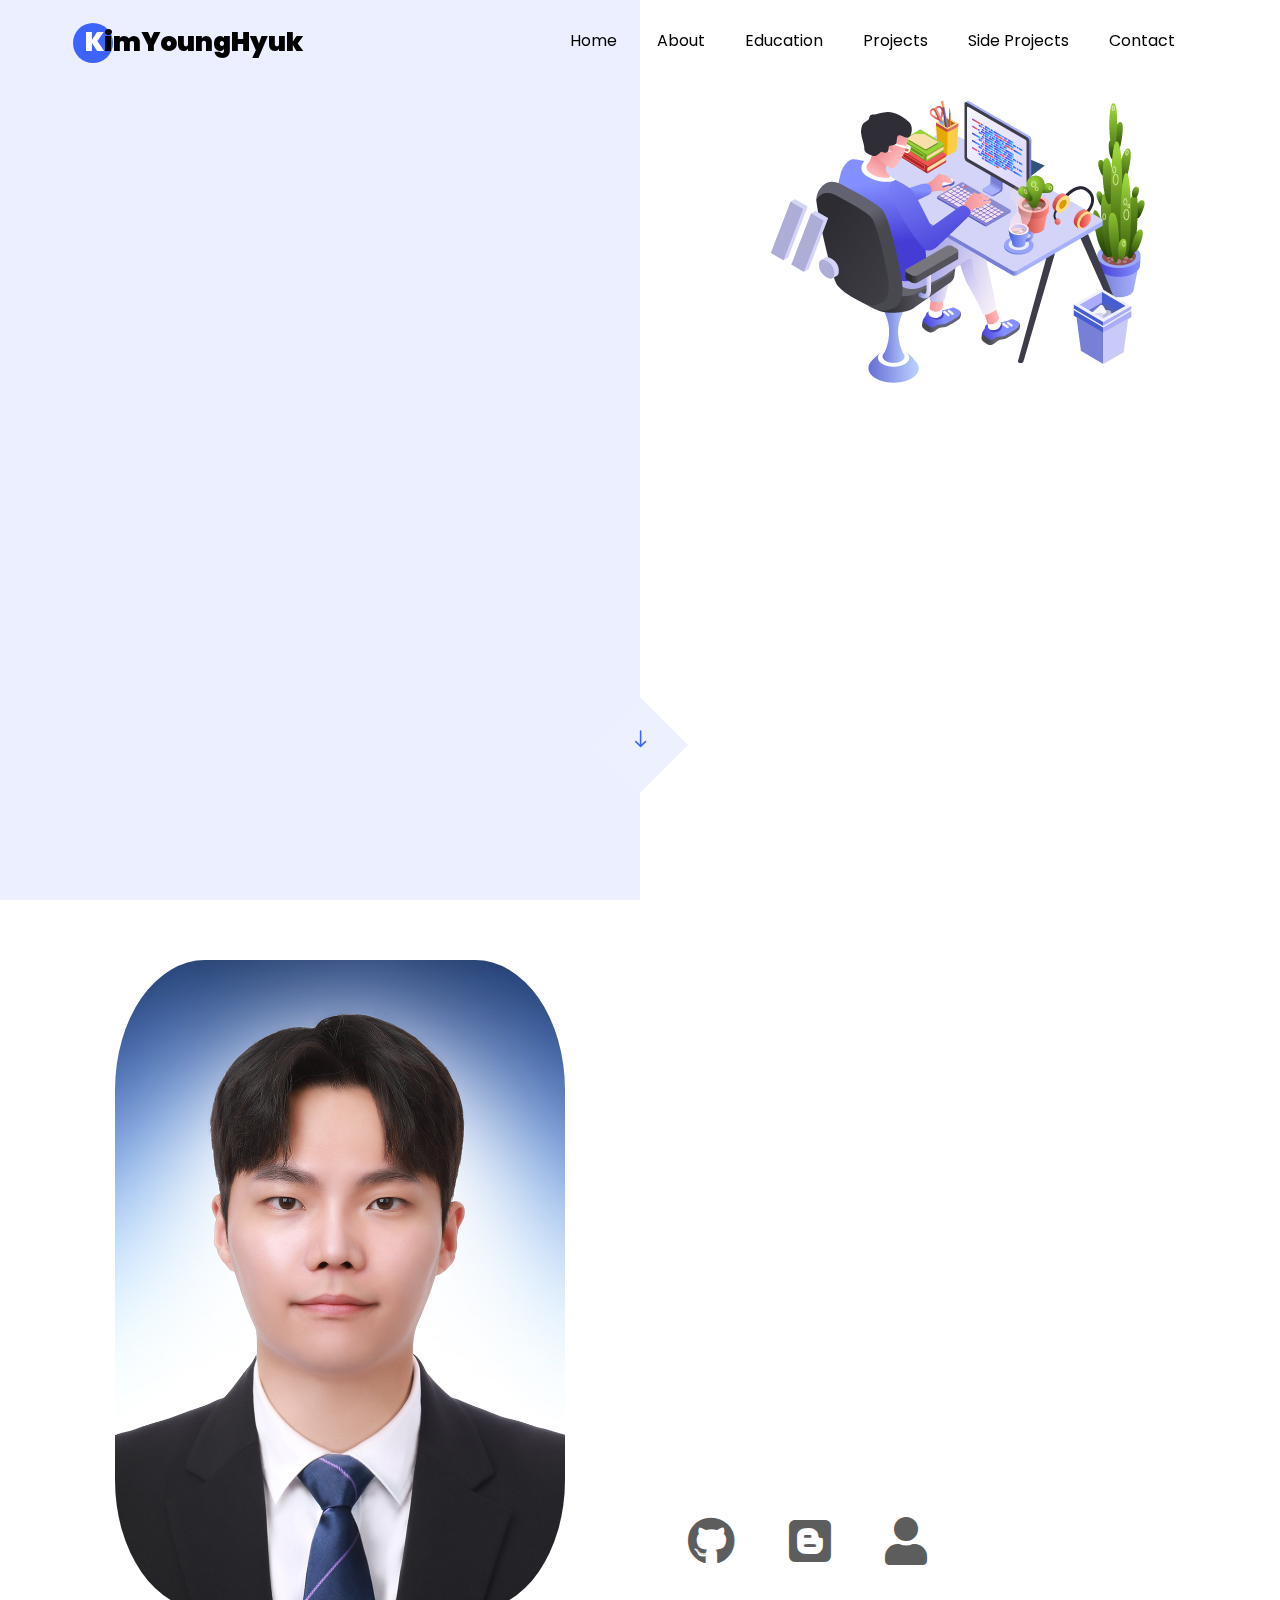
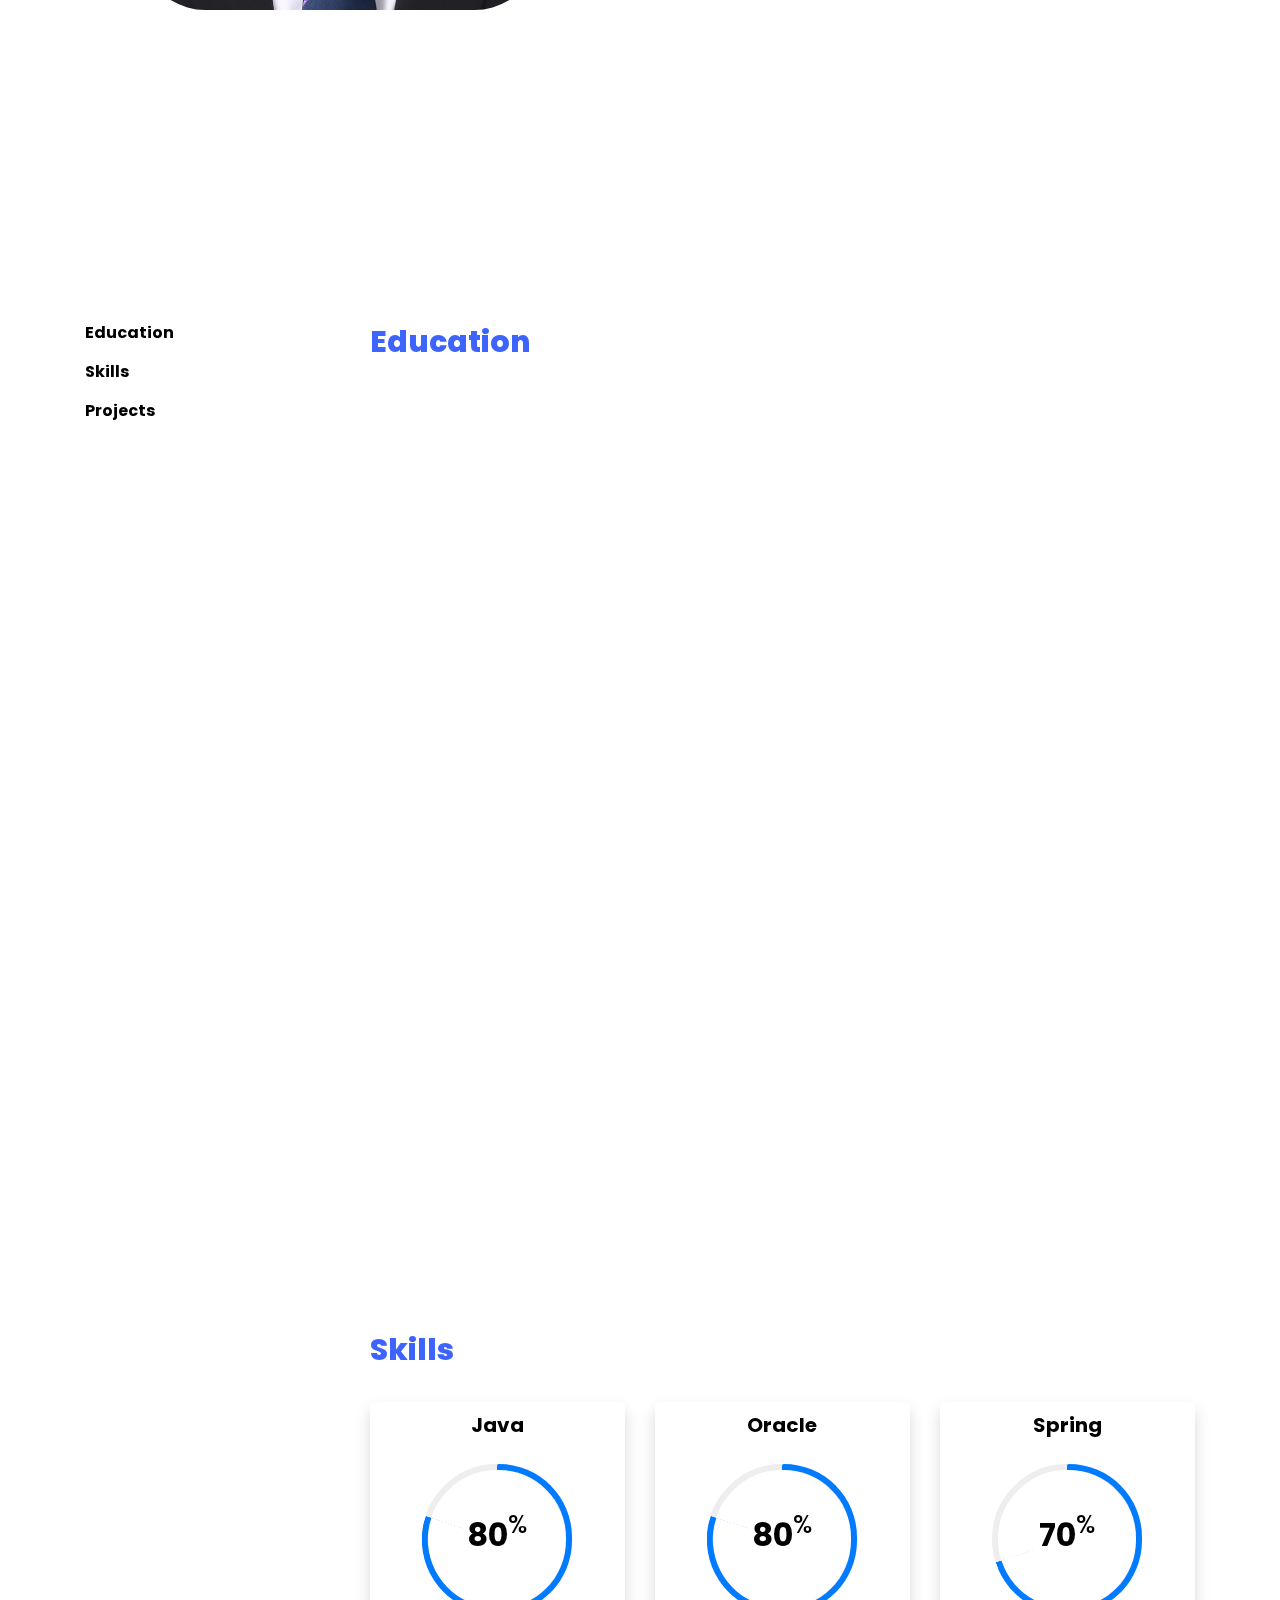
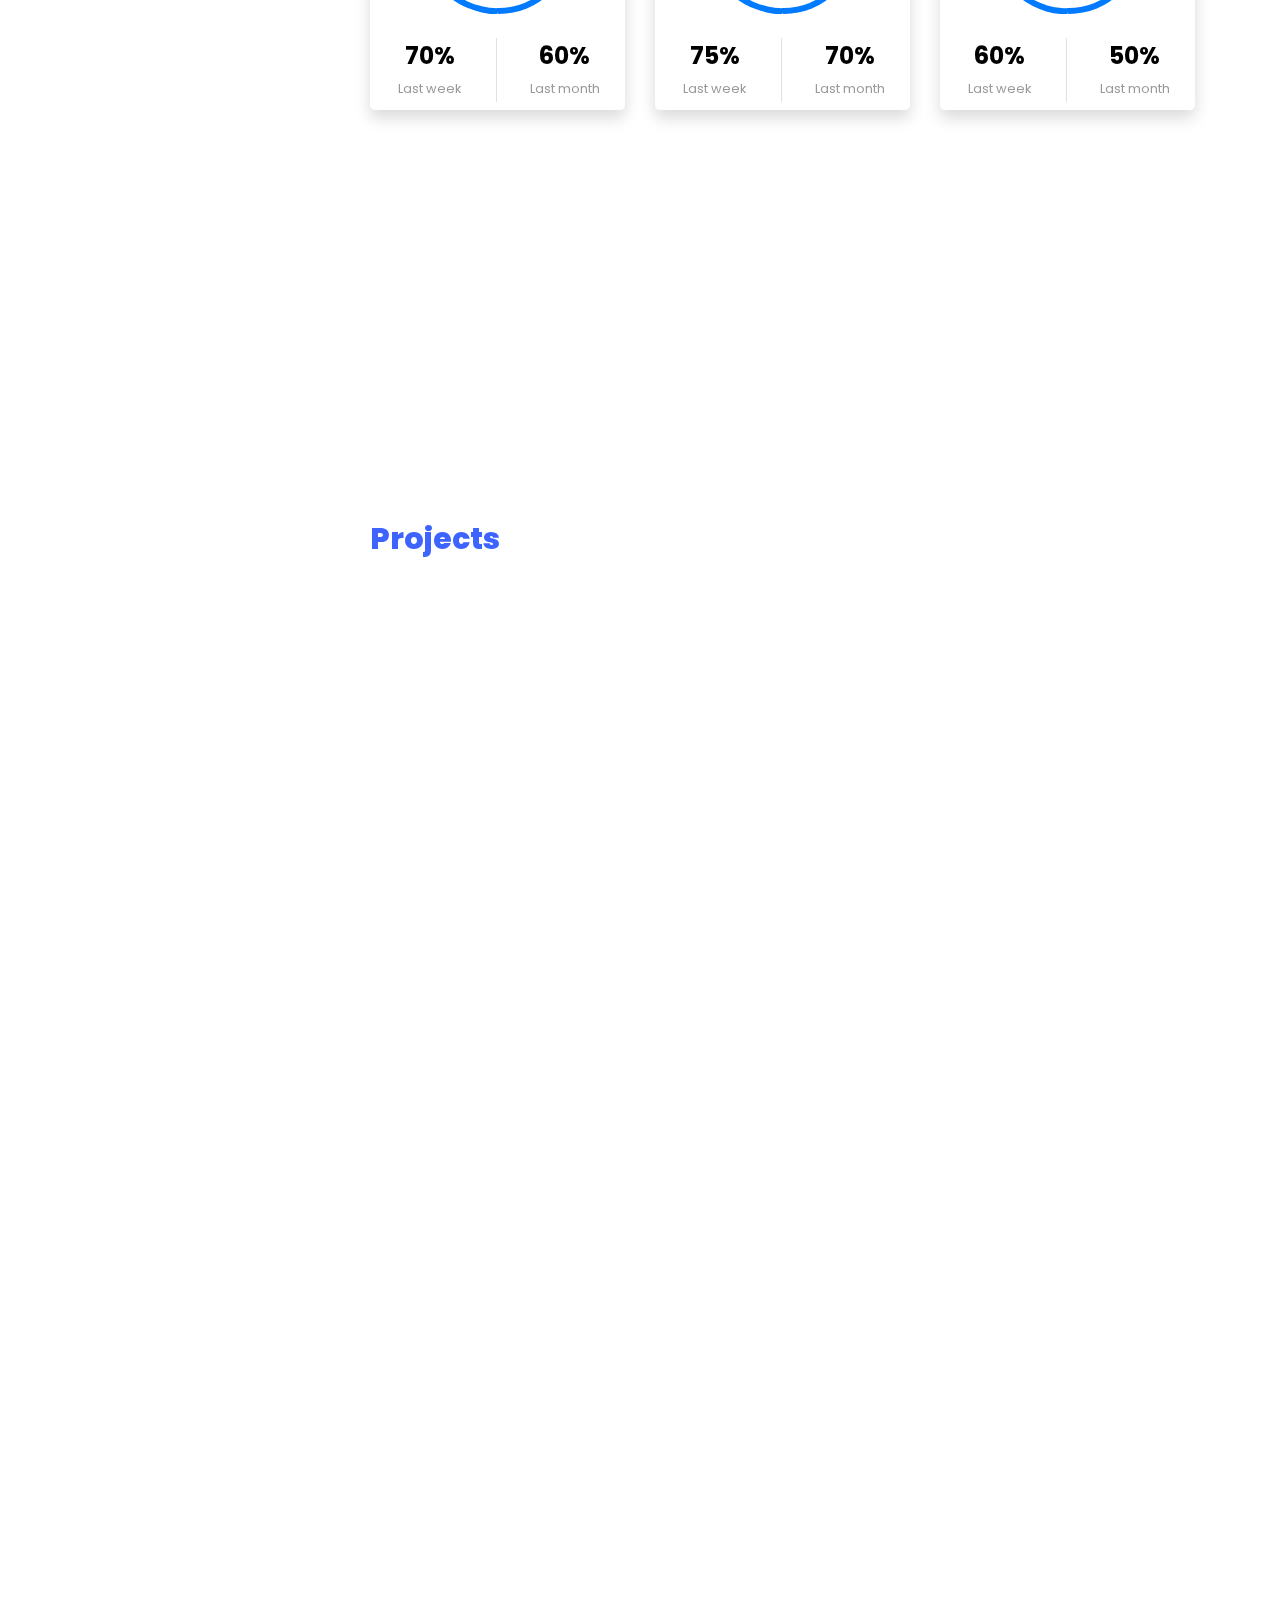
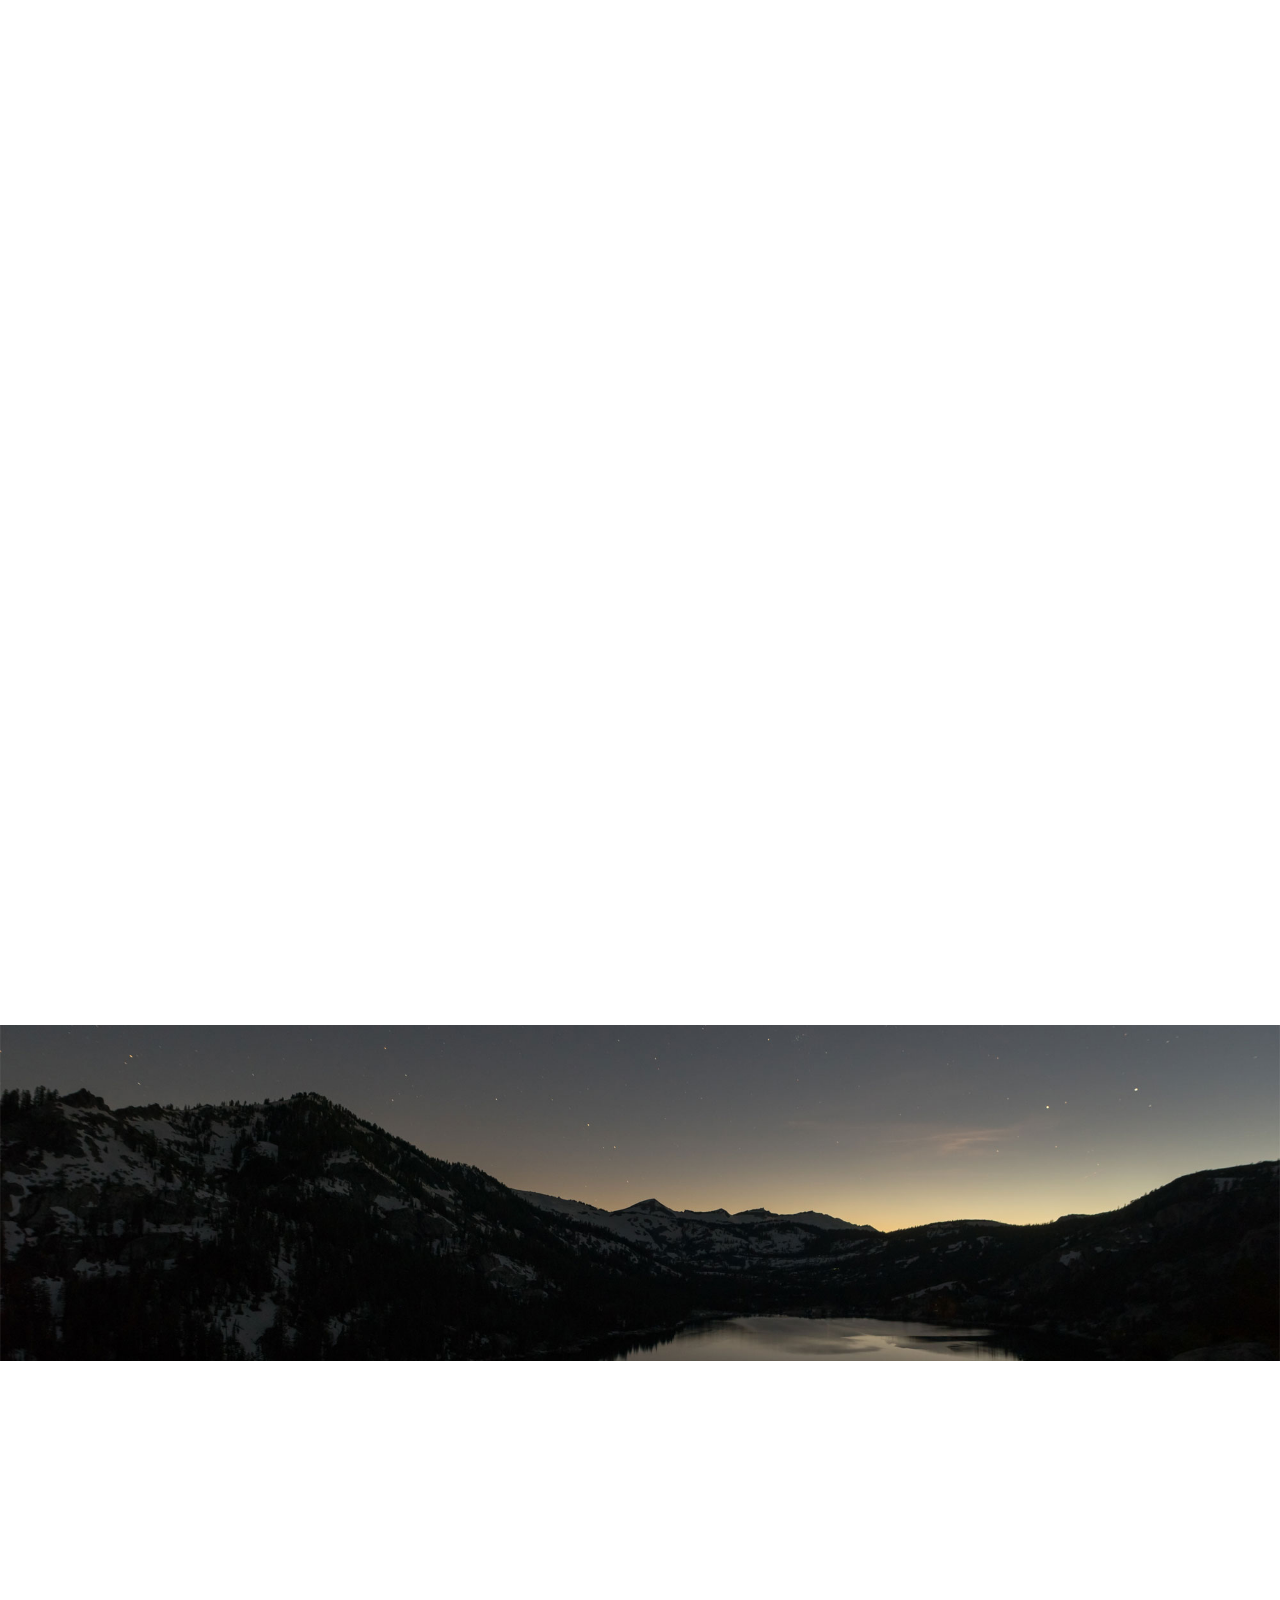
<file: index.html>
<!DOCTYPE html>
<html lang="en">

<head>
	<title>신입 개발자 김영혁</title>
	<meta charset="utf-8">
	<meta name="viewport" content="width=device-width, initial-scale=1, shrink-to-fit=no">


	<link href="https://cdnjs.cloudflare.com/ajax/libs/font-awesome/5.13.0/css/all.min.css" rel="stylesheet">
	<link href="https://fonts.googleapis.com/css?family=Poppins:100,200,300,400,500,600,700,800,900" rel="stylesheet">

	<link rel="stylesheet" href="css/open-iconic-bootstrap.min.css">
	<link rel="stylesheet" href="css/animate.css">

	<link rel="stylesheet" href="css/owl.carousel.min.css">
	<link rel="stylesheet" href="css/owl.theme.default.min.css">
	<link rel="stylesheet" href="css/magnific-popup.css">

	<link rel="stylesheet" href="css/aos.css">

	<link rel="stylesheet" href="css/ionicons.min.css">

	<link rel="stylesheet" href="css/flaticon.css">
	<link rel="stylesheet" href="css/icomoon.css">
	<link rel="stylesheet" href="css/style.css">
</head>

<body data-spy="scroll" data-target=".site-navbar-target" data-offset="300">


	<nav class="navbar navbar-expand-lg navbar-dark ftco_navbar ftco-navbar-light site-navbar-target" id="ftco-navbar">
		<div class="container">
			<a class="navbar-brand" href="index.html"><span>K</span>imYoungHyuk</a>
			<button class="navbar-toggler js-fh5co-nav-toggle fh5co-nav-toggle" type="button" data-toggle="collapse"
				data-target="#ftco-nav" aria-controls="ftco-nav" aria-expanded="false" aria-label="Toggle navigation">
				<span class="oi oi-menu"></span> Menu
			</button>

			<div class="collapse navbar-collapse" id="ftco-nav">
				<ul class="navbar-nav nav ml-auto">
					<li class="nav-item"><a href="#home-section" class="nav-link"><span>Home</span></a></li>
					<li class="nav-item"><a href="#about-section" class="nav-link"><span>About</span></a></li>
					<li class="nav-item"><a href="#education-section" class="nav-link"><span>Education</span></a></li>
					<li class="nav-item"><a href="#projects-section" class="nav-link"><span>Projects</span></a></li>
					<li class="nav-item"><a href="#side-projects-section" class="nav-link"><span>Side Projects</span></a></li>
					<li class="nav-item"><a href="#contact-section" class="nav-link"><span>Contact</span></a></li>
				</ul>
			</div>
		</div>
	</nav>
	<section class="hero-wrap js-fullheight">
		<div class="overlay"></div>
		<div class="container test">
			<div class="row no-gutters slider-text js-fullheight justify-content-center align-items-center">
				<div class="col-lg-8 col-md-6 ftco-animate d-flex align-items-center">
					<div class="text text-center">
						<span class="subheading">Hey! I am</span>
						<h1>김영혁</h1>
						<h2>저는 
							<span class="txt-rotate" data-period="300"
								data-rotate='[ "신입 개발자 입니다!", "항상 새로운 기술에 적극 도전합니다!", "신뢰를 가장 중요하게 생각합니다." ]'></span>
						</h2>
					</div>
				</div>
			</div>
		</div>
		</div>
		<div class="mouse">
			<a href="#" class="mouse-icon">
				<div class="mouse-wheel"><span class="ion-ios-arrow-round-down"></span></div>
			</a>
		</div>
	</section>

	<section class="ftco-about img ftco-section ftco-no-pt ftco-no-pb" id="about-section">
		<div class="container">
			<div class="row d-flex no-gutters">
				<div class="col-md-6 col-lg-6 d-flex">
					<div class="img-about img d-flex align-items-stretch">
						<div class="overlay"></div>
						<div class="img d-flex align-self-stretch align-items-center my-developer"
							style="background-image:url(images/about.jpg);">
						</div>
					</div>
				</div>
				<div class="col-md-6 col-lg-6 pl-md-5 py-5">
					<div class="row justify-content-start pb-3">
						<div class="col-md-12 heading-section ftco-animate">
							<h2 class="mb-4">About Me</h2>
							<p>"Just do it!"<br />
								제가 가장 좋아하는 말 중 하나 입니다. '생각보다 행동', '고민보다 행동' 이 신념으로 계속 성장하고 인정받는 개발자가 되기위해 항상 배우고 접목하려는 자세로 개발에 임하고 있습니다. 개발에 대한 저의 자세가 앞으로 함께 할 프로젝트에서 빛을 발할 것을 약속드립니다. 대신, 함께 성장해 나갈 수 있는 환경을 만들어 주십시요.
								그러면 회사의 성장에 앞장 설 수 있는 개발자가 되겠습니다.<br /><br />
								저의 웹 포트폴리오를 찾아주셔서 감사합니다!</p>
							<ul class="about-info mt-4 px-md-0 px-2">
								<li class="d-flex"><span>Name:</span> <span>김영혁</span></li>
								<li class="d-flex"><span>Address:</span> <span>인천광역시 남동구 논현동</span></li>
								<li class="d-flex"><span>Email:</span> <span>hyuk2841@naver.com</span></li>
								<li class="d-flex"><span>Phone: </span> <span>+82-10-3156-2841</span></li>
							</ul>
						</div>
					</div>
					<div>
						<a href="https://github.com/yhyuk" target='_blank'><i class="fab fa-github"></i></a>
						<a href="https://kyhyuk.tistory.com/" target='_blank'><i class="fab fa-blogger"></i></a>
						<a href="#"><i class="fas fa-user"></i></a>
					</div>
					<div class="counter-wrap ftco-animate d-flex mt-md-3">
						<div class="text">
							<p class="mb-4">
								<span class="number" data-number="3">0</span>
								<span>Project complete</span>
							</p>
							<p><a target="_blank"
									href="https://docs.google.com/uc?export=download&id=1_IoAwrgsS5AFgsynwYzxF6FGQ14WEAbX"
									class="btn btn-primary py-3 px-3">이력서 다운받기</a></p>
						</div>
					</div>
				</div>
			</div>
		</div>
	</section>

	<section class="ftco-section ftco-no-pb goto-here" id="resume-section">
		<div class="container">
			<div class="row">
				<div class="col-md-3">
					<nav id="navi">
						<ul>
							<li><a href="#page-1">Education</a></li>
							<!-- <li><a href="#page-2">Experience</a></li> -->
							<li><a href="#page-3">Skills</a></li>
							<li><a href="#page-4">Projects</a></li>
						</ul>
					</nav>
				</div>
				<div class="col-md-9" id="education-section">
					<div id="page-1" class="page one">
						<h2 class="heading">Education</h2>
						<div class="resume-wrap d-flex ftco-animate">
							<div><i class="fas fa-graduation-cap"></i></div>
							<div class="text pl-3">
								<span class="date">2011 - 2014</span>
								<h2>정석항공과학고등학교 - 전자제어과</h2>
								<!-- <span class="position">junsuk-highschool</span> -->
								<p>
									제가 나온 고등학교는 특성화 고등학교 이며, 우연찮게 로봇 동아리에 들어가게 되었습니디. 로봇이 왜 작동하며, 어떤식으로 돌아가는지는 전혀 몰랐지만, 제가 직접 값을 입력하면 입력한 값대로 동작하는게 신기하고 흥미로웠습니다. 그때 처음으로 C언어 라는것을 알게 되며, 프로그래밍에 접하게된 계기가 되었습니다.   
									그리고 기초적인 프로그래밍 지식이지만 고등학생 로봇 경진대회에 참여해 수상경력도 얻으면서 재미를 많이 느껴 동아리 활동을 졸업하기 전까지 꾸준히 계속 했습니다.
			 					</p>
							</div>
						</div>
						<div class="resume-wrap d-flex ftco-animate">
							<div><i class="fas fa-graduation-cap"></i></div>
							<div class="text pl-3">
								<span class="date">2014 - 2020</span>
								<h2>청강문화산업대학교 - 모바일보안과</h2>
								<!-- <span class="position">Cambridge University</span> -->
								<p>
									고등학생때 동아리 활동을 하면서 겉핥기식으로 배운 프로그래밍 지식으로 대학교에 입학했습니다. 
									처음에는 제가 재밌다고 느꼈던 프로그래밍이 대학교에 들어오면서 재미가 아닌 학점을 위한 공부로 하게 된 과정이 저에겐 너무 힘들고 재미가 없었습니다. 하지만, 기초적인 CS지식을 배워가면서 점점 제 생각은 바뀌었습니다. 
									이전에는 몰랐던 프로그램이 왜, 어떻게, 무엇을 동작하는 건지 하나씩 알게 되는것이 새로운 흥미로 다가왔었습니다.
								</p>
							</div>
						</div>
						<div class="resume-wrap d-flex ftco-animate">
							<div><i class="fas fa-laptop"></i></div>
							<div class="text pl-3">
								<span class="date">2021 - 2021</span>
								<h2>쌍용교육센터 - Java 개발자 양성 과정</h2>
								<!-- <span class="position">Cambridge University</span> -->
								<p>
									웹 프로그래밍에 필요한, 자바, 오라클, HTML, CSS, JavaScript등 지식을 습득했으며, 
									이를 통해 ??개의 프로젝트를 수행했습니다.
									자바에서는 기본적인 문법부터 Thread, 입출력 stream, exception 등 다양한 문법을 배웠고,
									오라클에서는 SQL,PL/SQL부터 admin, back-up의 영역까지 지식을 습득했습니다.
									더하여, jQuery, ajax, spring, node.js, SQL-developer 등 다양한 framework와 library, database를 배울 수 있었습니다.
									프로젝트 중에 모르는 영역은 API를 읽거나, 구글 검색을 통해 지식을 습득해가며 수행해 나갔습니다.
								</p>
							</div>
						</div>
					</div>

					<!-- <div id="page-2" class="page two">
						<h2 class="heading">Work Experience</h2>
						<div class="resume-wrap d-flex ftco-animate">
							<div class="icon d-flex align-items-center justify-content-center">
								<span class="flaticon-ideas"></span>
							</div>
							<div class="text pl-3">
								<span class="date">2019.09-2021.04(1년 8개월)</span>
								<h2>Full Stack Developer</h2>
								<span class="position">주식회사 더라피스</span>
								<p>동남아 스파 예약 서비스 Web 개발, 온라인 요가 수업 예약/결제 서비스 개발<br /></p>
								<b class="text-primary">기술 스택</b>
								<p>ReactJS, Next.js,Typescript, Styled-components, AWS S3 static hosting</p>
								<b class="text-primary">주요 업무 </b>
								<div>
									<div> - React + typescript 기반 웹 서비스 개발/운영</div>
									<div> - 디자인 시스템 도입을 위한 UI 컴포넌트 관리용 storybook 도입</div>
									<div> - SEO를 위한 Next.js 도입</div>
									<div> - Serverless 환경을 위한 s3 기반의 static hosting 구축</div>
								</div>
								</p>
							</div>

						</div>
						<div class="resume-wrap d-flex ftco-animate">
							<div class="icon d-flex align-items-center justify-content-center">
								<span class="flaticon-ideas"></span>
							</div>
							<div class="text pl-3">
								<span class="date">2014-2015</span>
								<h2>Web Designer</h2>
								<span class="position">Cambridge University</span>
								<p>A small river named Duden flows by their place and supplies it with the necessary
									regelialia. It is a paradisematic country, in which roasted parts of sentences
									fly
									into your mouth.</p>
							</div>
						</div>
						<div class="resume-wrap d-flex ftco-animate">
							<div class="icon d-flex align-items-center justify-content-center">
								<span class="flaticon-ideas"></span>
							</div>
							<div class="text pl-3">
								<span class="date">2014-2015</span>
								<h2>Web Marketing</h2>
								<span class="position">Cambridge University</span>
								<p>A small river named Duden flows by their place and supplies it with the necessary
									regelialia. It is a paradisematic country, in which roasted parts of sentences
									fly
									into your mouth.</p>
							</div>
						</div>
						<div class="resume-wrap d-flex ftco-animate">
							<div class="icon d-flex align-items-center justify-content-center">
								<span class="flaticon-ideas"></span>
							</div>
							<div class="text pl-3">
								<span class="date">2014-2015</span>
								<h2>Art &amp; Creative Director</h2>
								<span class="position">Side Tech</span>
								<p>A small river named Duden flows by their place and supplies it with the necessary
									regelialia. It is a paradisematic country, in which roasted parts of sentences
									fly
									into your mouth.</p>
							</div>
						</div>
					</div> -->

					<!-- Skills -->
					<div id="page-3" class="page three">
						<h2 class="heading">Skills</h2>
						<div class="row progress-circle mb-5">
							<div class="col-lg-4 mb-4">
								<div class="bg-white rounded-lg shadow p-4">
									<h2 class="h5 font-weight-bold text-center mb-4">Java</h2>

									<!-- Progress bar 1 -->
									<div class="progress mx-auto" data-value='80'>
										<span class="progress-left">
											<span class="progress-bar border-primary"></span>
										</span>
										<span class="progress-right">
											<span class="progress-bar border-primary"></span>
										</span>
										<div
											class="progress-value w-100 h-100 rounded-circle d-flex align-items-center justify-content-center">
											<div class="h2 font-weight-bold">80<sup class="small">%</sup></div>
										</div>
									</div>
									<!-- END -->

									<!-- Demo info -->
									<div class="row text-center mt-4">
										<div class="col-6 border-right">
											<div class="h4 font-weight-bold mb-0">70%</div><span
												class="small text-gray">Last week</span>
										</div>
										<div class="col-6">
											<div class="h4 font-weight-bold mb-0">60%</div><span
												class="small text-gray">Last month</span>
										</div>
									</div>
									<!-- END -->
								</div>
							</div>

							<div class="col-lg-4 mb-4">
								<div class="bg-white rounded-lg shadow p-4">
									<h2 class="h5 font-weight-bold text-center mb-4">Oracle</h2>

									<!-- Progress bar 1 -->
									<div class="progress mx-auto" data-value='80'>
										<span class="progress-left">
											<span class="progress-bar border-primary"></span>
										</span>
										<span class="progress-right">
											<span class="progress-bar border-primary"></span>
										</span>
										<div
											class="progress-value w-100 h-100 rounded-circle d-flex align-items-center justify-content-center">
											<div class="h2 font-weight-bold">80<sup class="small">%</sup></div>
										</div>
									</div>
									<!-- END -->

									<!-- Demo info -->
									<div class="row text-center mt-4">
										<div class="col-6 border-right">
											<div class="h4 font-weight-bold mb-0">75%</div><span
												class="small text-gray">Last week</span>
										</div>
										<div class="col-6">
											<div class="h4 font-weight-bold mb-0">70%</div><span
												class="small text-gray">Last month</span>
										</div>
									</div>
									<!-- END -->
								</div>
							</div>

							<div class="col-lg-4 mb-4">
								<div class="bg-white rounded-lg shadow p-4">
									<h2 class="h5 font-weight-bold text-center mb-4">Spring</h2>

									<!-- Progress bar 1 -->
									<div class="progress mx-auto" data-value='70'>
										<span class="progress-left">
											<span class="progress-bar border-primary"></span>
										</span>
										<span class="progress-right">
											<span class="progress-bar border-primary"></span>
										</span>
										<div
											class="progress-value w-100 h-100 rounded-circle d-flex align-items-center justify-content-center">
											<div class="h2 font-weight-bold">70<sup class="small">%</sup></div>
										</div>
									</div>
									<!-- END -->

									<!-- Demo info -->
									<div class="row text-center mt-4">
										<div class="col-6 border-right">
											<div class="h4 font-weight-bold mb-0">60%</div><span
												class="small text-gray">Last week</span>
										</div>
										<div class="col-6">
											<div class="h4 font-weight-bold mb-0">50%</div><span
												class="small text-gray">Last month</span>
										</div>
									</div>
									<!-- END -->
								</div>
							</div>
						</div>
						<div class="row">
							<div class="col-md-6 animate-box">
								<div class="progress-wrap ftco-animate">
									<h3>HTML5</h3>
									<div class="progress">
										<div class="progress-bar color-1" role="progressbar" aria-valuenow="85"
											aria-valuemin="0" aria-valuemax="100" style="width:85%">
											<span>85%</span>
										</div>
									</div>
								</div>
							</div>
							<div class="col-md-6 animate-box">
								<div class="progress-wrap ftco-animate">
									<h3>jQuery</h3>
									<div class="progress">
										<div class="progress-bar color-2" role="progressbar" aria-valuenow="60"
											aria-valuemin="0" aria-valuemax="100" style="width:60%">
											<span>60%</span>
										</div>
									</div>
								</div>
							</div>
							<div class="col-md-6 animate-box">
								<div class="progress-wrap ftco-animate">
									<h3>CSS3</h3>
									<div class="progress">
										<div class="progress-bar color-3" role="progressbar" aria-valuenow="70"
											aria-valuemin="0" aria-valuemax="100" style="width:70%">
											<span>70%</span>
										</div>
									</div>
								</div>
							</div>
							<div class="col-md-6 animate-box">
								<div class="progress-wrap ftco-animate">
									<h3>Ajax</h3>
									<div class="progress">
										<div class="progress-bar color-4" role="progressbar" aria-valuenow="60"
											aria-valuemin="0" aria-valuemax="100" style="width:60%">
											<span>60%</span>
										</div>
									</div>
								</div>
							</div>
							<div class="col-md-6 animate-box">
								<div class="progress-wrap ftco-animate">
									<h3>JavaScript</h3>
									<div class="progress">
										<div class="progress-bar color-5" role="progressbar" aria-valuenow="65"
											aria-valuemin="0" aria-valuemax="100" style="width:65%">
											<span>65%</span>
										</div>
									</div>
								</div>
							</div>
							<div class="col-md-6 animate-box">
								<div class="progress-wrap ftco-animate">
									<h3>Node.js</h3>
									<div class="progress">
										<div class="progress-bar color-6" role="progressbar" aria-valuenow="70"
											aria-valuemin="0" aria-valuemax="100" style="width:70%">
											<span>70%</span>
										</div>
									</div>
								</div>
							</div>
						</div>
					</div>
					<div id="page-4" class="page four">
						<h2 id="projects-section" class="heading">Projects</h2>
						<div class="resume-wrap d-flex ftco-animate">
							<div class="icon d-flex align-items-center justify-content-center">
								<span class="flaticon-ideas"></span>
							</div>
							<div class="text pl-3">
								<span class="date">Java</span>
								<div class="d-flex">
									<h2>파일 입출력 기반 회사 사내 관리 프로그램</h2>
									<div>&nbsp;<a class="btn btn-outline-secondary" target="_blank"
											class="btn btn-outline-secondary" id="git1"
											href="https://github.com/yhyuk/java_team_project" >Github</a>&nbsp;<a
											class="btn btn-outline-secondary" 
											href="https://github.com/yhyuk/java-team-project/blob/main/%5B08%5D.%20PPT/Java%20Console%20Project.pdf" target="_blank">PPT</a>
											<a class="btn btn-outline-secondary" target="_blank"
											class="btn btn-outline-secondary" id="git2"
											href="https://github.com/yhyuk/java-team-project/blob/main/%5B08%5D.%20PPT/%EB%8A%90%EB%82%80%EC%A0%90.md">느낀점</a>
									</div>
								</div>
								<span class="position">2021.05.03 ~ 2021.05.11</span>
								<div> <b class="text-dark">기술 스택 : </b>Java
								</div>
								<div> <b class="text-dark">주요 기능 : </b> 직원 관리 및 PW 찾기, 사내 게시판(공지/건의사항), 캘린더 형식의 부서 일정확인, 휴가관리, 급여관리, 퇴사신청</div>
							</div>
						</div>
						<div class="resume-wrap d-flex ftco-animate">
							<div class="icon d-flex align-items-center justify-content-center">
								<span class="flaticon-ideas"></span>
							</div>
							<div class="text pl-3">
								<span class="date">Oracle</span>
								<div class="d-flex">
									<h2>SQL 데이터베이스 기반 학원 교육 센터 관리</h2>
									<div>&nbsp;<a class="btn btn-outline-secondary" target="_blank"
										class="btn btn-outline-secondary" id="git1"
										href="https://github.com/yhyuk/db_team_project">Github</a>&nbsp;<a
										class="btn btn-outline-secondary"
										href="https://github.com/yhyuk/db-team-project/blob/main/%5B06%5D.PPT/Oracle%20Project.pdf" target="_blank">PPT</a>
										<a class="btn btn-outline-secondary" target="_blank"
										class="btn btn-outline-secondary" id="git2"
										href="https://github.com/yhyuk/db-team-project/blob/main/%5B06%5D.PPT/%EB%8A%90%EB%82%80%EC%A0%90.md">느낀점</a>
									</div>
								</div>
								<span class="position">2021.05.24 ~ 2021.06.04</span>
								<div> <b class="text-dark">기술 스택 : </b>Oracle
								</div>
								<div> <b class="text-dark">주요 기능 : </b> 교육 과정/과목 관리, 교육생 출결/성적/취업현황 관리, 특정 교육생/교사 정보 관리, 중도탈락자/수료자 관리</div>
							</div>
						</div>
						<div class="resume-wrap d-flex ftco-animate">
							<div class="icon d-flex align-items-center justify-content-center">
								<span class="flaticon-ideas"></span>
							</div>
							<div class="text pl-3">
								<span class="date">Web, Server</span>
								<div class="d-flex">
									<h2>"슬기로운 농촌생활" 웹 페이지 제작</h2>
									<div>&nbsp;<a class="btn btn-outline-secondary" target="_blank"
										class="btn btn-outline-secondary" id="git1"
										href="https://github.com/yhyuk/web-team-project">Github</a>&nbsp;<a
										class="btn btn-outline-secondary"
										href="https://github.com/yhyuk/web-team-project/blob/main/%5B07%5D.%20%EB%B0%9C%ED%91%9C%20PPT/1%EC%A1%B0%20%EB%B0%9C%ED%91%9C.pdf" target="_blank">PPT</a>
										<a class="btn btn-outline-secondary" target="_blank"
										class="btn btn-outline-secondary" id="git2"
										href="https://github.com/yhyuk/web-team-project/blob/main/%5B07%5D.%20%EB%B0%9C%ED%91%9C%20PPT/%EB%8A%90%EB%82%80%EC%A0%90.md">느낀점</a>
									</div>
								</div>
								<span class="position">2021.07.13 ~ 2021.08.05</span>
								<div> <b class="text-dark">기술 스택 : </b>Java, Oracle, JDBC, Servlet, JSP(HTML/CSS/JavaScript)
								</div>
								<div> <b class="text-dark">주요 기능 : </b> 지역 농촌 경제 활성화를 위한 일손돕기, 주말농장, 농작물 직거래, 농촌 체험 등 일반/농업인 구분 없이 소통할 수 있는 커뮤니티 게시판</div>
							</div>
						</div>
						<div class="resume-wrap d-flex ftco-animate">
							<div class="icon d-flex align-items-center justify-content-center">
								<span class="flaticon-ideas"></span>
							</div>
							<div class="text pl-3">
								<span class="date">Spring</span>
								<h2>다음프로젝트</h2>
								<span class="position">Cambridge University</span>
								<p>A small river named Duden flows by their place and supplies it with the necessary
									regelialia. It is a paradisematic country, in which roasted parts of sentences
									fly
									into your mouth.</p>
							</div>
						</div>
					</div>
				</div>
			</div>
		</div>
	</section>

	<!-- Side Projects -->
	<section class="ftco-section ftco-project">
		<div class="container-fluid px-md-0">
			<div class="row no-gutters justify-content-center pb-5">
				<div class="col-md-12 heading-section text-center ftco-animate">
					<h2 id="side-projects-section" class="mb-4">Side Projects</h2>
					<p>꾸준히 사이드 프로젝트를 진행하며, 다양한 분야의 기술 스택을 경험해왔습니다.</p>
				</div>
			</div>
			<div class="row no-gutters">
				<div class="col-md-4">
					<div class="project img ftco-animate d-flex justify-content-center align-items-center"
						style="background-image: url(images/airbnb.jpg);">
						<div class="overlay"></div>
						<div class="text text-center p-4">
							<h3><a href="#">자바 콘솔 기반 AirBnB 호텔 예약 프로그램</a></h3>
							<span>Java Collection을 이용해서 캘린더 형식의 호텔 예약 프로그램을 구현했습니다.</span>
						</div>
					</div>
				</div>
				<div class="col-md-4">
					<div class="project img ftco-animate d-flex justify-content-center align-items-center"
						style="background-image: url(images/work-2.jpg);">
						<div class="overlay"></div>
						<div class="text text-center p-4">
							<h3><a href="#">준비중입니다.</a></h3>
							<span>Web Design</span>
						</div>
					</div>
				</div>

				<div class="col-md-4">
					<div class="project img ftco-animate d-flex justify-content-center align-items-center"
						style="background-image: url(images/work-3.jpg);">
						<div class="overlay"></div>
						<div class="text text-center p-4">
							<h3><a href="#">준비중입니다.</a></h3>
							<span>Web Design</span>
						</div>
					</div>
				</div>
				<div class="col-md-4">
					<div class="project img ftco-animate d-flex justify-content-center align-items-center"
						style="background-image: url(images/work-4.jpg);">
						<div class="overlay"></div>
						<div class="text text-center p-4">
							<h3><a href="#">준비중입니다.</a></h3>
							<span>Web Design</span>
						</div>
					</div>
				</div>
				<div class="col-md-4">
					<div class="project img ftco-animate d-flex justify-content-center align-items-center"
						style="background-image: url(images/work-5.jpg);">
						<div class="overlay"></div>
						<div class="text text-center p-4">
							<h3><a href="#">준비중입니다.</a></h3>
							<span>Web Design</span>
						</div>
					</div>
				</div>
				<div class="col-md-4">
					<div class="project img ftco-animate d-flex justify-content-center align-items-center"
						style="background-image: url(images/work-6.jpg);">
						<div class="overlay"></div>
						<div class="text text-center p-4">
							<h3><a href="#">준비중입니다.</a></h3>
							<span>Web Design</span>
						</div>
					</div>
				</div>
			</div>
		</div>
	</section>

	<section class="ftco-section ftco-hireme img" style="background-image: url(images/bg_1.jpg)">
		<div class="overlay"></div>
		<div class="container">
			<div class="row justify-content-center">
				<div class="col-md-7 ftco-animate text-center">
					<h2>함께할 <span>회사를 찾는 중</span> 입니다.</h2>
					<p>I am are looking for a company to work with.</p>
					<!-- <p class="mb-0"><a href="#" class="btn btn-primary py-3 px-5">연락주세요.</a></p> -->
				</div>
			</div>
		</div>
	</section>

	<section class="ftco-section contact-section ftco-no-pb" id="contact-section">
		<div class="container">
			<div class="row justify-content-center mb-5 pb-3">
				<div class="col-md-7 heading-section text-center ftco-animate">
					<h2 class="mb-4">Contact Me</h2>
					<p>회사와 함께 성장하는 개발자가 되겠습니다. 연락주세요.</p>
					<p>I am will become a developer that grows with the company. Please contact.</p>
				</div>
			</div>

			<div class="row d-flex contact-info mb-5">
				<div class="col-md-6 col-lg-3 d-flex ftco-animate">
					<div class="align-self-stretch box text-center p-4 shadow">
						<div class="icon d-flex align-items-center justify-content-center">
							<span class="icon-map-signs"></span>
						</div>
						<div>
							<h3 class="mb-4">Address</h3>
							<p>인천광역시 남동구 논현동</p>
						</div>
					</div>
				</div>
				<div class="col-md-6 col-lg-3 d-flex ftco-animate">
					<div class="align-self-stretch box text-center p-4 shadow">
						<div class="icon d-flex align-items-center justify-content-center">
							<span class="icon-phone2"></span>
						</div>
						<div>
							<h3 class="mb-4">Contact Number</h3>
							<p><a href="tel://01031562841">+ 010 3156 2841</a></p>
						</div>
					</div>
				</div>
				<div class="col-md-6 col-lg-3 d-flex ftco-animate">
					<div class="align-self-stretch box text-center p-4 shadow">
						<div class="icon d-flex align-items-center justify-content-center">
							<span class="icon-paper-plane"></span>
						</div>
						<div>
							<h3 class="mb-4">Email Address</h3>
							<p><a href="mailto:info@yoursite.com">hyuk2841@naver.com</a></p>
						</div>
					</div>
				</div>
				<div class="col-md-6 col-lg-3 d-flex ftco-animate">
					<div class="align-self-stretch box text-center p-4 shadow">
						<div class="icon d-flex align-items-center justify-content-center">
							<span class="icon-globe"></span>
						</div>
						<div>
							<h3 class="mb-4">Website</h3>
							<p><a href="https://yhyuk.github.io/hyuk-portfolio/#">hyuk-portfolio</a></p>
						</div>
					</div>
				</div>
			</div>

		</div>
	</section>


	<!-- <footer class="ftco-footer ftco-section">
		<div class="container">

			<div class="row">
				<div class="col-md-12 text-center">
					<p>
						Copyright &copy;
						<script>document.write(new Date().getFullYear());</script> All rights reserved | This template
						is made with <i class="icon-heart color-danger" aria-hidden="true"></i> by <a
							href="https://colorlib.com" target="_blank">Colorlib</a>
					</p>
				</div>
			</div>
		</div>
	</footer> -->



	<!-- loader -->
	<div id="ftco-loader" class="show fullscreen"><svg class="circular" width="48px" height="48px">
			<circle class="path-bg" cx="24" cy="24" r="22" fill="none" stroke-width="4" stroke="#eeeeee" />
			<circle class="path" cx="24" cy="24" r="22" fill="none" stroke-width="4" stroke-miterlimit="10"
				stroke="#F96D00" />
		</svg></div>


	<script src="js/jquery.min.js"></script>
	<script src="js/jquery-migrate-3.0.1.min.js"></script>
	<script src="js/popper.min.js"></script>
	<script src="js/bootstrap.min.js"></script>
	<script src="js/jquery.easing.1.3.js"></script>
	<script src="js/jquery.waypoints.min.js"></script>
	<script src="js/jquery.stellar.min.js"></script>
	<script src="js/owl.carousel.min.js"></script>
	<script src="js/jquery.magnific-popup.min.js"></script>
	<script src="js/aos.js"></script>
	<script src="js/jquery.animateNumber.min.js"></script>
	<script src="js/scrollax.min.js"></script>

	<script src="js/main.js"></script>

</body>

</html>
</file>
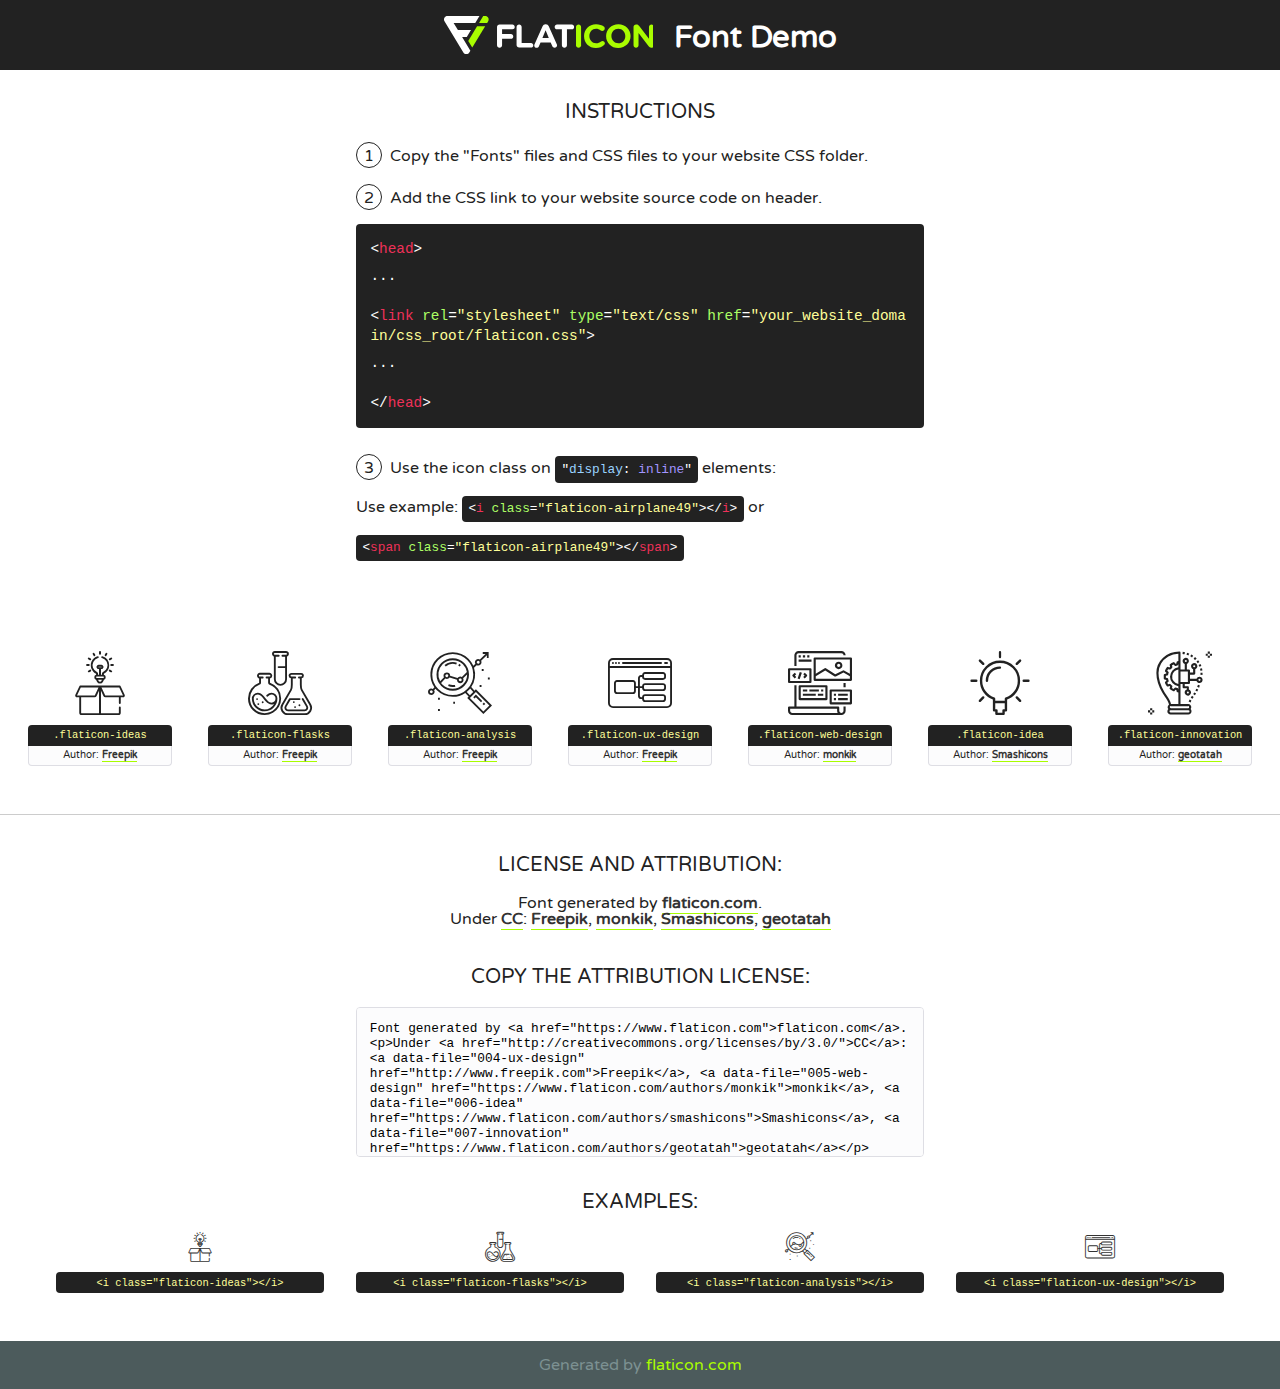
<file: fonts/flaticon/font/flaticon.html>
<!DOCTYPE html>
<!--
  Flaticon icon font: Flaticon
  Creation date: 20/03/2019 02:18
-->
<html>
<!DOCTYPE html>
<html>

<head>
    <title>Flaticon WebFont</title>
    <link href="http://fonts.googleapis.com/css?family=Varela+Round" rel="stylesheet" type="text/css" />
    <link rel="stylesheet" type="text/css" href="flaticon.css">
    <meta charset="UTF-8">
    <style>
    html, body, div, span, applet, object, iframe,
    h1, h2, h3, h4, h5, h6, p, blockquote, pre,
    a, abbr, acronym, address, big, cite, code,
    del, dfn, em, img, ins, kbd, q, s, samp,
    small, strike, strong, sub, sup, tt, var,
    b, u, i, center,
    dl, dt, dd, ol, ul, li,
    fieldset, form, label, legend,
    table, caption, tbody, tfoot, thead, tr, th, td,
    article, aside, canvas, details, embed, 
    figure, figcaption, footer, header, hgroup, 
    menu, nav, output, ruby, section, summary,
    time, mark, audio, video {
        margin: 0;
        padding: 0;
        border: 0;
        font-size: 100%;
        font: inherit;
        vertical-align: baseline;
    }
    /* HTML5 display-role reset for older browsers */
    article, aside, details, figcaption, figure, 
    footer, header, hgroup, menu, nav, section {
        display: block;
    }
    body {
        line-height: 1;
    }
    ol, ul {
        list-style: none;
    }
    blockquote, q {
        quotes: none;
    }
    blockquote:before, blockquote:after,
    q:before, q:after {
        content: '';
        content: none;
    }
    table {
        border-collapse: collapse;
        border-spacing: 0;
    }
    body {
        font-family: 'Varela Round', Helvetica, Arial, sans-serif;
        font-size: 16px;
        color: #222;
    }
    a {
        color: #333;
        border-bottom: 1px solid #a9fd00;
        font-weight: bold;
        text-decoration: none;
    }
    * {
        -moz-box-sizing: border-box;
        -webkit-box-sizing: border-box;
        box-sizing: border-box;
        margin: 0;
        padding: 0;
    }
    [class^="flaticon-"]:before, [class*=" flaticon-"]:before, [class^="flaticon-"]:after, [class*=" flaticon-"]:after {
        font-family: Flaticon;
        font-size: 30px;
        font-style: normal;
        margin-left: 20px;
        color: #333;
    }
    .wrapper {
        max-width: 600px;
        margin: auto;
        padding: 0 1em;
    }
    .title {
        font-size: 1.25em;
        text-align: center;
        margin-bottom: 1em;
        text-transform: uppercase;
    }
    header {
        text-align: center;
        background-color: #222;
        color: #fff;
        padding: 1em;
    }
    header .logo {
        width: 210px;
        height: 38px;
        display: inline-block;
        vertical-align: middle;
        margin-right: 1em;
        border: none;
    }
    header strong {
        font-size: 1.95em;
        font-weight: bold;
        vertical-align: middle;
        margin-top: 5px;
        display: inline-block;
    }
    .demo {
        margin: 2em auto;
        line-height: 1.25em;
    }
    .demo ul li {
        margin-bottom: 1em;
    }
    .demo ul li .num {
        color: #222;
        border-radius: 20px;
        display: inline-block;
        width: 26px;
        padding: 3px;
        height: 26px;
        text-align: center;
        margin-right: 0.5em;
        border: 1px solid #222;
    }
    .demo ul li code {
        background-color: #222;
        border-radius: 4px;
        padding: 0.25em 0.5em;
        display: inline-block;
        color: #fff;
        font-family: Consolas,Monaco,Lucida Console,Liberation Mono,DejaVu Sans Mono,Bitstream Vera Sans Mono,Courier New, monospace;
        font-weight: lighter;
        margin-top: 1em;
        font-size: 0.8em;
        word-break: break-all;
    }
    .demo ul li code.big {
        padding: 1em;
        font-size: 0.9em;
    }
    .demo ul li code .red {
        color: #EF3159;
    }
    .demo ul li code .green {
        color: #ACFF65;
    }
    .demo ul li code .yellow {
        color: #FFFF99;
    }
    .demo ul li code .blue {
        color: #99D3FF;
    }
    .demo ul li code .purple {
        color: #A295FF;
    }
    .demo ul li code .dots {
        margin-top: 0.5em;
        display: block;
    }
    #glyphs {
        border-bottom: 1px solid #ccc;
        padding: 2em 0;
        text-align: center;
    }
    .glyph {
        display: inline-block;
        width: 9em;
        margin: 1em;
        text-align: center;
        vertical-align: top;
        background: #FFF;
    }
    .glyph .glyph-icon {
        padding: 10px;
        display: block;
        font-family:"Flaticon";
        font-size: 64px;
        line-height: 1;
    }
    .glyph .glyph-icon:before {
        font-size: 64px;
        color: #222;
        margin-left: 0;
    }
    .class-name {
        font-size: 0.65em;
        background-color: #222;
        color: #fff;
        border-radius: 4px 4px 0 0;
        padding: 0.5em;
        color: #FFFF99;
        font-family: Consolas,Monaco,Lucida Console,Liberation Mono,DejaVu Sans Mono,Bitstream Vera Sans Mono,Courier New, monospace;
    }
    .author-name {
        font-size: 0.6em;
        background-color: #fcfcfd;
        border: 1px solid #DEDEE4;
        border-top: 0;
        border-radius: 0 0 4px 4px;
        padding: 0.5em;
    }
    .class-name:last-child {
        font-size: 10px;
        color:#888;
    }
    .class-name:last-child a {
        font-size: 10px;
        color:#555;
    }
    .class-name:last-child a:hover {
        color:#a9fd00;
    }
    .glyph > input {
        display: block;
        width: 100px;
        margin: 5px auto;
        text-align: center;
        font-size: 12px;
        cursor: text;
    }
    .glyph > input.icon-input {
        font-family:"Flaticon";
        font-size: 16px;
        margin-bottom: 10px;
    }
    .attribution .title {
        margin-top: 2em;
    }
    .attribution textarea {
        background-color: #fcfcfd;
        padding: 1em;
        border: none;
        box-shadow: none;
        border: 1px solid #DEDEE4;
        border-radius: 4px;
        resize: none;
        width: 100%;
        height: 150px;
        font-size: 0.8em;
        font-family: Consolas,Monaco,Lucida Console,Liberation Mono,DejaVu Sans Mono,Bitstream Vera Sans Mono,Courier New, monospace;
        -webkit-appearance: none;
    }
    .iconsuse {
        margin: 2em auto;
        text-align: center;
        max-width: 1200px;
    }
    .iconsuse:after {
        content: '';
        display: table;
        clear: both;
    }
    .iconsuse .image {
        float: left;
        width: 25%;
        padding: 0 1em;
    }
    .iconsuse .image p {
        margin-bottom: 1em;
    }
    .iconsuse .image span {
        display: block;
        font-size: 0.65em;
        background-color: #222;
        color: #fff;
        border-radius: 4px;
        padding: 0.5em;
        color: #FFFF99;
        margin-top: 1em;
        font-family: Consolas,Monaco,Lucida Console,Liberation Mono,DejaVu Sans Mono,Bitstream Vera Sans Mono,Courier New, monospace;
    }
    #footer {
        text-align: center;
        background-color: #4C5B5C;
        color: #7c9192;
        padding: 1em;
    }
    #footer a {
        border: none;
        color: #a9fd00;
        font-weight: normal;
    }
    @media (max-width: 960px) {
        .iconsuse .image {
            width: 50%;
        }
    }
    @media (max-width: 560px) {
        .iconsuse .image {
            width: 100%;
        }
    }
    </style>
</head>

<body class="characters-off">

    <header>
        <a href="https://www.flaticon.com" target="_blank" class="logo">
            <svg version="1.1" xmlns="http://www.w3.org/2000/svg" xmlns:xlink="http://www.w3.org/1999/xlink" xmlns:a="http://ns.adobe.com/AdobeSVGViewerExtensions/3.0/" viewBox="0 0 560.875 102.036" enable-background="new 0 0 560.875 102.036" xml:space="preserve">
                <defs>
                </defs>
                <g>
                    <g class="letters">
                        <path fill="#ffffff" d="M141.596,29.675c0-3.777,2.985-6.767,6.764-6.767h34.438c3.426,0,6.15,2.728,6.15,6.15
                        c0,3.43-2.724,6.149-6.15,6.149h-27.674v13.091h23.719c3.429,0,6.151,2.724,6.151,6.15c0,3.43-2.723,6.149-6.151,6.149h-23.719
                        v17.574c0,3.773-2.986,6.761-6.764,6.761c-3.779,0-6.764-2.989-6.764-6.761V29.675z"></path>
                        <path fill="#ffffff" d="M193.844,29.149c0-3.781,2.985-6.767,6.764-6.767c3.776,0,6.763,2.985,6.763,6.767v42.957h25.039
                        c3.426,0,6.149,2.726,6.149,6.153c0,3.425-2.723,6.15-6.149,6.15h-31.802c-3.779,0-6.764-2.986-6.764-6.768V29.149z"></path>
                        <path fill="#ffffff" d="M241.891,75.71l21.438-48.407c1.492-3.341,4.215-5.357,7.906-5.357h0.792
                        c3.686,0,6.323,2.017,7.815,5.357l21.439,48.407c0.436,0.967,0.701,1.845,0.701,2.723c0,3.602-2.809,6.501-6.414,6.501
                        c-3.161,0-5.269-1.845-6.499-4.655l-4.132-9.661h-27.059l-4.301,10.102c-1.144,2.631-3.426,4.214-6.237,4.214
                        c-3.517,0-6.24-2.81-6.24-6.325C241.1,77.64,241.451,76.677,241.891,75.71z M279.932,58.666l-8.521-20.297l-8.526,20.297H279.932
                        z"></path>
                        <path fill="#ffffff" d="M314.864,35.387H301.86c-3.429,0-6.239-2.813-6.239-6.238c0-3.429,2.811-6.24,6.239-6.24h39.533
                        c3.426,0,6.237,2.811,6.237,6.24c0,3.425-2.811,6.238-6.237,6.238h-13.001v42.785c0,3.773-2.99,6.761-6.764,6.761
                        c-3.779,0-6.764-2.989-6.764-6.761V35.387z"></path>
                        <path fill="#A9FD00" d="M352.615,29.149c0-3.781,2.985-6.767,6.767-6.767c3.774,0,6.761,2.985,6.761,6.767v49.024
                        c0,3.773-2.987,6.761-6.761,6.761c-3.781,0-6.767-2.989-6.767-6.761V29.149z"></path>
                        <path fill="#A9FD00" d="M374.132,53.836v-0.179c0-17.481,13.178-31.801,32.065-31.801c9.22,0,15.459,2.458,20.557,6.238
                        c1.402,1.054,2.637,2.985,2.637,5.357c0,3.692-2.985,6.59-6.681,6.59c-1.845,0-3.071-0.702-4.044-1.319
                        c-3.776-2.813-7.729-4.393-12.562-4.393c-10.364,0-17.831,8.611-17.831,19.154v0.173c0,10.542,7.291,19.329,17.831,19.329
                        c5.715,0,9.492-1.756,13.359-4.834c1.049-0.874,2.458-1.491,4.039-1.491c3.429,0,6.325,2.813,6.325,6.236
                        c0,2.106-1.056,3.78-2.282,4.834c-5.539,4.834-12.036,7.733-21.878,7.733C387.572,85.464,374.132,71.493,374.132,53.836z"></path>
                        <path fill="#A9FD00" d="M433.009,53.836v-0.179c0-17.481,13.79-31.801,32.766-31.801c18.981,0,32.592,14.143,32.592,31.628v0.173
                        c0,17.483-13.785,31.807-32.769,31.807C446.625,85.464,433.009,71.32,433.009,53.836z M484.224,53.836v-0.179
                        c0-10.539-7.725-19.326-18.626-19.326c-10.893,0-18.449,8.611-18.449,19.154v0.173c0,10.542,7.73,19.329,18.626,19.329
                        C476.676,72.986,484.224,64.378,484.224,53.836z"></path>
                        <path fill="#A9FD00" d="M506.233,29.321c0-3.774,2.99-6.763,6.767-6.763h1.401c3.252,0,5.183,1.583,7.029,3.953l26.093,34.265
                        V29.059c0-3.692,2.99-6.677,6.681-6.677c3.683,0,6.671,2.985,6.671,6.677v48.934c0,3.78-2.987,6.765-6.764,6.765h-0.436
                        c-3.257,0-5.188-1.581-7.034-3.953l-27.056-35.492v32.944c0,3.687-2.985,6.676-6.678,6.676c-3.683,0-6.673-2.989-6.673-6.676
                        V29.321z"></path>
                    </g>
                    <g class="insignia">
                        <path fill="#ffffff" d="M48.372,56.137h12.517l11.156-18.537H37.186L25.688,18.539h57.825L94.668,0H9.271
                        C5.925,0,2.842,1.801,1.198,4.716c-1.644,2.907-1.593,6.482,0.134,9.343l50.38,83.501c1.678,2.781,4.689,4.476,7.938,4.476
                        c3.246,0,6.257-1.695,7.935-4.476l2.898-4.804L48.372,56.137z"></path>
                        <g class="i">
                            <path fill="#A9FD00" d="M93.575,18.539h0.031v0.004l21.652,0.004l2.705-4.488c1.727-2.861,1.778-6.436,0.133-9.343
                            C116.454,1.801,113.371,0,110.026,0h-5.294L93.575,18.539z"></path>
                            <polygon fill="#A9FD00" points="88.291,27.356 64.725,66.486 75.519,84.404 109.942,27.356"></polygon>
                        </g>
                    </g>
                </g>
            </svg>
        </a>
        <strong>Font Demo</strong>
    </header>


    <section class="demo wrapper">

        <p class="title">Instructions</p>

        <ul>
            <li>
                <span class="num">1</span>Copy the "Fonts" files and CSS files to your website CSS folder.
            </li>
            <li>
                <span class="num">2</span>Add the CSS link to your website source code on header.
                <code class="big">
                    &lt;<span class="red">head</span>&gt;
                    <br/><span class="dots">...</span>
                    <br/>&lt;<span class="red">link</span> <span class="green">rel</span>=<span class="yellow">"stylesheet"</span> <span class="green">type</span>=<span class="yellow">"text/css"</span> <span class="green">href</span>=<span class="yellow">"your_website_domain/css_root/flaticon.css"</span>&gt;
                    <br/><span class="dots">...</span>
                    <br/>&lt;/<span class="red">head</span>&gt;
                </code>
            </li>

            <li>
                <p>
                    <span class="num">3</span>Use the icon class on <code>"<span class="blue">display</span>:<span class="purple"> inline</span>"</code> elements:
                    <br />
                    Use example: <code>&lt;<span class="red">i</span> <span class="green">class</span>=<span class="yellow">&quot;flaticon-airplane49&quot;</span>&gt;&lt;/<span class="red">i</span>&gt;</code> or <code>&lt;<span class="red">span</span> <span class="green">class</span>=<span class="yellow">&quot;flaticon-airplane49&quot;</span>&gt;&lt;/<span class="red">span</span>&gt;</code>
            </li>
        </ul>

    </section>




   <section id="glyphs">          
    
      
        <div class="glyph"><div class="glyph-icon flaticon-ideas"></div>
            <div class="class-name">.flaticon-ideas</div>
            <div class="author-name">Author: <a data-file="001-ideas" href="http://www.freepik.com">Freepik</a> </div> 
        </div>        
        
        <div class="glyph"><div class="glyph-icon flaticon-flasks"></div>
            <div class="class-name">.flaticon-flasks</div>
            <div class="author-name">Author: <a data-file="002-flasks" href="http://www.freepik.com">Freepik</a> </div> 
        </div>        
        
        <div class="glyph"><div class="glyph-icon flaticon-analysis"></div>
            <div class="class-name">.flaticon-analysis</div>
            <div class="author-name">Author: <a data-file="003-analysis" href="http://www.freepik.com">Freepik</a> </div> 
        </div>        
        
        <div class="glyph"><div class="glyph-icon flaticon-ux-design"></div>
            <div class="class-name">.flaticon-ux-design</div>
            <div class="author-name">Author: <a data-file="004-ux-design" href="http://www.freepik.com">Freepik</a> </div> 
        </div>        
        
        <div class="glyph"><div class="glyph-icon flaticon-web-design"></div>
            <div class="class-name">.flaticon-web-design</div>
            <div class="author-name">Author: <a data-file="005-web-design" href="https://www.flaticon.com/authors/monkik">monkik</a> </div> 
        </div>        
        
        <div class="glyph"><div class="glyph-icon flaticon-idea"></div>
            <div class="class-name">.flaticon-idea</div>
            <div class="author-name">Author: <a data-file="006-idea" href="https://www.flaticon.com/authors/smashicons">Smashicons</a> </div> 
        </div>        
        
        <div class="glyph"><div class="glyph-icon flaticon-innovation"></div>
            <div class="class-name">.flaticon-innovation</div>
            <div class="author-name">Author: <a data-file="007-innovation" href="https://www.flaticon.com/authors/geotatah">geotatah</a> </div> 
        </div>        
        

    </section>



    <section class="attribution wrapper"   style="text-align:center;">

      <div class="title">License and attribution:</div><div class="attrDiv">Font generated by <a href="https://www.flaticon.com">flaticon.com</a>. <div><p>Under <a href="http://creativecommons.org/licenses/by/3.0/">CC</a>: <a data-file="004-ux-design" href="http://www.freepik.com">Freepik</a>, <a data-file="005-web-design" href="https://www.flaticon.com/authors/monkik">monkik</a>, <a data-file="006-idea" href="https://www.flaticon.com/authors/smashicons">Smashicons</a>, <a data-file="007-innovation" href="https://www.flaticon.com/authors/geotatah">geotatah</a></p>  </div>
      </div>
      <div class="title">Copy the Attribution License:</div>

    <textarea onclick="this.focus();this.select();">Font generated by &lt;a href=&quot;https://www.flaticon.com&quot;&gt;flaticon.com&lt;/a&gt;. <p>Under <a href="http://creativecommons.org/licenses/by/3.0/">CC</a>: <a data-file="004-ux-design" href="http://www.freepik.com">Freepik</a>, <a data-file="005-web-design" href="https://www.flaticon.com/authors/monkik">monkik</a>, <a data-file="006-idea" href="https://www.flaticon.com/authors/smashicons">Smashicons</a>, <a data-file="007-innovation" href="https://www.flaticon.com/authors/geotatah">geotatah</a></p>  
     </textarea>

    </section>

    <section class="iconsuse">

          <div class="title">Examples:</div>            
             
            <div class="image">
                <p>
                    <i class="glyph-icon flaticon-ideas"></i> 
                    <span>&lt;i class=&quot;flaticon-ideas&quot;&gt;&lt;/i&gt;</span>
                </p>
            </div>
            
            <div class="image">
                <p>
                    <i class="glyph-icon flaticon-flasks"></i> 
                    <span>&lt;i class=&quot;flaticon-flasks&quot;&gt;&lt;/i&gt;</span>
                </p>
            </div>
            
            <div class="image">
                <p>
                    <i class="glyph-icon flaticon-analysis"></i> 
                    <span>&lt;i class=&quot;flaticon-analysis&quot;&gt;&lt;/i&gt;</span>
                </p>
            </div>
            
            <div class="image">
                <p>
                    <i class="glyph-icon flaticon-ux-design"></i> 
                    <span>&lt;i class=&quot;flaticon-ux-design&quot;&gt;&lt;/i&gt;</span>
                </p>
            </div>
                       
        </div>
                            
    </section>

<div id="footer">
    <div>Generated by <a href="https://www.flaticon.com">flaticon.com</a>
    </div>
</div>



</body>
</html>
</file>
<file: css/flaticon.css>
/*
  	Flaticon icon font: Flaticon
  	Creation date: 04/01/2019 13:45
  	*/


@font-face {
  font-family: "Flaticon";
  src: url("../fonts/flaticon/font/Flaticon.eot");
  src: url("../fonts/flaticon/font/Flaticon.eot?#iefix") format("embedded-opentype"),
       url("../fonts/flaticon/font/Flaticon.woff") format("woff"),
       url("../fonts/flaticon/font/Flaticon.ttf") format("truetype"),
       url("../fonts/flaticon/font/Flaticon.svg#Flaticon") format("svg");
  font-weight: normal;
  font-style: normal;
}

@media screen and (-webkit-min-device-pixel-ratio:0) {
  @font-face {
    font-family: "Flaticon";
    src: url("../fonts/flaticon/font/Flaticon.svg#Flaticon") format("svg");
  }
}

[class^="flaticon-"]:before, [class*=" flaticon-"]:before,
[class^="flaticon-"]:after, [class*=" flaticon-"]:after {   
  font-family: Flaticon;
  font-style: normal;
  font-weight: normal;
  font-variant: normal;
  text-transform: none;
  line-height: 1;

  /* Better Font Rendering =========== */
  -webkit-font-smoothing: antialiased;
  -moz-osx-font-smoothing: grayscale;
}

.flaticon-ideas:before { content: "\f100"; }
.flaticon-flasks:before { content: "\f101"; }
.flaticon-analysis:before { content: "\f102"; }
.flaticon-ux-design:before { content: "\f103"; }
.flaticon-web-design:before { content: "\f104"; }
.flaticon-idea:before { content: "\f105"; }
.flaticon-innovation:before { content: "\f106"; }
</file>
<file: css/icomoon.css>
@font-face {
  font-family: 'icomoon';
  src:  url('../fonts/icomoon/icomoon.eot?6tt51o');
  src:  url('../fonts/icomoon/icomoon.eot?6tt51o#iefix') format('embedded-opentype'),
    url('../fonts/icomoon/icomoon.ttf?6tt51o') format('truetype'),
    url('../fonts/icomoon/icomoon.woff?6tt51o') format('woff'),
    url('../fonts/icomoon/icomoon.svg?6tt51o#icomoon') format('svg');
  font-weight: normal;
  font-style: normal;
}

[class^="icon-"], [class*=" icon-"] {
  /* use !important to prevent issues with browser extensions that change fonts */
  font-family: 'icomoon' !important;
  speak: none;
  font-style: normal;
  font-weight: normal;
  font-variant: normal;
  text-transform: none;
  line-height: 1;

  /* Better Font Rendering =========== */
  -webkit-font-smoothing: antialiased;
  -moz-osx-font-smoothing: grayscale;
}

.icon-asterisk:before {
  content: "\f069";
}
.icon-plus:before {
  content: "\f067";
}
.icon-question:before {
  content: "\f128";
}
.icon-minus:before {
  content: "\f068";
}
.icon-glass:before {
  content: "\f000";
}
.icon-music:before {
  content: "\f001";
}
.icon-search:before {
  content: "\f002";
}
.icon-envelope-o:before {
  content: "\f003";
}
.icon-heart:before {
  content: "\f004";
}
.icon-star:before {
  content: "\f005";
}
.icon-star-o:before {
  content: "\f006";
}
.icon-user:before {
  content: "\f007";
}
.icon-film:before {
  content: "\f008";
}
.icon-th-large:before {
  content: "\f009";
}
.icon-th:before {
  content: "\f00a";
}
.icon-th-list:before {
  content: "\f00b";
}
.icon-check:before {
  content: "\f00c";
}
.icon-close:before {
  content: "\f00d";
}
.icon-remove:before {
  content: "\f00d";
}
.icon-times:before {
  content: "\f00d";
}
.icon-search-plus:before {
  content: "\f00e";
}
.icon-search-minus:before {
  content: "\f010";
}
.icon-power-off:before {
  content: "\f011";
}
.icon-signal:before {
  content: "\f012";
}
.icon-cog:before {
  content: "\f013";
}
.icon-gear:before {
  content: "\f013";
}
.icon-trash-o:before {
  content: "\f014";
}
.icon-home:before {
  content: "\f015";
}
.icon-file-o:before {
  content: "\f016";
}
.icon-clock-o:before {
  content: "\f017";
}
.icon-road:before {
  content: "\f018";
}
.icon-download:before {
  content: "\f019";
}
.icon-arrow-circle-o-down:before {
  content: "\f01a";
}
.icon-arrow-circle-o-up:before {
  content: "\f01b";
}
.icon-inbox:before {
  content: "\f01c";
}
.icon-play-circle-o:before {
  content: "\f01d";
}
.icon-repeat:before {
  content: "\f01e";
}
.icon-rotate-right:before {
  content: "\f01e";
}
.icon-refresh:before {
  content: "\f021";
}
.icon-list-alt:before {
  content: "\f022";
}
.icon-lock:before {
  content: "\f023";
}
.icon-flag:before {
  content: "\f024";
}
.icon-headphones:before {
  content: "\f025";
}
.icon-volume-off:before {
  content: "\f026";
}
.icon-volume-down:before {
  content: "\f027";
}
.icon-volume-up:before {
  content: "\f028";
}
.icon-qrcode:before {
  content: "\f029";
}
.icon-barcode:before {
  content: "\f02a";
}
.icon-tag:before {
  content: "\f02b";
}
.icon-tags:before {
  content: "\f02c";
}
.icon-book:before {
  content: "\f02d";
}
.icon-bookmark:before {
  content: "\f02e";
}
.icon-print:before {
  content: "\f02f";
}
.icon-camera:before {
  content: "\f030";
}
.icon-font:before {
  content: "\f031";
}
.icon-bold:before {
  content: "\f032";
}
.icon-italic:before {
  content: "\f033";
}
.icon-text-height:before {
  content: "\f034";
}
.icon-text-width:before {
  content: "\f035";
}
.icon-align-left:before {
  content: "\f036";
}
.icon-align-center:before {
  content: "\f037";
}
.icon-align-right:before {
  content: "\f038";
}
.icon-align-justify:before {
  content: "\f039";
}
.icon-list:before {
  content: "\f03a";
}
.icon-dedent:before {
  content: "\f03b";
}
.icon-outdent:before {
  content: "\f03b";
}
.icon-indent:before {
  content: "\f03c";
}
.icon-video-camera:before {
  content: "\f03d";
}
.icon-image:before {
  content: "\f03e";
}
.icon-photo:before {
  content: "\f03e";
}
.icon-picture-o:before {
  content: "\f03e";
}
.icon-pencil:before {
  content: "\f040";
}
.icon-map-marker:before {
  content: "\f041";
}
.icon-adjust:before {
  content: "\f042";
}
.icon-tint:before {
  content: "\f043";
}
.icon-edit:before {
  content: "\f044";
}
.icon-pencil-square-o:before {
  content: "\f044";
}
.icon-share-square-o:before {
  content: "\f045";
}
.icon-check-square-o:before {
  content: "\f046";
}
.icon-arrows:before {
  content: "\f047";
}
.icon-step-backward:before {
  content: "\f048";
}
.icon-fast-backward:before {
  content: "\f049";
}
.icon-backward:before {
  content: "\f04a";
}
.icon-play:before {
  content: "\f04b";
}
.icon-pause:before {
  content: "\f04c";
}
.icon-stop:before {
  content: "\f04d";
}
.icon-forward:before {
  content: "\f04e";
}
.icon-fast-forward:before {
  content: "\f050";
}
.icon-step-forward:before {
  content: "\f051";
}
.icon-eject:before {
  content: "\f052";
}
.icon-chevron-left:before {
  content: "\f053";
}
.icon-chevron-right:before {
  content: "\f054";
}
.icon-plus-circle:before {
  content: "\f055";
}
.icon-minus-circle:before {
  content: "\f056";
}
.icon-times-circle:before {
  content: "\f057";
}
.icon-check-circle:before {
  content: "\f058";
}
.icon-question-circle:before {
  content: "\f059";
}
.icon-info-circle:before {
  content: "\f05a";
}
.icon-crosshairs:before {
  content: "\f05b";
}
.icon-times-circle-o:before {
  content: "\f05c";
}
.icon-check-circle-o:before {
  content: "\f05d";
}
.icon-ban:before {
  content: "\f05e";
}
.icon-arrow-left:before {
  content: "\f060";
}
.icon-arrow-right:before {
  content: "\f061";
}
.icon-arrow-up:before {
  content: "\f062";
}
.icon-arrow-down:before {
  content: "\f063";
}
.icon-mail-forward:before {
  content: "\f064";
}
.icon-share:before {
  content: "\f064";
}
.icon-expand:before {
  content: "\f065";
}
.icon-compress:before {
  content: "\f066";
}
.icon-exclamation-circle:before {
  content: "\f06a";
}
.icon-gift:before {
  content: "\f06b";
}
.icon-leaf:before {
  content: "\f06c";
}
.icon-fire:before {
  content: "\f06d";
}
.icon-eye:before {
  content: "\f06e";
}
.icon-eye-slash:before {
  content: "\f070";
}
.icon-exclamation-triangle:before {
  content: "\f071";
}
.icon-warning:before {
  content: "\f071";
}
.icon-plane:before {
  content: "\f072";
}
.icon-calendar:before {
  content: "\f073";
}
.icon-random:before {
  content: "\f074";
}
.icon-comment:before {
  content: "\f075";
}
.icon-magnet:before {
  content: "\f076";
}
.icon-chevron-up:before {
  content: "\f077";
}
.icon-chevron-down:before {
  content: "\f078";
}
.icon-retweet:before {
  content: "\f079";
}
.icon-shopping-cart:before {
  content: "\f07a";
}
.icon-folder:before {
  content: "\f07b";
}
.icon-folder-open:before {
  content: "\f07c";
}
.icon-arrows-v:before {
  content: "\f07d";
}
.icon-arrows-h:before {
  content: "\f07e";
}
.icon-bar-chart:before {
  content: "\f080";
}
.icon-bar-chart-o:before {
  content: "\f080";
}
.icon-twitter-square:before {
  content: "\f081";
}
.icon-facebook-square:before {
  content: "\f082";
}
.icon-camera-retro:before {
  content: "\f083";
}
.icon-key:before {
  content: "\f084";
}
.icon-cogs:before {
  content: "\f085";
}
.icon-gears:before {
  content: "\f085";
}
.icon-comments:before {
  content: "\f086";
}
.icon-thumbs-o-up:before {
  content: "\f087";
}
.icon-thumbs-o-down:before {
  content: "\f088";
}
.icon-star-half:before {
  content: "\f089";
}
.icon-heart-o:before {
  content: "\f08a";
}
.icon-sign-out:before {
  content: "\f08b";
}
.icon-linkedin-square:before {
  content: "\f08c";
}
.icon-thumb-tack:before {
  content: "\f08d";
}
.icon-external-link:before {
  content: "\f08e";
}
.icon-sign-in:before {
  content: "\f090";
}
.icon-trophy:before {
  content: "\f091";
}
.icon-github-square:before {
  content: "\f092";
}
.icon-upload:before {
  content: "\f093";
}
.icon-lemon-o:before {
  content: "\f094";
}
.icon-phone:before {
  content: "\f095";
}
.icon-square-o:before {
  content: "\f096";
}
.icon-bookmark-o:before {
  content: "\f097";
}
.icon-phone-square:before {
  content: "\f098";
}
.icon-twitter:before {
  content: "\f099";
}
.icon-facebook:before {
  content: "\f09a";
}
.icon-facebook-f:before {
  content: "\f09a";
}
.icon-github:before {
  content: "\f09b";
}
.icon-unlock:before {
  content: "\f09c";
}
.icon-credit-card:before {
  content: "\f09d";
}
.icon-feed:before {
  content: "\f09e";
}
.icon-rss:before {
  content: "\f09e";
}
.icon-hdd-o:before {
  content: "\f0a0";
}
.icon-bullhorn:before {
  content: "\f0a1";
}
.icon-bell-o:before {
  content: "\f0a2";
}
.icon-certificate:before {
  content: "\f0a3";
}
.icon-hand-o-right:before {
  content: "\f0a4";
}
.icon-hand-o-left:before {
  content: "\f0a5";
}
.icon-hand-o-up:before {
  content: "\f0a6";
}
.icon-hand-o-down:before {
  content: "\f0a7";
}
.icon-arrow-circle-left:before {
  content: "\f0a8";
}
.icon-arrow-circle-right:before {
  content: "\f0a9";
}
.icon-arrow-circle-up:before {
  content: "\f0aa";
}
.icon-arrow-circle-down:before {
  content: "\f0ab";
}
.icon-globe:before {
  content: "\f0ac";
}
.icon-wrench:before {
  content: "\f0ad";
}
.icon-tasks:before {
  content: "\f0ae";
}
.icon-filter:before {
  content: "\f0b0";
}
.icon-briefcase:before {
  content: "\f0b1";
}
.icon-arrows-alt:before {
  content: "\f0b2";
}
.icon-group:before {
  content: "\f0c0";
}
.icon-users:before {
  content: "\f0c0";
}
.icon-chain:before {
  content: "\f0c1";
}
.icon-link:before {
  content: "\f0c1";
}
.icon-cloud:before {
  content: "\f0c2";
}
.icon-flask:before {
  content: "\f0c3";
}
.icon-cut:before {
  content: "\f0c4";
}
.icon-scissors:before {
  content: "\f0c4";
}
.icon-copy:before {
  content: "\f0c5";
}
.icon-files-o:before {
  content: "\f0c5";
}
.icon-paperclip:before {
  content: "\f0c6";
}
.icon-floppy-o:before {
  content: "\f0c7";
}
.icon-save:before {
  content: "\f0c7";
}
.icon-square:before {
  content: "\f0c8";
}
.icon-bars:before {
  content: "\f0c9";
}
.icon-navicon:before {
  content: "\f0c9";
}
.icon-reorder:before {
  content: "\f0c9";
}
.icon-list-ul:before {
  content: "\f0ca";
}
.icon-list-ol:before {
  content: "\f0cb";
}
.icon-strikethrough:before {
  content: "\f0cc";
}
.icon-underline:before {
  content: "\f0cd";
}
.icon-table:before {
  content: "\f0ce";
}
.icon-magic:before {
  content: "\f0d0";
}
.icon-truck:before {
  content: "\f0d1";
}
.icon-pinterest:before {
  content: "\f0d2";
}
.icon-pinterest-square:before {
  content: "\f0d3";
}
.icon-google-plus-square:before {
  content: "\f0d4";
}
.icon-google-plus:before {
  content: "\f0d5";
}
.icon-money:before {
  content: "\f0d6";
}
.icon-caret-down:before {
  content: "\f0d7";
}
.icon-caret-up:before {
  content: "\f0d8";
}
.icon-caret-left:before {
  content: "\f0d9";
}
.icon-caret-right:before {
  content: "\f0da";
}
.icon-columns:before {
  content: "\f0db";
}
.icon-sort:before {
  content: "\f0dc";
}
.icon-unsorted:before {
  content: "\f0dc";
}
.icon-sort-desc:before {
  content: "\f0dd";
}
.icon-sort-down:before {
  content: "\f0dd";
}
.icon-sort-asc:before {
  content: "\f0de";
}
.icon-sort-up:before {
  content: "\f0de";
}
.icon-envelope:before {
  content: "\f0e0";
}
.icon-linkedin:before {
  content: "\f0e1";
}
.icon-rotate-left:before {
  content: "\f0e2";
}
.icon-undo:before {
  content: "\f0e2";
}
.icon-gavel:before {
  content: "\f0e3";
}
.icon-legal:before {
  content: "\f0e3";
}
.icon-dashboard:before {
  content: "\f0e4";
}
.icon-tachometer:before {
  content: "\f0e4";
}
.icon-comment-o:before {
  content: "\f0e5";
}
.icon-comments-o:before {
  content: "\f0e6";
}
.icon-bolt:before {
  content: "\f0e7";
}
.icon-flash:before {
  content: "\f0e7";
}
.icon-sitemap:before {
  content: "\f0e8";
}
.icon-umbrella:before {
  content: "\f0e9";
}
.icon-clipboard:before {
  content: "\f0ea";
}
.icon-paste:before {
  content: "\f0ea";
}
.icon-lightbulb-o:before {
  content: "\f0eb";
}
.icon-exchange:before {
  content: "\f0ec";
}
.icon-cloud-download:before {
  content: "\f0ed";
}
.icon-cloud-upload:before {
  content: "\f0ee";
}
.icon-user-md:before {
  content: "\f0f0";
}
.icon-stethoscope:before {
  content: "\f0f1";
}
.icon-suitcase:before {
  content: "\f0f2";
}
.icon-bell:before {
  content: "\f0f3";
}
.icon-coffee:before {
  content: "\f0f4";
}
.icon-cutlery:before {
  content: "\f0f5";
}
.icon-file-text-o:before {
  content: "\f0f6";
}
.icon-building-o:before {
  content: "\f0f7";
}
.icon-hospital-o:before {
  content: "\f0f8";
}
.icon-ambulance:before {
  content: "\f0f9";
}
.icon-medkit:before {
  content: "\f0fa";
}
.icon-fighter-jet:before {
  content: "\f0fb";
}
.icon-beer:before {
  content: "\f0fc";
}
.icon-h-square:before {
  content: "\f0fd";
}
.icon-plus-square:before {
  content: "\f0fe";
}
.icon-angle-double-left:before {
  content: "\f100";
}
.icon-angle-double-right:before {
  content: "\f101";
}
.icon-angle-double-up:before {
  content: "\f102";
}
.icon-angle-double-down:before {
  content: "\f103";
}
.icon-angle-left:before {
  content: "\f104";
}
.icon-angle-right:before {
  content: "\f105";
}
.icon-angle-up:before {
  content: "\f106";
}
.icon-angle-down:before {
  content: "\f107";
}
.icon-desktop:before {
  content: "\f108";
}
.icon-laptop:before {
  content: "\f109";
}
.icon-tablet:before {
  content: "\f10a";
}
.icon-mobile:before {
  content: "\f10b";
}
.icon-mobile-phone:before {
  content: "\f10b";
}
.icon-circle-o:before {
  content: "\f10c";
}
.icon-quote-left:before {
  content: "\f10d";
}
.icon-quote-right:before {
  content: "\f10e";
}
.icon-spinner:before {
  content: "\f110";
}
.icon-circle:before {
  content: "\f111";
}
.icon-mail-reply:before {
  content: "\f112";
}
.icon-reply:before {
  content: "\f112";
}
.icon-github-alt:before {
  content: "\f113";
}
.icon-folder-o:before {
  content: "\f114";
}
.icon-folder-open-o:before {
  content: "\f115";
}
.icon-smile-o:before {
  content: "\f118";
}
.icon-frown-o:before {
  content: "\f119";
}
.icon-meh-o:before {
  content: "\f11a";
}
.icon-gamepad:before {
  content: "\f11b";
}
.icon-keyboard-o:before {
  content: "\f11c";
}
.icon-flag-o:before {
  content: "\f11d";
}
.icon-flag-checkered:before {
  content: "\f11e";
}
.icon-terminal:before {
  content: "\f120";
}
.icon-code:before {
  content: "\f121";
}
.icon-mail-reply-all:before {
  content: "\f122";
}
.icon-reply-all:before {
  content: "\f122";
}
.icon-star-half-empty:before {
  content: "\f123";
}
.icon-star-half-full:before {
  content: "\f123";
}
.icon-star-half-o:before {
  content: "\f123";
}
.icon-location-arrow:before {
  content: "\f124";
}
.icon-crop:before {
  content: "\f125";
}
.icon-code-fork:before {
  content: "\f126";
}
.icon-chain-broken:before {
  content: "\f127";
}
.icon-unlink:before {
  content: "\f127";
}
.icon-info:before {
  content: "\f129";
}
.icon-exclamation:before {
  content: "\f12a";
}
.icon-superscript:before {
  content: "\f12b";
}
.icon-subscript:before {
  content: "\f12c";
}
.icon-eraser:before {
  content: "\f12d";
}
.icon-puzzle-piece:before {
  content: "\f12e";
}
.icon-microphone:before {
  content: "\f130";
}
.icon-microphone-slash:before {
  content: "\f131";
}
.icon-shield:before {
  content: "\f132";
}
.icon-calendar-o:before {
  content: "\f133";
}
.icon-fire-extinguisher:before {
  content: "\f134";
}
.icon-rocket:before {
  content: "\f135";
}
.icon-maxcdn:before {
  content: "\f136";
}
.icon-chevron-circle-left:before {
  content: "\f137";
}
.icon-chevron-circle-right:before {
  content: "\f138";
}
.icon-chevron-circle-up:before {
  content: "\f139";
}
.icon-chevron-circle-down:before {
  content: "\f13a";
}
.icon-html5:before {
  content: "\f13b";
}
.icon-css3:before {
  content: "\f13c";
}
.icon-anchor:before {
  content: "\f13d";
}
.icon-unlock-alt:before {
  content: "\f13e";
}
.icon-bullseye:before {
  content: "\f140";
}
.icon-ellipsis-h:before {
  content: "\f141";
}
.icon-ellipsis-v:before {
  content: "\f142";
}
.icon-rss-square:before {
  content: "\f143";
}
.icon-play-circle:before {
  content: "\f144";
}
.icon-ticket:before {
  content: "\f145";
}
.icon-minus-square:before {
  content: "\f146";
}
.icon-minus-square-o:before {
  content: "\f147";
}
.icon-level-up:before {
  content: "\f148";
}
.icon-level-down:before {
  content: "\f149";
}
.icon-check-square:before {
  content: "\f14a";
}
.icon-pencil-square:before {
  content: "\f14b";
}
.icon-external-link-square:before {
  content: "\f14c";
}
.icon-share-square:before {
  content: "\f14d";
}
.icon-compass:before {
  content: "\f14e";
}
.icon-caret-square-o-down:before {
  content: "\f150";
}
.icon-toggle-down:before {
  content: "\f150";
}
.icon-caret-square-o-up:before {
  content: "\f151";
}
.icon-toggle-up:before {
  content: "\f151";
}
.icon-caret-square-o-right:before {
  content: "\f152";
}
.icon-toggle-right:before {
  content: "\f152";
}
.icon-eur:before {
  content: "\f153";
}
.icon-euro:before {
  content: "\f153";
}
.icon-gbp:before {
  content: "\f154";
}
.icon-dollar:before {
  content: "\f155";
}
.icon-usd:before {
  content: "\f155";
}
.icon-inr:before {
  content: "\f156";
}
.icon-rupee:before {
  content: "\f156";
}
.icon-cny:before {
  content: "\f157";
}
.icon-jpy:before {
  content: "\f157";
}
.icon-rmb:before {
  content: "\f157";
}
.icon-yen:before {
  content: "\f157";
}
.icon-rouble:before {
  content: "\f158";
}
.icon-rub:before {
  content: "\f158";
}
.icon-ruble:before {
  content: "\f158";
}
.icon-krw:before {
  content: "\f159";
}
.icon-won:before {
  content: "\f159";
}
.icon-bitcoin:before {
  content: "\f15a";
}
.icon-btc:before {
  content: "\f15a";
}
.icon-file:before {
  content: "\f15b";
}
.icon-file-text:before {
  content: "\f15c";
}
.icon-sort-alpha-asc:before {
  content: "\f15d";
}
.icon-sort-alpha-desc:before {
  content: "\f15e";
}
.icon-sort-amount-asc:before {
  content: "\f160";
}
.icon-sort-amount-desc:before {
  content: "\f161";
}
.icon-sort-numeric-asc:before {
  content: "\f162";
}
.icon-sort-numeric-desc:before {
  content: "\f163";
}
.icon-thumbs-up:before {
  content: "\f164";
}
.icon-thumbs-down:before {
  content: "\f165";
}
.icon-youtube-square:before {
  content: "\f166";
}
.icon-youtube:before {
  content: "\f167";
}
.icon-xing:before {
  content: "\f168";
}
.icon-xing-square:before {
  content: "\f169";
}
.icon-youtube-play:before {
  content: "\f16a";
}
.icon-dropbox:before {
  content: "\f16b";
}
.icon-stack-overflow:before {
  content: "\f16c";
}
.icon-instagram:before {
  content: "\f16d";
}
.icon-flickr:before {
  content: "\f16e";
}
.icon-adn:before {
  content: "\f170";
}
.icon-bitbucket:before {
  content: "\f171";
}
.icon-bitbucket-square:before {
  content: "\f172";
}
.icon-tumblr:before {
  content: "\f173";
}
.icon-tumblr-square:before {
  content: "\f174";
}
.icon-long-arrow-down:before {
  content: "\f175";
}
.icon-long-arrow-up:before {
  content: "\f176";
}
.icon-long-arrow-left:before {
  content: "\f177";
}
.icon-long-arrow-right:before {
  content: "\f178";
}
.icon-apple:before {
  content: "\f179";
}
.icon-windows:before {
  content: "\f17a";
}
.icon-android:before {
  content: "\f17b";
}
.icon-linux:before {
  content: "\f17c";
}
.icon-dribbble:before {
  content: "\f17d";
}
.icon-skype:before {
  content: "\f17e";
}
.icon-foursquare:before {
  content: "\f180";
}
.icon-trello:before {
  content: "\f181";
}
.icon-female:before {
  content: "\f182";
}
.icon-male:before {
  content: "\f183";
}
.icon-gittip:before {
  content: "\f184";
}
.icon-gratipay:before {
  content: "\f184";
}
.icon-sun-o:before {
  content: "\f185";
}
.icon-moon-o:before {
  content: "\f186";
}
.icon-archive:before {
  content: "\f187";
}
.icon-bug:before {
  content: "\f188";
}
.icon-vk:before {
  content: "\f189";
}
.icon-weibo:before {
  content: "\f18a";
}
.icon-renren:before {
  content: "\f18b";
}
.icon-pagelines:before {
  content: "\f18c";
}
.icon-stack-exchange:before {
  content: "\f18d";
}
.icon-arrow-circle-o-right:before {
  content: "\f18e";
}
.icon-arrow-circle-o-left:before {
  content: "\f190";
}
.icon-caret-square-o-left:before {
  content: "\f191";
}
.icon-toggle-left:before {
  content: "\f191";
}
.icon-dot-circle-o:before {
  content: "\f192";
}
.icon-wheelchair:before {
  content: "\f193";
}
.icon-vimeo-square:before {
  content: "\f194";
}
.icon-try:before {
  content: "\f195";
}
.icon-turkish-lira:before {
  content: "\f195";
}
.icon-plus-square-o:before {
  content: "\f196";
}
.icon-space-shuttle:before {
  content: "\f197";
}
.icon-slack:before {
  content: "\f198";
}
.icon-envelope-square:before {
  content: "\f199";
}
.icon-wordpress:before {
  content: "\f19a";
}
.icon-openid:before {
  content: "\f19b";
}
.icon-bank:before {
  content: "\f19c";
}
.icon-institution:before {
  content: "\f19c";
}
.icon-university:before {
  content: "\f19c";
}
.icon-graduation-cap:before {
  content: "\f19d";
}
.icon-mortar-board:before {
  content: "\f19d";
}
.icon-yahoo:before {
  content: "\f19e";
}
.icon-google:before {
  content: "\f1a0";
}
.icon-reddit:before {
  content: "\f1a1";
}
.icon-reddit-square:before {
  content: "\f1a2";
}
.icon-stumbleupon-circle:before {
  content: "\f1a3";
}
.icon-stumbleupon:before {
  content: "\f1a4";
}
.icon-delicious:before {
  content: "\f1a5";
}
.icon-digg:before {
  content: "\f1a6";
}
.icon-pied-piper-pp:before {
  content: "\f1a7";
}
.icon-pied-piper-alt:before {
  content: "\f1a8";
}
.icon-drupal:before {
  content: "\f1a9";
}
.icon-joomla:before {
  content: "\f1aa";
}
.icon-language:before {
  content: "\f1ab";
}
.icon-fax:before {
  content: "\f1ac";
}
.icon-building:before {
  content: "\f1ad";
}
.icon-child:before {
  content: "\f1ae";
}
.icon-paw:before {
  content: "\f1b0";
}
.icon-spoon:before {
  content: "\f1b1";
}
.icon-cube:before {
  content: "\f1b2";
}
.icon-cubes:before {
  content: "\f1b3";
}
.icon-behance:before {
  content: "\f1b4";
}
.icon-behance-square:before {
  content: "\f1b5";
}
.icon-steam:before {
  content: "\f1b6";
}
.icon-steam-square:before {
  content: "\f1b7";
}
.icon-recycle:before {
  content: "\f1b8";
}
.icon-automobile:before {
  content: "\f1b9";
}
.icon-car:before {
  content: "\f1b9";
}
.icon-cab:before {
  content: "\f1ba";
}
.icon-taxi:before {
  content: "\f1ba";
}
.icon-tree:before {
  content: "\f1bb";
}
.icon-spotify:before {
  content: "\f1bc";
}
.icon-deviantart:before {
  content: "\f1bd";
}
.icon-soundcloud:before {
  content: "\f1be";
}
.icon-database:before {
  content: "\f1c0";
}
.icon-file-pdf-o:before {
  content: "\f1c1";
}
.icon-file-word-o:before {
  content: "\f1c2";
}
.icon-file-excel-o:before {
  content: "\f1c3";
}
.icon-file-powerpoint-o:before {
  content: "\f1c4";
}
.icon-file-image-o:before {
  content: "\f1c5";
}
.icon-file-photo-o:before {
  content: "\f1c5";
}
.icon-file-picture-o:before {
  content: "\f1c5";
}
.icon-file-archive-o:before {
  content: "\f1c6";
}
.icon-file-zip-o:before {
  content: "\f1c6";
}
.icon-file-audio-o:before {
  content: "\f1c7";
}
.icon-file-sound-o:before {
  content: "\f1c7";
}
.icon-file-movie-o:before {
  content: "\f1c8";
}
.icon-file-video-o:before {
  content: "\f1c8";
}
.icon-file-code-o:before {
  content: "\f1c9";
}
.icon-vine:before {
  content: "\f1ca";
}
.icon-codepen:before {
  content: "\f1cb";
}
.icon-jsfiddle:before {
  content: "\f1cc";
}
.icon-life-bouy:before {
  content: "\f1cd";
}
.icon-life-buoy:before {
  content: "\f1cd";
}
.icon-life-ring:before {
  content: "\f1cd";
}
.icon-life-saver:before {
  content: "\f1cd";
}
.icon-support:before {
  content: "\f1cd";
}
.icon-circle-o-notch:before {
  content: "\f1ce";
}
.icon-ra:before {
  content: "\f1d0";
}
.icon-rebel:before {
  content: "\f1d0";
}
.icon-resistance:before {
  content: "\f1d0";
}
.icon-empire:before {
  content: "\f1d1";
}
.icon-ge:before {
  content: "\f1d1";
}
.icon-git-square:before {
  content: "\f1d2";
}
.icon-git:before {
  content: "\f1d3";
}
.icon-hacker-news:before {
  content: "\f1d4";
}
.icon-y-combinator-square:before {
  content: "\f1d4";
}
.icon-yc-square:before {
  content: "\f1d4";
}
.icon-tencent-weibo:before {
  content: "\f1d5";
}
.icon-qq:before {
  content: "\f1d6";
}
.icon-wechat:before {
  content: "\f1d7";
}
.icon-weixin:before {
  content: "\f1d7";
}
.icon-paper-plane:before {
  content: "\f1d8";
}
.icon-send:before {
  content: "\f1d8";
}
.icon-paper-plane-o:before {
  content: "\f1d9";
}
.icon-send-o:before {
  content: "\f1d9";
}
.icon-history:before {
  content: "\f1da";
}
.icon-circle-thin:before {
  content: "\f1db";
}
.icon-header:before {
  content: "\f1dc";
}
.icon-paragraph:before {
  content: "\f1dd";
}
.icon-sliders:before {
  content: "\f1de";
}
.icon-share-alt:before {
  content: "\f1e0";
}
.icon-share-alt-square:before {
  content: "\f1e1";
}
.icon-bomb:before {
  content: "\f1e2";
}
.icon-futbol-o:before {
  content: "\f1e3";
}
.icon-soccer-ball-o:before {
  content: "\f1e3";
}
.icon-tty:before {
  content: "\f1e4";
}
.icon-binoculars:before {
  content: "\f1e5";
}
.icon-plug:before {
  content: "\f1e6";
}
.icon-slideshare:before {
  content: "\f1e7";
}
.icon-twitch:before {
  content: "\f1e8";
}
.icon-yelp:before {
  content: "\f1e9";
}
.icon-newspaper-o:before {
  content: "\f1ea";
}
.icon-wifi:before {
  content: "\f1eb";
}
.icon-calculator:before {
  content: "\f1ec";
}
.icon-paypal:before {
  content: "\f1ed";
}
.icon-google-wallet:before {
  content: "\f1ee";
}
.icon-cc-visa:before {
  content: "\f1f0";
}
.icon-cc-mastercard:before {
  content: "\f1f1";
}
.icon-cc-discover:before {
  content: "\f1f2";
}
.icon-cc-amex:before {
  content: "\f1f3";
}
.icon-cc-paypal:before {
  content: "\f1f4";
}
.icon-cc-stripe:before {
  content: "\f1f5";
}
.icon-bell-slash:before {
  content: "\f1f6";
}
.icon-bell-slash-o:before {
  content: "\f1f7";
}
.icon-trash:before {
  content: "\f1f8";
}
.icon-copyright:before {
  content: "\f1f9";
}
.icon-at:before {
  content: "\f1fa";
}
.icon-eyedropper:before {
  content: "\f1fb";
}
.icon-paint-brush:before {
  content: "\f1fc";
}
.icon-birthday-cake:before {
  content: "\f1fd";
}
.icon-area-chart:before {
  content: "\f1fe";
}
.icon-pie-chart:before {
  content: "\f200";
}
.icon-line-chart:before {
  content: "\f201";
}
.icon-lastfm:before {
  content: "\f202";
}
.icon-lastfm-square:before {
  content: "\f203";
}
.icon-toggle-off:before {
  content: "\f204";
}
.icon-toggle-on:before {
  content: "\f205";
}
.icon-bicycle:before {
  content: "\f206";
}
.icon-bus:before {
  content: "\f207";
}
.icon-ioxhost:before {
  content: "\f208";
}
.icon-angellist:before {
  content: "\f209";
}
.icon-cc:before {
  content: "\f20a";
}
.icon-ils:before {
  content: "\f20b";
}
.icon-shekel:before {
  content: "\f20b";
}
.icon-sheqel:before {
  content: "\f20b";
}
.icon-meanpath:before {
  content: "\f20c";
}
.icon-buysellads:before {
  content: "\f20d";
}
.icon-connectdevelop:before {
  content: "\f20e";
}
.icon-dashcube:before {
  content: "\f210";
}
.icon-forumbee:before {
  content: "\f211";
}
.icon-leanpub:before {
  content: "\f212";
}
.icon-sellsy:before {
  content: "\f213";
}
.icon-shirtsinbulk:before {
  content: "\f214";
}
.icon-simplybuilt:before {
  content: "\f215";
}
.icon-skyatlas:before {
  content: "\f216";
}
.icon-cart-plus:before {
  content: "\f217";
}
.icon-cart-arrow-down:before {
  content: "\f218";
}
.icon-diamond:before {
  content: "\f219";
}
.icon-ship:before {
  content: "\f21a";
}
.icon-user-secret:before {
  content: "\f21b";
}
.icon-motorcycle:before {
  content: "\f21c";
}
.icon-street-view:before {
  content: "\f21d";
}
.icon-heartbeat:before {
  content: "\f21e";
}
.icon-venus:before {
  content: "\f221";
}
.icon-mars:before {
  content: "\f222";
}
.icon-mercury:before {
  content: "\f223";
}
.icon-intersex:before {
  content: "\f224";
}
.icon-transgender:before {
  content: "\f224";
}
.icon-transgender-alt:before {
  content: "\f225";
}
.icon-venus-double:before {
  content: "\f226";
}
.icon-mars-double:before {
  content: "\f227";
}
.icon-venus-mars:before {
  content: "\f228";
}
.icon-mars-stroke:before {
  content: "\f229";
}
.icon-mars-stroke-v:before {
  content: "\f22a";
}
.icon-mars-stroke-h:before {
  content: "\f22b";
}
.icon-neuter:before {
  content: "\f22c";
}
.icon-genderless:before {
  content: "\f22d";
}
.icon-facebook-official:before {
  content: "\f230";
}
.icon-pinterest-p:before {
  content: "\f231";
}
.icon-whatsapp:before {
  content: "\f232";
}
.icon-server:before {
  content: "\f233";
}
.icon-user-plus:before {
  content: "\f234";
}
.icon-user-times:before {
  content: "\f235";
}
.icon-bed:before {
  content: "\f236";
}
.icon-hotel:before {
  content: "\f236";
}
.icon-viacoin:before {
  content: "\f237";
}
.icon-train:before {
  content: "\f238";
}
.icon-subway:before {
  content: "\f239";
}
.icon-medium:before {
  content: "\f23a";
}
.icon-y-combinator:before {
  content: "\f23b";
}
.icon-yc:before {
  content: "\f23b";
}
.icon-optin-monster:before {
  content: "\f23c";
}
.icon-opencart:before {
  content: "\f23d";
}
.icon-expeditedssl:before {
  content: "\f23e";
}
.icon-battery:before {
  content: "\f240";
}
.icon-battery-4:before {
  content: "\f240";
}
.icon-battery-full:before {
  content: "\f240";
}
.icon-battery-3:before {
  content: "\f241";
}
.icon-battery-three-quarters:before {
  content: "\f241";
}
.icon-battery-2:before {
  content: "\f242";
}
.icon-battery-half:before {
  content: "\f242";
}
.icon-battery-1:before {
  content: "\f243";
}
.icon-battery-quarter:before {
  content: "\f243";
}
.icon-battery-0:before {
  content: "\f244";
}
.icon-battery-empty:before {
  content: "\f244";
}
.icon-mouse-pointer:before {
  content: "\f245";
}
.icon-i-cursor:before {
  content: "\f246";
}
.icon-object-group:before {
  content: "\f247";
}
.icon-object-ungroup:before {
  content: "\f248";
}
.icon-sticky-note:before {
  content: "\f249";
}
.icon-sticky-note-o:before {
  content: "\f24a";
}
.icon-cc-jcb:before {
  content: "\f24b";
}
.icon-cc-diners-club:before {
  content: "\f24c";
}
.icon-clone:before {
  content: "\f24d";
}
.icon-balance-scale:before {
  content: "\f24e";
}
.icon-hourglass-o:before {
  content: "\f250";
}
.icon-hourglass-1:before {
  content: "\f251";
}
.icon-hourglass-start:before {
  content: "\f251";
}
.icon-hourglass-2:before {
  content: "\f252";
}
.icon-hourglass-half:before {
  content: "\f252";
}
.icon-hourglass-3:before {
  content: "\f253";
}
.icon-hourglass-end:before {
  content: "\f253";
}
.icon-hourglass:before {
  content: "\f254";
}
.icon-hand-grab-o:before {
  content: "\f255";
}
.icon-hand-rock-o:before {
  content: "\f255";
}
.icon-hand-paper-o:before {
  content: "\f256";
}
.icon-hand-stop-o:before {
  content: "\f256";
}
.icon-hand-scissors-o:before {
  content: "\f257";
}
.icon-hand-lizard-o:before {
  content: "\f258";
}
.icon-hand-spock-o:before {
  content: "\f259";
}
.icon-hand-pointer-o:before {
  content: "\f25a";
}
.icon-hand-peace-o:before {
  content: "\f25b";
}
.icon-trademark:before {
  content: "\f25c";
}
.icon-registered:before {
  content: "\f25d";
}
.icon-creative-commons:before {
  content: "\f25e";
}
.icon-gg:before {
  content: "\f260";
}
.icon-gg-circle:before {
  content: "\f261";
}
.icon-tripadvisor:before {
  content: "\f262";
}
.icon-odnoklassniki:before {
  content: "\f263";
}
.icon-odnoklassniki-square:before {
  content: "\f264";
}
.icon-get-pocket:before {
  content: "\f265";
}
.icon-wikipedia-w:before {
  content: "\f266";
}
.icon-safari:before {
  content: "\f267";
}
.icon-chrome:before {
  content: "\f268";
}
.icon-firefox:before {
  content: "\f269";
}
.icon-opera:before {
  content: "\f26a";
}
.icon-internet-explorer:before {
  content: "\f26b";
}
.icon-television:before {
  content: "\f26c";
}
.icon-tv:before {
  content: "\f26c";
}
.icon-contao:before {
  content: "\f26d";
}
.icon-500px:before {
  content: "\f26e";
}
.icon-amazon:before {
  content: "\f270";
}
.icon-calendar-plus-o:before {
  content: "\f271";
}
.icon-calendar-minus-o:before {
  content: "\f272";
}
.icon-calendar-times-o:before {
  content: "\f273";
}
.icon-calendar-check-o:before {
  content: "\f274";
}
.icon-industry:before {
  content: "\f275";
}
.icon-map-pin:before {
  content: "\f276";
}
.icon-map-signs:before {
  content: "\f277";
}
.icon-map-o:before {
  content: "\f278";
}
.icon-map:before {
  content: "\f279";
}
.icon-commenting:before {
  content: "\f27a";
}
.icon-commenting-o:before {
  content: "\f27b";
}
.icon-houzz:before {
  content: "\f27c";
}
.icon-vimeo:before {
  content: "\f27d";
}
.icon-black-tie:before {
  content: "\f27e";
}
.icon-fonticons:before {
  content: "\f280";
}
.icon-reddit-alien:before {
  content: "\f281";
}
.icon-edge:before {
  content: "\f282";
}
.icon-credit-card-alt:before {
  content: "\f283";
}
.icon-codiepie:before {
  content: "\f284";
}
.icon-modx:before {
  content: "\f285";
}
.icon-fort-awesome:before {
  content: "\f286";
}
.icon-usb:before {
  content: "\f287";
}
.icon-product-hunt:before {
  content: "\f288";
}
.icon-mixcloud:before {
  content: "\f289";
}
.icon-scribd:before {
  content: "\f28a";
}
.icon-pause-circle:before {
  content: "\f28b";
}
.icon-pause-circle-o:before {
  content: "\f28c";
}
.icon-stop-circle:before {
  content: "\f28d";
}
.icon-stop-circle-o:before {
  content: "\f28e";
}
.icon-shopping-bag:before {
  content: "\f290";
}
.icon-shopping-basket:before {
  content: "\f291";
}
.icon-hashtag:before {
  content: "\f292";
}
.icon-bluetooth:before {
  content: "\f293";
}
.icon-bluetooth-b:before {
  content: "\f294";
}
.icon-percent:before {
  content: "\f295";
}
.icon-gitlab:before {
  content: "\f296";
}
.icon-wpbeginner:before {
  content: "\f297";
}
.icon-wpforms:before {
  content: "\f298";
}
.icon-envira:before {
  content: "\f299";
}
.icon-universal-access:before {
  content: "\f29a";
}
.icon-wheelchair-alt:before {
  content: "\f29b";
}
.icon-question-circle-o:before {
  content: "\f29c";
}
.icon-blind:before {
  content: "\f29d";
}
.icon-audio-description:before {
  content: "\f29e";
}
.icon-volume-control-phone:before {
  content: "\f2a0";
}
.icon-braille:before {
  content: "\f2a1";
}
.icon-assistive-listening-systems:before {
  content: "\f2a2";
}
.icon-american-sign-language-interpreting:before {
  content: "\f2a3";
}
.icon-asl-interpreting:before {
  content: "\f2a3";
}
.icon-deaf:before {
  content: "\f2a4";
}
.icon-deafness:before {
  content: "\f2a4";
}
.icon-hard-of-hearing:before {
  content: "\f2a4";
}
.icon-glide:before {
  content: "\f2a5";
}
.icon-glide-g:before {
  content: "\f2a6";
}
.icon-sign-language:before {
  content: "\f2a7";
}
.icon-signing:before {
  content: "\f2a7";
}
.icon-low-vision:before {
  content: "\f2a8";
}
.icon-viadeo:before {
  content: "\f2a9";
}
.icon-viadeo-square:before {
  content: "\f2aa";
}
.icon-snapchat:before {
  content: "\f2ab";
}
.icon-snapchat-ghost:before {
  content: "\f2ac";
}
.icon-snapchat-square:before {
  content: "\f2ad";
}
.icon-pied-piper:before {
  content: "\f2ae";
}
.icon-first-order:before {
  content: "\f2b0";
}
.icon-yoast:before {
  content: "\f2b1";
}
.icon-themeisle:before {
  content: "\f2b2";
}
.icon-google-plus-circle:before {
  content: "\f2b3";
}
.icon-google-plus-official:before {
  content: "\f2b3";
}
.icon-fa:before {
  content: "\f2b4";
}
.icon-font-awesome:before {
  content: "\f2b4";
}
.icon-handshake-o:before {
  content: "\f2b5";
}
.icon-envelope-open:before {
  content: "\f2b6";
}
.icon-envelope-open-o:before {
  content: "\f2b7";
}
.icon-linode:before {
  content: "\f2b8";
}
.icon-address-book:before {
  content: "\f2b9";
}
.icon-address-book-o:before {
  content: "\f2ba";
}
.icon-address-card:before {
  content: "\f2bb";
}
.icon-vcard:before {
  content: "\f2bb";
}
.icon-address-card-o:before {
  content: "\f2bc";
}
.icon-vcard-o:before {
  content: "\f2bc";
}
.icon-user-circle:before {
  content: "\f2bd";
}
.icon-user-circle-o:before {
  content: "\f2be";
}
.icon-user-o:before {
  content: "\f2c0";
}
.icon-id-badge:before {
  content: "\f2c1";
}
.icon-drivers-license:before {
  content: "\f2c2";
}
.icon-id-card:before {
  content: "\f2c2";
}
.icon-drivers-license-o:before {
  content: "\f2c3";
}
.icon-id-card-o:before {
  content: "\f2c3";
}
.icon-quora:before {
  content: "\f2c4";
}
.icon-free-code-camp:before {
  content: "\f2c5";
}
.icon-telegram:before {
  content: "\f2c6";
}
.icon-thermometer:before {
  content: "\f2c7";
}
.icon-thermometer-4:before {
  content: "\f2c7";
}
.icon-thermometer-full:before {
  content: "\f2c7";
}
.icon-thermometer-3:before {
  content: "\f2c8";
}
.icon-thermometer-three-quarters:before {
  content: "\f2c8";
}
.icon-thermometer-2:before {
  content: "\f2c9";
}
.icon-thermometer-half:before {
  content: "\f2c9";
}
.icon-thermometer-1:before {
  content: "\f2ca";
}
.icon-thermometer-quarter:before {
  content: "\f2ca";
}
.icon-thermometer-0:before {
  content: "\f2cb";
}
.icon-thermometer-empty:before {
  content: "\f2cb";
}
.icon-shower:before {
  content: "\f2cc";
}
.icon-bath:before {
  content: "\f2cd";
}
.icon-bathtub:before {
  content: "\f2cd";
}
.icon-s15:before {
  content: "\f2cd";
}
.icon-podcast:before {
  content: "\f2ce";
}
.icon-window-maximize:before {
  content: "\f2d0";
}
.icon-window-minimize:before {
  content: "\f2d1";
}
.icon-window-restore:before {
  content: "\f2d2";
}
.icon-times-rectangle:before {
  content: "\f2d3";
}
.icon-window-close:before {
  content: "\f2d3";
}
.icon-times-rectangle-o:before {
  content: "\f2d4";
}
.icon-window-close-o:before {
  content: "\f2d4";
}
.icon-bandcamp:before {
  content: "\f2d5";
}
.icon-grav:before {
  content: "\f2d6";
}
.icon-etsy:before {
  content: "\f2d7";
}
.icon-imdb:before {
  content: "\f2d8";
}
.icon-ravelry:before {
  content: "\f2d9";
}
.icon-eercast:before {
  content: "\f2da";
}
.icon-microchip:before {
  content: "\f2db";
}
.icon-snowflake-o:before {
  content: "\f2dc";
}
.icon-superpowers:before {
  content: "\f2dd";
}
.icon-wpexplorer:before {
  content: "\f2de";
}
.icon-meetup:before {
  content: "\f2e0";
}
.icon-3d_rotation:before {
  content: "\e84d";
}
.icon-ac_unit:before {
  content: "\eb3b";
}
.icon-alarm:before {
  content: "\e855";
}
.icon-access_alarms:before {
  content: "\e191";
}
.icon-schedule:before {
  content: "\e8b5";
}
.icon-accessibility:before {
  content: "\e84e";
}
.icon-accessible:before {
  content: "\e914";
}
.icon-account_balance:before {
  content: "\e84f";
}
.icon-account_balance_wallet:before {
  content: "\e850";
}
.icon-account_box:before {
  content: "\e851";
}
.icon-account_circle:before {
  content: "\e853";
}
.icon-adb:before {
  content: "\e60e";
}
.icon-add:before {
  content: "\e145";
}
.icon-add_a_photo:before {
  content: "\e439";
}
.icon-alarm_add:before {
  content: "\e856";
}
.icon-add_alert:before {
  content: "\e003";
}
.icon-add_box:before {
  content: "\e146";
}
.icon-add_circle:before {
  content: "\e147";
}
.icon-control_point:before {
  content: "\e3ba";
}
.icon-add_location:before {
  content: "\e567";
}
.icon-add_shopping_cart:before {
  content: "\e854";
}
.icon-queue:before {
  content: "\e03c";
}
.icon-add_to_queue:before {
  content: "\e05c";
}
.icon-adjust2:before {
  content: "\e39e";
}
.icon-airline_seat_flat:before {
  content: "\e630";
}
.icon-airline_seat_flat_angled:before {
  content: "\e631";
}
.icon-airline_seat_individual_suite:before {
  content: "\e632";
}
.icon-airline_seat_legroom_extra:before {
  content: "\e633";
}
.icon-airline_seat_legroom_normal:before {
  content: "\e634";
}
.icon-airline_seat_legroom_reduced:before {
  content: "\e635";
}
.icon-airline_seat_recline_extra:before {
  content: "\e636";
}
.icon-airline_seat_recline_normal:before {
  content: "\e637";
}
.icon-flight:before {
  content: "\e539";
}
.icon-airplanemode_inactive:before {
  content: "\e194";
}
.icon-airplay:before {
  content: "\e055";
}
.icon-airport_shuttle:before {
  content: "\eb3c";
}
.icon-alarm_off:before {
  content: "\e857";
}
.icon-alarm_on:before {
  content: "\e858";
}
.icon-album:before {
  content: "\e019";
}
.icon-all_inclusive:before {
  content: "\eb3d";
}
.icon-all_out:before {
  content: "\e90b";
}
.icon-android2:before {
  content: "\e859";
}
.icon-announcement:before {
  content: "\e85a";
}
.icon-apps:before {
  content: "\e5c3";
}
.icon-archive2:before {
  content: "\e149";
}
.icon-arrow_back:before {
  content: "\e5c4";
}
.icon-arrow_downward:before {
  content: "\e5db";
}
.icon-arrow_drop_down:before {
  content: "\e5c5";
}
.icon-arrow_drop_down_circle:before {
  content: "\e5c6";
}
.icon-arrow_drop_up:before {
  content: "\e5c7";
}
.icon-arrow_forward:before {
  content: "\e5c8";
}
.icon-arrow_upward:before {
  content: "\e5d8";
}
.icon-art_track:before {
  content: "\e060";
}
.icon-aspect_ratio:before {
  content: "\e85b";
}
.icon-poll:before {
  content: "\e801";
}
.icon-assignment:before {
  content: "\e85d";
}
.icon-assignment_ind:before {
  content: "\e85e";
}
.icon-assignment_late:before {
  content: "\e85f";
}
.icon-assignment_return:before {
  content: "\e860";
}
.icon-assignment_returned:before {
  content: "\e861";
}
.icon-assignment_turned_in:before {
  content: "\e862";
}
.icon-assistant:before {
  content: "\e39f";
}
.icon-flag2:before {
  content: "\e153";
}
.icon-attach_file:before {
  content: "\e226";
}
.icon-attach_money:before {
  content: "\e227";
}
.icon-attachment:before {
  content: "\e2bc";
}
.icon-audiotrack:before {
  content: "\e3a1";
}
.icon-autorenew:before {
  content: "\e863";
}
.icon-av_timer:before {
  content: "\e01b";
}
.icon-backspace:before {
  content: "\e14a";
}
.icon-cloud_upload:before {
  content: "\e2c3";
}
.icon-battery_alert:before {
  content: "\e19c";
}
.icon-battery_charging_full:before {
  content: "\e1a3";
}
.icon-battery_std:before {
  content: "\e1a5";
}
.icon-battery_unknown:before {
  content: "\e1a6";
}
.icon-beach_access:before {
  content: "\eb3e";
}
.icon-beenhere:before {
  content: "\e52d";
}
.icon-block:before {
  content: "\e14b";
}
.icon-bluetooth2:before {
  content: "\e1a7";
}
.icon-bluetooth_searching:before {
  content: "\e1aa";
}
.icon-bluetooth_connected:before {
  content: "\e1a8";
}
.icon-bluetooth_disabled:before {
  content: "\e1a9";
}
.icon-blur_circular:before {
  content: "\e3a2";
}
.icon-blur_linear:before {
  content: "\e3a3";
}
.icon-blur_off:before {
  content: "\e3a4";
}
.icon-blur_on:before {
  content: "\e3a5";
}
.icon-class:before {
  content: "\e86e";
}
.icon-turned_in:before {
  content: "\e8e6";
}
.icon-turned_in_not:before {
  content: "\e8e7";
}
.icon-border_all:before {
  content: "\e228";
}
.icon-border_bottom:before {
  content: "\e229";
}
.icon-border_clear:before {
  content: "\e22a";
}
.icon-border_color:before {
  content: "\e22b";
}
.icon-border_horizontal:before {
  content: "\e22c";
}
.icon-border_inner:before {
  content: "\e22d";
}
.icon-border_left:before {
  content: "\e22e";
}
.icon-border_outer:before {
  content: "\e22f";
}
.icon-border_right:before {
  content: "\e230";
}
.icon-border_style:before {
  content: "\e231";
}
.icon-border_top:before {
  content: "\e232";
}
.icon-border_vertical:before {
  content: "\e233";
}
.icon-branding_watermark:before {
  content: "\e06b";
}
.icon-brightness_1:before {
  content: "\e3a6";
}
.icon-brightness_2:before {
  content: "\e3a7";
}
.icon-brightness_3:before {
  content: "\e3a8";
}
.icon-brightness_4:before {
  content: "\e3a9";
}
.icon-brightness_low:before {
  content: "\e1ad";
}
.icon-brightness_medium:before {
  content: "\e1ae";
}
.icon-brightness_high:before {
  content: "\e1ac";
}
.icon-brightness_auto:before {
  content: "\e1ab";
}
.icon-broken_image:before {
  content: "\e3ad";
}
.icon-brush:before {
  content: "\e3ae";
}
.icon-bubble_chart:before {
  content: "\e6dd";
}
.icon-bug_report:before {
  content: "\e868";
}
.icon-build:before {
  content: "\e869";
}
.icon-burst_mode:before {
  content: "\e43c";
}
.icon-domain:before {
  content: "\e7ee";
}
.icon-business_center:before {
  content: "\eb3f";
}
.icon-cached:before {
  content: "\e86a";
}
.icon-cake:before {
  content: "\e7e9";
}
.icon-phone2:before {
  content: "\e0cd";
}
.icon-call_end:before {
  content: "\e0b1";
}
.icon-call_made:before {
  content: "\e0b2";
}
.icon-merge_type:before {
  content: "\e252";
}
.icon-call_missed:before {
  content: "\e0b4";
}
.icon-call_missed_outgoing:before {
  content: "\e0e4";
}
.icon-call_received:before {
  content: "\e0b5";
}
.icon-call_split:before {
  content: "\e0b6";
}
.icon-call_to_action:before {
  content: "\e06c";
}
.icon-camera2:before {
  content: "\e3af";
}
.icon-photo_camera:before {
  content: "\e412";
}
.icon-camera_enhance:before {
  content: "\e8fc";
}
.icon-camera_front:before {
  content: "\e3b1";
}
.icon-camera_rear:before {
  content: "\e3b2";
}
.icon-camera_roll:before {
  content: "\e3b3";
}
.icon-cancel:before {
  content: "\e5c9";
}
.icon-redeem:before {
  content: "\e8b1";
}
.icon-card_membership:before {
  content: "\e8f7";
}
.icon-card_travel:before {
  content: "\e8f8";
}
.icon-casino:before {
  content: "\eb40";
}
.icon-cast:before {
  content: "\e307";
}
.icon-cast_connected:before {
  content: "\e308";
}
.icon-center_focus_strong:before {
  content: "\e3b4";
}
.icon-center_focus_weak:before {
  content: "\e3b5";
}
.icon-change_history:before {
  content: "\e86b";
}
.icon-chat:before {
  content: "\e0b7";
}
.icon-chat_bubble:before {
  content: "\e0ca";
}
.icon-chat_bubble_outline:before {
  content: "\e0cb";
}
.icon-check2:before {
  content: "\e5ca";
}
.icon-check_box:before {
  content: "\e834";
}
.icon-check_box_outline_blank:before {
  content: "\e835";
}
.icon-check_circle:before {
  content: "\e86c";
}
.icon-navigate_before:before {
  content: "\e408";
}
.icon-navigate_next:before {
  content: "\e409";
}
.icon-child_care:before {
  content: "\eb41";
}
.icon-child_friendly:before {
  content: "\eb42";
}
.icon-chrome_reader_mode:before {
  content: "\e86d";
}
.icon-close2:before {
  content: "\e5cd";
}
.icon-clear_all:before {
  content: "\e0b8";
}
.icon-closed_caption:before {
  content: "\e01c";
}
.icon-wb_cloudy:before {
  content: "\e42d";
}
.icon-cloud_circle:before {
  content: "\e2be";
}
.icon-cloud_done:before {
  content: "\e2bf";
}
.icon-cloud_download:before {
  content: "\e2c0";
}
.icon-cloud_off:before {
  content: "\e2c1";
}
.icon-cloud_queue:before {
  content: "\e2c2";
}
.icon-code2:before {
  content: "\e86f";
}
.icon-photo_library:before {
  content: "\e413";
}
.icon-collections_bookmark:before {
  content: "\e431";
}
.icon-palette:before {
  content: "\e40a";
}
.icon-colorize:before {
  content: "\e3b8";
}
.icon-comment2:before {
  content: "\e0b9";
}
.icon-compare:before {
  content: "\e3b9";
}
.icon-compare_arrows:before {
  content: "\e915";
}
.icon-laptop2:before {
  content: "\e31e";
}
.icon-confirmation_number:before {
  content: "\e638";
}
.icon-contact_mail:before {
  content: "\e0d0";
}
.icon-contact_phone:before {
  content: "\e0cf";
}
.icon-contacts:before {
  content: "\e0ba";
}
.icon-content_copy:before {
  content: "\e14d";
}
.icon-content_cut:before {
  content: "\e14e";
}
.icon-content_paste:before {
  content: "\e14f";
}
.icon-control_point_duplicate:before {
  content: "\e3bb";
}
.icon-copyright2:before {
  content: "\e90c";
}
.icon-mode_edit:before {
  content: "\e254";
}
.icon-create_new_folder:before {
  content: "\e2cc";
}
.icon-payment:before {
  content: "\e8a1";
}
.icon-crop2:before {
  content: "\e3be";
}
.icon-crop_16_9:before {
  content: "\e3bc";
}
.icon-crop_3_2:before {
  content: "\e3bd";
}
.icon-crop_landscape:before {
  content: "\e3c3";
}
.icon-crop_7_5:before {
  content: "\e3c0";
}
.icon-crop_din:before {
  content: "\e3c1";
}
.icon-crop_free:before {
  content: "\e3c2";
}
.icon-crop_original:before {
  content: "\e3c4";
}
.icon-crop_portrait:before {
  content: "\e3c5";
}
.icon-crop_rotate:before {
  content: "\e437";
}
.icon-crop_square:before {
  content: "\e3c6";
}
.icon-dashboard2:before {
  content: "\e871";
}
.icon-data_usage:before {
  content: "\e1af";
}
.icon-date_range:before {
  content: "\e916";
}
.icon-dehaze:before {
  content: "\e3c7";
}
.icon-delete:before {
  content: "\e872";
}
.icon-delete_forever:before {
  content: "\e92b";
}
.icon-delete_sweep:before {
  content: "\e16c";
}
.icon-description:before {
  content: "\e873";
}
.icon-desktop_mac:before {
  content: "\e30b";
}
.icon-desktop_windows:before {
  content: "\e30c";
}
.icon-details:before {
  content: "\e3c8";
}
.icon-developer_board:before {
  content: "\e30d";
}
.icon-developer_mode:before {
  content: "\e1b0";
}
.icon-device_hub:before {
  content: "\e335";
}
.icon-phonelink:before {
  content: "\e326";
}
.icon-devices_other:before {
  content: "\e337";
}
.icon-dialer_sip:before {
  content: "\e0bb";
}
.icon-dialpad:before {
  content: "\e0bc";
}
.icon-directions:before {
  content: "\e52e";
}
.icon-directions_bike:before {
  content: "\e52f";
}
.icon-directions_boat:before {
  content: "\e532";
}
.icon-directions_bus:before {
  content: "\e530";
}
.icon-directions_car:before {
  content: "\e531";
}
.icon-directions_railway:before {
  content: "\e534";
}
.icon-directions_run:before {
  content: "\e566";
}
.icon-directions_transit:before {
  content: "\e535";
}
.icon-directions_walk:before {
  content: "\e536";
}
.icon-disc_full:before {
  content: "\e610";
}
.icon-dns:before {
  content: "\e875";
}
.icon-not_interested:before {
  content: "\e033";
}
.icon-do_not_disturb_alt:before {
  content: "\e611";
}
.icon-do_not_disturb_off:before {
  content: "\e643";
}
.icon-remove_circle:before {
  content: "\e15c";
}
.icon-dock:before {
  content: "\e30e";
}
.icon-done:before {
  content: "\e876";
}
.icon-done_all:before {
  content: "\e877";
}
.icon-donut_large:before {
  content: "\e917";
}
.icon-donut_small:before {
  content: "\e918";
}
.icon-drafts:before {
  content: "\e151";
}
.icon-drag_handle:before {
  content: "\e25d";
}
.icon-time_to_leave:before {
  content: "\e62c";
}
.icon-dvr:before {
  content: "\e1b2";
}
.icon-edit_location:before {
  content: "\e568";
}
.icon-eject2:before {
  content: "\e8fb";
}
.icon-markunread:before {
  content: "\e159";
}
.icon-enhanced_encryption:before {
  content: "\e63f";
}
.icon-equalizer:before {
  content: "\e01d";
}
.icon-error:before {
  content: "\e000";
}
.icon-error_outline:before {
  content: "\e001";
}
.icon-euro_symbol:before {
  content: "\e926";
}
.icon-ev_station:before {
  content: "\e56d";
}
.icon-insert_invitation:before {
  content: "\e24f";
}
.icon-event_available:before {
  content: "\e614";
}
.icon-event_busy:before {
  content: "\e615";
}
.icon-event_note:before {
  content: "\e616";
}
.icon-event_seat:before {
  content: "\e903";
}
.icon-exit_to_app:before {
  content: "\e879";
}
.icon-expand_less:before {
  content: "\e5ce";
}
.icon-expand_more:before {
  content: "\e5cf";
}
.icon-explicit:before {
  content: "\e01e";
}
.icon-explore:before {
  content: "\e87a";
}
.icon-exposure:before {
  content: "\e3ca";
}
.icon-exposure_neg_1:before {
  content: "\e3cb";
}
.icon-exposure_neg_2:before {
  content: "\e3cc";
}
.icon-exposure_plus_1:before {
  content: "\e3cd";
}
.icon-exposure_plus_2:before {
  content: "\e3ce";
}
.icon-exposure_zero:before {
  content: "\e3cf";
}
.icon-extension:before {
  content: "\e87b";
}
.icon-face:before {
  content: "\e87c";
}
.icon-fast_forward:before {
  content: "\e01f";
}
.icon-fast_rewind:before {
  content: "\e020";
}
.icon-favorite:before {
  content: "\e87d";
}
.icon-favorite_border:before {
  content: "\e87e";
}
.icon-featured_play_list:before {
  content: "\e06d";
}
.icon-featured_video:before {
  content: "\e06e";
}
.icon-sms_failed:before {
  content: "\e626";
}
.icon-fiber_dvr:before {
  content: "\e05d";
}
.icon-fiber_manual_record:before {
  content: "\e061";
}
.icon-fiber_new:before {
  content: "\e05e";
}
.icon-fiber_pin:before {
  content: "\e06a";
}
.icon-fiber_smart_record:before {
  content: "\e062";
}
.icon-get_app:before {
  content: "\e884";
}
.icon-file_upload:before {
  content: "\e2c6";
}
.icon-filter2:before {
  content: "\e3d3";
}
.icon-filter_1:before {
  content: "\e3d0";
}
.icon-filter_2:before {
  content: "\e3d1";
}
.icon-filter_3:before {
  content: "\e3d2";
}
.icon-filter_4:before {
  content: "\e3d4";
}
.icon-filter_5:before {
  content: "\e3d5";
}
.icon-filter_6:before {
  content: "\e3d6";
}
.icon-filter_7:before {
  content: "\e3d7";
}
.icon-filter_8:before {
  content: "\e3d8";
}
.icon-filter_9:before {
  content: "\e3d9";
}
.icon-filter_9_plus:before {
  content: "\e3da";
}
.icon-filter_b_and_w:before {
  content: "\e3db";
}
.icon-filter_center_focus:before {
  content: "\e3dc";
}
.icon-filter_drama:before {
  content: "\e3dd";
}
.icon-filter_frames:before {
  content: "\e3de";
}
.icon-terrain:before {
  content: "\e564";
}
.icon-filter_list:before {
  content: "\e152";
}
.icon-filter_none:before {
  content: "\e3e0";
}
.icon-filter_tilt_shift:before {
  content: "\e3e2";
}
.icon-filter_vintage:before {
  content: "\e3e3";
}
.icon-find_in_page:before {
  content: "\e880";
}
.icon-find_replace:before {
  content: "\e881";
}
.icon-fingerprint:before {
  content: "\e90d";
}
.icon-first_page:before {
  content: "\e5dc";
}
.icon-fitness_center:before {
  content: "\eb43";
}
.icon-flare:before {
  content: "\e3e4";
}
.icon-flash_auto:before {
  content: "\e3e5";
}
.icon-flash_off:before {
  content: "\e3e6";
}
.icon-flash_on:before {
  content: "\e3e7";
}
.icon-flight_land:before {
  content: "\e904";
}
.icon-flight_takeoff:before {
  content: "\e905";
}
.icon-flip:before {
  content: "\e3e8";
}
.icon-flip_to_back:before {
  content: "\e882";
}
.icon-flip_to_front:before {
  content: "\e883";
}
.icon-folder2:before {
  content: "\e2c7";
}
.icon-folder_open:before {
  content: "\e2c8";
}
.icon-folder_shared:before {
  content: "\e2c9";
}
.icon-folder_special:before {
  content: "\e617";
}
.icon-font_download:before {
  content: "\e167";
}
.icon-format_align_center:before {
  content: "\e234";
}
.icon-format_align_justify:before {
  content: "\e235";
}
.icon-format_align_left:before {
  content: "\e236";
}
.icon-format_align_right:before {
  content: "\e237";
}
.icon-format_bold:before {
  content: "\e238";
}
.icon-format_clear:before {
  content: "\e239";
}
.icon-format_color_fill:before {
  content: "\e23a";
}
.icon-format_color_reset:before {
  content: "\e23b";
}
.icon-format_color_text:before {
  content: "\e23c";
}
.icon-format_indent_decrease:before {
  content: "\e23d";
}
.icon-format_indent_increase:before {
  content: "\e23e";
}
.icon-format_italic:before {
  content: "\e23f";
}
.icon-format_line_spacing:before {
  content: "\e240";
}
.icon-format_list_bulleted:before {
  content: "\e241";
}
.icon-format_list_numbered:before {
  content: "\e242";
}
.icon-format_paint:before {
  content: "\e243";
}
.icon-format_quote:before {
  content: "\e244";
}
.icon-format_shapes:before {
  content: "\e25e";
}
.icon-format_size:before {
  content: "\e245";
}
.icon-format_strikethrough:before {
  content: "\e246";
}
.icon-format_textdirection_l_to_r:before {
  content: "\e247";
}
.icon-format_textdirection_r_to_l:before {
  content: "\e248";
}
.icon-format_underlined:before {
  content: "\e249";
}
.icon-question_answer:before {
  content: "\e8af";
}
.icon-forward2:before {
  content: "\e154";
}
.icon-forward_10:before {
  content: "\e056";
}
.icon-forward_30:before {
  content: "\e057";
}
.icon-forward_5:before {
  content: "\e058";
}
.icon-free_breakfast:before {
  content: "\eb44";
}
.icon-fullscreen:before {
  content: "\e5d0";
}
.icon-fullscreen_exit:before {
  content: "\e5d1";
}
.icon-functions:before {
  content: "\e24a";
}
.icon-g_translate:before {
  content: "\e927";
}
.icon-games:before {
  content: "\e021";
}
.icon-gavel2:before {
  content: "\e90e";
}
.icon-gesture:before {
  content: "\e155";
}
.icon-gif:before {
  content: "\e908";
}
.icon-goat:before {
  content: "\e900";
}
.icon-golf_course:before {
  content: "\eb45";
}
.icon-my_location:before {
  content: "\e55c";
}
.icon-location_searching:before {
  content: "\e1b7";
}
.icon-location_disabled:before {
  content: "\e1b6";
}
.icon-star2:before {
  content: "\e838";
}
.icon-gradient:before {
  content: "\e3e9";
}
.icon-grain:before {
  content: "\e3ea";
}
.icon-graphic_eq:before {
  content: "\e1b8";
}
.icon-grid_off:before {
  content: "\e3eb";
}
.icon-grid_on:before {
  content: "\e3ec";
}
.icon-people:before {
  content: "\e7fb";
}
.icon-group_add:before {
  content: "\e7f0";
}
.icon-group_work:before {
  content: "\e886";
}
.icon-hd:before {
  content: "\e052";
}
.icon-hdr_off:before {
  content: "\e3ed";
}
.icon-hdr_on:before {
  content: "\e3ee";
}
.icon-hdr_strong:before {
  content: "\e3f1";
}
.icon-hdr_weak:before {
  content: "\e3f2";
}
.icon-headset:before {
  content: "\e310";
}
.icon-headset_mic:before {
  content: "\e311";
}
.icon-healing:before {
  content: "\e3f3";
}
.icon-hearing:before {
  content: "\e023";
}
.icon-help:before {
  content: "\e887";
}
.icon-help_outline:before {
  content: "\e8fd";
}
.icon-high_quality:before {
  content: "\e024";
}
.icon-highlight:before {
  content: "\e25f";
}
.icon-highlight_off:before {
  content: "\e888";
}
.icon-restore:before {
  content: "\e8b3";
}
.icon-home2:before {
  content: "\e88a";
}
.icon-hot_tub:before {
  content: "\eb46";
}
.icon-local_hotel:before {
  content: "\e549";
}
.icon-hourglass_empty:before {
  content: "\e88b";
}
.icon-hourglass_full:before {
  content: "\e88c";
}
.icon-http:before {
  content: "\e902";
}
.icon-lock2:before {
  content: "\e897";
}
.icon-photo2:before {
  content: "\e410";
}
.icon-image_aspect_ratio:before {
  content: "\e3f5";
}
.icon-import_contacts:before {
  content: "\e0e0";
}
.icon-import_export:before {
  content: "\e0c3";
}
.icon-important_devices:before {
  content: "\e912";
}
.icon-inbox2:before {
  content: "\e156";
}
.icon-indeterminate_check_box:before {
  content: "\e909";
}
.icon-info2:before {
  content: "\e88e";
}
.icon-info_outline:before {
  content: "\e88f";
}
.icon-input:before {
  content: "\e890";
}
.icon-insert_comment:before {
  content: "\e24c";
}
.icon-insert_drive_file:before {
  content: "\e24d";
}
.icon-tag_faces:before {
  content: "\e420";
}
.icon-link2:before {
  content: "\e157";
}
.icon-invert_colors:before {
  content: "\e891";
}
.icon-invert_colors_off:before {
  content: "\e0c4";
}
.icon-iso:before {
  content: "\e3f6";
}
.icon-keyboard:before {
  content: "\e312";
}
.icon-keyboard_arrow_down:before {
  content: "\e313";
}
.icon-keyboard_arrow_left:before {
  content: "\e314";
}
.icon-keyboard_arrow_right:before {
  content: "\e315";
}
.icon-keyboard_arrow_up:before {
  content: "\e316";
}
.icon-keyboard_backspace:before {
  content: "\e317";
}
.icon-keyboard_capslock:before {
  content: "\e318";
}
.icon-keyboard_hide:before {
  content: "\e31a";
}
.icon-keyboard_return:before {
  content: "\e31b";
}
.icon-keyboard_tab:before {
  content: "\e31c";
}
.icon-keyboard_voice:before {
  content: "\e31d";
}
.icon-kitchen:before {
  content: "\eb47";
}
.icon-label:before {
  content: "\e892";
}
.icon-label_outline:before {
  content: "\e893";
}
.icon-language2:before {
  content: "\e894";
}
.icon-laptop_chromebook:before {
  content: "\e31f";
}
.icon-laptop_mac:before {
  content: "\e320";
}
.icon-laptop_windows:before {
  content: "\e321";
}
.icon-last_page:before {
  content: "\e5dd";
}
.icon-open_in_new:before {
  content: "\e89e";
}
.icon-layers:before {
  content: "\e53b";
}
.icon-layers_clear:before {
  content: "\e53c";
}
.icon-leak_add:before {
  content: "\e3f8";
}
.icon-leak_remove:before {
  content: "\e3f9";
}
.icon-lens:before {
  content: "\e3fa";
}
.icon-library_books:before {
  content: "\e02f";
}
.icon-library_music:before {
  content: "\e030";
}
.icon-lightbulb_outline:before {
  content: "\e90f";
}
.icon-line_style:before {
  content: "\e919";
}
.icon-line_weight:before {
  content: "\e91a";
}
.icon-linear_scale:before {
  content: "\e260";
}
.icon-linked_camera:before {
  content: "\e438";
}
.icon-list2:before {
  content: "\e896";
}
.icon-live_help:before {
  content: "\e0c6";
}
.icon-live_tv:before {
  content: "\e639";
}
.icon-local_play:before {
  content: "\e553";
}
.icon-local_airport:before {
  content: "\e53d";
}
.icon-local_atm:before {
  content: "\e53e";
}
.icon-local_bar:before {
  content: "\e540";
}
.icon-local_cafe:before {
  content: "\e541";
}
.icon-local_car_wash:before {
  content: "\e542";
}
.icon-local_convenience_store:before {
  content: "\e543";
}
.icon-restaurant_menu:before {
  content: "\e561";
}
.icon-local_drink:before {
  content: "\e544";
}
.icon-local_florist:before {
  content: "\e545";
}
.icon-local_gas_station:before {
  content: "\e546";
}
.icon-shopping_cart:before {
  content: "\e8cc";
}
.icon-local_hospital:before {
  content: "\e548";
}
.icon-local_laundry_service:before {
  content: "\e54a";
}
.icon-local_library:before {
  content: "\e54b";
}
.icon-local_mall:before {
  content: "\e54c";
}
.icon-theaters:before {
  content: "\e8da";
}
.icon-local_offer:before {
  content: "\e54e";
}
.icon-local_parking:before {
  content: "\e54f";
}
.icon-local_pharmacy:before {
  content: "\e550";
}
.icon-local_pizza:before {
  content: "\e552";
}
.icon-print2:before {
  content: "\e8ad";
}
.icon-local_shipping:before {
  content: "\e558";
}
.icon-local_taxi:before {
  content: "\e559";
}
.icon-location_city:before {
  content: "\e7f1";
}
.icon-location_off:before {
  content: "\e0c7";
}
.icon-room:before {
  content: "\e8b4";
}
.icon-lock_open:before {
  content: "\e898";
}
.icon-lock_outline:before {
  content: "\e899";
}
.icon-looks:before {
  content: "\e3fc";
}
.icon-looks_3:before {
  content: "\e3fb";
}
.icon-looks_4:before {
  content: "\e3fd";
}
.icon-looks_5:before {
  content: "\e3fe";
}
.icon-looks_6:before {
  content: "\e3ff";
}
.icon-looks_one:before {
  content: "\e400";
}
.icon-looks_two:before {
  content: "\e401";
}
.icon-sync:before {
  content: "\e627";
}
.icon-loupe:before {
  content: "\e402";
}
.icon-low_priority:before {
  content: "\e16d";
}
.icon-loyalty:before {
  content: "\e89a";
}
.icon-mail_outline:before {
  content: "\e0e1";
}
.icon-map2:before {
  content: "\e55b";
}
.icon-markunread_mailbox:before {
  content: "\e89b";
}
.icon-memory:before {
  content: "\e322";
}
.icon-menu:before {
  content: "\e5d2";
}
.icon-message:before {
  content: "\e0c9";
}
.icon-mic:before {
  content: "\e029";
}
.icon-mic_none:before {
  content: "\e02a";
}
.icon-mic_off:before {
  content: "\e02b";
}
.icon-mms:before {
  content: "\e618";
}
.icon-mode_comment:before {
  content: "\e253";
}
.icon-monetization_on:before {
  content: "\e263";
}
.icon-money_off:before {
  content: "\e25c";
}
.icon-monochrome_photos:before {
  content: "\e403";
}
.icon-mood_bad:before {
  content: "\e7f3";
}
.icon-more:before {
  content: "\e619";
}
.icon-more_horiz:before {
  content: "\e5d3";
}
.icon-more_vert:before {
  content: "\e5d4";
}
.icon-motorcycle2:before {
  content: "\e91b";
}
.icon-mouse:before {
  content: "\e323";
}
.icon-move_to_inbox:before {
  content: "\e168";
}
.icon-movie_creation:before {
  content: "\e404";
}
.icon-movie_filter:before {
  content: "\e43a";
}
.icon-multiline_chart:before {
  content: "\e6df";
}
.icon-music_note:before {
  content: "\e405";
}
.icon-music_video:before {
  content: "\e063";
}
.icon-nature:before {
  content: "\e406";
}
.icon-nature_people:before {
  content: "\e407";
}
.icon-navigation:before {
  content: "\e55d";
}
.icon-near_me:before {
  content: "\e569";
}
.icon-network_cell:before {
  content: "\e1b9";
}
.icon-network_check:before {
  content: "\e640";
}
.icon-network_locked:before {
  content: "\e61a";
}
.icon-network_wifi:before {
  content: "\e1ba";
}
.icon-new_releases:before {
  content: "\e031";
}
.icon-next_week:before {
  content: "\e16a";
}
.icon-nfc:before {
  content: "\e1bb";
}
.icon-no_encryption:before {
  content: "\e641";
}
.icon-signal_cellular_no_sim:before {
  content: "\e1ce";
}
.icon-note:before {
  content: "\e06f";
}
.icon-note_add:before {
  content: "\e89c";
}
.icon-notifications:before {
  content: "\e7f4";
}
.icon-notifications_active:before {
  content: "\e7f7";
}
.icon-notifications_none:before {
  content: "\e7f5";
}
.icon-notifications_off:before {
  content: "\e7f6";
}
.icon-notifications_paused:before {
  content: "\e7f8";
}
.icon-offline_pin:before {
  content: "\e90a";
}
.icon-ondemand_video:before {
  content: "\e63a";
}
.icon-opacity:before {
  content: "\e91c";
}
.icon-open_in_browser:before {
  content: "\e89d";
}
.icon-open_with:before {
  content: "\e89f";
}
.icon-pages:before {
  content: "\e7f9";
}
.icon-pageview:before {
  content: "\e8a0";
}
.icon-pan_tool:before {
  content: "\e925";
}
.icon-panorama:before {
  content: "\e40b";
}
.icon-radio_button_unchecked:before {
  content: "\e836";
}
.icon-panorama_horizontal:before {
  content: "\e40d";
}
.icon-panorama_vertical:before {
  content: "\e40e";
}
.icon-panorama_wide_angle:before {
  content: "\e40f";
}
.icon-party_mode:before {
  content: "\e7fa";
}
.icon-pause2:before {
  content: "\e034";
}
.icon-pause_circle_filled:before {
  content: "\e035";
}
.icon-pause_circle_outline:before {
  content: "\e036";
}
.icon-people_outline:before {
  content: "\e7fc";
}
.icon-perm_camera_mic:before {
  content: "\e8a2";
}
.icon-perm_contact_calendar:before {
  content: "\e8a3";
}
.icon-perm_data_setting:before {
  content: "\e8a4";
}
.icon-perm_device_information:before {
  content: "\e8a5";
}
.icon-person_outline:before {
  content: "\e7ff";
}
.icon-perm_media:before {
  content: "\e8a7";
}
.icon-perm_phone_msg:before {
  content: "\e8a8";
}
.icon-perm_scan_wifi:before {
  content: "\e8a9";
}
.icon-person:before {
  content: "\e7fd";
}
.icon-person_add:before {
  content: "\e7fe";
}
.icon-person_pin:before {
  content: "\e55a";
}
.icon-person_pin_circle:before {
  content: "\e56a";
}
.icon-personal_video:before {
  content: "\e63b";
}
.icon-pets:before {
  content: "\e91d";
}
.icon-phone_android:before {
  content: "\e324";
}
.icon-phone_bluetooth_speaker:before {
  content: "\e61b";
}
.icon-phone_forwarded:before {
  content: "\e61c";
}
.icon-phone_in_talk:before {
  content: "\e61d";
}
.icon-phone_iphone:before {
  content: "\e325";
}
.icon-phone_locked:before {
  content: "\e61e";
}
.icon-phone_missed:before {
  content: "\e61f";
}
.icon-phone_paused:before {
  content: "\e620";
}
.icon-phonelink_erase:before {
  content: "\e0db";
}
.icon-phonelink_lock:before {
  content: "\e0dc";
}
.icon-phonelink_off:before {
  content: "\e327";
}
.icon-phonelink_ring:before {
  content: "\e0dd";
}
.icon-phonelink_setup:before {
  content: "\e0de";
}
.icon-photo_album:before {
  content: "\e411";
}
.icon-photo_filter:before {
  content: "\e43b";
}
.icon-photo_size_select_actual:before {
  content: "\e432";
}
.icon-photo_size_select_large:before {
  content: "\e433";
}
.icon-photo_size_select_small:before {
  content: "\e434";
}
.icon-picture_as_pdf:before {
  content: "\e415";
}
.icon-picture_in_picture:before {
  content: "\e8aa";
}
.icon-picture_in_picture_alt:before {
  content: "\e911";
}
.icon-pie_chart:before {
  content: "\e6c4";
}
.icon-pie_chart_outlined:before {
  content: "\e6c5";
}
.icon-pin_drop:before {
  content: "\e55e";
}
.icon-play_arrow:before {
  content: "\e037";
}
.icon-play_circle_filled:before {
  content: "\e038";
}
.icon-play_circle_outline:before {
  content: "\e039";
}
.icon-play_for_work:before {
  content: "\e906";
}
.icon-playlist_add:before {
  content: "\e03b";
}
.icon-playlist_add_check:before {
  content: "\e065";
}
.icon-playlist_play:before {
  content: "\e05f";
}
.icon-plus_one:before {
  content: "\e800";
}
.icon-polymer:before {
  content: "\e8ab";
}
.icon-pool:before {
  content: "\eb48";
}
.icon-portable_wifi_off:before {
  content: "\e0ce";
}
.icon-portrait:before {
  content: "\e416";
}
.icon-power:before {
  content: "\e63c";
}
.icon-power_input:before {
  content: "\e336";
}
.icon-power_settings_new:before {
  content: "\e8ac";
}
.icon-pregnant_woman:before {
  content: "\e91e";
}
.icon-present_to_all:before {
  content: "\e0df";
}
.icon-priority_high:before {
  content: "\e645";
}
.icon-public:before {
  content: "\e80b";
}
.icon-publish:before {
  content: "\e255";
}
.icon-queue_music:before {
  content: "\e03d";
}
.icon-queue_play_next:before {
  content: "\e066";
}
.icon-radio:before {
  content: "\e03e";
}
.icon-radio_button_checked:before {
  content: "\e837";
}
.icon-rate_review:before {
  content: "\e560";
}
.icon-receipt:before {
  content: "\e8b0";
}
.icon-recent_actors:before {
  content: "\e03f";
}
.icon-record_voice_over:before {
  content: "\e91f";
}
.icon-redo:before {
  content: "\e15a";
}
.icon-refresh2:before {
  content: "\e5d5";
}
.icon-remove2:before {
  content: "\e15b";
}
.icon-remove_circle_outline:before {
  content: "\e15d";
}
.icon-remove_from_queue:before {
  content: "\e067";
}
.icon-visibility:before {
  content: "\e8f4";
}
.icon-remove_shopping_cart:before {
  content: "\e928";
}
.icon-reorder2:before {
  content: "\e8fe";
}
.icon-repeat2:before {
  content: "\e040";
}
.icon-repeat_one:before {
  content: "\e041";
}
.icon-replay:before {
  content: "\e042";
}
.icon-replay_10:before {
  content: "\e059";
}
.icon-replay_30:before {
  content: "\e05a";
}
.icon-replay_5:before {
  content: "\e05b";
}
.icon-reply2:before {
  content: "\e15e";
}
.icon-reply_all:before {
  content: "\e15f";
}
.icon-report:before {
  content: "\e160";
}
.icon-warning2:before {
  content: "\e002";
}
.icon-restaurant:before {
  content: "\e56c";
}
.icon-restore_page:before {
  content: "\e929";
}
.icon-ring_volume:before {
  content: "\e0d1";
}
.icon-room_service:before {
  content: "\eb49";
}
.icon-rotate_90_degrees_ccw:before {
  content: "\e418";
}
.icon-rotate_left:before {
  content: "\e419";
}
.icon-rotate_right:before {
  content: "\e41a";
}
.icon-rounded_corner:before {
  content: "\e920";
}
.icon-router:before {
  content: "\e328";
}
.icon-rowing:before {
  content: "\e921";
}
.icon-rss_feed:before {
  content: "\e0e5";
}
.icon-rv_hookup:before {
  content: "\e642";
}
.icon-satellite:before {
  content: "\e562";
}
.icon-save2:before {
  content: "\e161";
}
.icon-scanner:before {
  content: "\e329";
}
.icon-school:before {
  content: "\e80c";
}
.icon-screen_lock_landscape:before {
  content: "\e1be";
}
.icon-screen_lock_portrait:before {
  content: "\e1bf";
}
.icon-screen_lock_rotation:before {
  content: "\e1c0";
}
.icon-screen_rotation:before {
  content: "\e1c1";
}
.icon-screen_share:before {
  content: "\e0e2";
}
.icon-sd_storage:before {
  content: "\e1c2";
}
.icon-search2:before {
  content: "\e8b6";
}
.icon-security:before {
  content: "\e32a";
}
.icon-select_all:before {
  content: "\e162";
}
.icon-send2:before {
  content: "\e163";
}
.icon-sentiment_dissatisfied:before {
  content: "\e811";
}
.icon-sentiment_neutral:before {
  content: "\e812";
}
.icon-sentiment_satisfied:before {
  content: "\e813";
}
.icon-sentiment_very_dissatisfied:before {
  content: "\e814";
}
.icon-sentiment_very_satisfied:before {
  content: "\e815";
}
.icon-settings:before {
  content: "\e8b8";
}
.icon-settings_applications:before {
  content: "\e8b9";
}
.icon-settings_backup_restore:before {
  content: "\e8ba";
}
.icon-settings_bluetooth:before {
  content: "\e8bb";
}
.icon-settings_brightness:before {
  content: "\e8bd";
}
.icon-settings_cell:before {
  content: "\e8bc";
}
.icon-settings_ethernet:before {
  content: "\e8be";
}
.icon-settings_input_antenna:before {
  content: "\e8bf";
}
.icon-settings_input_composite:before {
  content: "\e8c1";
}
.icon-settings_input_hdmi:before {
  content: "\e8c2";
}
.icon-settings_input_svideo:before {
  content: "\e8c3";
}
.icon-settings_overscan:before {
  content: "\e8c4";
}
.icon-settings_phone:before {
  content: "\e8c5";
}
.icon-settings_power:before {
  content: "\e8c6";
}
.icon-settings_remote:before {
  content: "\e8c7";
}
.icon-settings_system_daydream:before {
  content: "\e1c3";
}
.icon-settings_voice:before {
  content: "\e8c8";
}
.icon-share2:before {
  content: "\e80d";
}
.icon-shop:before {
  content: "\e8c9";
}
.icon-shop_two:before {
  content: "\e8ca";
}
.icon-shopping_basket:before {
  content: "\e8cb";
}
.icon-short_text:before {
  content: "\e261";
}
.icon-show_chart:before {
  content: "\e6e1";
}
.icon-shuffle:before {
  content: "\e043";
}
.icon-signal_cellular_4_bar:before {
  content: "\e1c8";
}
.icon-signal_cellular_connected_no_internet_4_bar:before {
  content: "\e1cd";
}
.icon-signal_cellular_null:before {
  content: "\e1cf";
}
.icon-signal_cellular_off:before {
  content: "\e1d0";
}
.icon-signal_wifi_4_bar:before {
  content: "\e1d8";
}
.icon-signal_wifi_4_bar_lock:before {
  content: "\e1d9";
}
.icon-signal_wifi_off:before {
  content: "\e1da";
}
.icon-sim_card:before {
  content: "\e32b";
}
.icon-sim_card_alert:before {
  content: "\e624";
}
.icon-skip_next:before {
  content: "\e044";
}
.icon-skip_previous:before {
  content: "\e045";
}
.icon-slideshow:before {
  content: "\e41b";
}
.icon-slow_motion_video:before {
  content: "\e068";
}
.icon-stay_primary_portrait:before {
  content: "\e0d6";
}
.icon-smoke_free:before {
  content: "\eb4a";
}
.icon-smoking_rooms:before {
  content: "\eb4b";
}
.icon-textsms:before {
  content: "\e0d8";
}
.icon-snooze:before {
  content: "\e046";
}
.icon-sort2:before {
  content: "\e164";
}
.icon-sort_by_alpha:before {
  content: "\e053";
}
.icon-spa:before {
  content: "\eb4c";
}
.icon-space_bar:before {
  content: "\e256";
}
.icon-speaker:before {
  content: "\e32d";
}
.icon-speaker_group:before {
  content: "\e32e";
}
.icon-speaker_notes:before {
  content: "\e8cd";
}
.icon-speaker_notes_off:before {
  content: "\e92a";
}
.icon-speaker_phone:before {
  content: "\e0d2";
}
.icon-spellcheck:before {
  content: "\e8ce";
}
.icon-star_border:before {
  content: "\e83a";
}
.icon-star_half:before {
  content: "\e839";
}
.icon-stars:before {
  content: "\e8d0";
}
.icon-stay_primary_landscape:before {
  content: "\e0d5";
}
.icon-stop2:before {
  content: "\e047";
}
.icon-stop_screen_share:before {
  content: "\e0e3";
}
.icon-storage:before {
  content: "\e1db";
}
.icon-store_mall_directory:before {
  content: "\e563";
}
.icon-straighten:before {
  content: "\e41c";
}
.icon-streetview:before {
  content: "\e56e";
}
.icon-strikethrough_s:before {
  content: "\e257";
}
.icon-style:before {
  content: "\e41d";
}
.icon-subdirectory_arrow_left:before {
  content: "\e5d9";
}
.icon-subdirectory_arrow_right:before {
  content: "\e5da";
}
.icon-subject:before {
  content: "\e8d2";
}
.icon-subscriptions:before {
  content: "\e064";
}
.icon-subtitles:before {
  content: "\e048";
}
.icon-subway2:before {
  content: "\e56f";
}
.icon-supervisor_account:before {
  content: "\e8d3";
}
.icon-surround_sound:before {
  content: "\e049";
}
.icon-swap_calls:before {
  content: "\e0d7";
}
.icon-swap_horiz:before {
  content: "\e8d4";
}
.icon-swap_vert:before {
  content: "\e8d5";
}
.icon-swap_vertical_circle:before {
  content: "\e8d6";
}
.icon-switch_camera:before {
  content: "\e41e";
}
.icon-switch_video:before {
  content: "\e41f";
}
.icon-sync_disabled:before {
  content: "\e628";
}
.icon-sync_problem:before {
  content: "\e629";
}
.icon-system_update:before {
  content: "\e62a";
}
.icon-system_update_alt:before {
  content: "\e8d7";
}
.icon-tab:before {
  content: "\e8d8";
}
.icon-tab_unselected:before {
  content: "\e8d9";
}
.icon-tablet2:before {
  content: "\e32f";
}
.icon-tablet_android:before {
  content: "\e330";
}
.icon-tablet_mac:before {
  content: "\e331";
}
.icon-tap_and_play:before {
  content: "\e62b";
}
.icon-text_fields:before {
  content: "\e262";
}
.icon-text_format:before {
  content: "\e165";
}
.icon-texture:before {
  content: "\e421";
}
.icon-thumb_down:before {
  content: "\e8db";
}
.icon-thumb_up:before {
  content: "\e8dc";
}
.icon-thumbs_up_down:before {
  content: "\e8dd";
}
.icon-timelapse:before {
  content: "\e422";
}
.icon-timeline:before {
  content: "\e922";
}
.icon-timer:before {
  content: "\e425";
}
.icon-timer_10:before {
  content: "\e423";
}
.icon-timer_3:before {
  content: "\e424";
}
.icon-timer_off:before {
  content: "\e426";
}
.icon-title:before {
  content: "\e264";
}
.icon-toc:before {
  content: "\e8de";
}
.icon-today:before {
  content: "\e8df";
}
.icon-toll:before {
  content: "\e8e0";
}
.icon-tonality:before {
  content: "\e427";
}
.icon-touch_app:before {
  content: "\e913";
}
.icon-toys:before {
  content: "\e332";
}
.icon-track_changes:before {
  content: "\e8e1";
}
.icon-traffic:before {
  content: "\e565";
}
.icon-train2:before {
  content: "\e570";
}
.icon-tram:before {
  content: "\e571";
}
.icon-transfer_within_a_station:before {
  content: "\e572";
}
.icon-transform:before {
  content: "\e428";
}
.icon-translate:before {
  content: "\e8e2";
}
.icon-trending_down:before {
  content: "\e8e3";
}
.icon-trending_flat:before {
  content: "\e8e4";
}
.icon-trending_up:before {
  content: "\e8e5";
}
.icon-tune:before {
  content: "\e429";
}
.icon-tv2:before {
  content: "\e333";
}
.icon-unarchive:before {
  content: "\e169";
}
.icon-undo2:before {
  content: "\e166";
}
.icon-unfold_less:before {
  content: "\e5d6";
}
.icon-unfold_more:before {
  content: "\e5d7";
}
.icon-update:before {
  content: "\e923";
}
.icon-usb2:before {
  content: "\e1e0";
}
.icon-verified_user:before {
  content: "\e8e8";
}
.icon-vertical_align_bottom:before {
  content: "\e258";
}
.icon-vertical_align_center:before {
  content: "\e259";
}
.icon-vertical_align_top:before {
  content: "\e25a";
}
.icon-vibration:before {
  content: "\e62d";
}
.icon-video_call:before {
  content: "\e070";
}
.icon-video_label:before {
  content: "\e071";
}
.icon-video_library:before {
  content: "\e04a";
}
.icon-videocam:before {
  content: "\e04b";
}
.icon-videocam_off:before {
  content: "\e04c";
}
.icon-videogame_asset:before {
  content: "\e338";
}
.icon-view_agenda:before {
  content: "\e8e9";
}
.icon-view_array:before {
  content: "\e8ea";
}
.icon-view_carousel:before {
  content: "\e8eb";
}
.icon-view_column:before {
  content: "\e8ec";
}
.icon-view_comfy:before {
  content: "\e42a";
}
.icon-view_compact:before {
  content: "\e42b";
}
.icon-view_day:before {
  content: "\e8ed";
}
.icon-view_headline:before {
  content: "\e8ee";
}
.icon-view_list:before {
  content: "\e8ef";
}
.icon-view_module:before {
  content: "\e8f0";
}
.icon-view_quilt:before {
  content: "\e8f1";
}
.icon-view_stream:before {
  content: "\e8f2";
}
.icon-view_week:before {
  content: "\e8f3";
}
.icon-vignette:before {
  content: "\e435";
}
.icon-visibility_off:before {
  content: "\e8f5";
}
.icon-voice_chat:before {
  content: "\e62e";
}
.icon-voicemail:before {
  content: "\e0d9";
}
.icon-volume_down:before {
  content: "\e04d";
}
.icon-volume_mute:before {
  content: "\e04e";
}
.icon-volume_off:before {
  content: "\e04f";
}
.icon-volume_up:before {
  content: "\e050";
}
.icon-vpn_key:before {
  content: "\e0da";
}
.icon-vpn_lock:before {
  content: "\e62f";
}
.icon-wallpaper:before {
  content: "\e1bc";
}
.icon-watch:before {
  content: "\e334";
}
.icon-watch_later:before {
  content: "\e924";
}
.icon-wb_auto:before {
  content: "\e42c";
}
.icon-wb_incandescent:before {
  content: "\e42e";
}
.icon-wb_iridescent:before {
  content: "\e436";
}
.icon-wb_sunny:before {
  content: "\e430";
}
.icon-wc:before {
  content: "\e63d";
}
.icon-web:before {
  content: "\e051";
}
.icon-web_asset:before {
  content: "\e069";
}
.icon-weekend:before {
  content: "\e16b";
}
.icon-whatshot:before {
  content: "\e80e";
}
.icon-widgets:before {
  content: "\e1bd";
}
.icon-wifi2:before {
  content: "\e63e";
}
.icon-wifi_lock:before {
  content: "\e1e1";
}
.icon-wifi_tethering:before {
  content: "\e1e2";
}
.icon-work:before {
  content: "\e8f9";
}
.icon-wrap_text:before {
  content: "\e25b";
}
.icon-youtube_searched_for:before {
  content: "\e8fa";
}
.icon-zoom_in:before {
  content: "\e8ff";
}
.icon-zoom_out:before {
  content: "\e901";
}
.icon-zoom_out_map:before {
  content: "\e56b";
}
</file>
<file: fonts/flaticon/font/flaticon.css>
/*
  	Flaticon icon font: Flaticon
  	Creation date: 20/03/2019 02:18
  	*/

@font-face {
  font-family: "Flaticon";
  src: url("./Flaticon.eot");
  src: url("./Flaticon.eot?#iefix") format("embedded-opentype"),
       url("./Flaticon.woff2") format("woff2"),
       url("./Flaticon.woff") format("woff"),
       url("./Flaticon.ttf") format("truetype"),
       url("./Flaticon.svg#Flaticon") format("svg");
  font-weight: normal;
  font-style: normal;
}

@media screen and (-webkit-min-device-pixel-ratio:0) {
  @font-face {
    font-family: "Flaticon";
    src: url("./Flaticon.svg#Flaticon") format("svg");
  }
}

[class^="flaticon-"]:before, [class*=" flaticon-"]:before,
[class^="flaticon-"]:after, [class*=" flaticon-"]:after {   
  font-family: Flaticon;
        font-size: 20px;
font-style: normal;
margin-left: 20px;
}

.flaticon-ideas:before { content: "\f100"; }
.flaticon-flasks:before { content: "\f101"; }
.flaticon-analysis:before { content: "\f102"; }
.flaticon-ux-design:before { content: "\f103"; }
.flaticon-web-design:before { content: "\f104"; }
.flaticon-idea:before { content: "\f105"; }
.flaticon-innovation:before { content: "\f106"; }
</file>
<file: css/style.css>
/**
 * /*!
 * Bootstrap v4.3.1 (https://getbootstrap.com/)
 * Copyright 2011-2019 The Bootstrap Authors
 * Copyright 2011-2019 Twitter, Inc.
 * Licensed under MIT (https://github.com/twbs/bootstrap/blob/master/LICENSE)
 *
 * @format
 */

:root {
  --blue: #007bff;
  --indigo: #6610f2;
  --purple: #6f42c1;
  --pink: #e83e8c;
  --red: #dc3545;
  --orange: #fd7e14;
  --yellow: #ffc107;
  --green: #28a745;
  --teal: #20c997;
  --cyan: #17a2b8;
  --white: #fff;
  --gray: #6c757d;
  --gray-dark: #343a40;
  --primary: #007bff;
  --secondary: #6c757d;
  --success: #28a745;
  --info: #17a2b8;
  --warning: #ffc107;
  --danger: #dc3545;
  --light: #f8f9fa;
  --dark: #343a40;
  --breakpoint-xs: 0;
  --breakpoint-sm: 576px;
  --breakpoint-md: 768px;
  --breakpoint-lg: 992px;
  --breakpoint-xl: 1200px;
  --font-family-sans-serif: -apple-system, BlinkMacSystemFont, 'Segoe UI',
    Roboto, 'Helvetica Neue', Arial, 'Noto Sans', sans-serif,
    'Apple Color Emoji', 'Segoe UI Emoji', 'Segoe UI Symbol', 'Noto Color Emoji';
  --font-family-monospace: SFMono-Regular, Menlo, Monaco, Consolas,
    'Liberation Mono', 'Courier New', monospace;
}

*,
*::before,
*::after {
  -webkit-box-sizing: border-box;
  box-sizing: border-box;
}

html {
  font-family: sans-serif;
  line-height: 1.15;
  -webkit-text-size-adjust: 100%;
  -webkit-tap-highlight-color: rgba(0, 0, 0, 0);
}

article,
aside,
figcaption,
figure,
footer,
header,
hgroup,
main,
nav,
section {
  display: block;
}

body {
  margin: 0;
  font-family: -apple-system, BlinkMacSystemFont, 'Segoe UI', Roboto,
    'Helvetica Neue', Arial, 'Noto Sans', sans-serif, 'Apple Color Emoji',
    'Segoe UI Emoji', 'Segoe UI Symbol', 'Noto Color Emoji';
  font-size: 1rem;
  font-weight: 400;
  line-height: 1.5;
  color: #212529;
  text-align: left;
  background-color: #fff;
}

[tabindex='-1']:focus {
  outline: 0 !important;
}

hr {
  -webkit-box-sizing: content-box;
  box-sizing: content-box;
  height: 0;
  overflow: visible;
}

h1,
h2,
h3,
h4,
h5,
h6 {
  margin-top: 0;
  margin-bottom: 0.5rem;
}

p {
  margin-top: 0;
  margin-bottom: 1rem;
}

abbr[title],
abbr[data-original-title] {
  text-decoration: underline;
  -webkit-text-decoration: underline dotted;
  text-decoration: underline dotted;
  cursor: help;
  border-bottom: 0;
  text-decoration-skip-ink: none;
}

address {
  margin-bottom: 1rem;
  font-style: normal;
  line-height: inherit;
}

ol,
ul,
dl {
  margin-top: 0;
  margin-bottom: 1rem;
}

ol ol,
ul ul,
ol ul,
ul ol {
  margin-bottom: 0;
}

dt {
  font-weight: 700;
}

dd {
  margin-bottom: 0.5rem;
  margin-left: 0;
}

blockquote {
  margin: 0 0 1rem;
}

b,
strong {
  font-weight: bolder;
}

small {
  font-size: 80%;
}

sub,
sup {
  position: relative;
  font-size: 75%;
  line-height: 0;
  vertical-align: baseline;
}

sub {
  bottom: -0.25em;
}

sup {
  top: -0.5em;
}

a {
  color: #007bff;
  text-decoration: none;
  background-color: transparent;
}
a:hover {
  color: #0056b3;
  text-decoration: underline;
}

a:not([href]):not([tabindex]) {
  color: inherit;
  text-decoration: none;
}
a:not([href]):not([tabindex]):hover,
a:not([href]):not([tabindex]):focus {
  color: inherit;
  text-decoration: none;
}
a:not([href]):not([tabindex]):focus {
  outline: 0;
}

pre,
code,
kbd,
samp {
  font-family: SFMono-Regular, Menlo, Monaco, Consolas, 'Liberation Mono',
    'Courier New', monospace;
  font-size: 1em;
}

pre {
  margin-top: 0;
  margin-bottom: 1rem;
  overflow: auto;
}

figure {
  margin: 0 0 1rem;
}

img {
  vertical-align: middle;
  border-style: none;
}

svg {
  overflow: hidden;
  vertical-align: middle;
}

table {
  border-collapse: collapse;
}

caption {
  padding-top: 0.75rem;
  padding-bottom: 0.75rem;
  color: #6c757d;
  text-align: left;
  caption-side: bottom;
}

th {
  text-align: inherit;
}

label {
  display: inline-block;
  margin-bottom: 0.5rem;
}

button {
  border-radius: 0;
}

button:focus {
  outline: 1px dotted;
  outline: 5px auto -webkit-focus-ring-color;
}

input,
button,
select,
optgroup,
textarea {
  margin: 0;
  font-family: inherit;
  font-size: inherit;
  line-height: inherit;
}

button,
input {
  overflow: visible;
}

button,
select {
  text-transform: none;
}

select {
  word-wrap: normal;
}

button,
[type='button'],
[type='reset'],
[type='submit'] {
  -webkit-appearance: button;
}

button:not(:disabled),
[type='button']:not(:disabled),
[type='reset']:not(:disabled),
[type='submit']:not(:disabled) {
  cursor: pointer;
}

button::-moz-focus-inner,
[type='button']::-moz-focus-inner,
[type='reset']::-moz-focus-inner,
[type='submit']::-moz-focus-inner {
  padding: 0;
  border-style: none;
}

input[type='radio'],
input[type='checkbox'] {
  -webkit-box-sizing: border-box;
  box-sizing: border-box;
  padding: 0;
}

input[type='date'],
input[type='time'],
input[type='datetime-local'],
input[type='month'] {
  -webkit-appearance: listbox;
}

textarea {
  overflow: auto;
  resize: vertical;
}

fieldset {
  min-width: 0;
  padding: 0;
  margin: 0;
  border: 0;
}

legend {
  display: block;
  width: 100%;
  max-width: 100%;
  padding: 0;
  margin-bottom: 0.5rem;
  font-size: 1.5rem;
  line-height: inherit;
  color: inherit;
  white-space: normal;
}

progress {
  vertical-align: baseline;
}

[type='number']::-webkit-inner-spin-button,
[type='number']::-webkit-outer-spin-button {
  height: auto;
}

[type='search'] {
  outline-offset: -2px;
  -webkit-appearance: none;
}

[type='search']::-webkit-search-decoration {
  -webkit-appearance: none;
}

::-webkit-file-upload-button {
  font: inherit;
  -webkit-appearance: button;
}

output {
  display: inline-block;
}

summary {
  display: list-item;
  cursor: pointer;
}

template {
  display: none;
}

[hidden] {
  display: none !important;
}

h1,
h2,
h3,
h4,
h5,
h6,
.h1,
.h2,
.h3,
.h4,
.h5,
.h6 {
  margin-bottom: 0.5rem;
  font-weight: 500;
  line-height: 1.2;
}

h1,
.h1 {
  font-size: 2.5rem;
}

h2,
.h2 {
  font-size: 2rem;
}

h3,
.h3 {
  font-size: 1.75rem;
}

h4,
.h4 {
  font-size: 1.5rem;
}

h5,
.h5 {
  font-size: 1.25rem;
}

h6,
.h6 {
  font-size: 1rem;
}

.lead {
  font-size: 1.25rem;
  font-weight: 300;
}

.display-1 {
  font-size: 6rem;
  font-weight: 300;
  line-height: 1.2;
}

.display-2 {
  font-size: 5.5rem;
  font-weight: 300;
  line-height: 1.2;
}

.display-3 {
  font-size: 4.5rem;
  font-weight: 300;
  line-height: 1.2;
}

.display-4 {
  font-size: 3.5rem;
  font-weight: 300;
  line-height: 1.2;
}

hr {
  margin-top: 1rem;
  margin-bottom: 1rem;
  border: 0;
  border-top: 1px solid rgba(0, 0, 0, 0.1);
}

small,
.small {
  font-size: 80%;
  font-weight: 400;
}

mark,
.mark {
  padding: 0.2em;
  background-color: #fcf8e3;
}

.list-unstyled {
  padding-left: 0;
  list-style: none;
}

.list-inline {
  padding-left: 0;
  list-style: none;
}

.list-inline-item {
  display: inline-block;
}
.list-inline-item:not(:last-child) {
  margin-right: 0.5rem;
}

.initialism {
  font-size: 90%;
  text-transform: uppercase;
}

.blockquote {
  margin-bottom: 1rem;
  font-size: 1.25rem;
}

.blockquote-footer {
  display: block;
  font-size: 80%;
  color: #6c757d;
}
.blockquote-footer::before {
  content: '\2014\00A0';
}

.img-fluid {
  max-width: 100%;
  height: auto;
}

.img-thumbnail {
  padding: 0.25rem;
  background-color: #fff;
  border: 1px solid #dee2e6;
  border-radius: 0.25rem;
  max-width: 100%;
  height: auto;
}

.figure {
  display: inline-block;
}

.figure-img {
  margin-bottom: 0.5rem;
  line-height: 1;
}

.figure-caption {
  font-size: 90%;
  color: #6c757d;
}

code {
  font-size: 87.5%;
  color: #e83e8c;
  word-break: break-word;
}
a > code {
  color: inherit;
}

kbd {
  padding: 0.2rem 0.4rem;
  font-size: 87.5%;
  color: #fff;
  background-color: #212529;
  border-radius: 0.2rem;
}
kbd kbd {
  padding: 0;
  font-size: 100%;
  font-weight: 700;
}

pre {
  display: block;
  font-size: 87.5%;
  color: #212529;
}
pre code {
  font-size: inherit;
  color: inherit;
  word-break: normal;
}

.pre-scrollable {
  max-height: 340px;
  overflow-y: scroll;
}

.container {
  width: 100%;
  padding-right: 15px;
  padding-left: 15px;
  margin-right: auto;
  margin-left: auto;
}
@media (min-width: 576px) {
  .container {
    max-width: 540px;
  }
}
@media (min-width: 768px) {
  .container {
    max-width: 720px;
  }
}
@media (min-width: 992px) {
  .container {
    max-width: 960px;
  }
}
@media (min-width: 1200px) {
  .container {
    max-width: 1140px;
  }
}

.container-fluid {
  width: 100%;
  padding-right: 15px;
  padding-left: 15px;
  margin-right: auto;
  margin-left: auto;
}

.row {
  display: -webkit-box;
  display: -ms-flexbox;
  display: flex;
  -ms-flex-wrap: wrap;
  flex-wrap: wrap;
  margin-right: -15px;
  margin-left: -15px;
}

.no-gutters {
  margin-right: 0;
  margin-left: 0;
}
.no-gutters > .col,
.no-gutters > [class*='col-'] {
  padding-right: 0;
  padding-left: 0;
}

.col-1,
.col-2,
.col-3,
.col-4,
.col-5,
.col-6,
.col-7,
.col-8,
.col-9,
.col-10,
.col-11,
.col-12,
.col,
.col-auto,
.col-sm-1,
.col-sm-2,
.col-sm-3,
.col-sm-4,
.col-sm-5,
.col-sm-6,
.col-sm-7,
.col-sm-8,
.col-sm-9,
.col-sm-10,
.col-sm-11,
.col-sm-12,
.col-sm,
.col-sm-auto,
.col-md-1,
.col-md-2,
.col-md-3,
.col-md-4,
.col-md-5,
.col-md-6,
.col-md-7,
.col-md-8,
.col-md-9,
.col-md-10,
.col-md-11,
.col-md-12,
.col-md,
.col-md-auto,
.col-lg-1,
.col-lg-2,
.col-lg-3,
.col-lg-4,
.col-lg-5,
.col-lg-6,
.col-lg-7,
.col-lg-8,
.col-lg-9,
.col-lg-10,
.col-lg-11,
.col-lg-12,
.col-lg,
.col-lg-auto,
.col-xl-1,
.col-xl-2,
.col-xl-3,
.col-xl-4,
.col-xl-5,
.col-xl-6,
.col-xl-7,
.col-xl-8,
.col-xl-9,
.col-xl-10,
.col-xl-11,
.col-xl-12,
.col-xl,
.col-xl-auto {
  position: relative;
  width: 100%;
  padding-right: 15px;
  padding-left: 15px;
}

.col {
  -ms-flex-preferred-size: 0;
  flex-basis: 0;
  -webkit-box-flex: 1;
  -ms-flex-positive: 1;
  flex-grow: 1;
  max-width: 100%;
}

.col-auto {
  -webkit-box-flex: 0;
  -ms-flex: 0 0 auto;
  flex: 0 0 auto;
  width: auto;
  max-width: 100%;
}

.col-1 {
  -webkit-box-flex: 0;
  -ms-flex: 0 0 8.33333%;
  flex: 0 0 8.33333%;
  max-width: 8.33333%;
}

.col-2 {
  -webkit-box-flex: 0;
  -ms-flex: 0 0 16.66667%;
  flex: 0 0 16.66667%;
  max-width: 16.66667%;
}

.col-3 {
  -webkit-box-flex: 0;
  -ms-flex: 0 0 25%;
  flex: 0 0 25%;
  max-width: 25%;
}

.col-4 {
  -webkit-box-flex: 0;
  -ms-flex: 0 0 33.33333%;
  flex: 0 0 33.33333%;
  max-width: 33.33333%;
}

.col-5 {
  -webkit-box-flex: 0;
  -ms-flex: 0 0 41.66667%;
  flex: 0 0 41.66667%;
  max-width: 41.66667%;
}

.col-6 {
  -webkit-box-flex: 0;
  -ms-flex: 0 0 50%;
  flex: 0 0 50%;
  max-width: 50%;
}

.col-7 {
  -webkit-box-flex: 0;
  -ms-flex: 0 0 58.33333%;
  flex: 0 0 58.33333%;
  max-width: 58.33333%;
}

.col-8 {
  -webkit-box-flex: 0;
  -ms-flex: 0 0 66.66667%;
  flex: 0 0 66.66667%;
  max-width: 66.66667%;
}

.col-9 {
  -webkit-box-flex: 0;
  -ms-flex: 0 0 75%;
  flex: 0 0 75%;
  max-width: 75%;
}

.col-10 {
  -webkit-box-flex: 0;
  -ms-flex: 0 0 83.33333%;
  flex: 0 0 83.33333%;
  max-width: 83.33333%;
}

.col-11 {
  -webkit-box-flex: 0;
  -ms-flex: 0 0 91.66667%;
  flex: 0 0 91.66667%;
  max-width: 91.66667%;
}

.col-12 {
  -webkit-box-flex: 0;
  -ms-flex: 0 0 100%;
  flex: 0 0 100%;
  max-width: 100%;
}

.order-first {
  -webkit-box-ordinal-group: 0;
  -ms-flex-order: -1;
  order: -1;
}

.order-last {
  -webkit-box-ordinal-group: 14;
  -ms-flex-order: 13;
  order: 13;
}

.order-0 {
  -webkit-box-ordinal-group: 1;
  -ms-flex-order: 0;
  order: 0;
}

.order-1 {
  -webkit-box-ordinal-group: 2;
  -ms-flex-order: 1;
  order: 1;
}

.order-2 {
  -webkit-box-ordinal-group: 3;
  -ms-flex-order: 2;
  order: 2;
}

.order-3 {
  -webkit-box-ordinal-group: 4;
  -ms-flex-order: 3;
  order: 3;
}

.order-4 {
  -webkit-box-ordinal-group: 5;
  -ms-flex-order: 4;
  order: 4;
}

.order-5 {
  -webkit-box-ordinal-group: 6;
  -ms-flex-order: 5;
  order: 5;
}

.order-6 {
  -webkit-box-ordinal-group: 7;
  -ms-flex-order: 6;
  order: 6;
}

.order-7 {
  -webkit-box-ordinal-group: 8;
  -ms-flex-order: 7;
  order: 7;
}

.order-8 {
  -webkit-box-ordinal-group: 9;
  -ms-flex-order: 8;
  order: 8;
}

.order-9 {
  -webkit-box-ordinal-group: 10;
  -ms-flex-order: 9;
  order: 9;
}

.order-10 {
  -webkit-box-ordinal-group: 11;
  -ms-flex-order: 10;
  order: 10;
}

.order-11 {
  -webkit-box-ordinal-group: 12;
  -ms-flex-order: 11;
  order: 11;
}

.order-12 {
  -webkit-box-ordinal-group: 13;
  -ms-flex-order: 12;
  order: 12;
}

.offset-1 {
  margin-left: 8.33333%;
}

.offset-2 {
  margin-left: 16.66667%;
}

.offset-3 {
  margin-left: 25%;
}

.offset-4 {
  margin-left: 33.33333%;
}

.offset-5 {
  margin-left: 41.66667%;
}

.offset-6 {
  margin-left: 50%;
}

.offset-7 {
  margin-left: 58.33333%;
}

.offset-8 {
  margin-left: 66.66667%;
}

.offset-9 {
  margin-left: 75%;
}

.offset-10 {
  margin-left: 83.33333%;
}

.offset-11 {
  margin-left: 91.66667%;
}

@media (min-width: 576px) {
  .col-sm {
    -ms-flex-preferred-size: 0;
    flex-basis: 0;
    -webkit-box-flex: 1;
    -ms-flex-positive: 1;
    flex-grow: 1;
    max-width: 100%;
  }
  .col-sm-auto {
    -webkit-box-flex: 0;
    -ms-flex: 0 0 auto;
    flex: 0 0 auto;
    width: auto;
    max-width: 100%;
  }
  .col-sm-1 {
    -webkit-box-flex: 0;
    -ms-flex: 0 0 8.33333%;
    flex: 0 0 8.33333%;
    max-width: 8.33333%;
  }
  .col-sm-2 {
    -webkit-box-flex: 0;
    -ms-flex: 0 0 16.66667%;
    flex: 0 0 16.66667%;
    max-width: 16.66667%;
  }
  .col-sm-3 {
    -webkit-box-flex: 0;
    -ms-flex: 0 0 25%;
    flex: 0 0 25%;
    max-width: 25%;
  }
  .col-sm-4 {
    -webkit-box-flex: 0;
    -ms-flex: 0 0 33.33333%;
    flex: 0 0 33.33333%;
    max-width: 33.33333%;
  }
  .col-sm-5 {
    -webkit-box-flex: 0;
    -ms-flex: 0 0 41.66667%;
    flex: 0 0 41.66667%;
    max-width: 41.66667%;
  }
  .col-sm-6 {
    -webkit-box-flex: 0;
    -ms-flex: 0 0 50%;
    flex: 0 0 50%;
    max-width: 50%;
  }
  .col-sm-7 {
    -webkit-box-flex: 0;
    -ms-flex: 0 0 58.33333%;
    flex: 0 0 58.33333%;
    max-width: 58.33333%;
  }
  .col-sm-8 {
    -webkit-box-flex: 0;
    -ms-flex: 0 0 66.66667%;
    flex: 0 0 66.66667%;
    max-width: 66.66667%;
  }
  .col-sm-9 {
    -webkit-box-flex: 0;
    -ms-flex: 0 0 75%;
    flex: 0 0 75%;
    max-width: 75%;
  }
  .col-sm-10 {
    -webkit-box-flex: 0;
    -ms-flex: 0 0 83.33333%;
    flex: 0 0 83.33333%;
    max-width: 83.33333%;
  }
  .col-sm-11 {
    -webkit-box-flex: 0;
    -ms-flex: 0 0 91.66667%;
    flex: 0 0 91.66667%;
    max-width: 91.66667%;
  }
  .col-sm-12 {
    -webkit-box-flex: 0;
    -ms-flex: 0 0 100%;
    flex: 0 0 100%;
    max-width: 100%;
  }
  .order-sm-first {
    -webkit-box-ordinal-group: 0;
    -ms-flex-order: -1;
    order: -1;
  }
  .order-sm-last {
    -webkit-box-ordinal-group: 14;
    -ms-flex-order: 13;
    order: 13;
  }
  .order-sm-0 {
    -webkit-box-ordinal-group: 1;
    -ms-flex-order: 0;
    order: 0;
  }
  .order-sm-1 {
    -webkit-box-ordinal-group: 2;
    -ms-flex-order: 1;
    order: 1;
  }
  .order-sm-2 {
    -webkit-box-ordinal-group: 3;
    -ms-flex-order: 2;
    order: 2;
  }
  .order-sm-3 {
    -webkit-box-ordinal-group: 4;
    -ms-flex-order: 3;
    order: 3;
  }
  .order-sm-4 {
    -webkit-box-ordinal-group: 5;
    -ms-flex-order: 4;
    order: 4;
  }
  .order-sm-5 {
    -webkit-box-ordinal-group: 6;
    -ms-flex-order: 5;
    order: 5;
  }
  .order-sm-6 {
    -webkit-box-ordinal-group: 7;
    -ms-flex-order: 6;
    order: 6;
  }
  .order-sm-7 {
    -webkit-box-ordinal-group: 8;
    -ms-flex-order: 7;
    order: 7;
  }
  .order-sm-8 {
    -webkit-box-ordinal-group: 9;
    -ms-flex-order: 8;
    order: 8;
  }
  .order-sm-9 {
    -webkit-box-ordinal-group: 10;
    -ms-flex-order: 9;
    order: 9;
  }
  .order-sm-10 {
    -webkit-box-ordinal-group: 11;
    -ms-flex-order: 10;
    order: 10;
  }
  .order-sm-11 {
    -webkit-box-ordinal-group: 12;
    -ms-flex-order: 11;
    order: 11;
  }
  .order-sm-12 {
    -webkit-box-ordinal-group: 13;
    -ms-flex-order: 12;
    order: 12;
  }
  .offset-sm-0 {
    margin-left: 0;
  }
  .offset-sm-1 {
    margin-left: 8.33333%;
  }
  .offset-sm-2 {
    margin-left: 16.66667%;
  }
  .offset-sm-3 {
    margin-left: 25%;
  }
  .offset-sm-4 {
    margin-left: 33.33333%;
  }
  .offset-sm-5 {
    margin-left: 41.66667%;
  }
  .offset-sm-6 {
    margin-left: 50%;
  }
  .offset-sm-7 {
    margin-left: 58.33333%;
  }
  .offset-sm-8 {
    margin-left: 66.66667%;
  }
  .offset-sm-9 {
    margin-left: 75%;
  }
  .offset-sm-10 {
    margin-left: 83.33333%;
  }
  .offset-sm-11 {
    margin-left: 91.66667%;
  }
}

@media (min-width: 768px) {
  .col-md {
    -ms-flex-preferred-size: 0;
    flex-basis: 0;
    -webkit-box-flex: 1;
    -ms-flex-positive: 1;
    flex-grow: 1;
    max-width: 100%;
  }
  .col-md-auto {
    -webkit-box-flex: 0;
    -ms-flex: 0 0 auto;
    flex: 0 0 auto;
    width: auto;
    max-width: 100%;
  }
  .col-md-1 {
    -webkit-box-flex: 0;
    -ms-flex: 0 0 8.33333%;
    flex: 0 0 8.33333%;
    max-width: 8.33333%;
  }
  .col-md-2 {
    -webkit-box-flex: 0;
    -ms-flex: 0 0 16.66667%;
    flex: 0 0 16.66667%;
    max-width: 16.66667%;
  }
  .col-md-3 {
    -webkit-box-flex: 0;
    -ms-flex: 0 0 25%;
    flex: 0 0 25%;
    max-width: 25%;
  }
  .col-md-4 {
    -webkit-box-flex: 0;
    -ms-flex: 0 0 33.33333%;
    flex: 0 0 33.33333%;
    max-width: 33.33333%;
  }
  .col-md-5 {
    -webkit-box-flex: 0;
    -ms-flex: 0 0 41.66667%;
    flex: 0 0 41.66667%;
    max-width: 41.66667%;
  }
  .col-md-6 {
    -webkit-box-flex: 0;
    -ms-flex: 0 0 50%;
    flex: 0 0 50%;
    max-width: 50%;
  }
  .col-md-7 {
    -webkit-box-flex: 0;
    -ms-flex: 0 0 58.33333%;
    flex: 0 0 58.33333%;
    max-width: 58.33333%;
  }
  .col-md-8 {
    -webkit-box-flex: 0;
    -ms-flex: 0 0 66.66667%;
    flex: 0 0 66.66667%;
    max-width: 66.66667%;
  }
  .col-md-9 {
    -webkit-box-flex: 0;
    -ms-flex: 0 0 75%;
    flex: 0 0 75%;
    max-width: 75%;
  }
  .col-md-10 {
    -webkit-box-flex: 0;
    -ms-flex: 0 0 83.33333%;
    flex: 0 0 83.33333%;
    max-width: 83.33333%;
  }
  .col-md-11 {
    -webkit-box-flex: 0;
    -ms-flex: 0 0 91.66667%;
    flex: 0 0 91.66667%;
    max-width: 91.66667%;
  }
  .col-md-12 {
    -webkit-box-flex: 0;
    -ms-flex: 0 0 100%;
    flex: 0 0 100%;
    max-width: 100%;
  }
  .order-md-first {
    -webkit-box-ordinal-group: 0;
    -ms-flex-order: -1;
    order: -1;
  }
  .order-md-last {
    -webkit-box-ordinal-group: 14;
    -ms-flex-order: 13;
    order: 13;
  }
  .order-md-0 {
    -webkit-box-ordinal-group: 1;
    -ms-flex-order: 0;
    order: 0;
  }
  .order-md-1 {
    -webkit-box-ordinal-group: 2;
    -ms-flex-order: 1;
    order: 1;
  }
  .order-md-2 {
    -webkit-box-ordinal-group: 3;
    -ms-flex-order: 2;
    order: 2;
  }
  .order-md-3 {
    -webkit-box-ordinal-group: 4;
    -ms-flex-order: 3;
    order: 3;
  }
  .order-md-4 {
    -webkit-box-ordinal-group: 5;
    -ms-flex-order: 4;
    order: 4;
  }
  .order-md-5 {
    -webkit-box-ordinal-group: 6;
    -ms-flex-order: 5;
    order: 5;
  }
  .order-md-6 {
    -webkit-box-ordinal-group: 7;
    -ms-flex-order: 6;
    order: 6;
  }
  .order-md-7 {
    -webkit-box-ordinal-group: 8;
    -ms-flex-order: 7;
    order: 7;
  }
  .order-md-8 {
    -webkit-box-ordinal-group: 9;
    -ms-flex-order: 8;
    order: 8;
  }
  .order-md-9 {
    -webkit-box-ordinal-group: 10;
    -ms-flex-order: 9;
    order: 9;
  }
  .order-md-10 {
    -webkit-box-ordinal-group: 11;
    -ms-flex-order: 10;
    order: 10;
  }
  .order-md-11 {
    -webkit-box-ordinal-group: 12;
    -ms-flex-order: 11;
    order: 11;
  }
  .order-md-12 {
    -webkit-box-ordinal-group: 13;
    -ms-flex-order: 12;
    order: 12;
  }
  .offset-md-0 {
    margin-left: 0;
  }
  .offset-md-1 {
    margin-left: 8.33333%;
  }
  .offset-md-2 {
    margin-left: 16.66667%;
  }
  .offset-md-3 {
    margin-left: 25%;
  }
  .offset-md-4 {
    margin-left: 33.33333%;
  }
  .offset-md-5 {
    margin-left: 41.66667%;
  }
  .offset-md-6 {
    margin-left: 50%;
  }
  .offset-md-7 {
    margin-left: 58.33333%;
  }
  .offset-md-8 {
    margin-left: 66.66667%;
  }
  .offset-md-9 {
    margin-left: 75%;
  }
  .offset-md-10 {
    margin-left: 83.33333%;
  }
  .offset-md-11 {
    margin-left: 91.66667%;
  }
}

@media (min-width: 992px) {
  .col-lg {
    -ms-flex-preferred-size: 0;
    flex-basis: 0;
    -webkit-box-flex: 1;
    -ms-flex-positive: 1;
    flex-grow: 1;
    max-width: 100%;
  }
  .col-lg-auto {
    -webkit-box-flex: 0;
    -ms-flex: 0 0 auto;
    flex: 0 0 auto;
    width: auto;
    max-width: 100%;
  }
  .col-lg-1 {
    -webkit-box-flex: 0;
    -ms-flex: 0 0 8.33333%;
    flex: 0 0 8.33333%;
    max-width: 8.33333%;
  }
  .col-lg-2 {
    -webkit-box-flex: 0;
    -ms-flex: 0 0 16.66667%;
    flex: 0 0 16.66667%;
    max-width: 16.66667%;
  }
  .col-lg-3 {
    -webkit-box-flex: 0;
    -ms-flex: 0 0 25%;
    flex: 0 0 25%;
    max-width: 25%;
  }
  .col-lg-4 {
    -webkit-box-flex: 0;
    -ms-flex: 0 0 33.33333%;
    flex: 0 0 33.33333%;
    max-width: 33.33333%;
  }
  .col-lg-5 {
    -webkit-box-flex: 0;
    -ms-flex: 0 0 41.66667%;
    flex: 0 0 41.66667%;
    max-width: 41.66667%;
  }
  .col-lg-6 {
    -webkit-box-flex: 0;
    -ms-flex: 0 0 50%;
    flex: 0 0 50%;
    max-width: 50%;
  }
  .col-lg-7 {
    -webkit-box-flex: 0;
    -ms-flex: 0 0 58.33333%;
    flex: 0 0 58.33333%;
    max-width: 58.33333%;
  }
  .col-lg-8 {
    -webkit-box-flex: 0;
    -ms-flex: 0 0 66.66667%;
    flex: 0 0 66.66667%;
    max-width: 66.66667%;
  }
  .col-lg-9 {
    -webkit-box-flex: 0;
    -ms-flex: 0 0 75%;
    flex: 0 0 75%;
    max-width: 75%;
  }
  .col-lg-10 {
    -webkit-box-flex: 0;
    -ms-flex: 0 0 83.33333%;
    flex: 0 0 83.33333%;
    max-width: 83.33333%;
  }
  .col-lg-11 {
    -webkit-box-flex: 0;
    -ms-flex: 0 0 91.66667%;
    flex: 0 0 91.66667%;
    max-width: 91.66667%;
  }
  .col-lg-12 {
    -webkit-box-flex: 0;
    -ms-flex: 0 0 100%;
    flex: 0 0 100%;
    max-width: 100%;
  }
  .order-lg-first {
    -webkit-box-ordinal-group: 0;
    -ms-flex-order: -1;
    order: -1;
  }
  .order-lg-last {
    -webkit-box-ordinal-group: 14;
    -ms-flex-order: 13;
    order: 13;
  }
  .order-lg-0 {
    -webkit-box-ordinal-group: 1;
    -ms-flex-order: 0;
    order: 0;
  }
  .order-lg-1 {
    -webkit-box-ordinal-group: 2;
    -ms-flex-order: 1;
    order: 1;
  }
  .order-lg-2 {
    -webkit-box-ordinal-group: 3;
    -ms-flex-order: 2;
    order: 2;
  }
  .order-lg-3 {
    -webkit-box-ordinal-group: 4;
    -ms-flex-order: 3;
    order: 3;
  }
  .order-lg-4 {
    -webkit-box-ordinal-group: 5;
    -ms-flex-order: 4;
    order: 4;
  }
  .order-lg-5 {
    -webkit-box-ordinal-group: 6;
    -ms-flex-order: 5;
    order: 5;
  }
  .order-lg-6 {
    -webkit-box-ordinal-group: 7;
    -ms-flex-order: 6;
    order: 6;
  }
  .order-lg-7 {
    -webkit-box-ordinal-group: 8;
    -ms-flex-order: 7;
    order: 7;
  }
  .order-lg-8 {
    -webkit-box-ordinal-group: 9;
    -ms-flex-order: 8;
    order: 8;
  }
  .order-lg-9 {
    -webkit-box-ordinal-group: 10;
    -ms-flex-order: 9;
    order: 9;
  }
  .order-lg-10 {
    -webkit-box-ordinal-group: 11;
    -ms-flex-order: 10;
    order: 10;
  }
  .order-lg-11 {
    -webkit-box-ordinal-group: 12;
    -ms-flex-order: 11;
    order: 11;
  }
  .order-lg-12 {
    -webkit-box-ordinal-group: 13;
    -ms-flex-order: 12;
    order: 12;
  }
  .offset-lg-0 {
    margin-left: 0;
  }
  .offset-lg-1 {
    margin-left: 8.33333%;
  }
  .offset-lg-2 {
    margin-left: 16.66667%;
  }
  .offset-lg-3 {
    margin-left: 25%;
  }
  .offset-lg-4 {
    margin-left: 33.33333%;
  }
  .offset-lg-5 {
    margin-left: 41.66667%;
  }
  .offset-lg-6 {
    margin-left: 50%;
  }
  .offset-lg-7 {
    margin-left: 58.33333%;
  }
  .offset-lg-8 {
    margin-left: 66.66667%;
  }
  .offset-lg-9 {
    margin-left: 75%;
  }
  .offset-lg-10 {
    margin-left: 83.33333%;
  }
  .offset-lg-11 {
    margin-left: 91.66667%;
  }
}

@media (min-width: 1200px) {
  .col-xl {
    -ms-flex-preferred-size: 0;
    flex-basis: 0;
    -webkit-box-flex: 1;
    -ms-flex-positive: 1;
    flex-grow: 1;
    max-width: 100%;
  }
  .col-xl-auto {
    -webkit-box-flex: 0;
    -ms-flex: 0 0 auto;
    flex: 0 0 auto;
    width: auto;
    max-width: 100%;
  }
  .col-xl-1 {
    -webkit-box-flex: 0;
    -ms-flex: 0 0 8.33333%;
    flex: 0 0 8.33333%;
    max-width: 8.33333%;
  }
  .col-xl-2 {
    -webkit-box-flex: 0;
    -ms-flex: 0 0 16.66667%;
    flex: 0 0 16.66667%;
    max-width: 16.66667%;
  }
  .col-xl-3 {
    -webkit-box-flex: 0;
    -ms-flex: 0 0 25%;
    flex: 0 0 25%;
    max-width: 25%;
  }
  .col-xl-4 {
    -webkit-box-flex: 0;
    -ms-flex: 0 0 33.33333%;
    flex: 0 0 33.33333%;
    max-width: 33.33333%;
  }
  .col-xl-5 {
    -webkit-box-flex: 0;
    -ms-flex: 0 0 41.66667%;
    flex: 0 0 41.66667%;
    max-width: 41.66667%;
  }
  .col-xl-6 {
    -webkit-box-flex: 0;
    -ms-flex: 0 0 50%;
    flex: 0 0 50%;
    max-width: 50%;
  }
  .col-xl-7 {
    -webkit-box-flex: 0;
    -ms-flex: 0 0 58.33333%;
    flex: 0 0 58.33333%;
    max-width: 58.33333%;
  }
  .col-xl-8 {
    -webkit-box-flex: 0;
    -ms-flex: 0 0 66.66667%;
    flex: 0 0 66.66667%;
    max-width: 66.66667%;
  }
  .col-xl-9 {
    -webkit-box-flex: 0;
    -ms-flex: 0 0 75%;
    flex: 0 0 75%;
    max-width: 75%;
  }
  .col-xl-10 {
    -webkit-box-flex: 0;
    -ms-flex: 0 0 83.33333%;
    flex: 0 0 83.33333%;
    max-width: 83.33333%;
  }
  .col-xl-11 {
    -webkit-box-flex: 0;
    -ms-flex: 0 0 91.66667%;
    flex: 0 0 91.66667%;
    max-width: 91.66667%;
  }
  .col-xl-12 {
    -webkit-box-flex: 0;
    -ms-flex: 0 0 100%;
    flex: 0 0 100%;
    max-width: 100%;
  }
  .order-xl-first {
    -webkit-box-ordinal-group: 0;
    -ms-flex-order: -1;
    order: -1;
  }
  .order-xl-last {
    -webkit-box-ordinal-group: 14;
    -ms-flex-order: 13;
    order: 13;
  }
  .order-xl-0 {
    -webkit-box-ordinal-group: 1;
    -ms-flex-order: 0;
    order: 0;
  }
  .order-xl-1 {
    -webkit-box-ordinal-group: 2;
    -ms-flex-order: 1;
    order: 1;
  }
  .order-xl-2 {
    -webkit-box-ordinal-group: 3;
    -ms-flex-order: 2;
    order: 2;
  }
  .order-xl-3 {
    -webkit-box-ordinal-group: 4;
    -ms-flex-order: 3;
    order: 3;
  }
  .order-xl-4 {
    -webkit-box-ordinal-group: 5;
    -ms-flex-order: 4;
    order: 4;
  }
  .order-xl-5 {
    -webkit-box-ordinal-group: 6;
    -ms-flex-order: 5;
    order: 5;
  }
  .order-xl-6 {
    -webkit-box-ordinal-group: 7;
    -ms-flex-order: 6;
    order: 6;
  }
  .order-xl-7 {
    -webkit-box-ordinal-group: 8;
    -ms-flex-order: 7;
    order: 7;
  }
  .order-xl-8 {
    -webkit-box-ordinal-group: 9;
    -ms-flex-order: 8;
    order: 8;
  }
  .order-xl-9 {
    -webkit-box-ordinal-group: 10;
    -ms-flex-order: 9;
    order: 9;
  }
  .order-xl-10 {
    -webkit-box-ordinal-group: 11;
    -ms-flex-order: 10;
    order: 10;
  }
  .order-xl-11 {
    -webkit-box-ordinal-group: 12;
    -ms-flex-order: 11;
    order: 11;
  }
  .order-xl-12 {
    -webkit-box-ordinal-group: 13;
    -ms-flex-order: 12;
    order: 12;
  }
  .offset-xl-0 {
    margin-left: 0;
  }
  .offset-xl-1 {
    margin-left: 8.33333%;
  }
  .offset-xl-2 {
    margin-left: 16.66667%;
  }
  .offset-xl-3 {
    margin-left: 25%;
  }
  .offset-xl-4 {
    margin-left: 33.33333%;
  }
  .offset-xl-5 {
    margin-left: 41.66667%;
  }
  .offset-xl-6 {
    margin-left: 50%;
  }
  .offset-xl-7 {
    margin-left: 58.33333%;
  }
  .offset-xl-8 {
    margin-left: 66.66667%;
  }
  .offset-xl-9 {
    margin-left: 75%;
  }
  .offset-xl-10 {
    margin-left: 83.33333%;
  }
  .offset-xl-11 {
    margin-left: 91.66667%;
  }
}

.table {
  width: 100%;
  margin-bottom: 1rem;
  color: #212529;
}
.table th,
.table td {
  padding: 0.75rem;
  vertical-align: top;
  border-top: 1px solid #dee2e6;
}
.table thead th {
  vertical-align: bottom;
  border-bottom: 2px solid #dee2e6;
}
.table tbody + tbody {
  border-top: 2px solid #dee2e6;
}

.table-sm th,
.table-sm td {
  padding: 0.3rem;
}

.table-bordered {
  border: 1px solid #dee2e6;
}
.table-bordered th,
.table-bordered td {
  border: 1px solid #dee2e6;
}
.table-bordered thead th,
.table-bordered thead td {
  border-bottom-width: 2px;
}

.table-borderless th,
.table-borderless td,
.table-borderless thead th,
.table-borderless tbody + tbody {
  border: 0;
}

.table-striped tbody tr:nth-of-type(odd) {
  background-color: rgba(0, 0, 0, 0.05);
}

.table-hover tbody tr:hover {
  color: #212529;
  background-color: rgba(0, 0, 0, 0.075);
}

.table-primary,
.table-primary > th,
.table-primary > td {
  background-color: #b8daff;
}

.table-primary th,
.table-primary td,
.table-primary thead th,
.table-primary tbody + tbody {
  border-color: #7abaff;
}

.table-hover .table-primary:hover {
  background-color: #9fcdff;
}
.table-hover .table-primary:hover > td,
.table-hover .table-primary:hover > th {
  background-color: #9fcdff;
}

.table-secondary,
.table-secondary > th,
.table-secondary > td {
  background-color: #d6d8db;
}

.table-secondary th,
.table-secondary td,
.table-secondary thead th,
.table-secondary tbody + tbody {
  border-color: #b3b7bb;
}

.table-hover .table-secondary:hover {
  background-color: #c8cbcf;
}
.table-hover .table-secondary:hover > td,
.table-hover .table-secondary:hover > th {
  background-color: #c8cbcf;
}

.table-success,
.table-success > th,
.table-success > td {
  background-color: #c3e6cb;
}

.table-success th,
.table-success td,
.table-success thead th,
.table-success tbody + tbody {
  border-color: #8fd19e;
}

.table-hover .table-success:hover {
  background-color: #b1dfbb;
}
.table-hover .table-success:hover > td,
.table-hover .table-success:hover > th {
  background-color: #b1dfbb;
}

.table-info,
.table-info > th,
.table-info > td {
  background-color: #bee5eb;
}

.table-info th,
.table-info td,
.table-info thead th,
.table-info tbody + tbody {
  border-color: #86cfda;
}

.table-hover .table-info:hover {
  background-color: #abdde5;
}
.table-hover .table-info:hover > td,
.table-hover .table-info:hover > th {
  background-color: #abdde5;
}

.table-warning,
.table-warning > th,
.table-warning > td {
  background-color: #ffeeba;
}

.table-warning th,
.table-warning td,
.table-warning thead th,
.table-warning tbody + tbody {
  border-color: #ffdf7e;
}

.table-hover .table-warning:hover {
  background-color: #ffe8a1;
}
.table-hover .table-warning:hover > td,
.table-hover .table-warning:hover > th {
  background-color: #ffe8a1;
}

.table-danger,
.table-danger > th,
.table-danger > td {
  background-color: #f5c6cb;
}

.table-danger th,
.table-danger td,
.table-danger thead th,
.table-danger tbody + tbody {
  border-color: #ed969e;
}

.table-hover .table-danger:hover {
  background-color: #f1b0b7;
}
.table-hover .table-danger:hover > td,
.table-hover .table-danger:hover > th {
  background-color: #f1b0b7;
}

.table-light,
.table-light > th,
.table-light > td {
  background-color: #fdfdfe;
}

.table-light th,
.table-light td,
.table-light thead th,
.table-light tbody + tbody {
  border-color: #fbfcfc;
}

.table-hover .table-light:hover {
  background-color: #ececf6;
}
.table-hover .table-light:hover > td,
.table-hover .table-light:hover > th {
  background-color: #ececf6;
}

.table-dark,
.table-dark > th,
.table-dark > td {
  background-color: #c6c8ca;
}

.table-dark th,
.table-dark td,
.table-dark thead th,
.table-dark tbody + tbody {
  border-color: #95999c;
}

.table-hover .table-dark:hover {
  background-color: #b9bbbe;
}
.table-hover .table-dark:hover > td,
.table-hover .table-dark:hover > th {
  background-color: #b9bbbe;
}

.table-active,
.table-active > th,
.table-active > td {
  background-color: rgba(0, 0, 0, 0.075);
}

.table-hover .table-active:hover {
  background-color: rgba(0, 0, 0, 0.075);
}
.table-hover .table-active:hover > td,
.table-hover .table-active:hover > th {
  background-color: rgba(0, 0, 0, 0.075);
}

.table .thead-dark th {
  color: #fff;
  background-color: #343a40;
  border-color: #454d55;
}

.table .thead-light th {
  color: #495057;
  background-color: #e9ecef;
  border-color: #dee2e6;
}

.table-dark {
  color: #fff;
  background-color: #343a40;
}
.table-dark th,
.table-dark td,
.table-dark thead th {
  border-color: #454d55;
}
.table-dark.table-bordered {
  border: 0;
}
.table-dark.table-striped tbody tr:nth-of-type(odd) {
  background-color: rgba(255, 255, 255, 0.05);
}
.table-dark.table-hover tbody tr:hover {
  color: #fff;
  background-color: rgba(255, 255, 255, 0.075);
}

@media (max-width: 575.98px) {
  .table-responsive-sm {
    display: block;
    width: 100%;
    overflow-x: auto;
    -webkit-overflow-scrolling: touch;
  }
  .table-responsive-sm > .table-bordered {
    border: 0;
  }
}

@media (max-width: 767.98px) {
  .table-responsive-md {
    display: block;
    width: 100%;
    overflow-x: auto;
    -webkit-overflow-scrolling: touch;
  }
  .table-responsive-md > .table-bordered {
    border: 0;
  }
}

@media (max-width: 991.98px) {
  .table-responsive-lg {
    display: block;
    width: 100%;
    overflow-x: auto;
    -webkit-overflow-scrolling: touch;
  }
  .table-responsive-lg > .table-bordered {
    border: 0;
  }
}

@media (max-width: 1199.98px) {
  .table-responsive-xl {
    display: block;
    width: 100%;
    overflow-x: auto;
    -webkit-overflow-scrolling: touch;
  }
  .table-responsive-xl > .table-bordered {
    border: 0;
  }
}

.table-responsive {
  display: block;
  width: 100%;
  overflow-x: auto;
  -webkit-overflow-scrolling: touch;
}
.table-responsive > .table-bordered {
  border: 0;
}

.form-control {
  display: block;
  width: 100%;
  height: calc(1.5em + 0.75rem + 2px);
  padding: 0.375rem 0.75rem;
  font-size: 1rem;
  font-weight: 400;
  line-height: 1.5;
  color: #495057;
  background-color: #fff;
  background-clip: padding-box;
  border: 1px solid #ced4da;
  border-radius: 0.25rem;
  -webkit-transition: border-color 0.15s ease-in-out,
    -webkit-box-shadow 0.15s ease-in-out;
  transition: border-color 0.15s ease-in-out,
    -webkit-box-shadow 0.15s ease-in-out;
  -o-transition: border-color 0.15s ease-in-out, box-shadow 0.15s ease-in-out;
  transition: border-color 0.15s ease-in-out, box-shadow 0.15s ease-in-out;
  transition: border-color 0.15s ease-in-out, box-shadow 0.15s ease-in-out,
    -webkit-box-shadow 0.15s ease-in-out;
}
@media (prefers-reduced-motion: reduce) {
  .form-control {
    -webkit-transition: none;
    -o-transition: none;
    transition: none;
  }
}
.form-control::-ms-expand {
  background-color: transparent;
  border: 0;
}
.form-control:focus {
  color: #495057;
  background-color: #fff;
  border-color: #80bdff;
  outline: 0;
  -webkit-box-shadow: 0 0 0 0.2rem rgba(0, 123, 255, 0.25);
  box-shadow: 0 0 0 0.2rem rgba(0, 123, 255, 0.25);
}
.form-control::-webkit-input-placeholder {
  color: #6c757d;
  opacity: 1;
}
.form-control:-ms-input-placeholder {
  color: #6c757d;
  opacity: 1;
}
.form-control::-ms-input-placeholder {
  color: #6c757d;
  opacity: 1;
}
.form-control::placeholder {
  color: #6c757d;
  opacity: 1;
}
.form-control:disabled,
.form-control[readonly] {
  background-color: #e9ecef;
  opacity: 1;
}

select.form-control:focus::-ms-value {
  color: #495057;
  background-color: #fff;
}

.form-control-file,
.form-control-range {
  display: block;
  width: 100%;
}

.col-form-label {
  padding-top: calc(0.375rem + 1px);
  padding-bottom: calc(0.375rem + 1px);
  margin-bottom: 0;
  font-size: inherit;
  line-height: 1.5;
}

.col-form-label-lg {
  padding-top: calc(0.5rem + 1px);
  padding-bottom: calc(0.5rem + 1px);
  font-size: 1.25rem;
  line-height: 1.5;
}

.col-form-label-sm {
  padding-top: calc(0.25rem + 1px);
  padding-bottom: calc(0.25rem + 1px);
  font-size: 0.875rem;
  line-height: 1.5;
}

.form-control-plaintext {
  display: block;
  width: 100%;
  padding-top: 0.375rem;
  padding-bottom: 0.375rem;
  margin-bottom: 0;
  line-height: 1.5;
  color: #212529;
  background-color: transparent;
  border: solid transparent;
  border-width: 1px 0;
}
.form-control-plaintext.form-control-sm,
.form-control-plaintext.form-control-lg {
  padding-right: 0;
  padding-left: 0;
}

.form-control-sm {
  height: calc(1.5em + 0.5rem + 2px);
  padding: 0.25rem 0.5rem;
  font-size: 0.875rem;
  line-height: 1.5;
  border-radius: 0.2rem;
}

.form-control-lg {
  height: calc(1.5em + 1rem + 2px);
  padding: 0.5rem 1rem;
  font-size: 1.25rem;
  line-height: 1.5;
  border-radius: 0.3rem;
}

select.form-control[size],
select.form-control[multiple] {
  height: auto;
}

textarea.form-control {
  height: auto;
}

.form-group {
  margin-bottom: 1rem;
}

.form-text {
  display: block;
  margin-top: 0.25rem;
}

.form-row {
  display: -webkit-box;
  display: -ms-flexbox;
  display: flex;
  -ms-flex-wrap: wrap;
  flex-wrap: wrap;
  margin-right: -5px;
  margin-left: -5px;
}
.form-row > .col,
.form-row > [class*='col-'] {
  padding-right: 5px;
  padding-left: 5px;
}

.form-check {
  position: relative;
  display: block;
  padding-left: 1.25rem;
}

.form-check-input {
  position: absolute;
  margin-top: 0.3rem;
  margin-left: -1.25rem;
}
.form-check-input:disabled ~ .form-check-label {
  color: #6c757d;
}

.form-check-label {
  margin-bottom: 0;
}

.form-check-inline {
  display: -webkit-inline-box;
  display: -ms-inline-flexbox;
  display: inline-flex;
  -webkit-box-align: center;
  -ms-flex-align: center;
  align-items: center;
  padding-left: 0;
  margin-right: 0.75rem;
}
.form-check-inline .form-check-input {
  position: static;
  margin-top: 0;
  margin-right: 0.3125rem;
  margin-left: 0;
}

.valid-feedback {
  display: none;
  width: 100%;
  margin-top: 0.25rem;
  font-size: 80%;
  color: #28a745;
}

.valid-tooltip {
  position: absolute;
  top: 100%;
  z-index: 5;
  display: none;
  max-width: 100%;
  padding: 0.25rem 0.5rem;
  margin-top: 0.1rem;
  font-size: 0.875rem;
  line-height: 1.5;
  color: #fff;
  background-color: rgba(40, 167, 69, 0.9);
  border-radius: 0.25rem;
}

.was-validated .form-control:valid,
.form-control.is-valid {
  border-color: #28a745;
  padding-right: calc(1.5em + 0.75rem);
  background-image: url("data:image/svg+xml,%3csvg xmlns='http://www.w3.org/2000/svg' viewBox='0 0 8 8'%3e%3cpath fill='%2328a745' d='M2.3 6.73L.6 4.53c-.4-1.04.46-1.4 1.1-.8l1.1 1.4 3.4-3.8c.6-.63 1.6-.27 1.2.7l-4 4.6c-.43.5-.8.4-1.1.1z'/%3e%3c/svg%3e");
  background-repeat: no-repeat;
  background-position: center right calc(0.375em + 0.1875rem);
  background-size: calc(0.75em + 0.375rem) calc(0.75em + 0.375rem);
}
.was-validated .form-control:valid:focus,
.form-control.is-valid:focus {
  border-color: #28a745;
  -webkit-box-shadow: 0 0 0 0.2rem rgba(40, 167, 69, 0.25);
  box-shadow: 0 0 0 0.2rem rgba(40, 167, 69, 0.25);
}
.was-validated .form-control:valid ~ .valid-feedback,
.was-validated .form-control:valid ~ .valid-tooltip,
.form-control.is-valid ~ .valid-feedback,
.form-control.is-valid ~ .valid-tooltip {
  display: block;
}

.was-validated textarea.form-control:valid,
textarea.form-control.is-valid {
  padding-right: calc(1.5em + 0.75rem);
  background-position: top calc(0.375em + 0.1875rem) right
    calc(0.375em + 0.1875rem);
}

.was-validated .custom-select:valid,
.custom-select.is-valid {
  border-color: #28a745;
  padding-right: calc((1em + 0.75rem) * 3 / 4 + 1.75rem);
  background: url("data:image/svg+xml,%3csvg xmlns='http://www.w3.org/2000/svg' viewBox='0 0 4 5'%3e%3cpath fill='%23343a40' d='M2 0L0 2h4zm0 5L0 3h4z'/%3e%3c/svg%3e")
      no-repeat right 0.75rem center/8px 10px,
    url("data:image/svg+xml,%3csvg xmlns='http://www.w3.org/2000/svg' viewBox='0 0 8 8'%3e%3cpath fill='%2328a745' d='M2.3 6.73L.6 4.53c-.4-1.04.46-1.4 1.1-.8l1.1 1.4 3.4-3.8c.6-.63 1.6-.27 1.2.7l-4 4.6c-.43.5-.8.4-1.1.1z'/%3e%3c/svg%3e")
      #fff no-repeat center right 1.75rem / calc(0.75em + 0.375rem)
      calc(0.75em + 0.375rem);
}
.was-validated .custom-select:valid:focus,
.custom-select.is-valid:focus {
  border-color: #28a745;
  -webkit-box-shadow: 0 0 0 0.2rem rgba(40, 167, 69, 0.25);
  box-shadow: 0 0 0 0.2rem rgba(40, 167, 69, 0.25);
}
.was-validated .custom-select:valid ~ .valid-feedback,
.was-validated .custom-select:valid ~ .valid-tooltip,
.custom-select.is-valid ~ .valid-feedback,
.custom-select.is-valid ~ .valid-tooltip {
  display: block;
}

.was-validated .form-control-file:valid ~ .valid-feedback,
.was-validated .form-control-file:valid ~ .valid-tooltip,
.form-control-file.is-valid ~ .valid-feedback,
.form-control-file.is-valid ~ .valid-tooltip {
  display: block;
}

.was-validated .form-check-input:valid ~ .form-check-label,
.form-check-input.is-valid ~ .form-check-label {
  color: #28a745;
}

.was-validated .form-check-input:valid ~ .valid-feedback,
.was-validated .form-check-input:valid ~ .valid-tooltip,
.form-check-input.is-valid ~ .valid-feedback,
.form-check-input.is-valid ~ .valid-tooltip {
  display: block;
}

.was-validated .custom-control-input:valid ~ .custom-control-label,
.custom-control-input.is-valid ~ .custom-control-label {
  color: #28a745;
}
.was-validated .custom-control-input:valid ~ .custom-control-label::before,
.custom-control-input.is-valid ~ .custom-control-label::before {
  border-color: #28a745;
}

.was-validated .custom-control-input:valid ~ .valid-feedback,
.was-validated .custom-control-input:valid ~ .valid-tooltip,
.custom-control-input.is-valid ~ .valid-feedback,
.custom-control-input.is-valid ~ .valid-tooltip {
  display: block;
}

.was-validated
  .custom-control-input:valid:checked
  ~ .custom-control-label::before,
.custom-control-input.is-valid:checked ~ .custom-control-label::before {
  border-color: #34ce57;
  background-color: #34ce57;
}

.was-validated
  .custom-control-input:valid:focus
  ~ .custom-control-label::before,
.custom-control-input.is-valid:focus ~ .custom-control-label::before {
  -webkit-box-shadow: 0 0 0 0.2rem rgba(40, 167, 69, 0.25);
  box-shadow: 0 0 0 0.2rem rgba(40, 167, 69, 0.25);
}

.was-validated
  .custom-control-input:valid:focus:not(:checked)
  ~ .custom-control-label::before,
.custom-control-input.is-valid:focus:not(:checked)
  ~ .custom-control-label::before {
  border-color: #28a745;
}

.was-validated .custom-file-input:valid ~ .custom-file-label,
.custom-file-input.is-valid ~ .custom-file-label {
  border-color: #28a745;
}

.was-validated .custom-file-input:valid ~ .valid-feedback,
.was-validated .custom-file-input:valid ~ .valid-tooltip,
.custom-file-input.is-valid ~ .valid-feedback,
.custom-file-input.is-valid ~ .valid-tooltip {
  display: block;
}

.was-validated .custom-file-input:valid:focus ~ .custom-file-label,
.custom-file-input.is-valid:focus ~ .custom-file-label {
  border-color: #28a745;
  -webkit-box-shadow: 0 0 0 0.2rem rgba(40, 167, 69, 0.25);
  box-shadow: 0 0 0 0.2rem rgba(40, 167, 69, 0.25);
}

.invalid-feedback {
  display: none;
  width: 100%;
  margin-top: 0.25rem;
  font-size: 80%;
  color: #dc3545;
}

.invalid-tooltip {
  position: absolute;
  top: 100%;
  z-index: 5;
  display: none;
  max-width: 100%;
  padding: 0.25rem 0.5rem;
  margin-top: 0.1rem;
  font-size: 0.875rem;
  line-height: 1.5;
  color: #fff;
  background-color: rgba(220, 53, 69, 0.9);
  border-radius: 0.25rem;
}

.was-validated .form-control:invalid,
.form-control.is-invalid {
  border-color: #dc3545;
  padding-right: calc(1.5em + 0.75rem);
  background-image: url("data:image/svg+xml,%3csvg xmlns='http://www.w3.org/2000/svg' fill='%23dc3545' viewBox='-2 -2 7 7'%3e%3cpath stroke='%23dc3545' d='M0 0l3 3m0-3L0 3'/%3e%3ccircle r='.5'/%3e%3ccircle cx='3' r='.5'/%3e%3ccircle cy='3' r='.5'/%3e%3ccircle cx='3' cy='3' r='.5'/%3e%3c/svg%3E");
  background-repeat: no-repeat;
  background-position: center right calc(0.375em + 0.1875rem);
  background-size: calc(0.75em + 0.375rem) calc(0.75em + 0.375rem);
}
.was-validated .form-control:invalid:focus,
.form-control.is-invalid:focus {
  border-color: #dc3545;
  -webkit-box-shadow: 0 0 0 0.2rem rgba(220, 53, 69, 0.25);
  box-shadow: 0 0 0 0.2rem rgba(220, 53, 69, 0.25);
}
.was-validated .form-control:invalid ~ .invalid-feedback,
.was-validated .form-control:invalid ~ .invalid-tooltip,
.form-control.is-invalid ~ .invalid-feedback,
.form-control.is-invalid ~ .invalid-tooltip {
  display: block;
}

.was-validated textarea.form-control:invalid,
textarea.form-control.is-invalid {
  padding-right: calc(1.5em + 0.75rem);
  background-position: top calc(0.375em + 0.1875rem) right
    calc(0.375em + 0.1875rem);
}

.was-validated .custom-select:invalid,
.custom-select.is-invalid {
  border-color: #dc3545;
  padding-right: calc((1em + 0.75rem) * 3 / 4 + 1.75rem);
  background: url("data:image/svg+xml,%3csvg xmlns='http://www.w3.org/2000/svg' viewBox='0 0 4 5'%3e%3cpath fill='%23343a40' d='M2 0L0 2h4zm0 5L0 3h4z'/%3e%3c/svg%3e")
      no-repeat right 0.75rem center/8px 10px,
    url("data:image/svg+xml,%3csvg xmlns='http://www.w3.org/2000/svg' fill='%23dc3545' viewBox='-2 -2 7 7'%3e%3cpath stroke='%23dc3545' d='M0 0l3 3m0-3L0 3'/%3e%3ccircle r='.5'/%3e%3ccircle cx='3' r='.5'/%3e%3ccircle cy='3' r='.5'/%3e%3ccircle cx='3' cy='3' r='.5'/%3e%3c/svg%3E")
      #fff no-repeat center right 1.75rem / calc(0.75em + 0.375rem)
      calc(0.75em + 0.375rem);
}
.was-validated .custom-select:invalid:focus,
.custom-select.is-invalid:focus {
  border-color: #dc3545;
  -webkit-box-shadow: 0 0 0 0.2rem rgba(220, 53, 69, 0.25);
  box-shadow: 0 0 0 0.2rem rgba(220, 53, 69, 0.25);
}
.was-validated .custom-select:invalid ~ .invalid-feedback,
.was-validated .custom-select:invalid ~ .invalid-tooltip,
.custom-select.is-invalid ~ .invalid-feedback,
.custom-select.is-invalid ~ .invalid-tooltip {
  display: block;
}

.was-validated .form-control-file:invalid ~ .invalid-feedback,
.was-validated .form-control-file:invalid ~ .invalid-tooltip,
.form-control-file.is-invalid ~ .invalid-feedback,
.form-control-file.is-invalid ~ .invalid-tooltip {
  display: block;
}

.was-validated .form-check-input:invalid ~ .form-check-label,
.form-check-input.is-invalid ~ .form-check-label {
  color: #dc3545;
}

.was-validated .form-check-input:invalid ~ .invalid-feedback,
.was-validated .form-check-input:invalid ~ .invalid-tooltip,
.form-check-input.is-invalid ~ .invalid-feedback,
.form-check-input.is-invalid ~ .invalid-tooltip {
  display: block;
}

.was-validated .custom-control-input:invalid ~ .custom-control-label,
.custom-control-input.is-invalid ~ .custom-control-label {
  color: #dc3545;
}
.was-validated .custom-control-input:invalid ~ .custom-control-label::before,
.custom-control-input.is-invalid ~ .custom-control-label::before {
  border-color: #dc3545;
}

.was-validated .custom-control-input:invalid ~ .invalid-feedback,
.was-validated .custom-control-input:invalid ~ .invalid-tooltip,
.custom-control-input.is-invalid ~ .invalid-feedback,
.custom-control-input.is-invalid ~ .invalid-tooltip {
  display: block;
}

.was-validated
  .custom-control-input:invalid:checked
  ~ .custom-control-label::before,
.custom-control-input.is-invalid:checked ~ .custom-control-label::before {
  border-color: #e4606d;
  background-color: #e4606d;
}

.was-validated
  .custom-control-input:invalid:focus
  ~ .custom-control-label::before,
.custom-control-input.is-invalid:focus ~ .custom-control-label::before {
  -webkit-box-shadow: 0 0 0 0.2rem rgba(220, 53, 69, 0.25);
  box-shadow: 0 0 0 0.2rem rgba(220, 53, 69, 0.25);
}

.was-validated
  .custom-control-input:invalid:focus:not(:checked)
  ~ .custom-control-label::before,
.custom-control-input.is-invalid:focus:not(:checked)
  ~ .custom-control-label::before {
  border-color: #dc3545;
}

.was-validated .custom-file-input:invalid ~ .custom-file-label,
.custom-file-input.is-invalid ~ .custom-file-label {
  border-color: #dc3545;
}

.was-validated .custom-file-input:invalid ~ .invalid-feedback,
.was-validated .custom-file-input:invalid ~ .invalid-tooltip,
.custom-file-input.is-invalid ~ .invalid-feedback,
.custom-file-input.is-invalid ~ .invalid-tooltip {
  display: block;
}

.was-validated .custom-file-input:invalid:focus ~ .custom-file-label,
.custom-file-input.is-invalid:focus ~ .custom-file-label {
  border-color: #dc3545;
  -webkit-box-shadow: 0 0 0 0.2rem rgba(220, 53, 69, 0.25);
  box-shadow: 0 0 0 0.2rem rgba(220, 53, 69, 0.25);
}

.form-inline {
  display: -webkit-box;
  display: -ms-flexbox;
  display: flex;
  -webkit-box-orient: horizontal;
  -webkit-box-direction: normal;
  -ms-flex-flow: row wrap;
  flex-flow: row wrap;
  -webkit-box-align: center;
  -ms-flex-align: center;
  align-items: center;
}
.form-inline .form-check {
  width: 100%;
}
@media (min-width: 576px) {
  .form-inline label {
    display: -webkit-box;
    display: -ms-flexbox;
    display: flex;
    -webkit-box-align: center;
    -ms-flex-align: center;
    align-items: center;
    -webkit-box-pack: center;
    -ms-flex-pack: center;
    justify-content: center;
    margin-bottom: 0;
  }
  .form-inline .form-group {
    display: -webkit-box;
    display: -ms-flexbox;
    display: flex;
    -webkit-box-flex: 0;
    -ms-flex: 0 0 auto;
    flex: 0 0 auto;
    -webkit-box-orient: horizontal;
    -webkit-box-direction: normal;
    -ms-flex-flow: row wrap;
    flex-flow: row wrap;
    -webkit-box-align: center;
    -ms-flex-align: center;
    align-items: center;
    margin-bottom: 0;
  }
  .form-inline .form-control {
    display: inline-block;
    width: auto;
    vertical-align: middle;
  }
  .form-inline .form-control-plaintext {
    display: inline-block;
  }
  .form-inline .input-group,
  .form-inline .custom-select {
    width: auto;
  }
  .form-inline .form-check {
    display: -webkit-box;
    display: -ms-flexbox;
    display: flex;
    -webkit-box-align: center;
    -ms-flex-align: center;
    align-items: center;
    -webkit-box-pack: center;
    -ms-flex-pack: center;
    justify-content: center;
    width: auto;
    padding-left: 0;
  }
  .form-inline .form-check-input {
    position: relative;
    -ms-flex-negative: 0;
    flex-shrink: 0;
    margin-top: 0;
    margin-right: 0.25rem;
    margin-left: 0;
  }
  .form-inline .custom-control {
    -webkit-box-align: center;
    -ms-flex-align: center;
    align-items: center;
    -webkit-box-pack: center;
    -ms-flex-pack: center;
    justify-content: center;
  }
  .form-inline .custom-control-label {
    margin-bottom: 0;
  }
}

.btn {
  display: inline-block;
  font-weight: 400;
  color: #212529;
  text-align: center;
  vertical-align: middle;
  -webkit-user-select: none;
  -moz-user-select: none;
  -ms-user-select: none;
  user-select: none;
  background-color: transparent;
  border: 1px solid transparent;
  padding: 0.375rem 0.75rem;
  font-size: 1rem;
  line-height: 1.5;
  border-radius: 0.25rem;
  -webkit-transition: color 0.15s ease-in-out,
    background-color 0.15s ease-in-out, border-color 0.15s ease-in-out,
    -webkit-box-shadow 0.15s ease-in-out;
  transition: color 0.15s ease-in-out, background-color 0.15s ease-in-out,
    border-color 0.15s ease-in-out, -webkit-box-shadow 0.15s ease-in-out;
  -o-transition: color 0.15s ease-in-out, background-color 0.15s ease-in-out,
    border-color 0.15s ease-in-out, box-shadow 0.15s ease-in-out;
  transition: color 0.15s ease-in-out, background-color 0.15s ease-in-out,
    border-color 0.15s ease-in-out, box-shadow 0.15s ease-in-out;
  transition: color 0.15s ease-in-out, background-color 0.15s ease-in-out,
    border-color 0.15s ease-in-out, box-shadow 0.15s ease-in-out,
    -webkit-box-shadow 0.15s ease-in-out;
}
@media (prefers-reduced-motion: reduce) {
  .btn {
    -webkit-transition: none;
    -o-transition: none;
    transition: none;
  }
}
.btn:hover {
  color: #212529;
  text-decoration: none;
}
.btn:focus,
.btn.focus {
  outline: 0;
  -webkit-box-shadow: 0 0 0 0.2rem rgba(0, 123, 255, 0.25);
  box-shadow: 0 0 0 0.2rem rgba(0, 123, 255, 0.25);
}
.btn.disabled,
.btn:disabled {
  opacity: 0.65;
}

a.btn.disabled,
fieldset:disabled a.btn {
  pointer-events: none;
}

.btn-primary {
  color: #fff;
  background-color: #007bff;
  border-color: #007bff;
}
.btn-primary:hover {
  color: #fff;
  background-color: #0069d9;
  border-color: #0062cc;
}
.btn-primary:focus,
.btn-primary.focus {
  -webkit-box-shadow: 0 0 0 0.2rem rgba(38, 143, 255, 0.5);
  box-shadow: 0 0 0 0.2rem rgba(38, 143, 255, 0.5);
}
.btn-primary.disabled,
.btn-primary:disabled {
  color: #fff;
  background-color: #007bff;
  border-color: #007bff;
}
.btn-primary:not(:disabled):not(.disabled):active,
.btn-primary:not(:disabled):not(.disabled).active,
.show > .btn-primary.dropdown-toggle {
  color: #fff;
  background-color: #0062cc;
  border-color: #005cbf;
}
.btn-primary:not(:disabled):not(.disabled):active:focus,
.btn-primary:not(:disabled):not(.disabled).active:focus,
.show > .btn-primary.dropdown-toggle:focus {
  -webkit-box-shadow: 0 0 0 0.2rem rgba(38, 143, 255, 0.5);
  box-shadow: 0 0 0 0.2rem rgba(38, 143, 255, 0.5);
}

.btn-secondary {
  color: #fff;
  background-color: #6c757d;
  border-color: #6c757d;
}
.btn-secondary:hover {
  color: #fff;
  background-color: #5a6268;
  border-color: #545b62;
}
.btn-secondary:focus,
.btn-secondary.focus {
  -webkit-box-shadow: 0 0 0 0.2rem rgba(130, 138, 145, 0.5);
  box-shadow: 0 0 0 0.2rem rgba(130, 138, 145, 0.5);
}
.btn-secondary.disabled,
.btn-secondary:disabled {
  color: #fff;
  background-color: #6c757d;
  border-color: #6c757d;
}
.btn-secondary:not(:disabled):not(.disabled):active,
.btn-secondary:not(:disabled):not(.disabled).active,
.show > .btn-secondary.dropdown-toggle {
  color: #fff;
  background-color: #545b62;
  border-color: #4e555b;
}
.btn-secondary:not(:disabled):not(.disabled):active:focus,
.btn-secondary:not(:disabled):not(.disabled).active:focus,
.show > .btn-secondary.dropdown-toggle:focus {
  -webkit-box-shadow: 0 0 0 0.2rem rgba(130, 138, 145, 0.5);
  box-shadow: 0 0 0 0.2rem rgba(130, 138, 145, 0.5);
}

.btn-success {
  color: #fff;
  background-color: #28a745;
  border-color: #28a745;
}
.btn-success:hover {
  color: #fff;
  background-color: #218838;
  border-color: #1e7e34;
}
.btn-success:focus,
.btn-success.focus {
  -webkit-box-shadow: 0 0 0 0.2rem rgba(72, 180, 97, 0.5);
  box-shadow: 0 0 0 0.2rem rgba(72, 180, 97, 0.5);
}
.btn-success.disabled,
.btn-success:disabled {
  color: #fff;
  background-color: #28a745;
  border-color: #28a745;
}
.btn-success:not(:disabled):not(.disabled):active,
.btn-success:not(:disabled):not(.disabled).active,
.show > .btn-success.dropdown-toggle {
  color: #fff;
  background-color: #1e7e34;
  border-color: #1c7430;
}
.btn-success:not(:disabled):not(.disabled):active:focus,
.btn-success:not(:disabled):not(.disabled).active:focus,
.show > .btn-success.dropdown-toggle:focus {
  -webkit-box-shadow: 0 0 0 0.2rem rgba(72, 180, 97, 0.5);
  box-shadow: 0 0 0 0.2rem rgba(72, 180, 97, 0.5);
}

.btn-info {
  color: #fff;
  background-color: #17a2b8;
  border-color: #17a2b8;
}
.btn-info:hover {
  color: #fff;
  background-color: #138496;
  border-color: #117a8b;
}
.btn-info:focus,
.btn-info.focus {
  -webkit-box-shadow: 0 0 0 0.2rem rgba(58, 176, 195, 0.5);
  box-shadow: 0 0 0 0.2rem rgba(58, 176, 195, 0.5);
}
.btn-info.disabled,
.btn-info:disabled {
  color: #fff;
  background-color: #17a2b8;
  border-color: #17a2b8;
}
.btn-info:not(:disabled):not(.disabled):active,
.btn-info:not(:disabled):not(.disabled).active,
.show > .btn-info.dropdown-toggle {
  color: #fff;
  background-color: #117a8b;
  border-color: #10707f;
}
.btn-info:not(:disabled):not(.disabled):active:focus,
.btn-info:not(:disabled):not(.disabled).active:focus,
.show > .btn-info.dropdown-toggle:focus {
  -webkit-box-shadow: 0 0 0 0.2rem rgba(58, 176, 195, 0.5);
  box-shadow: 0 0 0 0.2rem rgba(58, 176, 195, 0.5);
}

.btn-warning {
  color: #212529;
  background-color: #ffc107;
  border-color: #ffc107;
}
.btn-warning:hover {
  color: #212529;
  background-color: #e0a800;
  border-color: #d39e00;
}
.btn-warning:focus,
.btn-warning.focus {
  -webkit-box-shadow: 0 0 0 0.2rem rgba(222, 170, 12, 0.5);
  box-shadow: 0 0 0 0.2rem rgba(222, 170, 12, 0.5);
}
.btn-warning.disabled,
.btn-warning:disabled {
  color: #212529;
  background-color: #ffc107;
  border-color: #ffc107;
}
.btn-warning:not(:disabled):not(.disabled):active,
.btn-warning:not(:disabled):not(.disabled).active,
.show > .btn-warning.dropdown-toggle {
  color: #212529;
  background-color: #d39e00;
  border-color: #c69500;
}
.btn-warning:not(:disabled):not(.disabled):active:focus,
.btn-warning:not(:disabled):not(.disabled).active:focus,
.show > .btn-warning.dropdown-toggle:focus {
  -webkit-box-shadow: 0 0 0 0.2rem rgba(222, 170, 12, 0.5);
  box-shadow: 0 0 0 0.2rem rgba(222, 170, 12, 0.5);
}

.btn-danger {
  color: #fff;
  background-color: #dc3545;
  border-color: #dc3545;
}
.btn-danger:hover {
  color: #fff;
  background-color: #c82333;
  border-color: #bd2130;
}
.btn-danger:focus,
.btn-danger.focus {
  -webkit-box-shadow: 0 0 0 0.2rem rgba(225, 83, 97, 0.5);
  box-shadow: 0 0 0 0.2rem rgba(225, 83, 97, 0.5);
}
.btn-danger.disabled,
.btn-danger:disabled {
  color: #fff;
  background-color: #dc3545;
  border-color: #dc3545;
}
.btn-danger:not(:disabled):not(.disabled):active,
.btn-danger:not(:disabled):not(.disabled).active,
.show > .btn-danger.dropdown-toggle {
  color: #fff;
  background-color: #bd2130;
  border-color: #b21f2d;
}
.btn-danger:not(:disabled):not(.disabled):active:focus,
.btn-danger:not(:disabled):not(.disabled).active:focus,
.show > .btn-danger.dropdown-toggle:focus {
  -webkit-box-shadow: 0 0 0 0.2rem rgba(225, 83, 97, 0.5);
  box-shadow: 0 0 0 0.2rem rgba(225, 83, 97, 0.5);
}

.btn-light {
  color: #212529;
  background-color: #f8f9fa;
  border-color: #f8f9fa;
}
.btn-light:hover {
  color: #212529;
  background-color: #e2e6ea;
  border-color: #dae0e5;
}
.btn-light:focus,
.btn-light.focus {
  -webkit-box-shadow: 0 0 0 0.2rem rgba(216, 217, 219, 0.5);
  box-shadow: 0 0 0 0.2rem rgba(216, 217, 219, 0.5);
}
.btn-light.disabled,
.btn-light:disabled {
  color: #212529;
  background-color: #f8f9fa;
  border-color: #f8f9fa;
}
.btn-light:not(:disabled):not(.disabled):active,
.btn-light:not(:disabled):not(.disabled).active,
.show > .btn-light.dropdown-toggle {
  color: #212529;
  background-color: #dae0e5;
  border-color: #d3d9df;
}
.btn-light:not(:disabled):not(.disabled):active:focus,
.btn-light:not(:disabled):not(.disabled).active:focus,
.show > .btn-light.dropdown-toggle:focus {
  -webkit-box-shadow: 0 0 0 0.2rem rgba(216, 217, 219, 0.5);
  box-shadow: 0 0 0 0.2rem rgba(216, 217, 219, 0.5);
}

.btn-dark {
  color: #fff;
  background-color: #343a40;
  border-color: #343a40;
}
.btn-dark:hover {
  color: #fff;
  background-color: #23272b;
  border-color: #1d2124;
}
.btn-dark:focus,
.btn-dark.focus {
  -webkit-box-shadow: 0 0 0 0.2rem rgba(82, 88, 93, 0.5);
  box-shadow: 0 0 0 0.2rem rgba(82, 88, 93, 0.5);
}
.btn-dark.disabled,
.btn-dark:disabled {
  color: #fff;
  background-color: #343a40;
  border-color: #343a40;
}
.btn-dark:not(:disabled):not(.disabled):active,
.btn-dark:not(:disabled):not(.disabled).active,
.show > .btn-dark.dropdown-toggle {
  color: #fff;
  background-color: #1d2124;
  border-color: #171a1d;
}
.btn-dark:not(:disabled):not(.disabled):active:focus,
.btn-dark:not(:disabled):not(.disabled).active:focus,
.show > .btn-dark.dropdown-toggle:focus {
  -webkit-box-shadow: 0 0 0 0.2rem rgba(82, 88, 93, 0.5);
  box-shadow: 0 0 0 0.2rem rgba(82, 88, 93, 0.5);
}

.btn-outline-primary {
  color: #007bff;
  border-color: #007bff;
}
.btn-outline-primary:hover {
  color: #fff;
  background-color: #007bff;
  border-color: #007bff;
}
.btn-outline-primary:focus,
.btn-outline-primary.focus {
  -webkit-box-shadow: 0 0 0 0.2rem rgba(0, 123, 255, 0.5);
  box-shadow: 0 0 0 0.2rem rgba(0, 123, 255, 0.5);
}
.btn-outline-primary.disabled,
.btn-outline-primary:disabled {
  color: #007bff;
  background-color: transparent;
}
.btn-outline-primary:not(:disabled):not(.disabled):active,
.btn-outline-primary:not(:disabled):not(.disabled).active,
.show > .btn-outline-primary.dropdown-toggle {
  color: #fff;
  background-color: #007bff;
  border-color: #007bff;
}
.btn-outline-primary:not(:disabled):not(.disabled):active:focus,
.btn-outline-primary:not(:disabled):not(.disabled).active:focus,
.show > .btn-outline-primary.dropdown-toggle:focus {
  -webkit-box-shadow: 0 0 0 0.2rem rgba(0, 123, 255, 0.5);
  box-shadow: 0 0 0 0.2rem rgba(0, 123, 255, 0.5);
}

.btn-outline-secondary {
  margin-left: 5px;
  margin-top: 1px;
  color: #6c757d;
  border-color: #6c757d;
}
.btn-outline-secondary:hover {
  color: #fff;
  background-color: coral;
  border-color: coral;
}
.btn-outline-secondary:focus,
.btn-outline-secondary.focus {
  -webkit-box-shadow: 0 0 0 0.2rem rgba(108, 117, 125, 0.5);
  box-shadow: 0 0 0 0.2rem rgba(108, 117, 125, 0.5);
}
.btn-outline-secondary.disabled,
.btn-outline-secondary:disabled {
  color: #6c757d;
  background-color: transparent;
}
.btn-outline-secondary:not(:disabled):not(.disabled):active,
.btn-outline-secondary:not(:disabled):not(.disabled).active,
.show > .btn-outline-secondary.dropdown-toggle {
  color: #fff;
  background-color: #6c757d;
  border-color: #6c757d;
}
.btn-outline-secondary:not(:disabled):not(.disabled):active:focus,
.btn-outline-secondary:not(:disabled):not(.disabled).active:focus,
.show > .btn-outline-secondary.dropdown-toggle:focus {
  -webkit-box-shadow: 0 0 0 0.2rem rgba(108, 117, 125, 0.5);
  box-shadow: 0 0 0 0.2rem rgba(108, 117, 125, 0.5);
}

.btn-outline-success {
  color: #28a745;
  border-color: #28a745;
}
.btn-outline-success:hover {
  color: #fff;
  background-color: #28a745;
  border-color: #28a745;
}
.btn-outline-success:focus,
.btn-outline-success.focus {
  -webkit-box-shadow: 0 0 0 0.2rem rgba(40, 167, 69, 0.5);
  box-shadow: 0 0 0 0.2rem rgba(40, 167, 69, 0.5);
}
.btn-outline-success.disabled,
.btn-outline-success:disabled {
  color: #28a745;
  background-color: transparent;
}
.btn-outline-success:not(:disabled):not(.disabled):active,
.btn-outline-success:not(:disabled):not(.disabled).active,
.show > .btn-outline-success.dropdown-toggle {
  color: #fff;
  background-color: #28a745;
  border-color: #28a745;
}
.btn-outline-success:not(:disabled):not(.disabled):active:focus,
.btn-outline-success:not(:disabled):not(.disabled).active:focus,
.show > .btn-outline-success.dropdown-toggle:focus {
  -webkit-box-shadow: 0 0 0 0.2rem rgba(40, 167, 69, 0.5);
  box-shadow: 0 0 0 0.2rem rgba(40, 167, 69, 0.5);
}

.btn-outline-info {
  color: #17a2b8;
  border-color: #17a2b8;
}
.btn-outline-info:hover {
  color: #fff;
  background-color: #17a2b8;
  border-color: #17a2b8;
}
.btn-outline-info:focus,
.btn-outline-info.focus {
  -webkit-box-shadow: 0 0 0 0.2rem rgba(23, 162, 184, 0.5);
  box-shadow: 0 0 0 0.2rem rgba(23, 162, 184, 0.5);
}
.btn-outline-info.disabled,
.btn-outline-info:disabled {
  color: #17a2b8;
  background-color: transparent;
}
.btn-outline-info:not(:disabled):not(.disabled):active,
.btn-outline-info:not(:disabled):not(.disabled).active,
.show > .btn-outline-info.dropdown-toggle {
  color: #fff;
  background-color: #17a2b8;
  border-color: #17a2b8;
}
.btn-outline-info:not(:disabled):not(.disabled):active:focus,
.btn-outline-info:not(:disabled):not(.disabled).active:focus,
.show > .btn-outline-info.dropdown-toggle:focus {
  -webkit-box-shadow: 0 0 0 0.2rem rgba(23, 162, 184, 0.5);
  box-shadow: 0 0 0 0.2rem rgba(23, 162, 184, 0.5);
}

.btn-outline-warning {
  color: #ffc107;
  border-color: #ffc107;
}
.btn-outline-warning:hover {
  color: #212529;
  background-color: #ffc107;
  border-color: #ffc107;
}
.btn-outline-warning:focus,
.btn-outline-warning.focus {
  -webkit-box-shadow: 0 0 0 0.2rem rgba(255, 193, 7, 0.5);
  box-shadow: 0 0 0 0.2rem rgba(255, 193, 7, 0.5);
}
.btn-outline-warning.disabled,
.btn-outline-warning:disabled {
  color: #ffc107;
  background-color: transparent;
}
.btn-outline-warning:not(:disabled):not(.disabled):active,
.btn-outline-warning:not(:disabled):not(.disabled).active,
.show > .btn-outline-warning.dropdown-toggle {
  color: #212529;
  background-color: #ffc107;
  border-color: #ffc107;
}
.btn-outline-warning:not(:disabled):not(.disabled):active:focus,
.btn-outline-warning:not(:disabled):not(.disabled).active:focus,
.show > .btn-outline-warning.dropdown-toggle:focus {
  -webkit-box-shadow: 0 0 0 0.2rem rgba(255, 193, 7, 0.5);
  box-shadow: 0 0 0 0.2rem rgba(255, 193, 7, 0.5);
}

.btn-outline-danger {
  color: #dc3545;
  border-color: #dc3545;
}
.btn-outline-danger:hover {
  color: #fff;
  background-color: #dc3545;
  border-color: #dc3545;
}
.btn-outline-danger:focus,
.btn-outline-danger.focus {
  -webkit-box-shadow: 0 0 0 0.2rem rgba(220, 53, 69, 0.5);
  box-shadow: 0 0 0 0.2rem rgba(220, 53, 69, 0.5);
}
.btn-outline-danger.disabled,
.btn-outline-danger:disabled {
  color: #dc3545;
  background-color: transparent;
}
.btn-outline-danger:not(:disabled):not(.disabled):active,
.btn-outline-danger:not(:disabled):not(.disabled).active,
.show > .btn-outline-danger.dropdown-toggle {
  color: #fff;
  background-color: #dc3545;
  border-color: #dc3545;
}
.btn-outline-danger:not(:disabled):not(.disabled):active:focus,
.btn-outline-danger:not(:disabled):not(.disabled).active:focus,
.show > .btn-outline-danger.dropdown-toggle:focus {
  -webkit-box-shadow: 0 0 0 0.2rem rgba(220, 53, 69, 0.5);
  box-shadow: 0 0 0 0.2rem rgba(220, 53, 69, 0.5);
}

.btn-outline-light {
  color: #f8f9fa;
  border-color: #f8f9fa;
}
.btn-outline-light:hover {
  color: #212529;
  background-color: #f8f9fa;
  border-color: #f8f9fa;
}
.btn-outline-light:focus,
.btn-outline-light.focus {
  -webkit-box-shadow: 0 0 0 0.2rem rgba(248, 249, 250, 0.5);
  box-shadow: 0 0 0 0.2rem rgba(248, 249, 250, 0.5);
}
.btn-outline-light.disabled,
.btn-outline-light:disabled {
  color: #f8f9fa;
  background-color: transparent;
}
.btn-outline-light:not(:disabled):not(.disabled):active,
.btn-outline-light:not(:disabled):not(.disabled).active,
.show > .btn-outline-light.dropdown-toggle {
  color: #212529;
  background-color: #f8f9fa;
  border-color: #f8f9fa;
}
.btn-outline-light:not(:disabled):not(.disabled):active:focus,
.btn-outline-light:not(:disabled):not(.disabled).active:focus,
.show > .btn-outline-light.dropdown-toggle:focus {
  -webkit-box-shadow: 0 0 0 0.2rem rgba(248, 249, 250, 0.5);
  box-shadow: 0 0 0 0.2rem rgba(248, 249, 250, 0.5);
}

.btn-outline-dark {
  color: #343a40;
  border-color: #343a40;
}
.btn-outline-dark:hover {
  color: #fff;
  background-color: #343a40;
  border-color: #343a40;
}
.btn-outline-dark:focus,
.btn-outline-dark.focus {
  -webkit-box-shadow: 0 0 0 0.2rem rgba(52, 58, 64, 0.5);
  box-shadow: 0 0 0 0.2rem rgba(52, 58, 64, 0.5);
}
.btn-outline-dark.disabled,
.btn-outline-dark:disabled {
  color: #343a40;
  background-color: transparent;
}
.btn-outline-dark:not(:disabled):not(.disabled):active,
.btn-outline-dark:not(:disabled):not(.disabled).active,
.show > .btn-outline-dark.dropdown-toggle {
  color: #fff;
  background-color: #343a40;
  border-color: #343a40;
}
.btn-outline-dark:not(:disabled):not(.disabled):active:focus,
.btn-outline-dark:not(:disabled):not(.disabled).active:focus,
.show > .btn-outline-dark.dropdown-toggle:focus {
  -webkit-box-shadow: 0 0 0 0.2rem rgba(52, 58, 64, 0.5);
  box-shadow: 0 0 0 0.2rem rgba(52, 58, 64, 0.5);
}

.btn-link {
  font-weight: 400;
  color: #007bff;
  text-decoration: none;
}
.btn-link:hover {
  color: #0056b3;
  text-decoration: underline;
}
.btn-link:focus,
.btn-link.focus {
  text-decoration: underline;
  -webkit-box-shadow: none;
  box-shadow: none;
}
.btn-link:disabled,
.btn-link.disabled {
  color: #6c757d;
  pointer-events: none;
}

.btn-lg,
.btn-group-lg > .btn {
  padding: 0.5rem 1rem;
  font-size: 1.25rem;
  line-height: 1.5;
  border-radius: 0.3rem;
}

.btn-sm,
.btn-group-sm > .btn {
  padding: 0.25rem 0.5rem;
  font-size: 0.875rem;
  line-height: 1.5;
  border-radius: 0.2rem;
}

.btn-block {
  display: block;
  width: 100%;
}
.btn-block + .btn-block {
  margin-top: 0.5rem;
}

input[type='submit'].btn-block,
input[type='reset'].btn-block,
input[type='button'].btn-block {
  width: 100%;
}

.fade {
  -webkit-transition: opacity 0.15s linear;
  -o-transition: opacity 0.15s linear;
  transition: opacity 0.15s linear;
}
@media (prefers-reduced-motion: reduce) {
  .fade {
    -webkit-transition: none;
    -o-transition: none;
    transition: none;
  }
}
.fade:not(.show) {
  opacity: 0;
}

.collapse:not(.show) {
  display: none;
}

.collapsing {
  position: relative;
  height: 0;
  overflow: hidden;
  -webkit-transition: height 0.35s ease;
  -o-transition: height 0.35s ease;
  transition: height 0.35s ease;
}
@media (prefers-reduced-motion: reduce) {
  .collapsing {
    -webkit-transition: none;
    -o-transition: none;
    transition: none;
  }
}

.dropup,
.dropright,
.dropdown,
.dropleft {
  position: relative;
}

.dropdown-toggle {
  white-space: nowrap;
}
.dropdown-toggle::after {
  display: inline-block;
  margin-left: 0.255em;
  vertical-align: 0.255em;
  content: '';
  border-top: 0.3em solid;
  border-right: 0.3em solid transparent;
  border-bottom: 0;
  border-left: 0.3em solid transparent;
}
.dropdown-toggle:empty::after {
  margin-left: 0;
}

.dropdown-menu {
  position: absolute;
  top: 100%;
  left: 0;
  z-index: 1000;
  display: none;
  float: left;
  min-width: 10rem;
  padding: 0.5rem 0;
  margin: 0.125rem 0 0;
  font-size: 1rem;
  color: #212529;
  text-align: left;
  list-style: none;
  background-color: #fff;
  background-clip: padding-box;
  border: 1px solid rgba(0, 0, 0, 0.15);
  border-radius: 0.25rem;
}

.dropdown-menu-left {
  right: auto;
  left: 0;
}

.dropdown-menu-right {
  right: 0;
  left: auto;
}

@media (min-width: 576px) {
  .dropdown-menu-sm-left {
    right: auto;
    left: 0;
  }
  .dropdown-menu-sm-right {
    right: 0;
    left: auto;
  }
}

@media (min-width: 768px) {
  .dropdown-menu-md-left {
    right: auto;
    left: 0;
  }
  .dropdown-menu-md-right {
    right: 0;
    left: auto;
  }
}

@media (min-width: 992px) {
  .dropdown-menu-lg-left {
    right: auto;
    left: 0;
  }
  .dropdown-menu-lg-right {
    right: 0;
    left: auto;
  }
}

@media (min-width: 1200px) {
  .dropdown-menu-xl-left {
    right: auto;
    left: 0;
  }
  .dropdown-menu-xl-right {
    right: 0;
    left: auto;
  }
}

.dropup .dropdown-menu {
  top: auto;
  bottom: 100%;
  margin-top: 0;
  margin-bottom: 0.125rem;
}

.dropup .dropdown-toggle::after {
  display: inline-block;
  margin-left: 0.255em;
  vertical-align: 0.255em;
  content: '';
  border-top: 0;
  border-right: 0.3em solid transparent;
  border-bottom: 0.3em solid;
  border-left: 0.3em solid transparent;
}

.dropup .dropdown-toggle:empty::after {
  margin-left: 0;
}

.dropright .dropdown-menu {
  top: 0;
  right: auto;
  left: 100%;
  margin-top: 0;
  margin-left: 0.125rem;
}

.dropright .dropdown-toggle::after {
  display: inline-block;
  margin-left: 0.255em;
  vertical-align: 0.255em;
  content: '';
  border-top: 0.3em solid transparent;
  border-right: 0;
  border-bottom: 0.3em solid transparent;
  border-left: 0.3em solid;
}

.dropright .dropdown-toggle:empty::after {
  margin-left: 0;
}

.dropright .dropdown-toggle::after {
  vertical-align: 0;
}

.dropleft .dropdown-menu {
  top: 0;
  right: 100%;
  left: auto;
  margin-top: 0;
  margin-right: 0.125rem;
}

.dropleft .dropdown-toggle::after {
  display: inline-block;
  margin-left: 0.255em;
  vertical-align: 0.255em;
  content: '';
}

.dropleft .dropdown-toggle::after {
  display: none;
}

.dropleft .dropdown-toggle::before {
  display: inline-block;
  margin-right: 0.255em;
  vertical-align: 0.255em;
  content: '';
  border-top: 0.3em solid transparent;
  border-right: 0.3em solid;
  border-bottom: 0.3em solid transparent;
}

.dropleft .dropdown-toggle:empty::after {
  margin-left: 0;
}

.dropleft .dropdown-toggle::before {
  vertical-align: 0;
}

.dropdown-menu[x-placement^='top'],
.dropdown-menu[x-placement^='right'],
.dropdown-menu[x-placement^='bottom'],
.dropdown-menu[x-placement^='left'] {
  right: auto;
  bottom: auto;
}

.dropdown-divider {
  height: 0;
  margin: 0.5rem 0;
  overflow: hidden;
  border-top: 1px solid #e9ecef;
}

.dropdown-item {
  display: block;
  width: 100%;
  padding: 0.25rem 1.5rem;
  clear: both;
  font-weight: 400;
  color: #212529;
  text-align: inherit;
  white-space: nowrap;
  background-color: transparent;
  border: 0;
}
.dropdown-item:hover,
.dropdown-item:focus {
  color: #16181b;
  text-decoration: none;
  background-color: #f8f9fa;
}
.dropdown-item.active,
.dropdown-item:active {
  color: #fff;
  text-decoration: none;
  background-color: #007bff;
}
.dropdown-item.disabled,
.dropdown-item:disabled {
  color: #6c757d;
  pointer-events: none;
  background-color: transparent;
}

.dropdown-menu.show {
  display: block;
}

.dropdown-header {
  display: block;
  padding: 0.5rem 1.5rem;
  margin-bottom: 0;
  font-size: 0.875rem;
  color: #6c757d;
  white-space: nowrap;
}

.dropdown-item-text {
  display: block;
  padding: 0.25rem 1.5rem;
  color: #212529;
}

.btn-group,
.btn-group-vertical {
  position: relative;
  display: -webkit-inline-box;
  display: -ms-inline-flexbox;
  display: inline-flex;
  vertical-align: middle;
}
.btn-group > .btn,
.btn-group-vertical > .btn {
  position: relative;
  -webkit-box-flex: 1;
  -ms-flex: 1 1 auto;
  flex: 1 1 auto;
}
.btn-group > .btn:hover,
.btn-group-vertical > .btn:hover {
  z-index: 1;
}
.btn-group > .btn:focus,
.btn-group > .btn:active,
.btn-group > .btn.active,
.btn-group-vertical > .btn:focus,
.btn-group-vertical > .btn:active,
.btn-group-vertical > .btn.active {
  z-index: 1;
}

.btn-toolbar {
  display: -webkit-box;
  display: -ms-flexbox;
  display: flex;
  -ms-flex-wrap: wrap;
  flex-wrap: wrap;
  -webkit-box-pack: start;
  -ms-flex-pack: start;
  justify-content: flex-start;
}
.btn-toolbar .input-group {
  width: auto;
}

.btn-group > .btn:not(:first-child),
.btn-group > .btn-group:not(:first-child) {
  margin-left: -1px;
}

.btn-group > .btn:not(:last-child):not(.dropdown-toggle),
.btn-group > .btn-group:not(:last-child) > .btn {
  border-top-right-radius: 0;
  border-bottom-right-radius: 0;
}

.btn-group > .btn:not(:first-child),
.btn-group > .btn-group:not(:first-child) > .btn {
  border-top-left-radius: 0;
  border-bottom-left-radius: 0;
}

.dropdown-toggle-split {
  padding-right: 0.5625rem;
  padding-left: 0.5625rem;
}
.dropdown-toggle-split::after,
.dropup .dropdown-toggle-split::after,
.dropright .dropdown-toggle-split::after {
  margin-left: 0;
}
.dropleft .dropdown-toggle-split::before {
  margin-right: 0;
}

.btn-sm + .dropdown-toggle-split,
.btn-group-sm > .btn + .dropdown-toggle-split {
  padding-right: 0.375rem;
  padding-left: 0.375rem;
}

.btn-lg + .dropdown-toggle-split,
.btn-group-lg > .btn + .dropdown-toggle-split {
  padding-right: 0.75rem;
  padding-left: 0.75rem;
}

.btn-group-vertical {
  -webkit-box-orient: vertical;
  -webkit-box-direction: normal;
  -ms-flex-direction: column;
  flex-direction: column;
  -webkit-box-align: start;
  -ms-flex-align: start;
  align-items: flex-start;
  -webkit-box-pack: center;
  -ms-flex-pack: center;
  justify-content: center;
}
.btn-group-vertical > .btn,
.btn-group-vertical > .btn-group {
  width: 100%;
}
.btn-group-vertical > .btn:not(:first-child),
.btn-group-vertical > .btn-group:not(:first-child) {
  margin-top: -1px;
}
.btn-group-vertical > .btn:not(:last-child):not(.dropdown-toggle),
.btn-group-vertical > .btn-group:not(:last-child) > .btn {
  border-bottom-right-radius: 0;
  border-bottom-left-radius: 0;
}
.btn-group-vertical > .btn:not(:first-child),
.btn-group-vertical > .btn-group:not(:first-child) > .btn {
  border-top-left-radius: 0;
  border-top-right-radius: 0;
}

.btn-group-toggle > .btn,
.btn-group-toggle > .btn-group > .btn {
  margin-bottom: 0;
}
.btn-group-toggle > .btn input[type='radio'],
.btn-group-toggle > .btn input[type='checkbox'],
.btn-group-toggle > .btn-group > .btn input[type='radio'],
.btn-group-toggle > .btn-group > .btn input[type='checkbox'] {
  position: absolute;
  clip: rect(0, 0, 0, 0);
  pointer-events: none;
}

.input-group {
  position: relative;
  display: -webkit-box;
  display: -ms-flexbox;
  display: flex;
  -ms-flex-wrap: wrap;
  flex-wrap: wrap;
  -webkit-box-align: stretch;
  -ms-flex-align: stretch;
  align-items: stretch;
  width: 100%;
}
.input-group > .form-control,
.input-group > .form-control-plaintext,
.input-group > .custom-select,
.input-group > .custom-file {
  position: relative;
  -webkit-box-flex: 1;
  -ms-flex: 1 1 auto;
  flex: 1 1 auto;
  width: 1%;
  margin-bottom: 0;
}
.input-group > .form-control + .form-control,
.input-group > .form-control + .custom-select,
.input-group > .form-control + .custom-file,
.input-group > .form-control-plaintext + .form-control,
.input-group > .form-control-plaintext + .custom-select,
.input-group > .form-control-plaintext + .custom-file,
.input-group > .custom-select + .form-control,
.input-group > .custom-select + .custom-select,
.input-group > .custom-select + .custom-file,
.input-group > .custom-file + .form-control,
.input-group > .custom-file + .custom-select,
.input-group > .custom-file + .custom-file {
  margin-left: -1px;
}
.input-group > .form-control:focus,
.input-group > .custom-select:focus,
.input-group > .custom-file .custom-file-input:focus ~ .custom-file-label {
  z-index: 3;
}
.input-group > .custom-file .custom-file-input:focus {
  z-index: 4;
}
.input-group > .form-control:not(:last-child),
.input-group > .custom-select:not(:last-child) {
  border-top-right-radius: 0;
  border-bottom-right-radius: 0;
}
.input-group > .form-control:not(:first-child),
.input-group > .custom-select:not(:first-child) {
  border-top-left-radius: 0;
  border-bottom-left-radius: 0;
}
.input-group > .custom-file {
  display: -webkit-box;
  display: -ms-flexbox;
  display: flex;
  -webkit-box-align: center;
  -ms-flex-align: center;
  align-items: center;
}
.input-group > .custom-file:not(:last-child) .custom-file-label,
.input-group > .custom-file:not(:last-child) .custom-file-label::after {
  border-top-right-radius: 0;
  border-bottom-right-radius: 0;
}
.input-group > .custom-file:not(:first-child) .custom-file-label {
  border-top-left-radius: 0;
  border-bottom-left-radius: 0;
}

.input-group-prepend,
.input-group-append {
  display: -webkit-box;
  display: -ms-flexbox;
  display: flex;
}
.input-group-prepend .btn,
.input-group-append .btn {
  position: relative;
  z-index: 2;
}
.input-group-prepend .btn:focus,
.input-group-append .btn:focus {
  z-index: 3;
}
.input-group-prepend .btn + .btn,
.input-group-prepend .btn + .input-group-text,
.input-group-prepend .input-group-text + .input-group-text,
.input-group-prepend .input-group-text + .btn,
.input-group-append .btn + .btn,
.input-group-append .btn + .input-group-text,
.input-group-append .input-group-text + .input-group-text,
.input-group-append .input-group-text + .btn {
  margin-left: -1px;
}

.input-group-prepend {
  margin-right: -1px;
}

.input-group-append {
  margin-left: -1px;
}

.input-group-text {
  display: -webkit-box;
  display: -ms-flexbox;
  display: flex;
  -webkit-box-align: center;
  -ms-flex-align: center;
  align-items: center;
  padding: 0.375rem 0.75rem;
  margin-bottom: 0;
  font-size: 1rem;
  font-weight: 400;
  line-height: 1.5;
  color: #495057;
  text-align: center;
  white-space: nowrap;
  background-color: #e9ecef;
  border: 1px solid #ced4da;
  border-radius: 0.25rem;
}
.input-group-text input[type='radio'],
.input-group-text input[type='checkbox'] {
  margin-top: 0;
}

.input-group-lg > .form-control:not(textarea),
.input-group-lg > .custom-select {
  height: calc(1.5em + 1rem + 2px);
}

.input-group-lg > .form-control,
.input-group-lg > .custom-select,
.input-group-lg > .input-group-prepend > .input-group-text,
.input-group-lg > .input-group-append > .input-group-text,
.input-group-lg > .input-group-prepend > .btn,
.input-group-lg > .input-group-append > .btn {
  padding: 0.5rem 1rem;
  font-size: 1.25rem;
  line-height: 1.5;
  border-radius: 0.3rem;
}

.input-group-sm > .form-control:not(textarea),
.input-group-sm > .custom-select {
  height: calc(1.5em + 0.5rem + 2px);
}

.input-group-sm > .form-control,
.input-group-sm > .custom-select,
.input-group-sm > .input-group-prepend > .input-group-text,
.input-group-sm > .input-group-append > .input-group-text,
.input-group-sm > .input-group-prepend > .btn,
.input-group-sm > .input-group-append > .btn {
  padding: 0.25rem 0.5rem;
  font-size: 0.875rem;
  line-height: 1.5;
  border-radius: 0.2rem;
}

.input-group-lg > .custom-select,
.input-group-sm > .custom-select {
  padding-right: 1.75rem;
}

.input-group > .input-group-prepend > .btn,
.input-group > .input-group-prepend > .input-group-text,
.input-group > .input-group-append:not(:last-child) > .btn,
.input-group > .input-group-append:not(:last-child) > .input-group-text,
.input-group
  > .input-group-append:last-child
  > .btn:not(:last-child):not(.dropdown-toggle),
.input-group
  > .input-group-append:last-child
  > .input-group-text:not(:last-child) {
  border-top-right-radius: 0;
  border-bottom-right-radius: 0;
}

.input-group > .input-group-append > .btn,
.input-group > .input-group-append > .input-group-text,
.input-group > .input-group-prepend:not(:first-child) > .btn,
.input-group > .input-group-prepend:not(:first-child) > .input-group-text,
.input-group > .input-group-prepend:first-child > .btn:not(:first-child),
.input-group
  > .input-group-prepend:first-child
  > .input-group-text:not(:first-child) {
  border-top-left-radius: 0;
  border-bottom-left-radius: 0;
}

.custom-control {
  position: relative;
  display: block;
  min-height: 1.5rem;
  padding-left: 1.5rem;
}

.custom-control-inline {
  display: -webkit-inline-box;
  display: -ms-inline-flexbox;
  display: inline-flex;
  margin-right: 1rem;
}

.custom-control-input {
  position: absolute;
  z-index: -1;
  opacity: 0;
}
.custom-control-input:checked ~ .custom-control-label::before {
  color: #fff;
  border-color: #007bff;
  background-color: #007bff;
}
.custom-control-input:focus ~ .custom-control-label::before {
  -webkit-box-shadow: 0 0 0 0.2rem rgba(0, 123, 255, 0.25);
  box-shadow: 0 0 0 0.2rem rgba(0, 123, 255, 0.25);
}
.custom-control-input:focus:not(:checked) ~ .custom-control-label::before {
  border-color: #80bdff;
}
.custom-control-input:not(:disabled):active ~ .custom-control-label::before {
  color: #fff;
  background-color: #b3d7ff;
  border-color: #b3d7ff;
}
.custom-control-input:disabled ~ .custom-control-label {
  color: #6c757d;
}
.custom-control-input:disabled ~ .custom-control-label::before {
  background-color: #e9ecef;
}

.custom-control-label {
  position: relative;
  margin-bottom: 0;
  vertical-align: top;
}
.custom-control-label::before {
  position: absolute;
  top: 0.25rem;
  left: -1.5rem;
  display: block;
  width: 1rem;
  height: 1rem;
  pointer-events: none;
  content: '';
  background-color: #fff;
  border: #adb5bd solid 1px;
}
.custom-control-label::after {
  position: absolute;
  top: 0.25rem;
  left: -1.5rem;
  display: block;
  width: 1rem;
  height: 1rem;
  content: '';
  background: no-repeat 50% / 50% 50%;
}

.custom-checkbox .custom-control-label::before {
  border-radius: 0.25rem;
}

.custom-checkbox .custom-control-input:checked ~ .custom-control-label::after {
  background-image: url("data:image/svg+xml,%3csvg xmlns='http://www.w3.org/2000/svg' viewBox='0 0 8 8'%3e%3cpath fill='%23fff' d='M6.564.75l-3.59 3.612-1.538-1.55L0 4.26 2.974 7.25 8 2.193z'/%3e%3c/svg%3e");
}

.custom-checkbox
  .custom-control-input:indeterminate
  ~ .custom-control-label::before {
  border-color: #007bff;
  background-color: #007bff;
}

.custom-checkbox
  .custom-control-input:indeterminate
  ~ .custom-control-label::after {
  background-image: url("data:image/svg+xml,%3csvg xmlns='http://www.w3.org/2000/svg' viewBox='0 0 4 4'%3e%3cpath stroke='%23fff' d='M0 2h4'/%3e%3c/svg%3e");
}

.custom-checkbox
  .custom-control-input:disabled:checked
  ~ .custom-control-label::before {
  background-color: rgba(0, 123, 255, 0.5);
}

.custom-checkbox
  .custom-control-input:disabled:indeterminate
  ~ .custom-control-label::before {
  background-color: rgba(0, 123, 255, 0.5);
}

.custom-radio .custom-control-label::before {
  border-radius: 50%;
}

.custom-radio .custom-control-input:checked ~ .custom-control-label::after {
  background-image: url("data:image/svg+xml,%3csvg xmlns='http://www.w3.org/2000/svg' viewBox='-4 -4 8 8'%3e%3ccircle r='3' fill='%23fff'/%3e%3c/svg%3e");
}

.custom-radio
  .custom-control-input:disabled:checked
  ~ .custom-control-label::before {
  background-color: rgba(0, 123, 255, 0.5);
}

.custom-switch {
  padding-left: 2.25rem;
}
.custom-switch .custom-control-label::before {
  left: -2.25rem;
  width: 1.75rem;
  pointer-events: all;
  border-radius: 0.5rem;
}
.custom-switch .custom-control-label::after {
  top: calc(0.25rem + 2px);
  left: calc(-2.25rem + 2px);
  width: calc(1rem - 4px);
  height: calc(1rem - 4px);
  background-color: #adb5bd;
  border-radius: 0.5rem;
  -webkit-transition: background-color 0.15s ease-in-out,
    border-color 0.15s ease-in-out, -webkit-transform 0.15s ease-in-out,
    -webkit-box-shadow 0.15s ease-in-out;
  transition: background-color 0.15s ease-in-out, border-color 0.15s ease-in-out,
    -webkit-transform 0.15s ease-in-out, -webkit-box-shadow 0.15s ease-in-out;
  -o-transition: transform 0.15s ease-in-out, background-color 0.15s ease-in-out,
    border-color 0.15s ease-in-out, box-shadow 0.15s ease-in-out;
  transition: transform 0.15s ease-in-out, background-color 0.15s ease-in-out,
    border-color 0.15s ease-in-out, box-shadow 0.15s ease-in-out;
  transition: transform 0.15s ease-in-out, background-color 0.15s ease-in-out,
    border-color 0.15s ease-in-out, box-shadow 0.15s ease-in-out,
    -webkit-transform 0.15s ease-in-out, -webkit-box-shadow 0.15s ease-in-out;
}
@media (prefers-reduced-motion: reduce) {
  .custom-switch .custom-control-label::after {
    -webkit-transition: none;
    -o-transition: none;
    transition: none;
  }
}
.custom-switch .custom-control-input:checked ~ .custom-control-label::after {
  background-color: #fff;
  -webkit-transform: translateX(0.75rem);
  -ms-transform: translateX(0.75rem);
  transform: translateX(0.75rem);
}
.custom-switch
  .custom-control-input:disabled:checked
  ~ .custom-control-label::before {
  background-color: rgba(0, 123, 255, 0.5);
}

.custom-select {
  display: inline-block;
  width: 100%;
  height: calc(1.5em + 0.75rem + 2px);
  padding: 0.375rem 1.75rem 0.375rem 0.75rem;
  font-size: 1rem;
  font-weight: 400;
  line-height: 1.5;
  color: #495057;
  vertical-align: middle;
  background: url("data:image/svg+xml,%3csvg xmlns='http://www.w3.org/2000/svg' viewBox='0 0 4 5'%3e%3cpath fill='%23343a40' d='M2 0L0 2h4zm0 5L0 3h4z'/%3e%3c/svg%3e")
    no-repeat right 0.75rem center/8px 10px;
  background-color: #fff;
  border: 1px solid #ced4da;
  border-radius: 0.25rem;
  -webkit-appearance: none;
  -moz-appearance: none;
  appearance: none;
}
.custom-select:focus {
  border-color: #80bdff;
  outline: 0;
  -webkit-box-shadow: 0 0 0 0.2rem rgba(0, 123, 255, 0.25);
  box-shadow: 0 0 0 0.2rem rgba(0, 123, 255, 0.25);
}
.custom-select:focus::-ms-value {
  color: #495057;
  background-color: #fff;
}
.custom-select[multiple],
.custom-select[size]:not([size='1']) {
  height: auto;
  padding-right: 0.75rem;
  background-image: none;
}
.custom-select:disabled {
  color: #6c757d;
  background-color: #e9ecef;
}
.custom-select::-ms-expand {
  display: none;
}

.custom-select-sm {
  height: calc(1.5em + 0.5rem + 2px);
  padding-top: 0.25rem;
  padding-bottom: 0.25rem;
  padding-left: 0.5rem;
  font-size: 0.875rem;
}

.custom-select-lg {
  height: calc(1.5em + 1rem + 2px);
  padding-top: 0.5rem;
  padding-bottom: 0.5rem;
  padding-left: 1rem;
  font-size: 1.25rem;
}

.custom-file {
  position: relative;
  display: inline-block;
  width: 100%;
  height: calc(1.5em + 0.75rem + 2px);
  margin-bottom: 0;
}

.custom-file-input {
  position: relative;
  z-index: 2;
  width: 100%;
  height: calc(1.5em + 0.75rem + 2px);
  margin: 0;
  opacity: 0;
}
.custom-file-input:focus ~ .custom-file-label {
  border-color: #80bdff;
  -webkit-box-shadow: 0 0 0 0.2rem rgba(0, 123, 255, 0.25);
  box-shadow: 0 0 0 0.2rem rgba(0, 123, 255, 0.25);
}
.custom-file-input:disabled ~ .custom-file-label {
  background-color: #e9ecef;
}
.custom-file-input:lang(en) ~ .custom-file-label::after {
  content: 'Browse';
}
.custom-file-input ~ .custom-file-label[data-browse]::after {
  content: attr(data-browse);
}

.custom-file-label {
  position: absolute;
  top: 0;
  right: 0;
  left: 0;
  z-index: 1;
  height: calc(1.5em + 0.75rem + 2px);
  padding: 0.375rem 0.75rem;
  font-weight: 400;
  line-height: 1.5;
  color: #495057;
  background-color: #fff;
  border: 1px solid #ced4da;
  border-radius: 0.25rem;
}
.custom-file-label::after {
  position: absolute;
  top: 0;
  right: 0;
  bottom: 0;
  z-index: 3;
  display: block;
  height: calc(1.5em + 0.75rem);
  padding: 0.375rem 0.75rem;
  line-height: 1.5;
  color: #495057;
  content: 'Browse';
  background-color: #e9ecef;
  border-left: inherit;
  border-radius: 0 0.25rem 0.25rem 0;
}

.custom-range {
  width: 100%;
  height: calc(1rem + 0.4rem);
  padding: 0;
  background-color: transparent;
  -webkit-appearance: none;
  -moz-appearance: none;
  appearance: none;
}
.custom-range:focus {
  outline: none;
}
.custom-range:focus::-webkit-slider-thumb {
  -webkit-box-shadow: 0 0 0 1px #fff, 0 0 0 0.2rem rgba(0, 123, 255, 0.25);
  box-shadow: 0 0 0 1px #fff, 0 0 0 0.2rem rgba(0, 123, 255, 0.25);
}
.custom-range:focus::-moz-range-thumb {
  box-shadow: 0 0 0 1px #fff, 0 0 0 0.2rem rgba(0, 123, 255, 0.25);
}
.custom-range:focus::-ms-thumb {
  box-shadow: 0 0 0 1px #fff, 0 0 0 0.2rem rgba(0, 123, 255, 0.25);
}
.custom-range::-moz-focus-outer {
  border: 0;
}
.custom-range::-webkit-slider-thumb {
  width: 1rem;
  height: 1rem;
  margin-top: -0.25rem;
  background-color: #007bff;
  border: 0;
  border-radius: 1rem;
  -webkit-transition: background-color 0.15s ease-in-out,
    border-color 0.15s ease-in-out, -webkit-box-shadow 0.15s ease-in-out;
  transition: background-color 0.15s ease-in-out, border-color 0.15s ease-in-out,
    -webkit-box-shadow 0.15s ease-in-out;
  -o-transition: background-color 0.15s ease-in-out,
    border-color 0.15s ease-in-out, box-shadow 0.15s ease-in-out;
  transition: background-color 0.15s ease-in-out, border-color 0.15s ease-in-out,
    box-shadow 0.15s ease-in-out;
  transition: background-color 0.15s ease-in-out, border-color 0.15s ease-in-out,
    box-shadow 0.15s ease-in-out, -webkit-box-shadow 0.15s ease-in-out;
  -webkit-appearance: none;
  appearance: none;
}
@media (prefers-reduced-motion: reduce) {
  .custom-range::-webkit-slider-thumb {
    -webkit-transition: none;
    -o-transition: none;
    transition: none;
  }
}
.custom-range::-webkit-slider-thumb:active {
  background-color: #b3d7ff;
}
.custom-range::-webkit-slider-runnable-track {
  width: 100%;
  height: 0.5rem;
  color: transparent;
  cursor: pointer;
  background-color: #dee2e6;
  border-color: transparent;
  border-radius: 1rem;
}
.custom-range::-moz-range-thumb {
  width: 1rem;
  height: 1rem;
  background-color: #007bff;
  border: 0;
  border-radius: 1rem;
  -webkit-transition: background-color 0.15s ease-in-out,
    border-color 0.15s ease-in-out, -webkit-box-shadow 0.15s ease-in-out;
  transition: background-color 0.15s ease-in-out, border-color 0.15s ease-in-out,
    -webkit-box-shadow 0.15s ease-in-out;
  -o-transition: background-color 0.15s ease-in-out,
    border-color 0.15s ease-in-out, box-shadow 0.15s ease-in-out;
  transition: background-color 0.15s ease-in-out, border-color 0.15s ease-in-out,
    box-shadow 0.15s ease-in-out;
  transition: background-color 0.15s ease-in-out, border-color 0.15s ease-in-out,
    box-shadow 0.15s ease-in-out, -webkit-box-shadow 0.15s ease-in-out;
  -moz-appearance: none;
  appearance: none;
}
@media (prefers-reduced-motion: reduce) {
  .custom-range::-moz-range-thumb {
    -webkit-transition: none;
    -o-transition: none;
    transition: none;
  }
}
.custom-range::-moz-range-thumb:active {
  background-color: #b3d7ff;
}
.custom-range::-moz-range-track {
  width: 100%;
  height: 0.5rem;
  color: transparent;
  cursor: pointer;
  background-color: #dee2e6;
  border-color: transparent;
  border-radius: 1rem;
}
.custom-range::-ms-thumb {
  width: 1rem;
  height: 1rem;
  margin-top: 0;
  margin-right: 0.2rem;
  margin-left: 0.2rem;
  background-color: #007bff;
  border: 0;
  border-radius: 1rem;
  -webkit-transition: background-color 0.15s ease-in-out,
    border-color 0.15s ease-in-out, -webkit-box-shadow 0.15s ease-in-out;
  transition: background-color 0.15s ease-in-out, border-color 0.15s ease-in-out,
    -webkit-box-shadow 0.15s ease-in-out;
  -o-transition: background-color 0.15s ease-in-out,
    border-color 0.15s ease-in-out, box-shadow 0.15s ease-in-out;
  transition: background-color 0.15s ease-in-out, border-color 0.15s ease-in-out,
    box-shadow 0.15s ease-in-out;
  transition: background-color 0.15s ease-in-out, border-color 0.15s ease-in-out,
    box-shadow 0.15s ease-in-out, -webkit-box-shadow 0.15s ease-in-out;
  appearance: none;
}
@media (prefers-reduced-motion: reduce) {
  .custom-range::-ms-thumb {
    -webkit-transition: none;
    -o-transition: none;
    transition: none;
  }
}
.custom-range::-ms-thumb:active {
  background-color: #b3d7ff;
}
.custom-range::-ms-track {
  width: 100%;
  height: 0.5rem;
  color: transparent;
  cursor: pointer;
  background-color: transparent;
  border-color: transparent;
  border-width: 0.5rem;
}
.custom-range::-ms-fill-lower {
  background-color: #dee2e6;
  border-radius: 1rem;
}
.custom-range::-ms-fill-upper {
  margin-right: 15px;
  background-color: #dee2e6;
  border-radius: 1rem;
}
.custom-range:disabled::-webkit-slider-thumb {
  background-color: #adb5bd;
}
.custom-range:disabled::-webkit-slider-runnable-track {
  cursor: default;
}
.custom-range:disabled::-moz-range-thumb {
  background-color: #adb5bd;
}
.custom-range:disabled::-moz-range-track {
  cursor: default;
}
.custom-range:disabled::-ms-thumb {
  background-color: #adb5bd;
}

.custom-control-label::before,
.custom-file-label,
.custom-select {
  -webkit-transition: background-color 0.15s ease-in-out,
    border-color 0.15s ease-in-out, -webkit-box-shadow 0.15s ease-in-out;
  transition: background-color 0.15s ease-in-out, border-color 0.15s ease-in-out,
    -webkit-box-shadow 0.15s ease-in-out;
  -o-transition: background-color 0.15s ease-in-out,
    border-color 0.15s ease-in-out, box-shadow 0.15s ease-in-out;
  transition: background-color 0.15s ease-in-out, border-color 0.15s ease-in-out,
    box-shadow 0.15s ease-in-out;
  transition: background-color 0.15s ease-in-out, border-color 0.15s ease-in-out,
    box-shadow 0.15s ease-in-out, -webkit-box-shadow 0.15s ease-in-out;
}
@media (prefers-reduced-motion: reduce) {
  .custom-control-label::before,
  .custom-file-label,
  .custom-select {
    -webkit-transition: none;
    -o-transition: none;
    transition: none;
  }
}

.nav {
  display: -webkit-box;
  display: -ms-flexbox;
  display: flex;
  -ms-flex-wrap: wrap;
  flex-wrap: wrap;
  padding-left: 0;
  margin-bottom: 0;
  list-style: none;
}

.nav-link {
  display: block;
  padding: 0.5rem 1rem;
}
.nav-link:hover,
.nav-link:focus {
  text-decoration: none;
}
.nav-link.disabled {
  color: #6c757d;
  pointer-events: none;
  cursor: default;
}

.nav-tabs {
  border-bottom: 1px solid #dee2e6;
}
.nav-tabs .nav-item {
  margin-bottom: -1px;
}
.nav-tabs .nav-link {
  border: 1px solid transparent;
  border-top-left-radius: 0.25rem;
  border-top-right-radius: 0.25rem;
}
.nav-tabs .nav-link:hover,
.nav-tabs .nav-link:focus {
  border-color: #e9ecef #e9ecef #dee2e6;
}
.nav-tabs .nav-link.disabled {
  color: #6c757d;
  background-color: transparent;
  border-color: transparent;
}
.nav-tabs .nav-link.active,
.nav-tabs .nav-item.show .nav-link {
  color: #495057;
  background-color: #fff;
  border-color: #dee2e6 #dee2e6 #fff;
}
.nav-tabs .dropdown-menu {
  margin-top: -1px;
  border-top-left-radius: 0;
  border-top-right-radius: 0;
}

.nav-pills .nav-link {
  border-radius: 0.25rem;
}

.nav-pills .nav-link.active,
.nav-pills .show > .nav-link {
  color: #fff;
  background-color: #007bff;
}

.nav-fill .nav-item {
  -webkit-box-flex: 1;
  -ms-flex: 1 1 auto;
  flex: 1 1 auto;
  text-align: center;
}

.nav-justified .nav-item {
  -ms-flex-preferred-size: 0;
  flex-basis: 0;
  -webkit-box-flex: 1;
  -ms-flex-positive: 1;
  flex-grow: 1;
  text-align: center;
}

.tab-content > .tab-pane {
  display: none;
}

.tab-content > .active {
  display: block;
}

.navbar {
  position: relative;
  display: -webkit-box;
  display: -ms-flexbox;
  display: flex;
  -ms-flex-wrap: wrap;
  flex-wrap: wrap;
  -webkit-box-align: center;
  -ms-flex-align: center;
  align-items: center;
  -webkit-box-pack: justify;
  -ms-flex-pack: justify;
  justify-content: space-between;
  padding: 0.5rem 1rem;
}
.navbar > .container,
.navbar > .container-fluid {
  display: -webkit-box;
  display: -ms-flexbox;
  display: flex;
  -ms-flex-wrap: wrap;
  flex-wrap: wrap;
  -webkit-box-align: center;
  -ms-flex-align: center;
  align-items: center;
  -webkit-box-pack: justify;
  -ms-flex-pack: justify;
  justify-content: space-between;
}

.navbar-brand {
  display: inline-block;
  padding-top: 0.3125rem;
  padding-bottom: 0.3125rem;
  margin-right: 1rem;
  font-size: 1.25rem;
  line-height: inherit;
  white-space: nowrap;
}
.navbar-brand:hover,
.navbar-brand:focus {
  text-decoration: none;
}

.navbar-nav {
  display: -webkit-box;
  display: -ms-flexbox;
  display: flex;
  -webkit-box-orient: vertical;
  -webkit-box-direction: normal;
  -ms-flex-direction: column;
  flex-direction: column;
  padding-left: 0;
  margin-bottom: 0;
  list-style: none;
}
.navbar-nav .nav-link {
  padding-right: 0;
  padding-left: 0;
}
.navbar-nav .dropdown-menu {
  position: static;
  float: none;
}

.navbar-text {
  display: inline-block;
  padding-top: 0.5rem;
  padding-bottom: 0.5rem;
}

.navbar-collapse {
  -ms-flex-preferred-size: 100%;
  flex-basis: 100%;
  -webkit-box-flex: 1;
  -ms-flex-positive: 1;
  flex-grow: 1;
  -webkit-box-align: center;
  -ms-flex-align: center;
  align-items: center;
}

.navbar-toggler {
  padding: 0.25rem 0.75rem;
  font-size: 1.25rem;
  line-height: 1;
  background-color: transparent;
  border: 1px solid transparent;
  border-radius: 0.25rem;
}
.navbar-toggler:hover,
.navbar-toggler:focus {
  text-decoration: none;
}

.navbar-toggler-icon {
  display: inline-block;
  width: 1.5em;
  height: 1.5em;
  vertical-align: middle;
  content: '';
  background: no-repeat center center;
  background-size: 100% 100%;
}

@media (max-width: 575.98px) {
  .navbar-expand-sm > .container,
  .navbar-expand-sm > .container-fluid {
    padding-right: 0;
    padding-left: 0;
  }
}

@media (min-width: 576px) {
  .navbar-expand-sm {
    -webkit-box-orient: horizontal;
    -webkit-box-direction: normal;
    -ms-flex-flow: row nowrap;
    flex-flow: row nowrap;
    -webkit-box-pack: start;
    -ms-flex-pack: start;
    justify-content: flex-start;
  }
  .navbar-expand-sm .navbar-nav {
    -webkit-box-orient: horizontal;
    -webkit-box-direction: normal;
    -ms-flex-direction: row;
    flex-direction: row;
  }
  .navbar-expand-sm .navbar-nav .dropdown-menu {
    position: absolute;
  }
  .navbar-expand-sm .navbar-nav .nav-link {
    padding-right: 0.5rem;
    padding-left: 0.5rem;
  }
  .navbar-expand-sm > .container,
  .navbar-expand-sm > .container-fluid {
    -ms-flex-wrap: nowrap;
    flex-wrap: nowrap;
  }
  .navbar-expand-sm .navbar-collapse {
    display: -webkit-box !important;
    display: -ms-flexbox !important;
    display: flex !important;
    -ms-flex-preferred-size: auto;
    flex-basis: auto;
  }
  .navbar-expand-sm .navbar-toggler {
    display: none;
  }
}

@media (max-width: 767.98px) {
  .navbar-expand-md > .container,
  .navbar-expand-md > .container-fluid {
    padding-right: 0;
    padding-left: 0;
  }
}

@media (min-width: 768px) {
  .navbar-expand-md {
    -webkit-box-orient: horizontal;
    -webkit-box-direction: normal;
    -ms-flex-flow: row nowrap;
    flex-flow: row nowrap;
    -webkit-box-pack: start;
    -ms-flex-pack: start;
    justify-content: flex-start;
  }
  .navbar-expand-md .navbar-nav {
    -webkit-box-orient: horizontal;
    -webkit-box-direction: normal;
    -ms-flex-direction: row;
    flex-direction: row;
  }
  .navbar-expand-md .navbar-nav .dropdown-menu {
    position: absolute;
  }
  .navbar-expand-md .navbar-nav .nav-link {
    padding-right: 0.5rem;
    padding-left: 0.5rem;
  }
  .navbar-expand-md > .container,
  .navbar-expand-md > .container-fluid {
    -ms-flex-wrap: nowrap;
    flex-wrap: nowrap;
  }
  .navbar-expand-md .navbar-collapse {
    display: -webkit-box !important;
    display: -ms-flexbox !important;
    display: flex !important;
    -ms-flex-preferred-size: auto;
    flex-basis: auto;
  }
  .navbar-expand-md .navbar-toggler {
    display: none;
  }
}

@media (max-width: 991.98px) {
  .navbar-expand-lg > .container,
  .navbar-expand-lg > .container-fluid {
    padding-right: 0;
    padding-left: 0;
  }
}

@media (min-width: 992px) {
  .navbar-expand-lg {
    -webkit-box-orient: horizontal;
    -webkit-box-direction: normal;
    -ms-flex-flow: row nowrap;
    flex-flow: row nowrap;
    -webkit-box-pack: start;
    -ms-flex-pack: start;
    justify-content: flex-start;
  }
  .navbar-expand-lg .navbar-nav {
    -webkit-box-orient: horizontal;
    -webkit-box-direction: normal;
    -ms-flex-direction: row;
    flex-direction: row;
  }
  .navbar-expand-lg .navbar-nav .dropdown-menu {
    position: absolute;
  }
  .navbar-expand-lg .navbar-nav .nav-link {
    padding-right: 0.5rem;
    padding-left: 0.5rem;
  }
  .navbar-expand-lg > .container,
  .navbar-expand-lg > .container-fluid {
    -ms-flex-wrap: nowrap;
    flex-wrap: nowrap;
  }
  .navbar-expand-lg .navbar-collapse {
    display: -webkit-box !important;
    display: -ms-flexbox !important;
    display: flex !important;
    -ms-flex-preferred-size: auto;
    flex-basis: auto;
  }
  .navbar-expand-lg .navbar-toggler {
    display: none;
  }
}

@media (max-width: 1199.98px) {
  .navbar-expand-xl > .container,
  .navbar-expand-xl > .container-fluid {
    padding-right: 0;
    padding-left: 0;
  }
}

@media (min-width: 1200px) {
  .navbar-expand-xl {
    -webkit-box-orient: horizontal;
    -webkit-box-direction: normal;
    -ms-flex-flow: row nowrap;
    flex-flow: row nowrap;
    -webkit-box-pack: start;
    -ms-flex-pack: start;
    justify-content: flex-start;
  }
  .navbar-expand-xl .navbar-nav {
    -webkit-box-orient: horizontal;
    -webkit-box-direction: normal;
    -ms-flex-direction: row;
    flex-direction: row;
  }
  .navbar-expand-xl .navbar-nav .dropdown-menu {
    position: absolute;
  }
  .navbar-expand-xl .navbar-nav .nav-link {
    padding-right: 0.5rem;
    padding-left: 0.5rem;
  }
  .navbar-expand-xl > .container,
  .navbar-expand-xl > .container-fluid {
    -ms-flex-wrap: nowrap;
    flex-wrap: nowrap;
  }
  .navbar-expand-xl .navbar-collapse {
    display: -webkit-box !important;
    display: -ms-flexbox !important;
    display: flex !important;
    -ms-flex-preferred-size: auto;
    flex-basis: auto;
  }
  .navbar-expand-xl .navbar-toggler {
    display: none;
  }
}

.navbar-expand {
  -webkit-box-orient: horizontal;
  -webkit-box-direction: normal;
  -ms-flex-flow: row nowrap;
  flex-flow: row nowrap;
  -webkit-box-pack: start;
  -ms-flex-pack: start;
  justify-content: flex-start;
}
.navbar-expand > .container,
.navbar-expand > .container-fluid {
  padding-right: 0;
  padding-left: 0;
}
.navbar-expand .navbar-nav {
  -webkit-box-orient: horizontal;
  -webkit-box-direction: normal;
  -ms-flex-direction: row;
  flex-direction: row;
}
.navbar-expand .navbar-nav .dropdown-menu {
  position: absolute;
}
.navbar-expand .navbar-nav .nav-link {
  padding-right: 0.5rem;
  padding-left: 0.5rem;
}
.navbar-expand > .container,
.navbar-expand > .container-fluid {
  -ms-flex-wrap: nowrap;
  flex-wrap: nowrap;
}
.navbar-expand .navbar-collapse {
  display: -webkit-box !important;
  display: -ms-flexbox !important;
  display: flex !important;
  -ms-flex-preferred-size: auto;
  flex-basis: auto;
}
.navbar-expand .navbar-toggler {
  display: none;
}

.navbar-light .navbar-brand {
  color: rgba(0, 0, 0, 0.9);
}
.navbar-light .navbar-brand:hover,
.navbar-light .navbar-brand:focus {
  color: rgba(0, 0, 0, 0.9);
}

.navbar-light .navbar-nav .nav-link {
  color: rgba(0, 0, 0, 0.5);
}
.navbar-light .navbar-nav .nav-link:hover,
.navbar-light .navbar-nav .nav-link:focus {
  color: rgba(0, 0, 0, 0.7);
}
.navbar-light .navbar-nav .nav-link.disabled {
  color: rgba(0, 0, 0, 0.3);
}

.navbar-light .navbar-nav .show > .nav-link,
.navbar-light .navbar-nav .active > .nav-link,
.navbar-light .navbar-nav .nav-link.show,
.navbar-light .navbar-nav .nav-link.active {
  color: rgba(0, 0, 0, 0.9);
}

.navbar-light .navbar-toggler {
  color: rgba(0, 0, 0, 0.5);
  border-color: rgba(0, 0, 0, 0.1);
}

.navbar-light .navbar-toggler-icon {
  background-image: url("data:image/svg+xml,%3csvg viewBox='0 0 30 30' xmlns='http://www.w3.org/2000/svg'%3e%3cpath stroke='rgba(0, 0, 0, 0.5)' stroke-width='2' stroke-linecap='round' stroke-miterlimit='10' d='M4 7h22M4 15h22M4 23h22'/%3e%3c/svg%3e");
}

.navbar-light .navbar-text {
  color: rgba(0, 0, 0, 0.5);
}
.navbar-light .navbar-text a {
  color: rgba(0, 0, 0, 0.9);
}
.navbar-light .navbar-text a:hover,
.navbar-light .navbar-text a:focus {
  color: rgba(0, 0, 0, 0.9);
}

.navbar-dark .navbar-brand {
  color: #fff;
}
.navbar-dark .navbar-brand:hover,
.navbar-dark .navbar-brand:focus {
  color: #fff;
}

.navbar-dark .navbar-nav .nav-link {
  color: rgba(255, 255, 255, 0.5);
}
.navbar-dark .navbar-nav .nav-link:hover,
.navbar-dark .navbar-nav .nav-link:focus {
  color: rgba(255, 255, 255, 0.75);
}
.navbar-dark .navbar-nav .nav-link.disabled {
  color: rgba(255, 255, 255, 0.25);
}

.navbar-dark .navbar-nav .show > .nav-link,
.navbar-dark .navbar-nav .active > .nav-link,
.navbar-dark .navbar-nav .nav-link.show,
.navbar-dark .navbar-nav .nav-link.active {
  color: #fff;
}

.navbar-dark .navbar-toggler {
  color: rgba(255, 255, 255, 0.5);
  border-color: rgba(255, 255, 255, 0.1);
}

.navbar-dark .navbar-toggler-icon {
  background-image: url("data:image/svg+xml,%3csvg viewBox='0 0 30 30' xmlns='http://www.w3.org/2000/svg'%3e%3cpath stroke='rgba(255, 255, 255, 0.5)' stroke-width='2' stroke-linecap='round' stroke-miterlimit='10' d='M4 7h22M4 15h22M4 23h22'/%3e%3c/svg%3e");
}

.navbar-dark .navbar-text {
  color: rgba(255, 255, 255, 0.5);
}
.navbar-dark .navbar-text a {
  color: #fff;
}
.navbar-dark .navbar-text a:hover,
.navbar-dark .navbar-text a:focus {
  color: #fff;
}

.card {
  position: relative;
  display: -webkit-box;
  display: -ms-flexbox;
  display: flex;
  -webkit-box-orient: vertical;
  -webkit-box-direction: normal;
  -ms-flex-direction: column;
  flex-direction: column;
  min-width: 0;
  word-wrap: break-word;
  background-color: #fff;
  background-clip: border-box;
  border: 1px solid rgba(0, 0, 0, 0.125);
  border-radius: 0.25rem;
}
.card > hr {
  margin-right: 0;
  margin-left: 0;
}
.card > .list-group:first-child .list-group-item:first-child {
  border-top-left-radius: 0.25rem;
  border-top-right-radius: 0.25rem;
}
.card > .list-group:last-child .list-group-item:last-child {
  border-bottom-right-radius: 0.25rem;
  border-bottom-left-radius: 0.25rem;
}

.card-body {
  -webkit-box-flex: 1;
  -ms-flex: 1 1 auto;
  flex: 1 1 auto;
  padding: 1.25rem;
}

.card-title {
  margin-bottom: 0.75rem;
}

.card-subtitle {
  margin-top: -0.375rem;
  margin-bottom: 0;
}

.card-text:last-child {
  margin-bottom: 0;
}

.card-link:hover {
  text-decoration: none;
}

.card-link + .card-link {
  margin-left: 1.25rem;
}

.card-header {
  padding: 0.75rem 1.25rem;
  margin-bottom: 0;
  background-color: rgba(0, 0, 0, 0.03);
  border-bottom: 1px solid rgba(0, 0, 0, 0.125);
}
.card-header:first-child {
  border-radius: calc(0.25rem - 1px) calc(0.25rem - 1px) 0 0;
}
.card-header + .list-group .list-group-item:first-child {
  border-top: 0;
}

.card-footer {
  padding: 0.75rem 1.25rem;
  background-color: rgba(0, 0, 0, 0.03);
  border-top: 1px solid rgba(0, 0, 0, 0.125);
}
.card-footer:last-child {
  border-radius: 0 0 calc(0.25rem - 1px) calc(0.25rem - 1px);
}

.card-header-tabs {
  margin-right: -0.625rem;
  margin-bottom: -0.75rem;
  margin-left: -0.625rem;
  border-bottom: 0;
}

.card-header-pills {
  margin-right: -0.625rem;
  margin-left: -0.625rem;
}

.card-img-overlay {
  position: absolute;
  top: 0;
  right: 0;
  bottom: 0;
  left: 0;
  padding: 1.25rem;
}

.card-img {
  width: 100%;
  border-radius: calc(0.25rem - 1px);
}

.card-img-top {
  width: 100%;
  border-top-left-radius: calc(0.25rem - 1px);
  border-top-right-radius: calc(0.25rem - 1px);
}

.card-img-bottom {
  width: 100%;
  border-bottom-right-radius: calc(0.25rem - 1px);
  border-bottom-left-radius: calc(0.25rem - 1px);
}

.card-deck {
  display: -webkit-box;
  display: -ms-flexbox;
  display: flex;
  -webkit-box-orient: vertical;
  -webkit-box-direction: normal;
  -ms-flex-direction: column;
  flex-direction: column;
}
.card-deck .card {
  margin-bottom: 15px;
}
@media (min-width: 576px) {
  .card-deck {
    -webkit-box-orient: horizontal;
    -webkit-box-direction: normal;
    -ms-flex-flow: row wrap;
    flex-flow: row wrap;
    margin-right: -15px;
    margin-left: -15px;
  }
  .card-deck .card {
    display: -webkit-box;
    display: -ms-flexbox;
    display: flex;
    -webkit-box-flex: 1;
    -ms-flex: 1 0 0%;
    flex: 1 0 0%;
    -webkit-box-orient: vertical;
    -webkit-box-direction: normal;
    -ms-flex-direction: column;
    flex-direction: column;
    margin-right: 15px;
    margin-bottom: 0;
    margin-left: 15px;
  }
}

.card-group {
  display: -webkit-box;
  display: -ms-flexbox;
  display: flex;
  -webkit-box-orient: vertical;
  -webkit-box-direction: normal;
  -ms-flex-direction: column;
  flex-direction: column;
}
.card-group > .card {
  margin-bottom: 15px;
}
@media (min-width: 576px) {
  .card-group {
    -webkit-box-orient: horizontal;
    -webkit-box-direction: normal;
    -ms-flex-flow: row wrap;
    flex-flow: row wrap;
  }
  .card-group > .card {
    -webkit-box-flex: 1;
    -ms-flex: 1 0 0%;
    flex: 1 0 0%;
    margin-bottom: 0;
  }
  .card-group > .card + .card {
    margin-left: 0;
    border-left: 0;
  }
  .card-group > .card:not(:last-child) {
    border-top-right-radius: 0;
    border-bottom-right-radius: 0;
  }
  .card-group > .card:not(:last-child) .card-img-top,
  .card-group > .card:not(:last-child) .card-header {
    border-top-right-radius: 0;
  }
  .card-group > .card:not(:last-child) .card-img-bottom,
  .card-group > .card:not(:last-child) .card-footer {
    border-bottom-right-radius: 0;
  }
  .card-group > .card:not(:first-child) {
    border-top-left-radius: 0;
    border-bottom-left-radius: 0;
  }
  .card-group > .card:not(:first-child) .card-img-top,
  .card-group > .card:not(:first-child) .card-header {
    border-top-left-radius: 0;
  }
  .card-group > .card:not(:first-child) .card-img-bottom,
  .card-group > .card:not(:first-child) .card-footer {
    border-bottom-left-radius: 0;
  }
}

.card-columns .card {
  margin-bottom: 0.75rem;
}

@media (min-width: 576px) {
  .card-columns {
    -webkit-column-count: 3;
    column-count: 3;
    -webkit-column-gap: 1.25rem;
    column-gap: 1.25rem;
    orphans: 1;
    widows: 1;
  }
  .card-columns .card {
    display: inline-block;
    width: 100%;
  }
}

.accordion > .card {
  overflow: hidden;
}
.accordion > .card:not(:first-of-type) .card-header:first-child {
  border-radius: 0;
}
.accordion > .card:not(:first-of-type):not(:last-of-type) {
  border-bottom: 0;
  border-radius: 0;
}
.accordion > .card:first-of-type {
  border-bottom: 0;
  border-bottom-right-radius: 0;
  border-bottom-left-radius: 0;
}
.accordion > .card:last-of-type {
  border-top-left-radius: 0;
  border-top-right-radius: 0;
}
.accordion > .card .card-header {
  margin-bottom: -1px;
}

.breadcrumb {
  display: -webkit-box;
  display: -ms-flexbox;
  display: flex;
  -ms-flex-wrap: wrap;
  flex-wrap: wrap;
  padding: 0.75rem 1rem;
  margin-bottom: 1rem;
  list-style: none;
  background-color: #e9ecef;
  border-radius: 0.25rem;
}

.breadcrumb-item + .breadcrumb-item {
  padding-left: 0.5rem;
}
.breadcrumb-item + .breadcrumb-item::before {
  display: inline-block;
  padding-right: 0.5rem;
  color: #6c757d;
  content: '/';
}

.breadcrumb-item + .breadcrumb-item:hover::before {
  text-decoration: underline;
}

.breadcrumb-item + .breadcrumb-item:hover::before {
  text-decoration: none;
}

.breadcrumb-item.active {
  color: #6c757d;
}

.pagination {
  display: -webkit-box;
  display: -ms-flexbox;
  display: flex;
  padding-left: 0;
  list-style: none;
  border-radius: 0.25rem;
}

.page-link {
  position: relative;
  display: block;
  padding: 0.5rem 0.75rem;
  margin-left: -1px;
  line-height: 1.25;
  color: #007bff;
  background-color: #fff;
  border: 1px solid #dee2e6;
}
.page-link:hover {
  z-index: 2;
  color: #0056b3;
  text-decoration: none;
  background-color: #e9ecef;
  border-color: #dee2e6;
}
.page-link:focus {
  z-index: 2;
  outline: 0;
  -webkit-box-shadow: 0 0 0 0.2rem rgba(0, 123, 255, 0.25);
  box-shadow: 0 0 0 0.2rem rgba(0, 123, 255, 0.25);
}

.page-item:first-child .page-link {
  margin-left: 0;
  border-top-left-radius: 0.25rem;
  border-bottom-left-radius: 0.25rem;
}

.page-item:last-child .page-link {
  border-top-right-radius: 0.25rem;
  border-bottom-right-radius: 0.25rem;
}

.page-item.active .page-link {
  z-index: 1;
  color: #fff;
  background-color: #007bff;
  border-color: #007bff;
}

.page-item.disabled .page-link {
  color: #6c757d;
  pointer-events: none;
  cursor: auto;
  background-color: #fff;
  border-color: #dee2e6;
}

.pagination-lg .page-link {
  padding: 0.75rem 1.5rem;
  font-size: 1.25rem;
  line-height: 1.5;
}

.pagination-lg .page-item:first-child .page-link {
  border-top-left-radius: 0.3rem;
  border-bottom-left-radius: 0.3rem;
}

.pagination-lg .page-item:last-child .page-link {
  border-top-right-radius: 0.3rem;
  border-bottom-right-radius: 0.3rem;
}

.pagination-sm .page-link {
  padding: 0.25rem 0.5rem;
  font-size: 0.875rem;
  line-height: 1.5;
}

.pagination-sm .page-item:first-child .page-link {
  border-top-left-radius: 0.2rem;
  border-bottom-left-radius: 0.2rem;
}

.pagination-sm .page-item:last-child .page-link {
  border-top-right-radius: 0.2rem;
  border-bottom-right-radius: 0.2rem;
}

.badge {
  display: inline-block;
  padding: 0.25em 0.4em;
  font-size: 75%;
  font-weight: 700;
  line-height: 1;
  text-align: center;
  white-space: nowrap;
  vertical-align: baseline;
  border-radius: 0.25rem;
  -webkit-transition: color 0.15s ease-in-out,
    background-color 0.15s ease-in-out, border-color 0.15s ease-in-out,
    -webkit-box-shadow 0.15s ease-in-out;
  transition: color 0.15s ease-in-out, background-color 0.15s ease-in-out,
    border-color 0.15s ease-in-out, -webkit-box-shadow 0.15s ease-in-out;
  -o-transition: color 0.15s ease-in-out, background-color 0.15s ease-in-out,
    border-color 0.15s ease-in-out, box-shadow 0.15s ease-in-out;
  transition: color 0.15s ease-in-out, background-color 0.15s ease-in-out,
    border-color 0.15s ease-in-out, box-shadow 0.15s ease-in-out;
  transition: color 0.15s ease-in-out, background-color 0.15s ease-in-out,
    border-color 0.15s ease-in-out, box-shadow 0.15s ease-in-out,
    -webkit-box-shadow 0.15s ease-in-out;
}
@media (prefers-reduced-motion: reduce) {
  .badge {
    -webkit-transition: none;
    -o-transition: none;
    transition: none;
  }
}
a.badge:hover,
a.badge:focus {
  text-decoration: none;
}
.badge:empty {
  display: none;
}

.btn .badge {
  position: relative;
  top: -1px;
}

.badge-pill {
  padding-right: 0.6em;
  padding-left: 0.6em;
  border-radius: 10rem;
}

.badge-primary {
  color: #fff;
  background-color: #007bff;
}
a.badge-primary:hover,
a.badge-primary:focus {
  color: #fff;
  background-color: #0062cc;
}
a.badge-primary:focus,
a.badge-primary.focus {
  outline: 0;
  -webkit-box-shadow: 0 0 0 0.2rem rgba(0, 123, 255, 0.5);
  box-shadow: 0 0 0 0.2rem rgba(0, 123, 255, 0.5);
}

.badge-secondary {
  color: #fff;
  background-color: #6c757d;
}
a.badge-secondary:hover,
a.badge-secondary:focus {
  color: #fff;
  background-color: #545b62;
}
a.badge-secondary:focus,
a.badge-secondary.focus {
  outline: 0;
  -webkit-box-shadow: 0 0 0 0.2rem rgba(108, 117, 125, 0.5);
  box-shadow: 0 0 0 0.2rem rgba(108, 117, 125, 0.5);
}

.badge-success {
  color: #fff;
  background-color: #28a745;
}
a.badge-success:hover,
a.badge-success:focus {
  color: #fff;
  background-color: #1e7e34;
}
a.badge-success:focus,
a.badge-success.focus {
  outline: 0;
  -webkit-box-shadow: 0 0 0 0.2rem rgba(40, 167, 69, 0.5);
  box-shadow: 0 0 0 0.2rem rgba(40, 167, 69, 0.5);
}

.badge-info {
  color: #fff;
  background-color: #17a2b8;
}
a.badge-info:hover,
a.badge-info:focus {
  color: #fff;
  background-color: #117a8b;
}
a.badge-info:focus,
a.badge-info.focus {
  outline: 0;
  -webkit-box-shadow: 0 0 0 0.2rem rgba(23, 162, 184, 0.5);
  box-shadow: 0 0 0 0.2rem rgba(23, 162, 184, 0.5);
}

.badge-warning {
  color: #212529;
  background-color: #ffc107;
}
a.badge-warning:hover,
a.badge-warning:focus {
  color: #212529;
  background-color: #d39e00;
}
a.badge-warning:focus,
a.badge-warning.focus {
  outline: 0;
  -webkit-box-shadow: 0 0 0 0.2rem rgba(255, 193, 7, 0.5);
  box-shadow: 0 0 0 0.2rem rgba(255, 193, 7, 0.5);
}

.badge-danger {
  color: #fff;
  background-color: #dc3545;
}
a.badge-danger:hover,
a.badge-danger:focus {
  color: #fff;
  background-color: #bd2130;
}
a.badge-danger:focus,
a.badge-danger.focus {
  outline: 0;
  -webkit-box-shadow: 0 0 0 0.2rem rgba(220, 53, 69, 0.5);
  box-shadow: 0 0 0 0.2rem rgba(220, 53, 69, 0.5);
}

.badge-light {
  color: #212529;
  background-color: #f8f9fa;
}
a.badge-light:hover,
a.badge-light:focus {
  color: #212529;
  background-color: #dae0e5;
}
a.badge-light:focus,
a.badge-light.focus {
  outline: 0;
  -webkit-box-shadow: 0 0 0 0.2rem rgba(248, 249, 250, 0.5);
  box-shadow: 0 0 0 0.2rem rgba(248, 249, 250, 0.5);
}

.badge-dark {
  color: #fff;
  background-color: #343a40;
}
a.badge-dark:hover,
a.badge-dark:focus {
  color: #fff;
  background-color: #1d2124;
}
a.badge-dark:focus,
a.badge-dark.focus {
  outline: 0;
  -webkit-box-shadow: 0 0 0 0.2rem rgba(52, 58, 64, 0.5);
  box-shadow: 0 0 0 0.2rem rgba(52, 58, 64, 0.5);
}

.jumbotron {
  padding: 2rem 1rem;
  margin-bottom: 2rem;
  background-color: #e9ecef;
  border-radius: 0.3rem;
}
@media (min-width: 576px) {
  .jumbotron {
    padding: 4rem 2rem;
  }
}

.jumbotron-fluid {
  padding-right: 0;
  padding-left: 0;
  border-radius: 0;
}

.alert {
  position: relative;
  padding: 0.75rem 1.25rem;
  margin-bottom: 1rem;
  border: 1px solid transparent;
  border-radius: 0.25rem;
}

.alert-heading {
  color: inherit;
}

.alert-link {
  font-weight: 700;
}

.alert-dismissible {
  padding-right: 4rem;
}
.alert-dismissible .close {
  position: absolute;
  top: 0;
  right: 0;
  padding: 0.75rem 1.25rem;
  color: inherit;
}

.alert-primary {
  color: #004085;
  background-color: #cce5ff;
  border-color: #b8daff;
}
.alert-primary hr {
  border-top-color: #9fcdff;
}
.alert-primary .alert-link {
  color: #002752;
}

.alert-secondary {
  color: #383d41;
  background-color: #e2e3e5;
  border-color: #d6d8db;
}
.alert-secondary hr {
  border-top-color: #c8cbcf;
}
.alert-secondary .alert-link {
  color: #202326;
}

.alert-success {
  color: #155724;
  background-color: #d4edda;
  border-color: #c3e6cb;
}
.alert-success hr {
  border-top-color: #b1dfbb;
}
.alert-success .alert-link {
  color: #0b2e13;
}

.alert-info {
  color: #0c5460;
  background-color: #d1ecf1;
  border-color: #bee5eb;
}
.alert-info hr {
  border-top-color: #abdde5;
}
.alert-info .alert-link {
  color: #062c33;
}

.alert-warning {
  color: #856404;
  background-color: #fff3cd;
  border-color: #ffeeba;
}
.alert-warning hr {
  border-top-color: #ffe8a1;
}
.alert-warning .alert-link {
  color: #533f03;
}

.alert-danger {
  color: #721c24;
  background-color: #f8d7da;
  border-color: #f5c6cb;
}
.alert-danger hr {
  border-top-color: #f1b0b7;
}
.alert-danger .alert-link {
  color: #491217;
}

.alert-light {
  color: #818182;
  background-color: #fefefe;
  border-color: #fdfdfe;
}
.alert-light hr {
  border-top-color: #ececf6;
}
.alert-light .alert-link {
  color: #686868;
}

.alert-dark {
  color: #1b1e21;
  background-color: #d6d8d9;
  border-color: #c6c8ca;
}
.alert-dark hr {
  border-top-color: #b9bbbe;
}
.alert-dark .alert-link {
  color: #040505;
}

@-webkit-keyframes progress-bar-stripes {
  from {
    background-position: 1rem 0;
  }
  to {
    background-position: 0 0;
  }
}

@keyframes progress-bar-stripes {
  from {
    background-position: 1rem 0;
  }
  to {
    background-position: 0 0;
  }
}

.progress {
  display: -webkit-box;
  display: -ms-flexbox;
  display: flex;
  height: 1rem;
  overflow: hidden;
  font-size: 0.75rem;
  background-color: #e9ecef;
  border-radius: 0.25rem;
}

.progress-bar {
  display: -webkit-box;
  display: -ms-flexbox;
  display: flex;
  -webkit-box-orient: vertical;
  -webkit-box-direction: normal;
  -ms-flex-direction: column;
  flex-direction: column;
  -webkit-box-pack: center;
  -ms-flex-pack: center;
  justify-content: center;
  color: #fff;
  text-align: center;
  white-space: nowrap;
  background-color: #007bff;
  -webkit-transition: width 0.6s ease;
  -o-transition: width 0.6s ease;
  transition: width 0.6s ease;
}
@media (prefers-reduced-motion: reduce) {
  .progress-bar {
    -webkit-transition: none;
    -o-transition: none;
    transition: none;
  }
}

.progress-bar-striped {
  background-image: -webkit-linear-gradient(
    45deg,
    rgba(255, 255, 255, 0.15) 25%,
    transparent 25%,
    transparent 50%,
    rgba(255, 255, 255, 0.15) 50%,
    rgba(255, 255, 255, 0.15) 75%,
    transparent 75%,
    transparent
  );
  background-image: -o-linear-gradient(
    45deg,
    rgba(255, 255, 255, 0.15) 25%,
    transparent 25%,
    transparent 50%,
    rgba(255, 255, 255, 0.15) 50%,
    rgba(255, 255, 255, 0.15) 75%,
    transparent 75%,
    transparent
  );
  background-image: linear-gradient(
    45deg,
    rgba(255, 255, 255, 0.15) 25%,
    transparent 25%,
    transparent 50%,
    rgba(255, 255, 255, 0.15) 50%,
    rgba(255, 255, 255, 0.15) 75%,
    transparent 75%,
    transparent
  );
  background-size: 1rem 1rem;
}

.progress-bar-animated {
  -webkit-animation: progress-bar-stripes 1s linear infinite;
  animation: progress-bar-stripes 1s linear infinite;
}
@media (prefers-reduced-motion: reduce) {
  .progress-bar-animated {
    -webkit-animation: none;
    animation: none;
  }
}

.media {
  display: -webkit-box;
  display: -ms-flexbox;
  display: flex;
  -webkit-box-align: start;
  -ms-flex-align: start;
  align-items: flex-start;
}

.media-body {
  -webkit-box-flex: 1;
  -ms-flex: 1;
  flex: 1;
}

.list-group {
  display: -webkit-box;
  display: -ms-flexbox;
  display: flex;
  -webkit-box-orient: vertical;
  -webkit-box-direction: normal;
  -ms-flex-direction: column;
  flex-direction: column;
  padding-left: 0;
  margin-bottom: 0;
}

.list-group-item-action {
  width: 100%;
  color: #495057;
  text-align: inherit;
}
.list-group-item-action:hover,
.list-group-item-action:focus {
  z-index: 1;
  color: #495057;
  text-decoration: none;
  background-color: #f8f9fa;
}
.list-group-item-action:active {
  color: #212529;
  background-color: #e9ecef;
}

.list-group-item {
  position: relative;
  display: block;
  padding: 0.75rem 1.25rem;
  margin-bottom: -1px;
  background-color: #fff;
  border: 1px solid rgba(0, 0, 0, 0.125);
}
.list-group-item:first-child {
  border-top-left-radius: 0.25rem;
  border-top-right-radius: 0.25rem;
}
.list-group-item:last-child {
  margin-bottom: 0;
  border-bottom-right-radius: 0.25rem;
  border-bottom-left-radius: 0.25rem;
}
.list-group-item.disabled,
.list-group-item:disabled {
  color: #6c757d;
  pointer-events: none;
  background-color: #fff;
}
.list-group-item.active {
  z-index: 2;
  color: #fff;
  background-color: #007bff;
  border-color: #007bff;
}

.list-group-horizontal {
  -webkit-box-orient: horizontal;
  -webkit-box-direction: normal;
  -ms-flex-direction: row;
  flex-direction: row;
}
.list-group-horizontal .list-group-item {
  margin-right: -1px;
  margin-bottom: 0;
}
.list-group-horizontal .list-group-item:first-child {
  border-top-left-radius: 0.25rem;
  border-bottom-left-radius: 0.25rem;
  border-top-right-radius: 0;
}
.list-group-horizontal .list-group-item:last-child {
  margin-right: 0;
  border-top-right-radius: 0.25rem;
  border-bottom-right-radius: 0.25rem;
  border-bottom-left-radius: 0;
}

@media (min-width: 576px) {
  .list-group-horizontal-sm {
    -webkit-box-orient: horizontal;
    -webkit-box-direction: normal;
    -ms-flex-direction: row;
    flex-direction: row;
  }
  .list-group-horizontal-sm .list-group-item {
    margin-right: -1px;
    margin-bottom: 0;
  }
  .list-group-horizontal-sm .list-group-item:first-child {
    border-top-left-radius: 0.25rem;
    border-bottom-left-radius: 0.25rem;
    border-top-right-radius: 0;
  }
  .list-group-horizontal-sm .list-group-item:last-child {
    margin-right: 0;
    border-top-right-radius: 0.25rem;
    border-bottom-right-radius: 0.25rem;
    border-bottom-left-radius: 0;
  }
}

@media (min-width: 768px) {
  .list-group-horizontal-md {
    -webkit-box-orient: horizontal;
    -webkit-box-direction: normal;
    -ms-flex-direction: row;
    flex-direction: row;
  }
  .list-group-horizontal-md .list-group-item {
    margin-right: -1px;
    margin-bottom: 0;
  }
  .list-group-horizontal-md .list-group-item:first-child {
    border-top-left-radius: 0.25rem;
    border-bottom-left-radius: 0.25rem;
    border-top-right-radius: 0;
  }
  .list-group-horizontal-md .list-group-item:last-child {
    margin-right: 0;
    border-top-right-radius: 0.25rem;
    border-bottom-right-radius: 0.25rem;
    border-bottom-left-radius: 0;
  }
}

@media (min-width: 992px) {
  .list-group-horizontal-lg {
    -webkit-box-orient: horizontal;
    -webkit-box-direction: normal;
    -ms-flex-direction: row;
    flex-direction: row;
  }
  .list-group-horizontal-lg .list-group-item {
    margin-right: -1px;
    margin-bottom: 0;
  }
  .list-group-horizontal-lg .list-group-item:first-child {
    border-top-left-radius: 0.25rem;
    border-bottom-left-radius: 0.25rem;
    border-top-right-radius: 0;
  }
  .list-group-horizontal-lg .list-group-item:last-child {
    margin-right: 0;
    border-top-right-radius: 0.25rem;
    border-bottom-right-radius: 0.25rem;
    border-bottom-left-radius: 0;
  }
}

@media (min-width: 1200px) {
  .list-group-horizontal-xl {
    -webkit-box-orient: horizontal;
    -webkit-box-direction: normal;
    -ms-flex-direction: row;
    flex-direction: row;
  }
  .list-group-horizontal-xl .list-group-item {
    margin-right: -1px;
    margin-bottom: 0;
  }
  .list-group-horizontal-xl .list-group-item:first-child {
    border-top-left-radius: 0.25rem;
    border-bottom-left-radius: 0.25rem;
    border-top-right-radius: 0;
  }
  .list-group-horizontal-xl .list-group-item:last-child {
    margin-right: 0;
    border-top-right-radius: 0.25rem;
    border-bottom-right-radius: 0.25rem;
    border-bottom-left-radius: 0;
  }
}

.list-group-flush .list-group-item {
  border-right: 0;
  border-left: 0;
  border-radius: 0;
}
.list-group-flush .list-group-item:last-child {
  margin-bottom: -1px;
}

.list-group-flush:first-child .list-group-item:first-child {
  border-top: 0;
}

.list-group-flush:last-child .list-group-item:last-child {
  margin-bottom: 0;
  border-bottom: 0;
}

.list-group-item-primary {
  color: #004085;
  background-color: #b8daff;
}
.list-group-item-primary.list-group-item-action:hover,
.list-group-item-primary.list-group-item-action:focus {
  color: #004085;
  background-color: #9fcdff;
}
.list-group-item-primary.list-group-item-action.active {
  color: #fff;
  background-color: #004085;
  border-color: #004085;
}

.list-group-item-secondary {
  color: #383d41;
  background-color: #d6d8db;
}
.list-group-item-secondary.list-group-item-action:hover,
.list-group-item-secondary.list-group-item-action:focus {
  color: #383d41;
  background-color: #c8cbcf;
}
.list-group-item-secondary.list-group-item-action.active {
  color: #fff;
  background-color: #383d41;
  border-color: #383d41;
}

.list-group-item-success {
  color: #155724;
  background-color: #c3e6cb;
}
.list-group-item-success.list-group-item-action:hover,
.list-group-item-success.list-group-item-action:focus {
  color: #155724;
  background-color: #b1dfbb;
}
.list-group-item-success.list-group-item-action.active {
  color: #fff;
  background-color: #155724;
  border-color: #155724;
}

.list-group-item-info {
  color: #0c5460;
  background-color: #bee5eb;
}
.list-group-item-info.list-group-item-action:hover,
.list-group-item-info.list-group-item-action:focus {
  color: #0c5460;
  background-color: #abdde5;
}
.list-group-item-info.list-group-item-action.active {
  color: #fff;
  background-color: #0c5460;
  border-color: #0c5460;
}

.list-group-item-warning {
  color: #856404;
  background-color: #ffeeba;
}
.list-group-item-warning.list-group-item-action:hover,
.list-group-item-warning.list-group-item-action:focus {
  color: #856404;
  background-color: #ffe8a1;
}
.list-group-item-warning.list-group-item-action.active {
  color: #fff;
  background-color: #856404;
  border-color: #856404;
}

.list-group-item-danger {
  color: #721c24;
  background-color: #f5c6cb;
}
.list-group-item-danger.list-group-item-action:hover,
.list-group-item-danger.list-group-item-action:focus {
  color: #721c24;
  background-color: #f1b0b7;
}
.list-group-item-danger.list-group-item-action.active {
  color: #fff;
  background-color: #721c24;
  border-color: #721c24;
}

.list-group-item-light {
  color: #818182;
  background-color: #fdfdfe;
}
.list-group-item-light.list-group-item-action:hover,
.list-group-item-light.list-group-item-action:focus {
  color: #818182;
  background-color: #ececf6;
}
.list-group-item-light.list-group-item-action.active {
  color: #fff;
  background-color: #818182;
  border-color: #818182;
}

.list-group-item-dark {
  color: #1b1e21;
  background-color: #c6c8ca;
}
.list-group-item-dark.list-group-item-action:hover,
.list-group-item-dark.list-group-item-action:focus {
  color: #1b1e21;
  background-color: #b9bbbe;
}
.list-group-item-dark.list-group-item-action.active {
  color: #fff;
  background-color: #1b1e21;
  border-color: #1b1e21;
}

.close {
  float: right;
  font-size: 1.5rem;
  font-weight: 700;
  line-height: 1;
  color: #000;
  text-shadow: 0 1px 0 #fff;
  opacity: 0.5;
}
.close:hover {
  color: #000;
  text-decoration: none;
}
.close:not(:disabled):not(.disabled):hover,
.close:not(:disabled):not(.disabled):focus {
  opacity: 0.75;
}

button.close {
  padding: 0;
  background-color: transparent;
  border: 0;
  -webkit-appearance: none;
  -moz-appearance: none;
  appearance: none;
}

a.close.disabled {
  pointer-events: none;
}

.toast {
  max-width: 350px;
  overflow: hidden;
  font-size: 0.875rem;
  background-color: rgba(255, 255, 255, 0.85);
  background-clip: padding-box;
  border: 1px solid rgba(0, 0, 0, 0.1);
  -webkit-box-shadow: 0 0.25rem 0.75rem rgba(0, 0, 0, 0.1);
  box-shadow: 0 0.25rem 0.75rem rgba(0, 0, 0, 0.1);
  -webkit-backdrop-filter: blur(10px);
  backdrop-filter: blur(10px);
  opacity: 0;
  border-radius: 0.25rem;
}
.toast:not(:last-child) {
  margin-bottom: 0.75rem;
}
.toast.showing {
  opacity: 1;
}
.toast.show {
  display: block;
  opacity: 1;
}
.toast.hide {
  display: none;
}

.toast-header {
  display: -webkit-box;
  display: -ms-flexbox;
  display: flex;
  -webkit-box-align: center;
  -ms-flex-align: center;
  align-items: center;
  padding: 0.25rem 0.75rem;
  color: #6c757d;
  background-color: rgba(255, 255, 255, 0.85);
  background-clip: padding-box;
  border-bottom: 1px solid rgba(0, 0, 0, 0.05);
}

.toast-body {
  padding: 0.75rem;
}

.modal-open {
  overflow: hidden;
}
.modal-open .modal {
  overflow-x: hidden;
  overflow-y: auto;
}

.modal {
  position: fixed;
  top: 0;
  left: 0;
  z-index: 1050;
  display: none;
  width: 100%;
  height: 100%;
  overflow: hidden;
  outline: 0;
}

.modal-dialog {
  position: relative;
  width: auto;
  margin: 0.5rem;
  pointer-events: none;
}
.modal.fade .modal-dialog {
  -webkit-transition: -webkit-transform 0.3s ease-out;
  transition: -webkit-transform 0.3s ease-out;
  -o-transition: transform 0.3s ease-out;
  transition: transform 0.3s ease-out;
  transition: transform 0.3s ease-out, -webkit-transform 0.3s ease-out;
  -webkit-transform: translate(0, -50px);
  -ms-transform: translate(0, -50px);
  transform: translate(0, -50px);
}
@media (prefers-reduced-motion: reduce) {
  .modal.fade .modal-dialog {
    -webkit-transition: none;
    -o-transition: none;
    transition: none;
  }
}
.modal.show .modal-dialog {
  -webkit-transform: none;
  -ms-transform: none;
  transform: none;
}

.modal-dialog-scrollable {
  display: -webkit-box;
  display: -ms-flexbox;
  display: flex;
  max-height: calc(100% - 1rem);
}
.modal-dialog-scrollable .modal-content {
  max-height: calc(100vh - 1rem);
  overflow: hidden;
}
.modal-dialog-scrollable .modal-header,
.modal-dialog-scrollable .modal-footer {
  -ms-flex-negative: 0;
  flex-shrink: 0;
}
.modal-dialog-scrollable .modal-body {
  overflow-y: auto;
}

.modal-dialog-centered {
  display: -webkit-box;
  display: -ms-flexbox;
  display: flex;
  -webkit-box-align: center;
  -ms-flex-align: center;
  align-items: center;
  min-height: calc(100% - 1rem);
}
.modal-dialog-centered::before {
  display: block;
  height: calc(100vh - 1rem);
  content: '';
}
.modal-dialog-centered.modal-dialog-scrollable {
  -webkit-box-orient: vertical;
  -webkit-box-direction: normal;
  -ms-flex-direction: column;
  flex-direction: column;
  -webkit-box-pack: center;
  -ms-flex-pack: center;
  justify-content: center;
  height: 100%;
}
.modal-dialog-centered.modal-dialog-scrollable .modal-content {
  max-height: none;
}
.modal-dialog-centered.modal-dialog-scrollable::before {
  content: none;
}

.modal-content {
  position: relative;
  display: -webkit-box;
  display: -ms-flexbox;
  display: flex;
  -webkit-box-orient: vertical;
  -webkit-box-direction: normal;
  -ms-flex-direction: column;
  flex-direction: column;
  width: 100%;
  pointer-events: auto;
  background-color: #fff;
  background-clip: padding-box;
  border: 1px solid rgba(0, 0, 0, 0.2);
  border-radius: 0.3rem;
  outline: 0;
}

.modal-backdrop {
  position: fixed;
  top: 0;
  left: 0;
  z-index: 1040;
  width: 100vw;
  height: 100vh;
  background-color: #000;
}
.modal-backdrop.fade {
  opacity: 0;
}
.modal-backdrop.show {
  opacity: 0.5;
}

.modal-header {
  display: -webkit-box;
  display: -ms-flexbox;
  display: flex;
  -webkit-box-align: start;
  -ms-flex-align: start;
  align-items: flex-start;
  -webkit-box-pack: justify;
  -ms-flex-pack: justify;
  justify-content: space-between;
  padding: 1rem 1rem;
  border-bottom: 1px solid #dee2e6;
  border-top-left-radius: 0.3rem;
  border-top-right-radius: 0.3rem;
}
.modal-header .close {
  padding: 1rem 1rem;
  margin: -1rem -1rem -1rem auto;
}

.modal-title {
  margin-bottom: 0;
  line-height: 1.5;
}

.modal-body {
  position: relative;
  -webkit-box-flex: 1;
  -ms-flex: 1 1 auto;
  flex: 1 1 auto;
  padding: 1rem;
}

.modal-footer {
  display: -webkit-box;
  display: -ms-flexbox;
  display: flex;
  -webkit-box-align: center;
  -ms-flex-align: center;
  align-items: center;
  -webkit-box-pack: end;
  -ms-flex-pack: end;
  justify-content: flex-end;
  padding: 1rem;
  border-top: 1px solid #dee2e6;
  border-bottom-right-radius: 0.3rem;
  border-bottom-left-radius: 0.3rem;
}
.modal-footer > :not(:first-child) {
  margin-left: 0.25rem;
}
.modal-footer > :not(:last-child) {
  margin-right: 0.25rem;
}

.modal-scrollbar-measure {
  position: absolute;
  top: -9999px;
  width: 50px;
  height: 50px;
  overflow: scroll;
}

@media (min-width: 576px) {
  .modal-dialog {
    max-width: 500px;
    margin: 1.75rem auto;
  }
  .modal-dialog-scrollable {
    max-height: calc(100% - 3.5rem);
  }
  .modal-dialog-scrollable .modal-content {
    max-height: calc(100vh - 3.5rem);
  }
  .modal-dialog-centered {
    min-height: calc(100% - 3.5rem);
  }
  .modal-dialog-centered::before {
    height: calc(100vh - 3.5rem);
  }
  .modal-sm {
    max-width: 300px;
  }
}

@media (min-width: 992px) {
  .modal-lg,
  .modal-xl {
    max-width: 800px;
  }
}

@media (min-width: 1200px) {
  .modal-xl {
    max-width: 1140px;
  }
}

.tooltip {
  position: absolute;
  z-index: 1070;
  display: block;
  margin: 0;
  font-family: -apple-system, BlinkMacSystemFont, 'Segoe UI', Roboto,
    'Helvetica Neue', Arial, 'Noto Sans', sans-serif, 'Apple Color Emoji',
    'Segoe UI Emoji', 'Segoe UI Symbol', 'Noto Color Emoji';
  font-style: normal;
  font-weight: 400;
  line-height: 1.5;
  text-align: left;
  text-align: start;
  text-decoration: none;
  text-shadow: none;
  text-transform: none;
  letter-spacing: normal;
  word-break: normal;
  word-spacing: normal;
  white-space: normal;
  line-break: auto;
  font-size: 0.875rem;
  word-wrap: break-word;
  opacity: 0;
}
.tooltip.show {
  opacity: 0.9;
}
.tooltip .arrow {
  position: absolute;
  display: block;
  width: 0.8rem;
  height: 0.4rem;
}
.tooltip .arrow::before {
  position: absolute;
  content: '';
  border-color: transparent;
  border-style: solid;
}

.bs-tooltip-top,
.bs-tooltip-auto[x-placement^='top'] {
  padding: 0.4rem 0;
}
.bs-tooltip-top .arrow,
.bs-tooltip-auto[x-placement^='top'] .arrow {
  bottom: 0;
}
.bs-tooltip-top .arrow::before,
.bs-tooltip-auto[x-placement^='top'] .arrow::before {
  top: 0;
  border-width: 0.4rem 0.4rem 0;
  border-top-color: #000;
}

.bs-tooltip-right,
.bs-tooltip-auto[x-placement^='right'] {
  padding: 0 0.4rem;
}
.bs-tooltip-right .arrow,
.bs-tooltip-auto[x-placement^='right'] .arrow {
  left: 0;
  width: 0.4rem;
  height: 0.8rem;
}
.bs-tooltip-right .arrow::before,
.bs-tooltip-auto[x-placement^='right'] .arrow::before {
  right: 0;
  border-width: 0.4rem 0.4rem 0.4rem 0;
  border-right-color: #000;
}

.bs-tooltip-bottom,
.bs-tooltip-auto[x-placement^='bottom'] {
  padding: 0.4rem 0;
}
.bs-tooltip-bottom .arrow,
.bs-tooltip-auto[x-placement^='bottom'] .arrow {
  top: 0;
}
.bs-tooltip-bottom .arrow::before,
.bs-tooltip-auto[x-placement^='bottom'] .arrow::before {
  bottom: 0;
  border-width: 0 0.4rem 0.4rem;
  border-bottom-color: #000;
}

.bs-tooltip-left,
.bs-tooltip-auto[x-placement^='left'] {
  padding: 0 0.4rem;
}
.bs-tooltip-left .arrow,
.bs-tooltip-auto[x-placement^='left'] .arrow {
  right: 0;
  width: 0.4rem;
  height: 0.8rem;
}
.bs-tooltip-left .arrow::before,
.bs-tooltip-auto[x-placement^='left'] .arrow::before {
  left: 0;
  border-width: 0.4rem 0 0.4rem 0.4rem;
  border-left-color: #000;
}

.tooltip-inner {
  max-width: 200px;
  padding: 0.25rem 0.5rem;
  color: #fff;
  text-align: center;
  background-color: #000;
  border-radius: 0.25rem;
}

.popover {
  position: absolute;
  top: 0;
  left: 0;
  z-index: 1060;
  display: block;
  max-width: 276px;
  font-family: -apple-system, BlinkMacSystemFont, 'Segoe UI', Roboto,
    'Helvetica Neue', Arial, 'Noto Sans', sans-serif, 'Apple Color Emoji',
    'Segoe UI Emoji', 'Segoe UI Symbol', 'Noto Color Emoji';
  font-style: normal;
  font-weight: 400;
  line-height: 1.5;
  text-align: left;
  text-align: start;
  text-decoration: none;
  text-shadow: none;
  text-transform: none;
  letter-spacing: normal;
  word-break: normal;
  word-spacing: normal;
  white-space: normal;
  line-break: auto;
  font-size: 0.875rem;
  word-wrap: break-word;
  background-color: #fff;
  background-clip: padding-box;
  border: 1px solid rgba(0, 0, 0, 0.2);
  border-radius: 0.3rem;
}
.popover .arrow {
  position: absolute;
  display: block;
  width: 1rem;
  height: 0.5rem;
  margin: 0 0.3rem;
}
.popover .arrow::before,
.popover .arrow::after {
  position: absolute;
  display: block;
  content: '';
  border-color: transparent;
  border-style: solid;
}

.bs-popover-top,
.bs-popover-auto[x-placement^='top'] {
  margin-bottom: 0.5rem;
}
.bs-popover-top > .arrow,
.bs-popover-auto[x-placement^='top'] > .arrow {
  bottom: calc((0.5rem + 1px) * -1);
}
.bs-popover-top > .arrow::before,
.bs-popover-auto[x-placement^='top'] > .arrow::before {
  bottom: 0;
  border-width: 0.5rem 0.5rem 0;
  border-top-color: rgba(0, 0, 0, 0.25);
}
.bs-popover-top > .arrow::after,
.bs-popover-auto[x-placement^='top'] > .arrow::after {
  bottom: 1px;
  border-width: 0.5rem 0.5rem 0;
  border-top-color: #fff;
}

.bs-popover-right,
.bs-popover-auto[x-placement^='right'] {
  margin-left: 0.5rem;
}
.bs-popover-right > .arrow,
.bs-popover-auto[x-placement^='right'] > .arrow {
  left: calc((0.5rem + 1px) * -1);
  width: 0.5rem;
  height: 1rem;
  margin: 0.3rem 0;
}
.bs-popover-right > .arrow::before,
.bs-popover-auto[x-placement^='right'] > .arrow::before {
  left: 0;
  border-width: 0.5rem 0.5rem 0.5rem 0;
  border-right-color: rgba(0, 0, 0, 0.25);
}
.bs-popover-right > .arrow::after,
.bs-popover-auto[x-placement^='right'] > .arrow::after {
  left: 1px;
  border-width: 0.5rem 0.5rem 0.5rem 0;
  border-right-color: #fff;
}

.bs-popover-bottom,
.bs-popover-auto[x-placement^='bottom'] {
  margin-top: 0.5rem;
}
.bs-popover-bottom > .arrow,
.bs-popover-auto[x-placement^='bottom'] > .arrow {
  top: calc((0.5rem + 1px) * -1);
}
.bs-popover-bottom > .arrow::before,
.bs-popover-auto[x-placement^='bottom'] > .arrow::before {
  top: 0;
  border-width: 0 0.5rem 0.5rem 0.5rem;
  border-bottom-color: rgba(0, 0, 0, 0.25);
}
.bs-popover-bottom > .arrow::after,
.bs-popover-auto[x-placement^='bottom'] > .arrow::after {
  top: 1px;
  border-width: 0 0.5rem 0.5rem 0.5rem;
  border-bottom-color: #fff;
}
.bs-popover-bottom .popover-header::before,
.bs-popover-auto[x-placement^='bottom'] .popover-header::before {
  position: absolute;
  top: 0;
  left: 50%;
  display: block;
  width: 1rem;
  margin-left: -0.5rem;
  content: '';
  border-bottom: 1px solid #f7f7f7;
}

.bs-popover-left,
.bs-popover-auto[x-placement^='left'] {
  margin-right: 0.5rem;
}
.bs-popover-left > .arrow,
.bs-popover-auto[x-placement^='left'] > .arrow {
  right: calc((0.5rem + 1px) * -1);
  width: 0.5rem;
  height: 1rem;
  margin: 0.3rem 0;
}
.bs-popover-left > .arrow::before,
.bs-popover-auto[x-placement^='left'] > .arrow::before {
  right: 0;
  border-width: 0.5rem 0 0.5rem 0.5rem;
  border-left-color: rgba(0, 0, 0, 0.25);
}
.bs-popover-left > .arrow::after,
.bs-popover-auto[x-placement^='left'] > .arrow::after {
  right: 1px;
  border-width: 0.5rem 0 0.5rem 0.5rem;
  border-left-color: #fff;
}

.popover-header {
  padding: 0.5rem 0.75rem;
  margin-bottom: 0;
  font-size: 1rem;
  background-color: #f7f7f7;
  border-bottom: 1px solid #ebebeb;
  border-top-left-radius: calc(0.3rem - 1px);
  border-top-right-radius: calc(0.3rem - 1px);
}
.popover-header:empty {
  display: none;
}

.popover-body {
  padding: 0.5rem 0.75rem;
  color: #212529;
}

.carousel {
  position: relative;
}

.carousel.pointer-event {
  -ms-touch-action: pan-y;
  touch-action: pan-y;
}

.carousel-inner {
  position: relative;
  width: 100%;
  overflow: hidden;
}
.carousel-inner::after {
  display: block;
  clear: both;
  content: '';
}

.carousel-item {
  position: relative;
  display: none;
  float: left;
  width: 100%;
  margin-right: -100%;
  -webkit-backface-visibility: hidden;
  backface-visibility: hidden;
  -webkit-transition: -webkit-transform 0.6s ease-in-out;
  transition: -webkit-transform 0.6s ease-in-out;
  -o-transition: transform 0.6s ease-in-out;
  transition: transform 0.6s ease-in-out;
  transition: transform 0.6s ease-in-out, -webkit-transform 0.6s ease-in-out;
}
@media (prefers-reduced-motion: reduce) {
  .carousel-item {
    -webkit-transition: none;
    -o-transition: none;
    transition: none;
  }
}

.carousel-item.active,
.carousel-item-next,
.carousel-item-prev {
  display: block;
}

.carousel-item-next:not(.carousel-item-left),
.active.carousel-item-right {
  -webkit-transform: translateX(100%);
  -ms-transform: translateX(100%);
  transform: translateX(100%);
}

.carousel-item-prev:not(.carousel-item-right),
.active.carousel-item-left {
  -webkit-transform: translateX(-100%);
  -ms-transform: translateX(-100%);
  transform: translateX(-100%);
}

.carousel-fade .carousel-item {
  opacity: 0;
  -webkit-transition-property: opacity;
  -o-transition-property: opacity;
  transition-property: opacity;
  -webkit-transform: none;
  -ms-transform: none;
  transform: none;
}

.carousel-fade .carousel-item.active,
.carousel-fade .carousel-item-next.carousel-item-left,
.carousel-fade .carousel-item-prev.carousel-item-right {
  z-index: 1;
  opacity: 1;
}

.carousel-fade .active.carousel-item-left,
.carousel-fade .active.carousel-item-right {
  z-index: 0;
  opacity: 0;
  -webkit-transition: 0s 0.6s opacity;
  -o-transition: 0s 0.6s opacity;
  transition: 0s 0.6s opacity;
}
@media (prefers-reduced-motion: reduce) {
  .carousel-fade .active.carousel-item-left,
  .carousel-fade .active.carousel-item-right {
    -webkit-transition: none;
    -o-transition: none;
    transition: none;
  }
}

.carousel-control-prev,
.carousel-control-next {
  position: absolute;
  top: 0;
  bottom: 0;
  z-index: 1;
  display: -webkit-box;
  display: -ms-flexbox;
  display: flex;
  -webkit-box-align: center;
  -ms-flex-align: center;
  align-items: center;
  -webkit-box-pack: center;
  -ms-flex-pack: center;
  justify-content: center;
  width: 15%;
  color: #fff;
  text-align: center;
  opacity: 0.5;
  -webkit-transition: opacity 0.15s ease;
  -o-transition: opacity 0.15s ease;
  transition: opacity 0.15s ease;
}
@media (prefers-reduced-motion: reduce) {
  .carousel-control-prev,
  .carousel-control-next {
    -webkit-transition: none;
    -o-transition: none;
    transition: none;
  }
}
.carousel-control-prev:hover,
.carousel-control-prev:focus,
.carousel-control-next:hover,
.carousel-control-next:focus {
  color: #fff;
  text-decoration: none;
  outline: 0;
  opacity: 0.9;
}

.carousel-control-prev {
  left: 0;
}

.carousel-control-next {
  right: 0;
}

.carousel-control-prev-icon,
.carousel-control-next-icon {
  display: inline-block;
  width: 20px;
  height: 20px;
  background: no-repeat 50% / 100% 100%;
}

.carousel-control-prev-icon {
  background-image: url("data:image/svg+xml,%3csvg xmlns='http://www.w3.org/2000/svg' fill='%23fff' viewBox='0 0 8 8'%3e%3cpath d='M5.25 0l-4 4 4 4 1.5-1.5-2.5-2.5 2.5-2.5-1.5-1.5z'/%3e%3c/svg%3e");
}

.carousel-control-next-icon {
  background-image: url("data:image/svg+xml,%3csvg xmlns='http://www.w3.org/2000/svg' fill='%23fff' viewBox='0 0 8 8'%3e%3cpath d='M2.75 0l-1.5 1.5 2.5 2.5-2.5 2.5 1.5 1.5 4-4-4-4z'/%3e%3c/svg%3e");
}

.carousel-indicators {
  position: absolute;
  right: 0;
  bottom: 0;
  left: 0;
  z-index: 15;
  display: -webkit-box;
  display: -ms-flexbox;
  display: flex;
  -webkit-box-pack: center;
  -ms-flex-pack: center;
  justify-content: center;
  padding-left: 0;
  margin-right: 15%;
  margin-left: 15%;
  list-style: none;
}
.carousel-indicators li {
  -webkit-box-sizing: content-box;
  box-sizing: content-box;
  -webkit-box-flex: 0;
  -ms-flex: 0 1 auto;
  flex: 0 1 auto;
  width: 30px;
  height: 3px;
  margin-right: 3px;
  margin-left: 3px;
  text-indent: -999px;
  cursor: pointer;
  background-color: #fff;
  background-clip: padding-box;
  border-top: 10px solid transparent;
  border-bottom: 10px solid transparent;
  opacity: 0.5;
  -webkit-transition: opacity 0.6s ease;
  -o-transition: opacity 0.6s ease;
  transition: opacity 0.6s ease;
}
@media (prefers-reduced-motion: reduce) {
  .carousel-indicators li {
    -webkit-transition: none;
    -o-transition: none;
    transition: none;
  }
}
.carousel-indicators .active {
  opacity: 1;
}

.carousel-caption {
  position: absolute;
  right: 15%;
  bottom: 20px;
  left: 15%;
  z-index: 10;
  padding-top: 20px;
  padding-bottom: 20px;
  color: #fff;
  text-align: center;
}

@-webkit-keyframes spinner-border {
  to {
    -webkit-transform: rotate(360deg);
    transform: rotate(360deg);
  }
}

@keyframes spinner-border {
  to {
    -webkit-transform: rotate(360deg);
    transform: rotate(360deg);
  }
}

.spinner-border {
  display: inline-block;
  width: 2rem;
  height: 2rem;
  vertical-align: text-bottom;
  border: 0.25em solid currentColor;
  border-right-color: transparent;
  border-radius: 50%;
  -webkit-animation: spinner-border 0.75s linear infinite;
  animation: spinner-border 0.75s linear infinite;
}

.spinner-border-sm {
  width: 1rem;
  height: 1rem;
  border-width: 0.2em;
}

@-webkit-keyframes spinner-grow {
  0% {
    -webkit-transform: scale(0);
    transform: scale(0);
  }
  50% {
    opacity: 1;
  }
}

@keyframes spinner-grow {
  0% {
    -webkit-transform: scale(0);
    transform: scale(0);
  }
  50% {
    opacity: 1;
  }
}

.spinner-grow {
  display: inline-block;
  width: 2rem;
  height: 2rem;
  vertical-align: text-bottom;
  background-color: currentColor;
  border-radius: 50%;
  opacity: 0;
  -webkit-animation: spinner-grow 0.75s linear infinite;
  animation: spinner-grow 0.75s linear infinite;
}

.spinner-grow-sm {
  width: 1rem;
  height: 1rem;
}

.align-baseline {
  vertical-align: baseline !important;
}

.align-top {
  vertical-align: top !important;
}

.align-middle {
  vertical-align: middle !important;
}

.align-bottom {
  vertical-align: bottom !important;
}

.align-text-bottom {
  vertical-align: text-bottom !important;
}

.align-text-top {
  vertical-align: text-top !important;
}

.bg-primary {
  background-color: #007bff !important;
}

a.bg-primary:hover,
a.bg-primary:focus,
button.bg-primary:hover,
button.bg-primary:focus {
  background-color: #0062cc !important;
}

.bg-secondary {
  background-color: #6c757d !important;
}

a.bg-secondary:hover,
a.bg-secondary:focus,
button.bg-secondary:hover,
button.bg-secondary:focus {
  background-color: #545b62 !important;
}

.bg-success {
  background-color: #28a745 !important;
}

a.bg-success:hover,
a.bg-success:focus,
button.bg-success:hover,
button.bg-success:focus {
  background-color: #1e7e34 !important;
}

.bg-info {
  background-color: #17a2b8 !important;
}

a.bg-info:hover,
a.bg-info:focus,
button.bg-info:hover,
button.bg-info:focus {
  background-color: #117a8b !important;
}

.bg-warning {
  background-color: #ffc107 !important;
}

a.bg-warning:hover,
a.bg-warning:focus,
button.bg-warning:hover,
button.bg-warning:focus {
  background-color: #d39e00 !important;
}

.bg-danger {
  background-color: #dc3545 !important;
}

a.bg-danger:hover,
a.bg-danger:focus,
button.bg-danger:hover,
button.bg-danger:focus {
  background-color: #bd2130 !important;
}

.bg-light {
  background-color: #f8f9fa !important;
}

a.bg-light:hover,
a.bg-light:focus,
button.bg-light:hover,
button.bg-light:focus {
  background-color: #dae0e5 !important;
}

.bg-dark {
  background-color: #343a40 !important;
}

a.bg-dark:hover,
a.bg-dark:focus,
button.bg-dark:hover,
button.bg-dark:focus {
  background-color: #1d2124 !important;
}

.bg-white {
  background-color: #fff !important;
}

.bg-transparent {
  background-color: transparent !important;
}

.border {
  border: 1px solid #dee2e6 !important;
}

.border-top {
  border-top: 1px solid #dee2e6 !important;
}

.border-right {
  border-right: 1px solid #dee2e6 !important;
}

.border-bottom {
  border-bottom: 1px solid #dee2e6 !important;
}

.border-left {
  border-left: 1px solid #dee2e6 !important;
}

.border-0 {
  border: 0 !important;
}

.border-top-0 {
  border-top: 0 !important;
}

.border-right-0 {
  border-right: 0 !important;
}

.border-bottom-0 {
  border-bottom: 0 !important;
}

.border-left-0 {
  border-left: 0 !important;
}

.border-primary {
  border-color: #007bff !important;
}

.border-secondary {
  border-color: #6c757d !important;
}

.border-success {
  border-color: #28a745 !important;
}

.border-info {
  border-color: #17a2b8 !important;
}

.border-warning {
  border-color: #ffc107 !important;
}

.border-danger {
  border-color: #dc3545 !important;
}

.border-light {
  border-color: #f8f9fa !important;
}

.border-dark {
  border-color: #343a40 !important;
}

.border-white {
  border-color: #fff !important;
}

.rounded-sm {
  border-radius: 0.2rem !important;
}

.rounded {
  border-radius: 0.25rem !important;
}

.rounded-top {
  border-top-left-radius: 0.25rem !important;
  border-top-right-radius: 0.25rem !important;
}

.rounded-right {
  border-top-right-radius: 0.25rem !important;
  border-bottom-right-radius: 0.25rem !important;
}

.rounded-bottom {
  border-bottom-right-radius: 0.25rem !important;
  border-bottom-left-radius: 0.25rem !important;
}

.rounded-left {
  border-top-left-radius: 0.25rem !important;
  border-bottom-left-radius: 0.25rem !important;
}

.rounded-lg {
  border-radius: 0.3rem !important;
}

.rounded-circle {
  border-radius: 50% !important;
}

.rounded-pill {
  border-radius: 50rem !important;
}

.rounded-0 {
  border-radius: 0 !important;
}

.clearfix::after {
  display: block;
  clear: both;
  content: '';
}

.d-none {
  display: none !important;
}

.d-inline {
  display: inline !important;
}

.d-inline-block {
  display: inline-block !important;
}

.d-block {
  display: block !important;
}

.d-table {
  display: table !important;
}

.d-table-row {
  display: table-row !important;
}

.d-table-cell {
  display: table-cell !important;
}

.d-flex {
  display: -webkit-box !important;
  display: -ms-flexbox !important;
  display: flex !important;
}

.d-inline-flex {
  display: -webkit-inline-box !important;
  display: -ms-inline-flexbox !important;
  display: inline-flex !important;
}

@media (min-width: 576px) {
  .d-sm-none {
    display: none !important;
  }
  .d-sm-inline {
    display: inline !important;
  }
  .d-sm-inline-block {
    display: inline-block !important;
  }
  .d-sm-block {
    display: block !important;
  }
  .d-sm-table {
    display: table !important;
  }
  .d-sm-table-row {
    display: table-row !important;
  }
  .d-sm-table-cell {
    display: table-cell !important;
  }
  .d-sm-flex {
    display: -webkit-box !important;
    display: -ms-flexbox !important;
    display: flex !important;
  }
  .d-sm-inline-flex {
    display: -webkit-inline-box !important;
    display: -ms-inline-flexbox !important;
    display: inline-flex !important;
  }
}

@media (min-width: 768px) {
  .d-md-none {
    display: none !important;
  }
  .d-md-inline {
    display: inline !important;
  }
  .d-md-inline-block {
    display: inline-block !important;
  }
  .d-md-block {
    display: block !important;
  }
  .d-md-table {
    display: table !important;
  }
  .d-md-table-row {
    display: table-row !important;
  }
  .d-md-table-cell {
    display: table-cell !important;
  }
  .d-md-flex {
    display: -webkit-box !important;
    display: -ms-flexbox !important;
    display: flex !important;
  }
  .d-md-inline-flex {
    display: -webkit-inline-box !important;
    display: -ms-inline-flexbox !important;
    display: inline-flex !important;
  }
}

@media (min-width: 992px) {
  .d-lg-none {
    display: none !important;
  }
  .d-lg-inline {
    display: inline !important;
  }
  .d-lg-inline-block {
    display: inline-block !important;
  }
  .d-lg-block {
    display: block !important;
  }
  .d-lg-table {
    display: table !important;
  }
  .d-lg-table-row {
    display: table-row !important;
  }
  .d-lg-table-cell {
    display: table-cell !important;
  }
  .d-lg-flex {
    display: -webkit-box !important;
    display: -ms-flexbox !important;
    display: flex !important;
  }
  .d-lg-inline-flex {
    display: -webkit-inline-box !important;
    display: -ms-inline-flexbox !important;
    display: inline-flex !important;
  }
}

@media (min-width: 1200px) {
  .d-xl-none {
    display: none !important;
  }
  .d-xl-inline {
    display: inline !important;
  }
  .d-xl-inline-block {
    display: inline-block !important;
  }
  .d-xl-block {
    display: block !important;
  }
  .d-xl-table {
    display: table !important;
  }
  .d-xl-table-row {
    display: table-row !important;
  }
  .d-xl-table-cell {
    display: table-cell !important;
  }
  .d-xl-flex {
    display: -webkit-box !important;
    display: -ms-flexbox !important;
    display: flex !important;
  }
  .d-xl-inline-flex {
    display: -webkit-inline-box !important;
    display: -ms-inline-flexbox !important;
    display: inline-flex !important;
  }
}

@media print {
  .d-print-none {
    display: none !important;
  }
  .d-print-inline {
    display: inline !important;
  }
  .d-print-inline-block {
    display: inline-block !important;
  }
  .d-print-block {
    display: block !important;
  }
  .d-print-table {
    display: table !important;
  }
  .d-print-table-row {
    display: table-row !important;
  }
  .d-print-table-cell {
    display: table-cell !important;
  }
  .d-print-flex {
    display: -webkit-box !important;
    display: -ms-flexbox !important;
    display: flex !important;
  }
  .d-print-inline-flex {
    display: -webkit-inline-box !important;
    display: -ms-inline-flexbox !important;
    display: inline-flex !important;
  }
}

.embed-responsive {
  position: relative;
  display: block;
  width: 100%;
  padding: 0;
  overflow: hidden;
}
.embed-responsive::before {
  display: block;
  content: '';
}
.embed-responsive .embed-responsive-item,
.embed-responsive iframe,
.embed-responsive embed,
.embed-responsive object,
.embed-responsive video {
  position: absolute;
  top: 0;
  bottom: 0;
  left: 0;
  width: 100%;
  height: 100%;
  border: 0;
}

.embed-responsive-21by9::before {
  padding-top: 42.85714%;
}

.embed-responsive-16by9::before {
  padding-top: 56.25%;
}

.embed-responsive-4by3::before {
  padding-top: 75%;
}

.embed-responsive-1by1::before {
  padding-top: 100%;
}

.flex-row {
  -webkit-box-orient: horizontal !important;
  -webkit-box-direction: normal !important;
  -ms-flex-direction: row !important;
  flex-direction: row !important;
}

.flex-column {
  -webkit-box-orient: vertical !important;
  -webkit-box-direction: normal !important;
  -ms-flex-direction: column !important;
  flex-direction: column !important;
}

.flex-row-reverse {
  -webkit-box-orient: horizontal !important;
  -webkit-box-direction: reverse !important;
  -ms-flex-direction: row-reverse !important;
  flex-direction: row-reverse !important;
}

.flex-column-reverse {
  -webkit-box-orient: vertical !important;
  -webkit-box-direction: reverse !important;
  -ms-flex-direction: column-reverse !important;
  flex-direction: column-reverse !important;
}

.flex-wrap {
  -ms-flex-wrap: wrap !important;
  flex-wrap: wrap !important;
}

.flex-nowrap {
  -ms-flex-wrap: nowrap !important;
  flex-wrap: nowrap !important;
}

.flex-wrap-reverse {
  -ms-flex-wrap: wrap-reverse !important;
  flex-wrap: wrap-reverse !important;
}

.flex-fill {
  -webkit-box-flex: 1 !important;
  -ms-flex: 1 1 auto !important;
  flex: 1 1 auto !important;
}

.flex-grow-0 {
  -webkit-box-flex: 0 !important;
  -ms-flex-positive: 0 !important;
  flex-grow: 0 !important;
}

.flex-grow-1 {
  -webkit-box-flex: 1 !important;
  -ms-flex-positive: 1 !important;
  flex-grow: 1 !important;
}

.flex-shrink-0 {
  -ms-flex-negative: 0 !important;
  flex-shrink: 0 !important;
}

.flex-shrink-1 {
  -ms-flex-negative: 1 !important;
  flex-shrink: 1 !important;
}

.justify-content-start {
  -webkit-box-pack: start !important;
  -ms-flex-pack: start !important;
  justify-content: flex-start !important;
}

.justify-content-end {
  -webkit-box-pack: end !important;
  -ms-flex-pack: end !important;
  justify-content: flex-end !important;
}

.justify-content-center {
  -webkit-box-pack: center !important;
  -ms-flex-pack: center !important;
  justify-content: center !important;
}

.justify-content-between {
  -webkit-box-pack: justify !important;
  -ms-flex-pack: justify !important;
  justify-content: space-between !important;
}

.justify-content-around {
  -ms-flex-pack: distribute !important;
  justify-content: space-around !important;
}

.align-items-start {
  -webkit-box-align: start !important;
  -ms-flex-align: start !important;
  align-items: flex-start !important;
}

.align-items-end {
  -webkit-box-align: end !important;
  -ms-flex-align: end !important;
  align-items: flex-end !important;
}

.align-items-center {
  -webkit-box-align: center !important;
  -ms-flex-align: center !important;
  align-items: center !important;
}

.align-items-baseline {
  -webkit-box-align: baseline !important;
  -ms-flex-align: baseline !important;
  align-items: baseline !important;
}

.align-items-stretch {
  -webkit-box-align: stretch !important;
  -ms-flex-align: stretch !important;
  align-items: stretch !important;
}

.align-content-start {
  -ms-flex-line-pack: start !important;
  align-content: flex-start !important;
}

.align-content-end {
  -ms-flex-line-pack: end !important;
  align-content: flex-end !important;
}

.align-content-center {
  -ms-flex-line-pack: center !important;
  align-content: center !important;
}

.align-content-between {
  -ms-flex-line-pack: justify !important;
  align-content: space-between !important;
}

.align-content-around {
  -ms-flex-line-pack: distribute !important;
  align-content: space-around !important;
}

.align-content-stretch {
  -ms-flex-line-pack: stretch !important;
  align-content: stretch !important;
}

.align-self-auto {
  -ms-flex-item-align: auto !important;
  -ms-grid-row-align: auto !important;
  align-self: auto !important;
}

.align-self-start {
  -ms-flex-item-align: start !important;
  align-self: flex-start !important;
}

.align-self-end {
  -ms-flex-item-align: end !important;
  align-self: flex-end !important;
}

.align-self-center {
  -ms-flex-item-align: center !important;
  -ms-grid-row-align: center !important;
  align-self: center !important;
}

.align-self-baseline {
  -ms-flex-item-align: baseline !important;
  align-self: baseline !important;
}

.align-self-stretch {
  -ms-flex-item-align: stretch !important;
  -ms-grid-row-align: stretch !important;
  align-self: stretch !important;
}

@media (min-width: 576px) {
  .flex-sm-row {
    -webkit-box-orient: horizontal !important;
    -webkit-box-direction: normal !important;
    -ms-flex-direction: row !important;
    flex-direction: row !important;
  }
  .flex-sm-column {
    -webkit-box-orient: vertical !important;
    -webkit-box-direction: normal !important;
    -ms-flex-direction: column !important;
    flex-direction: column !important;
  }
  .flex-sm-row-reverse {
    -webkit-box-orient: horizontal !important;
    -webkit-box-direction: reverse !important;
    -ms-flex-direction: row-reverse !important;
    flex-direction: row-reverse !important;
  }
  .flex-sm-column-reverse {
    -webkit-box-orient: vertical !important;
    -webkit-box-direction: reverse !important;
    -ms-flex-direction: column-reverse !important;
    flex-direction: column-reverse !important;
  }
  .flex-sm-wrap {
    -ms-flex-wrap: wrap !important;
    flex-wrap: wrap !important;
  }
  .flex-sm-nowrap {
    -ms-flex-wrap: nowrap !important;
    flex-wrap: nowrap !important;
  }
  .flex-sm-wrap-reverse {
    -ms-flex-wrap: wrap-reverse !important;
    flex-wrap: wrap-reverse !important;
  }
  .flex-sm-fill {
    -webkit-box-flex: 1 !important;
    -ms-flex: 1 1 auto !important;
    flex: 1 1 auto !important;
  }
  .flex-sm-grow-0 {
    -webkit-box-flex: 0 !important;
    -ms-flex-positive: 0 !important;
    flex-grow: 0 !important;
  }
  .flex-sm-grow-1 {
    -webkit-box-flex: 1 !important;
    -ms-flex-positive: 1 !important;
    flex-grow: 1 !important;
  }
  .flex-sm-shrink-0 {
    -ms-flex-negative: 0 !important;
    flex-shrink: 0 !important;
  }
  .flex-sm-shrink-1 {
    -ms-flex-negative: 1 !important;
    flex-shrink: 1 !important;
  }
  .justify-content-sm-start {
    -webkit-box-pack: start !important;
    -ms-flex-pack: start !important;
    justify-content: flex-start !important;
  }
  .justify-content-sm-end {
    -webkit-box-pack: end !important;
    -ms-flex-pack: end !important;
    justify-content: flex-end !important;
  }
  .justify-content-sm-center {
    -webkit-box-pack: center !important;
    -ms-flex-pack: center !important;
    justify-content: center !important;
  }
  .justify-content-sm-between {
    -webkit-box-pack: justify !important;
    -ms-flex-pack: justify !important;
    justify-content: space-between !important;
  }
  .justify-content-sm-around {
    -ms-flex-pack: distribute !important;
    justify-content: space-around !important;
  }
  .align-items-sm-start {
    -webkit-box-align: start !important;
    -ms-flex-align: start !important;
    align-items: flex-start !important;
  }
  .align-items-sm-end {
    -webkit-box-align: end !important;
    -ms-flex-align: end !important;
    align-items: flex-end !important;
  }
  .align-items-sm-center {
    -webkit-box-align: center !important;
    -ms-flex-align: center !important;
    align-items: center !important;
  }
  .align-items-sm-baseline {
    -webkit-box-align: baseline !important;
    -ms-flex-align: baseline !important;
    align-items: baseline !important;
  }
  .align-items-sm-stretch {
    -webkit-box-align: stretch !important;
    -ms-flex-align: stretch !important;
    align-items: stretch !important;
  }
  .align-content-sm-start {
    -ms-flex-line-pack: start !important;
    align-content: flex-start !important;
  }
  .align-content-sm-end {
    -ms-flex-line-pack: end !important;
    align-content: flex-end !important;
  }
  .align-content-sm-center {
    -ms-flex-line-pack: center !important;
    align-content: center !important;
  }
  .align-content-sm-between {
    -ms-flex-line-pack: justify !important;
    align-content: space-between !important;
  }
  .align-content-sm-around {
    -ms-flex-line-pack: distribute !important;
    align-content: space-around !important;
  }
  .align-content-sm-stretch {
    -ms-flex-line-pack: stretch !important;
    align-content: stretch !important;
  }
  .align-self-sm-auto {
    -ms-flex-item-align: auto !important;
    -ms-grid-row-align: auto !important;
    align-self: auto !important;
  }
  .align-self-sm-start {
    -ms-flex-item-align: start !important;
    align-self: flex-start !important;
  }
  .align-self-sm-end {
    -ms-flex-item-align: end !important;
    align-self: flex-end !important;
  }
  .align-self-sm-center {
    -ms-flex-item-align: center !important;
    -ms-grid-row-align: center !important;
    align-self: center !important;
  }
  .align-self-sm-baseline {
    -ms-flex-item-align: baseline !important;
    align-self: baseline !important;
  }
  .align-self-sm-stretch {
    -ms-flex-item-align: stretch !important;
    -ms-grid-row-align: stretch !important;
    align-self: stretch !important;
  }
}

@media (min-width: 768px) {
  .flex-md-row {
    -webkit-box-orient: horizontal !important;
    -webkit-box-direction: normal !important;
    -ms-flex-direction: row !important;
    flex-direction: row !important;
  }
  .flex-md-column {
    -webkit-box-orient: vertical !important;
    -webkit-box-direction: normal !important;
    -ms-flex-direction: column !important;
    flex-direction: column !important;
  }
  .flex-md-row-reverse {
    -webkit-box-orient: horizontal !important;
    -webkit-box-direction: reverse !important;
    -ms-flex-direction: row-reverse !important;
    flex-direction: row-reverse !important;
  }
  .flex-md-column-reverse {
    -webkit-box-orient: vertical !important;
    -webkit-box-direction: reverse !important;
    -ms-flex-direction: column-reverse !important;
    flex-direction: column-reverse !important;
  }
  .flex-md-wrap {
    -ms-flex-wrap: wrap !important;
    flex-wrap: wrap !important;
  }
  .flex-md-nowrap {
    -ms-flex-wrap: nowrap !important;
    flex-wrap: nowrap !important;
  }
  .flex-md-wrap-reverse {
    -ms-flex-wrap: wrap-reverse !important;
    flex-wrap: wrap-reverse !important;
  }
  .flex-md-fill {
    -webkit-box-flex: 1 !important;
    -ms-flex: 1 1 auto !important;
    flex: 1 1 auto !important;
  }
  .flex-md-grow-0 {
    -webkit-box-flex: 0 !important;
    -ms-flex-positive: 0 !important;
    flex-grow: 0 !important;
  }
  .flex-md-grow-1 {
    -webkit-box-flex: 1 !important;
    -ms-flex-positive: 1 !important;
    flex-grow: 1 !important;
  }
  .flex-md-shrink-0 {
    -ms-flex-negative: 0 !important;
    flex-shrink: 0 !important;
  }
  .flex-md-shrink-1 {
    -ms-flex-negative: 1 !important;
    flex-shrink: 1 !important;
  }
  .justify-content-md-start {
    -webkit-box-pack: start !important;
    -ms-flex-pack: start !important;
    justify-content: flex-start !important;
  }
  .justify-content-md-end {
    -webkit-box-pack: end !important;
    -ms-flex-pack: end !important;
    justify-content: flex-end !important;
  }
  .justify-content-md-center {
    -webkit-box-pack: center !important;
    -ms-flex-pack: center !important;
    justify-content: center !important;
  }
  .justify-content-md-between {
    -webkit-box-pack: justify !important;
    -ms-flex-pack: justify !important;
    justify-content: space-between !important;
  }
  .justify-content-md-around {
    -ms-flex-pack: distribute !important;
    justify-content: space-around !important;
  }
  .align-items-md-start {
    -webkit-box-align: start !important;
    -ms-flex-align: start !important;
    align-items: flex-start !important;
  }
  .align-items-md-end {
    -webkit-box-align: end !important;
    -ms-flex-align: end !important;
    align-items: flex-end !important;
  }
  .align-items-md-center {
    -webkit-box-align: center !important;
    -ms-flex-align: center !important;
    align-items: center !important;
  }
  .align-items-md-baseline {
    -webkit-box-align: baseline !important;
    -ms-flex-align: baseline !important;
    align-items: baseline !important;
  }
  .align-items-md-stretch {
    -webkit-box-align: stretch !important;
    -ms-flex-align: stretch !important;
    align-items: stretch !important;
  }
  .align-content-md-start {
    -ms-flex-line-pack: start !important;
    align-content: flex-start !important;
  }
  .align-content-md-end {
    -ms-flex-line-pack: end !important;
    align-content: flex-end !important;
  }
  .align-content-md-center {
    -ms-flex-line-pack: center !important;
    align-content: center !important;
  }
  .align-content-md-between {
    -ms-flex-line-pack: justify !important;
    align-content: space-between !important;
  }
  .align-content-md-around {
    -ms-flex-line-pack: distribute !important;
    align-content: space-around !important;
  }
  .align-content-md-stretch {
    -ms-flex-line-pack: stretch !important;
    align-content: stretch !important;
  }
  .align-self-md-auto {
    -ms-flex-item-align: auto !important;
    -ms-grid-row-align: auto !important;
    align-self: auto !important;
  }
  .align-self-md-start {
    -ms-flex-item-align: start !important;
    align-self: flex-start !important;
  }
  .align-self-md-end {
    -ms-flex-item-align: end !important;
    align-self: flex-end !important;
  }
  .align-self-md-center {
    -ms-flex-item-align: center !important;
    -ms-grid-row-align: center !important;
    align-self: center !important;
  }
  .align-self-md-baseline {
    -ms-flex-item-align: baseline !important;
    align-self: baseline !important;
  }
  .align-self-md-stretch {
    -ms-flex-item-align: stretch !important;
    -ms-grid-row-align: stretch !important;
    align-self: stretch !important;
  }
}

@media (min-width: 992px) {
  .flex-lg-row {
    -webkit-box-orient: horizontal !important;
    -webkit-box-direction: normal !important;
    -ms-flex-direction: row !important;
    flex-direction: row !important;
  }
  .flex-lg-column {
    -webkit-box-orient: vertical !important;
    -webkit-box-direction: normal !important;
    -ms-flex-direction: column !important;
    flex-direction: column !important;
  }
  .flex-lg-row-reverse {
    -webkit-box-orient: horizontal !important;
    -webkit-box-direction: reverse !important;
    -ms-flex-direction: row-reverse !important;
    flex-direction: row-reverse !important;
  }
  .flex-lg-column-reverse {
    -webkit-box-orient: vertical !important;
    -webkit-box-direction: reverse !important;
    -ms-flex-direction: column-reverse !important;
    flex-direction: column-reverse !important;
  }
  .flex-lg-wrap {
    -ms-flex-wrap: wrap !important;
    flex-wrap: wrap !important;
  }
  .flex-lg-nowrap {
    -ms-flex-wrap: nowrap !important;
    flex-wrap: nowrap !important;
  }
  .flex-lg-wrap-reverse {
    -ms-flex-wrap: wrap-reverse !important;
    flex-wrap: wrap-reverse !important;
  }
  .flex-lg-fill {
    -webkit-box-flex: 1 !important;
    -ms-flex: 1 1 auto !important;
    flex: 1 1 auto !important;
  }
  .flex-lg-grow-0 {
    -webkit-box-flex: 0 !important;
    -ms-flex-positive: 0 !important;
    flex-grow: 0 !important;
  }
  .flex-lg-grow-1 {
    -webkit-box-flex: 1 !important;
    -ms-flex-positive: 1 !important;
    flex-grow: 1 !important;
  }
  .flex-lg-shrink-0 {
    -ms-flex-negative: 0 !important;
    flex-shrink: 0 !important;
  }
  .flex-lg-shrink-1 {
    -ms-flex-negative: 1 !important;
    flex-shrink: 1 !important;
  }
  .justify-content-lg-start {
    -webkit-box-pack: start !important;
    -ms-flex-pack: start !important;
    justify-content: flex-start !important;
  }
  .justify-content-lg-end {
    -webkit-box-pack: end !important;
    -ms-flex-pack: end !important;
    justify-content: flex-end !important;
  }
  .justify-content-lg-center {
    -webkit-box-pack: center !important;
    -ms-flex-pack: center !important;
    justify-content: center !important;
  }
  .justify-content-lg-between {
    -webkit-box-pack: justify !important;
    -ms-flex-pack: justify !important;
    justify-content: space-between !important;
  }
  .justify-content-lg-around {
    -ms-flex-pack: distribute !important;
    justify-content: space-around !important;
  }
  .align-items-lg-start {
    -webkit-box-align: start !important;
    -ms-flex-align: start !important;
    align-items: flex-start !important;
  }
  .align-items-lg-end {
    -webkit-box-align: end !important;
    -ms-flex-align: end !important;
    align-items: flex-end !important;
  }
  .align-items-lg-center {
    -webkit-box-align: center !important;
    -ms-flex-align: center !important;
    align-items: center !important;
  }
  .align-items-lg-baseline {
    -webkit-box-align: baseline !important;
    -ms-flex-align: baseline !important;
    align-items: baseline !important;
  }
  .align-items-lg-stretch {
    -webkit-box-align: stretch !important;
    -ms-flex-align: stretch !important;
    align-items: stretch !important;
  }
  .align-content-lg-start {
    -ms-flex-line-pack: start !important;
    align-content: flex-start !important;
  }
  .align-content-lg-end {
    -ms-flex-line-pack: end !important;
    align-content: flex-end !important;
  }
  .align-content-lg-center {
    -ms-flex-line-pack: center !important;
    align-content: center !important;
  }
  .align-content-lg-between {
    -ms-flex-line-pack: justify !important;
    align-content: space-between !important;
  }
  .align-content-lg-around {
    -ms-flex-line-pack: distribute !important;
    align-content: space-around !important;
  }
  .align-content-lg-stretch {
    -ms-flex-line-pack: stretch !important;
    align-content: stretch !important;
  }
  .align-self-lg-auto {
    -ms-flex-item-align: auto !important;
    -ms-grid-row-align: auto !important;
    align-self: auto !important;
  }
  .align-self-lg-start {
    -ms-flex-item-align: start !important;
    align-self: flex-start !important;
  }
  .align-self-lg-end {
    -ms-flex-item-align: end !important;
    align-self: flex-end !important;
  }
  .align-self-lg-center {
    -ms-flex-item-align: center !important;
    -ms-grid-row-align: center !important;
    align-self: center !important;
  }
  .align-self-lg-baseline {
    -ms-flex-item-align: baseline !important;
    align-self: baseline !important;
  }
  .align-self-lg-stretch {
    -ms-flex-item-align: stretch !important;
    -ms-grid-row-align: stretch !important;
    align-self: stretch !important;
  }
}

@media (min-width: 1200px) {
  .flex-xl-row {
    -webkit-box-orient: horizontal !important;
    -webkit-box-direction: normal !important;
    -ms-flex-direction: row !important;
    flex-direction: row !important;
  }
  .flex-xl-column {
    -webkit-box-orient: vertical !important;
    -webkit-box-direction: normal !important;
    -ms-flex-direction: column !important;
    flex-direction: column !important;
  }
  .flex-xl-row-reverse {
    -webkit-box-orient: horizontal !important;
    -webkit-box-direction: reverse !important;
    -ms-flex-direction: row-reverse !important;
    flex-direction: row-reverse !important;
  }
  .flex-xl-column-reverse {
    -webkit-box-orient: vertical !important;
    -webkit-box-direction: reverse !important;
    -ms-flex-direction: column-reverse !important;
    flex-direction: column-reverse !important;
  }
  .flex-xl-wrap {
    -ms-flex-wrap: wrap !important;
    flex-wrap: wrap !important;
  }
  .flex-xl-nowrap {
    -ms-flex-wrap: nowrap !important;
    flex-wrap: nowrap !important;
  }
  .flex-xl-wrap-reverse {
    -ms-flex-wrap: wrap-reverse !important;
    flex-wrap: wrap-reverse !important;
  }
  .flex-xl-fill {
    -webkit-box-flex: 1 !important;
    -ms-flex: 1 1 auto !important;
    flex: 1 1 auto !important;
  }
  .flex-xl-grow-0 {
    -webkit-box-flex: 0 !important;
    -ms-flex-positive: 0 !important;
    flex-grow: 0 !important;
  }
  .flex-xl-grow-1 {
    -webkit-box-flex: 1 !important;
    -ms-flex-positive: 1 !important;
    flex-grow: 1 !important;
  }
  .flex-xl-shrink-0 {
    -ms-flex-negative: 0 !important;
    flex-shrink: 0 !important;
  }
  .flex-xl-shrink-1 {
    -ms-flex-negative: 1 !important;
    flex-shrink: 1 !important;
  }
  .justify-content-xl-start {
    -webkit-box-pack: start !important;
    -ms-flex-pack: start !important;
    justify-content: flex-start !important;
  }
  .justify-content-xl-end {
    -webkit-box-pack: end !important;
    -ms-flex-pack: end !important;
    justify-content: flex-end !important;
  }
  .justify-content-xl-center {
    -webkit-box-pack: center !important;
    -ms-flex-pack: center !important;
    justify-content: center !important;
  }
  .justify-content-xl-between {
    -webkit-box-pack: justify !important;
    -ms-flex-pack: justify !important;
    justify-content: space-between !important;
  }
  .justify-content-xl-around {
    -ms-flex-pack: distribute !important;
    justify-content: space-around !important;
  }
  .align-items-xl-start {
    -webkit-box-align: start !important;
    -ms-flex-align: start !important;
    align-items: flex-start !important;
  }
  .align-items-xl-end {
    -webkit-box-align: end !important;
    -ms-flex-align: end !important;
    align-items: flex-end !important;
  }
  .align-items-xl-center {
    -webkit-box-align: center !important;
    -ms-flex-align: center !important;
    align-items: center !important;
  }
  .align-items-xl-baseline {
    -webkit-box-align: baseline !important;
    -ms-flex-align: baseline !important;
    align-items: baseline !important;
  }
  .align-items-xl-stretch {
    -webkit-box-align: stretch !important;
    -ms-flex-align: stretch !important;
    align-items: stretch !important;
  }
  .align-content-xl-start {
    -ms-flex-line-pack: start !important;
    align-content: flex-start !important;
  }
  .align-content-xl-end {
    -ms-flex-line-pack: end !important;
    align-content: flex-end !important;
  }
  .align-content-xl-center {
    -ms-flex-line-pack: center !important;
    align-content: center !important;
  }
  .align-content-xl-between {
    -ms-flex-line-pack: justify !important;
    align-content: space-between !important;
  }
  .align-content-xl-around {
    -ms-flex-line-pack: distribute !important;
    align-content: space-around !important;
  }
  .align-content-xl-stretch {
    -ms-flex-line-pack: stretch !important;
    align-content: stretch !important;
  }
  .align-self-xl-auto {
    -ms-flex-item-align: auto !important;
    -ms-grid-row-align: auto !important;
    align-self: auto !important;
  }
  .align-self-xl-start {
    -ms-flex-item-align: start !important;
    align-self: flex-start !important;
  }
  .align-self-xl-end {
    -ms-flex-item-align: end !important;
    align-self: flex-end !important;
  }
  .align-self-xl-center {
    -ms-flex-item-align: center !important;
    -ms-grid-row-align: center !important;
    align-self: center !important;
  }
  .align-self-xl-baseline {
    -ms-flex-item-align: baseline !important;
    align-self: baseline !important;
  }
  .align-self-xl-stretch {
    -ms-flex-item-align: stretch !important;
    -ms-grid-row-align: stretch !important;
    align-self: stretch !important;
  }
}

.float-left {
  float: left !important;
}

.float-right {
  float: right !important;
}

.float-none {
  float: none !important;
}

@media (min-width: 576px) {
  .float-sm-left {
    float: left !important;
  }
  .float-sm-right {
    float: right !important;
  }
  .float-sm-none {
    float: none !important;
  }
}

@media (min-width: 768px) {
  .float-md-left {
    float: left !important;
  }
  .float-md-right {
    float: right !important;
  }
  .float-md-none {
    float: none !important;
  }
}

@media (min-width: 992px) {
  .float-lg-left {
    float: left !important;
  }
  .float-lg-right {
    float: right !important;
  }
  .float-lg-none {
    float: none !important;
  }
}

@media (min-width: 1200px) {
  .float-xl-left {
    float: left !important;
  }
  .float-xl-right {
    float: right !important;
  }
  .float-xl-none {
    float: none !important;
  }
}

.overflow-auto {
  overflow: auto !important;
}

.overflow-hidden {
  overflow: hidden !important;
}

.position-static {
  position: static !important;
}

.position-relative {
  position: relative !important;
}

.position-absolute {
  position: absolute !important;
}

.position-fixed {
  position: fixed !important;
}

.position-sticky {
  position: -webkit-sticky !important;
  position: sticky !important;
}

.fixed-top {
  position: fixed;
  top: 0;
  right: 0;
  left: 0;
  z-index: 1030;
}

.fixed-bottom {
  position: fixed;
  right: 0;
  bottom: 0;
  left: 0;
  z-index: 1030;
}

@supports ((position: -webkit-sticky) or (position: sticky)) {
  .sticky-top {
    position: -webkit-sticky;
    position: sticky;
    top: 0;
    z-index: 1020;
  }
}

.sr-only {
  position: absolute;
  width: 1px;
  height: 1px;
  padding: 0;
  overflow: hidden;
  clip: rect(0, 0, 0, 0);
  white-space: nowrap;
  border: 0;
}

.sr-only-focusable:active,
.sr-only-focusable:focus {
  position: static;
  width: auto;
  height: auto;
  overflow: visible;
  clip: auto;
  white-space: normal;
}

.shadow-sm {
  -webkit-box-shadow: 0 0.125rem 0.25rem rgba(0, 0, 0, 0.075) !important;
  box-shadow: 0 0.125rem 0.25rem rgba(0, 0, 0, 0.075) !important;
}

.shadow {
  -webkit-box-shadow: 0 0.5rem 1rem rgba(0, 0, 0, 0.15) !important;
  box-shadow: 0 0.5rem 1rem rgba(0, 0, 0, 0.15) !important;
}

.shadow-lg {
  -webkit-box-shadow: 0 1rem 3rem rgba(0, 0, 0, 0.175) !important;
  box-shadow: 0 1rem 3rem rgba(0, 0, 0, 0.175) !important;
}

.shadow-none {
  -webkit-box-shadow: none !important;
  box-shadow: none !important;
}

.w-25 {
  width: 25% !important;
}

.w-50 {
  width: 50% !important;
}

.w-75 {
  width: 75% !important;
}

.w-100 {
  width: 100% !important;
}

.w-auto {
  width: auto !important;
}

.h-25 {
  height: 25% !important;
}

.h-50 {
  height: 50% !important;
}

.h-75 {
  height: 75% !important;
}

.h-100 {
  height: 100% !important;
}

.h-auto {
  height: auto !important;
}

.mw-100 {
  max-width: 100% !important;
}

.mh-100 {
  max-height: 100% !important;
}

.min-vw-100 {
  min-width: 100vw !important;
}

.min-vh-100 {
  min-height: 100vh !important;
}

.vw-100 {
  width: 100vw !important;
}

.vh-100 {
  height: 100vh !important;
}

.stretched-link::after {
  position: absolute;
  top: 0;
  right: 0;
  bottom: 0;
  left: 0;
  z-index: 1;
  pointer-events: auto;
  content: '';
  background-color: rgba(0, 0, 0, 0);
}

.m-0 {
  margin: 0 !important;
}

.mt-0,
.my-0 {
  margin-top: 0 !important;
}

.mr-0,
.mx-0 {
  margin-right: 0 !important;
}

.mb-0,
.my-0 {
  margin-bottom: 0 !important;
}

.ml-0,
.mx-0 {
  margin-left: 0 !important;
}

.m-1 {
  margin: 0.25rem !important;
}

.mt-1,
.my-1 {
  margin-top: 0.25rem !important;
}

.mr-1,
.mx-1 {
  margin-right: 0.25rem !important;
}

.mb-1,
.my-1 {
  margin-bottom: 0.25rem !important;
}

.ml-1,
.mx-1 {
  margin-left: 0.25rem !important;
}

.m-2 {
  margin: 0.5rem !important;
}

.mt-2,
.my-2 {
  margin-top: 0.5rem !important;
}

.mr-2,
.mx-2 {
  margin-right: 0.5rem !important;
}

.mb-2,
.my-2 {
  margin-bottom: 0.5rem !important;
}

.ml-2,
.mx-2 {
  margin-left: 0.5rem !important;
}

.m-3 {
  margin: 1rem !important;
}

.mt-3,
.my-3 {
  margin-top: 1rem !important;
}

.mr-3,
.mx-3 {
  margin-right: 1rem !important;
}

.mb-3,
.my-3 {
  margin-bottom: 1rem !important;
}

.ml-3,
.mx-3 {
  margin-left: 1rem !important;
}

.m-4 {
  margin: 1.5rem !important;
}

.mt-4,
.my-4 {
  margin-top: 1.5rem !important;
}

.mr-4,
.mx-4 {
  margin-right: 1.5rem !important;
}

.mb-4,
.my-4 {
  margin-bottom: 1.5rem !important;
}

.ml-4,
.mx-4 {
  margin-left: 1.5rem !important;
}

.m-5 {
  margin: 3rem !important;
}

.mt-5,
.my-5 {
  margin-top: 3rem !important;
}

.mr-5,
.mx-5 {
  margin-right: 3rem !important;
}

.mb-5,
.my-5 {
  margin-bottom: 3rem !important;
}

.ml-5,
.mx-5 {
  margin-left: 3rem !important;
}

.p-0 {
  padding: 0 !important;
}

.pt-0,
.py-0 {
  padding-top: 0 !important;
}

.pr-0,
.px-0 {
  padding-right: 0 !important;
}

.pb-0,
.py-0 {
  padding-bottom: 0 !important;
}

.pl-0,
.px-0 {
  padding-left: 0 !important;
}

.p-1 {
  padding: 0.25rem !important;
}

.pt-1,
.py-1 {
  padding-top: 0.25rem !important;
}

.pr-1,
.px-1 {
  padding-right: 0.25rem !important;
}

.pb-1,
.py-1 {
  padding-bottom: 0.25rem !important;
}

.pl-1,
.px-1 {
  padding-left: 0.25rem !important;
}

.p-2 {
  padding: 0.5rem !important;
}

.pt-2,
.py-2 {
  padding-top: 0.5rem !important;
}

.pr-2,
.px-2 {
  padding-right: 0.5rem !important;
}

.pb-2,
.py-2 {
  padding-bottom: 0.5rem !important;
}

.pl-2,
.px-2 {
  padding-left: 0.5rem !important;
}

.p-3 {
  padding: 1rem !important;
}

.pt-3,
.py-3 {
  padding-top: 1rem !important;
}

.pr-3,
.px-3 {
  padding-right: 1rem !important;
}

.pb-3,
.py-3 {
  padding-bottom: 1rem !important;
}

.pl-3,
.px-3 {
  padding-left: 1rem !important;
}

.p-4 {
  padding: 0.5rem !important;
}

.pt-4,
.py-4 {
  padding-top: 1.5rem !important;
}

.pr-4,
.px-4 {
  padding-right: 1.5rem !important;
}

.pb-4,
.py-4 {
  padding-bottom: 1.5rem !important;
}

.pl-4,
.px-4 {
  padding-left: 1.5rem !important;
}

.p-5 {
  padding: 3rem !important;
}

.pt-5,
.py-5 {
  padding-top: 3rem !important;
}

.pr-5,
.px-5 {
  padding-right: 3rem !important;
}

.pb-5,
.py-5 {
  padding-bottom: 3rem !important;
}

.pl-5,
.px-5 {
  padding-left: 3rem !important;
}

.m-n1 {
  margin: -0.25rem !important;
}

.mt-n1,
.my-n1 {
  margin-top: -0.25rem !important;
}

.mr-n1,
.mx-n1 {
  margin-right: -0.25rem !important;
}

.mb-n1,
.my-n1 {
  margin-bottom: -0.25rem !important;
}

.ml-n1,
.mx-n1 {
  margin-left: -0.25rem !important;
}

.m-n2 {
  margin: -0.5rem !important;
}

.mt-n2,
.my-n2 {
  margin-top: -0.5rem !important;
}

.mr-n2,
.mx-n2 {
  margin-right: -0.5rem !important;
}

.mb-n2,
.my-n2 {
  margin-bottom: -0.5rem !important;
}

.ml-n2,
.mx-n2 {
  margin-left: -0.5rem !important;
}

.m-n3 {
  margin: -1rem !important;
}

.mt-n3,
.my-n3 {
  margin-top: -1rem !important;
}

.mr-n3,
.mx-n3 {
  margin-right: -1rem !important;
}

.mb-n3,
.my-n3 {
  margin-bottom: -1rem !important;
}

.ml-n3,
.mx-n3 {
  margin-left: -1rem !important;
}

.m-n4 {
  margin: -1.5rem !important;
}

.mt-n4,
.my-n4 {
  margin-top: -1.5rem !important;
}

.mr-n4,
.mx-n4 {
  margin-right: -1.5rem !important;
}

.mb-n4,
.my-n4 {
  margin-bottom: -1.5rem !important;
}

.ml-n4,
.mx-n4 {
  margin-left: -1.5rem !important;
}

.m-n5 {
  margin: -3rem !important;
}

.mt-n5,
.my-n5 {
  margin-top: -3rem !important;
}

.mr-n5,
.mx-n5 {
  margin-right: -3rem !important;
}

.mb-n5,
.my-n5 {
  margin-bottom: -3rem !important;
}

.ml-n5,
.mx-n5 {
  margin-left: -3rem !important;
}

.m-auto {
  margin: auto !important;
}

.mt-auto,
.my-auto {
  margin-top: auto !important;
}

.mr-auto,
.mx-auto {
  margin-right: auto !important;
}

.mb-auto,
.my-auto {
  margin-bottom: auto !important;
}

.ml-auto,
.mx-auto {
  margin-left: auto !important;
}

@media (min-width: 576px) {
  .m-sm-0 {
    margin: 0 !important;
  }
  .mt-sm-0,
  .my-sm-0 {
    margin-top: 0 !important;
  }
  .mr-sm-0,
  .mx-sm-0 {
    margin-right: 0 !important;
  }
  .mb-sm-0,
  .my-sm-0 {
    margin-bottom: 0 !important;
  }
  .ml-sm-0,
  .mx-sm-0 {
    margin-left: 0 !important;
  }
  .m-sm-1 {
    margin: 0.25rem !important;
  }
  .mt-sm-1,
  .my-sm-1 {
    margin-top: 0.25rem !important;
  }
  .mr-sm-1,
  .mx-sm-1 {
    margin-right: 0.25rem !important;
  }
  .mb-sm-1,
  .my-sm-1 {
    margin-bottom: 0.25rem !important;
  }
  .ml-sm-1,
  .mx-sm-1 {
    margin-left: 0.25rem !important;
  }
  .m-sm-2 {
    margin: 0.5rem !important;
  }
  .mt-sm-2,
  .my-sm-2 {
    margin-top: 0.5rem !important;
  }
  .mr-sm-2,
  .mx-sm-2 {
    margin-right: 0.5rem !important;
  }
  .mb-sm-2,
  .my-sm-2 {
    margin-bottom: 0.5rem !important;
  }
  .ml-sm-2,
  .mx-sm-2 {
    margin-left: 0.5rem !important;
  }
  .m-sm-3 {
    margin: 1rem !important;
  }
  .mt-sm-3,
  .my-sm-3 {
    margin-top: 1rem !important;
  }
  .mr-sm-3,
  .mx-sm-3 {
    margin-right: 1rem !important;
  }
  .mb-sm-3,
  .my-sm-3 {
    margin-bottom: 1rem !important;
  }
  .ml-sm-3,
  .mx-sm-3 {
    margin-left: 1rem !important;
  }
  .m-sm-4 {
    margin: 1.5rem !important;
  }
  .mt-sm-4,
  .my-sm-4 {
    margin-top: 1.5rem !important;
  }
  .mr-sm-4,
  .mx-sm-4 {
    margin-right: 1.5rem !important;
  }
  .mb-sm-4,
  .my-sm-4 {
    margin-bottom: 1.5rem !important;
  }
  .ml-sm-4,
  .mx-sm-4 {
    margin-left: 1.5rem !important;
  }
  .m-sm-5 {
    margin: 3rem !important;
  }
  .mt-sm-5,
  .my-sm-5 {
    margin-top: 3rem !important;
  }
  .mr-sm-5,
  .mx-sm-5 {
    margin-right: 3rem !important;
  }
  .mb-sm-5,
  .my-sm-5 {
    margin-bottom: 3rem !important;
  }
  .ml-sm-5,
  .mx-sm-5 {
    margin-left: 3rem !important;
  }
  .p-sm-0 {
    padding: 0 !important;
  }
  .pt-sm-0,
  .py-sm-0 {
    padding-top: 0 !important;
  }
  .pr-sm-0,
  .px-sm-0 {
    padding-right: 0 !important;
  }
  .pb-sm-0,
  .py-sm-0 {
    padding-bottom: 0 !important;
  }
  .pl-sm-0,
  .px-sm-0 {
    padding-left: 0 !important;
  }
  .p-sm-1 {
    padding: 0.25rem !important;
  }
  .pt-sm-1,
  .py-sm-1 {
    padding-top: 0.25rem !important;
  }
  .pr-sm-1,
  .px-sm-1 {
    padding-right: 0.25rem !important;
  }
  .pb-sm-1,
  .py-sm-1 {
    padding-bottom: 0.25rem !important;
  }
  .pl-sm-1,
  .px-sm-1 {
    padding-left: 0.25rem !important;
  }
  .p-sm-2 {
    padding: 0.5rem !important;
  }
  .pt-sm-2,
  .py-sm-2 {
    padding-top: 0.5rem !important;
  }
  .pr-sm-2,
  .px-sm-2 {
    padding-right: 0.5rem !important;
  }
  .pb-sm-2,
  .py-sm-2 {
    padding-bottom: 0.5rem !important;
  }
  .pl-sm-2,
  .px-sm-2 {
    padding-left: 0.5rem !important;
  }
  .p-sm-3 {
    padding: 1rem !important;
  }
  .pt-sm-3,
  .py-sm-3 {
    padding-top: 1rem !important;
  }
  .pr-sm-3,
  .px-sm-3 {
    padding-right: 1rem !important;
  }
  .pb-sm-3,
  .py-sm-3 {
    padding-bottom: 1rem !important;
  }
  .pl-sm-3,
  .px-sm-3 {
    padding-left: 1rem !important;
  }
  .p-sm-4 {
    padding: 1.5rem !important;
  }
  .pt-sm-4,
  .py-sm-4 {
    padding-top: 1.5rem !important;
  }
  .pr-sm-4,
  .px-sm-4 {
    padding-right: 1.5rem !important;
  }
  .pb-sm-4,
  .py-sm-4 {
    padding-bottom: 1.5rem !important;
  }
  .pl-sm-4,
  .px-sm-4 {
    padding-left: 1.5rem !important;
  }
  .p-sm-5 {
    padding: 3rem !important;
  }
  .pt-sm-5,
  .py-sm-5 {
    padding-top: 3rem !important;
  }
  .pr-sm-5,
  .px-sm-5 {
    padding-right: 3rem !important;
  }
  .pb-sm-5,
  .py-sm-5 {
    padding-bottom: 3rem !important;
  }
  .pl-sm-5,
  .px-sm-5 {
    padding-left: 3rem !important;
  }
  .m-sm-n1 {
    margin: -0.25rem !important;
  }
  .mt-sm-n1,
  .my-sm-n1 {
    margin-top: -0.25rem !important;
  }
  .mr-sm-n1,
  .mx-sm-n1 {
    margin-right: -0.25rem !important;
  }
  .mb-sm-n1,
  .my-sm-n1 {
    margin-bottom: -0.25rem !important;
  }
  .ml-sm-n1,
  .mx-sm-n1 {
    margin-left: -0.25rem !important;
  }
  .m-sm-n2 {
    margin: -0.5rem !important;
  }
  .mt-sm-n2,
  .my-sm-n2 {
    margin-top: -0.5rem !important;
  }
  .mr-sm-n2,
  .mx-sm-n2 {
    margin-right: -0.5rem !important;
  }
  .mb-sm-n2,
  .my-sm-n2 {
    margin-bottom: -0.5rem !important;
  }
  .ml-sm-n2,
  .mx-sm-n2 {
    margin-left: -0.5rem !important;
  }
  .m-sm-n3 {
    margin: -1rem !important;
  }
  .mt-sm-n3,
  .my-sm-n3 {
    margin-top: -1rem !important;
  }
  .mr-sm-n3,
  .mx-sm-n3 {
    margin-right: -1rem !important;
  }
  .mb-sm-n3,
  .my-sm-n3 {
    margin-bottom: -1rem !important;
  }
  .ml-sm-n3,
  .mx-sm-n3 {
    margin-left: -1rem !important;
  }
  .m-sm-n4 {
    margin: -1.5rem !important;
  }
  .mt-sm-n4,
  .my-sm-n4 {
    margin-top: -1.5rem !important;
  }
  .mr-sm-n4,
  .mx-sm-n4 {
    margin-right: -1.5rem !important;
  }
  .mb-sm-n4,
  .my-sm-n4 {
    margin-bottom: -1.5rem !important;
  }
  .ml-sm-n4,
  .mx-sm-n4 {
    margin-left: -1.5rem !important;
  }
  .m-sm-n5 {
    margin: -3rem !important;
  }
  .mt-sm-n5,
  .my-sm-n5 {
    margin-top: -3rem !important;
  }
  .mr-sm-n5,
  .mx-sm-n5 {
    margin-right: -3rem !important;
  }
  .mb-sm-n5,
  .my-sm-n5 {
    margin-bottom: -3rem !important;
  }
  .ml-sm-n5,
  .mx-sm-n5 {
    margin-left: -3rem !important;
  }
  .m-sm-auto {
    margin: auto !important;
  }
  .mt-sm-auto,
  .my-sm-auto {
    margin-top: auto !important;
  }
  .mr-sm-auto,
  .mx-sm-auto {
    margin-right: auto !important;
  }
  .mb-sm-auto,
  .my-sm-auto {
    margin-bottom: auto !important;
  }
  .ml-sm-auto,
  .mx-sm-auto {
    margin-left: auto !important;
  }
}

@media (min-width: 768px) {
  .m-md-0 {
    margin: 0 !important;
  }
  .mt-md-0,
  .my-md-0 {
    margin-top: 0 !important;
  }
  .mr-md-0,
  .mx-md-0 {
    margin-right: 0 !important;
  }
  .mb-md-0,
  .my-md-0 {
    margin-bottom: 0 !important;
  }
  .ml-md-0,
  .mx-md-0 {
    margin-left: 0 !important;
  }
  .m-md-1 {
    margin: 0.25rem !important;
  }
  .mt-md-1,
  .my-md-1 {
    margin-top: 0.25rem !important;
  }
  .mr-md-1,
  .mx-md-1 {
    margin-right: 0.25rem !important;
  }
  .mb-md-1,
  .my-md-1 {
    margin-bottom: 0.25rem !important;
  }
  .ml-md-1,
  .mx-md-1 {
    margin-left: 0.25rem !important;
  }
  .m-md-2 {
    margin: 0.5rem !important;
  }
  .mt-md-2,
  .my-md-2 {
    margin-top: 0.5rem !important;
  }
  .mr-md-2,
  .mx-md-2 {
    margin-right: 0.5rem !important;
  }
  .mb-md-2,
  .my-md-2 {
    margin-bottom: 0.5rem !important;
  }
  .ml-md-2,
  .mx-md-2 {
    margin-left: 0.5rem !important;
  }
  .m-md-3 {
    margin: 1rem !important;
  }
  .mt-md-3,
  .my-md-3 {
    margin-top: 1rem !important;
  }
  .mr-md-3,
  .mx-md-3 {
    margin-right: 1rem !important;
  }
  .mb-md-3,
  .my-md-3 {
    margin-bottom: 1rem !important;
  }
  .ml-md-3,
  .mx-md-3 {
    margin-left: 1rem !important;
  }
  .m-md-4 {
    margin: 1.5rem !important;
  }
  .mt-md-4,
  .my-md-4 {
    margin-top: 1.5rem !important;
  }
  .mr-md-4,
  .mx-md-4 {
    margin-right: 1.5rem !important;
  }
  .mb-md-4,
  .my-md-4 {
    margin-bottom: 1.5rem !important;
  }
  .ml-md-4,
  .mx-md-4 {
    margin-left: 1.5rem !important;
  }
  .m-md-5 {
    margin: 3rem !important;
  }
  .mt-md-5,
  .my-md-5 {
    margin-top: 3rem !important;
  }
  .mr-md-5,
  .mx-md-5 {
    margin-right: 3rem !important;
  }
  .mb-md-5,
  .my-md-5 {
    margin-bottom: 3rem !important;
  }
  .ml-md-5,
  .mx-md-5 {
    margin-left: 3rem !important;
  }
  .p-md-0 {
    padding: 0 !important;
  }
  .pt-md-0,
  .py-md-0 {
    padding-top: 0 !important;
  }
  .pr-md-0,
  .px-md-0 {
    padding-right: 0 !important;
  }
  .pb-md-0,
  .py-md-0 {
    padding-bottom: 0 !important;
  }
  .pl-md-0,
  .px-md-0 {
    padding-left: 0 !important;
  }
  .p-md-1 {
    padding: 0.25rem !important;
  }
  .pt-md-1,
  .py-md-1 {
    padding-top: 0.25rem !important;
  }
  .pr-md-1,
  .px-md-1 {
    padding-right: 0.25rem !important;
  }
  .pb-md-1,
  .py-md-1 {
    padding-bottom: 0.25rem !important;
  }
  .pl-md-1,
  .px-md-1 {
    padding-left: 0.25rem !important;
  }
  .p-md-2 {
    padding: 0.5rem !important;
  }
  .pt-md-2,
  .py-md-2 {
    padding-top: 0.5rem !important;
  }
  .pr-md-2,
  .px-md-2 {
    padding-right: 0.5rem !important;
  }
  .pb-md-2,
  .py-md-2 {
    padding-bottom: 0.5rem !important;
  }
  .pl-md-2,
  .px-md-2 {
    padding-left: 0.5rem !important;
  }
  .p-md-3 {
    padding: 1rem !important;
  }
  .pt-md-3,
  .py-md-3 {
    padding-top: 1rem !important;
  }
  .pr-md-3,
  .px-md-3 {
    padding-right: 1rem !important;
  }
  .pb-md-3,
  .py-md-3 {
    padding-bottom: 1rem !important;
  }
  .pl-md-3,
  .px-md-3 {
    padding-left: 1rem !important;
  }
  .p-md-4 {
    padding: 1.5rem !important;
  }
  .pt-md-4,
  .py-md-4 {
    padding-top: 1.5rem !important;
  }
  .pr-md-4,
  .px-md-4 {
    padding-right: 1.5rem !important;
  }
  .pb-md-4,
  .py-md-4 {
    padding-bottom: 1.5rem !important;
  }
  .pl-md-4,
  .px-md-4 {
    padding-left: 1.5rem !important;
  }
  .p-md-5 {
    padding: 3rem !important;
  }
  .pt-md-5,
  .py-md-5 {
    padding-top: 3rem !important;
  }
  .pr-md-5,
  .px-md-5 {
    padding-right: 3rem !important;
  }
  .pb-md-5,
  .py-md-5 {
    padding-bottom: 3rem !important;
  }
  .pl-md-5,
  .px-md-5 {
    padding-left: 3rem !important;
  }
  .m-md-n1 {
    margin: -0.25rem !important;
  }
  .mt-md-n1,
  .my-md-n1 {
    margin-top: -0.25rem !important;
  }
  .mr-md-n1,
  .mx-md-n1 {
    margin-right: -0.25rem !important;
  }
  .mb-md-n1,
  .my-md-n1 {
    margin-bottom: -0.25rem !important;
  }
  .ml-md-n1,
  .mx-md-n1 {
    margin-left: -0.25rem !important;
  }
  .m-md-n2 {
    margin: -0.5rem !important;
  }
  .mt-md-n2,
  .my-md-n2 {
    margin-top: -0.5rem !important;
  }
  .mr-md-n2,
  .mx-md-n2 {
    margin-right: -0.5rem !important;
  }
  .mb-md-n2,
  .my-md-n2 {
    margin-bottom: -0.5rem !important;
  }
  .ml-md-n2,
  .mx-md-n2 {
    margin-left: -0.5rem !important;
  }
  .m-md-n3 {
    margin: -1rem !important;
  }
  .mt-md-n3,
  .my-md-n3 {
    margin-top: -1rem !important;
  }
  .mr-md-n3,
  .mx-md-n3 {
    margin-right: -1rem !important;
  }
  .mb-md-n3,
  .my-md-n3 {
    margin-bottom: -1rem !important;
  }
  .ml-md-n3,
  .mx-md-n3 {
    margin-left: -1rem !important;
  }
  .m-md-n4 {
    margin: -1.5rem !important;
  }
  .mt-md-n4,
  .my-md-n4 {
    margin-top: -1.5rem !important;
  }
  .mr-md-n4,
  .mx-md-n4 {
    margin-right: -1.5rem !important;
  }
  .mb-md-n4,
  .my-md-n4 {
    margin-bottom: -1.5rem !important;
  }
  .ml-md-n4,
  .mx-md-n4 {
    margin-left: -1.5rem !important;
  }
  .m-md-n5 {
    margin: -3rem !important;
  }
  .mt-md-n5,
  .my-md-n5 {
    margin-top: -3rem !important;
  }
  .mr-md-n5,
  .mx-md-n5 {
    margin-right: -3rem !important;
  }
  .mb-md-n5,
  .my-md-n5 {
    margin-bottom: -3rem !important;
  }
  .ml-md-n5,
  .mx-md-n5 {
    margin-left: -3rem !important;
  }
  .m-md-auto {
    margin: auto !important;
  }
  .mt-md-auto,
  .my-md-auto {
    margin-top: auto !important;
  }
  .mr-md-auto,
  .mx-md-auto {
    margin-right: auto !important;
  }
  .mb-md-auto,
  .my-md-auto {
    margin-bottom: auto !important;
  }
  .ml-md-auto,
  .mx-md-auto {
    margin-left: auto !important;
  }
}

@media (min-width: 992px) {
  .m-lg-0 {
    margin: 0 !important;
  }
  .mt-lg-0,
  .my-lg-0 {
    margin-top: 0 !important;
  }
  .mr-lg-0,
  .mx-lg-0 {
    margin-right: 0 !important;
  }
  .mb-lg-0,
  .my-lg-0 {
    margin-bottom: 0 !important;
  }
  .ml-lg-0,
  .mx-lg-0 {
    margin-left: 0 !important;
  }
  .m-lg-1 {
    margin: 0.25rem !important;
  }
  .mt-lg-1,
  .my-lg-1 {
    margin-top: 0.25rem !important;
  }
  .mr-lg-1,
  .mx-lg-1 {
    margin-right: 0.25rem !important;
  }
  .mb-lg-1,
  .my-lg-1 {
    margin-bottom: 0.25rem !important;
  }
  .ml-lg-1,
  .mx-lg-1 {
    margin-left: 0.25rem !important;
  }
  .m-lg-2 {
    margin: 0.5rem !important;
  }
  .mt-lg-2,
  .my-lg-2 {
    margin-top: 0.5rem !important;
  }
  .mr-lg-2,
  .mx-lg-2 {
    margin-right: 0.5rem !important;
  }
  .mb-lg-2,
  .my-lg-2 {
    margin-bottom: 0.5rem !important;
  }
  .ml-lg-2,
  .mx-lg-2 {
    margin-left: 0.5rem !important;
  }
  .m-lg-3 {
    margin: 1rem !important;
  }
  .mt-lg-3,
  .my-lg-3 {
    margin-top: 1rem !important;
  }
  .mr-lg-3,
  .mx-lg-3 {
    margin-right: 1rem !important;
  }
  .mb-lg-3,
  .my-lg-3 {
    margin-bottom: 1rem !important;
  }
  .ml-lg-3,
  .mx-lg-3 {
    margin-left: 1rem !important;
  }
  .m-lg-4 {
    margin: 1.5rem !important;
  }
  .mt-lg-4,
  .my-lg-4 {
    margin-top: 1.5rem !important;
  }
  .mr-lg-4,
  .mx-lg-4 {
    margin-right: 1.5rem !important;
  }
  .mb-lg-4,
  .my-lg-4 {
    margin-bottom: 1.5rem !important;
  }
  .ml-lg-4,
  .mx-lg-4 {
    margin-left: 1.5rem !important;
  }
  .m-lg-5 {
    margin: 3rem !important;
  }
  .mt-lg-5,
  .my-lg-5 {
    margin-top: 3rem !important;
  }
  .mr-lg-5,
  .mx-lg-5 {
    margin-right: 3rem !important;
  }
  .mb-lg-5,
  .my-lg-5 {
    margin-bottom: 3rem !important;
  }
  .ml-lg-5,
  .mx-lg-5 {
    margin-left: 3rem !important;
  }
  .p-lg-0 {
    padding: 0 !important;
  }
  .pt-lg-0,
  .py-lg-0 {
    padding-top: 0 !important;
  }
  .pr-lg-0,
  .px-lg-0 {
    padding-right: 0 !important;
  }
  .pb-lg-0,
  .py-lg-0 {
    padding-bottom: 0 !important;
  }
  .pl-lg-0,
  .px-lg-0 {
    padding-left: 0 !important;
  }
  .p-lg-1 {
    padding: 0.25rem !important;
  }
  .pt-lg-1,
  .py-lg-1 {
    padding-top: 0.25rem !important;
  }
  .pr-lg-1,
  .px-lg-1 {
    padding-right: 0.25rem !important;
  }
  .pb-lg-1,
  .py-lg-1 {
    padding-bottom: 0.25rem !important;
  }
  .pl-lg-1,
  .px-lg-1 {
    padding-left: 0.25rem !important;
  }
  .p-lg-2 {
    padding: 0.5rem !important;
  }
  .pt-lg-2,
  .py-lg-2 {
    padding-top: 0.5rem !important;
  }
  .pr-lg-2,
  .px-lg-2 {
    padding-right: 0.5rem !important;
  }
  .pb-lg-2,
  .py-lg-2 {
    padding-bottom: 0.5rem !important;
  }
  .pl-lg-2,
  .px-lg-2 {
    padding-left: 0.5rem !important;
  }
  .p-lg-3 {
    padding: 1rem !important;
  }
  .pt-lg-3,
  .py-lg-3 {
    padding-top: 1rem !important;
  }
  .pr-lg-3,
  .px-lg-3 {
    padding-right: 1rem !important;
  }
  .pb-lg-3,
  .py-lg-3 {
    padding-bottom: 1rem !important;
  }
  .pl-lg-3,
  .px-lg-3 {
    padding-left: 1rem !important;
  }
  .p-lg-4 {
    padding: 1.5rem !important;
  }
  .pt-lg-4,
  .py-lg-4 {
    padding-top: 1.5rem !important;
  }
  .pr-lg-4,
  .px-lg-4 {
    padding-right: 1.5rem !important;
  }
  .pb-lg-4,
  .py-lg-4 {
    padding-bottom: 1.5rem !important;
  }
  .pl-lg-4,
  .px-lg-4 {
    padding-left: 1.5rem !important;
  }
  .p-lg-5 {
    padding: 3rem !important;
  }
  .pt-lg-5,
  .py-lg-5 {
    padding-top: 3rem !important;
  }
  .pr-lg-5,
  .px-lg-5 {
    padding-right: 3rem !important;
  }
  .pb-lg-5,
  .py-lg-5 {
    padding-bottom: 3rem !important;
  }
  .pl-lg-5,
  .px-lg-5 {
    padding-left: 3rem !important;
  }
  .m-lg-n1 {
    margin: -0.25rem !important;
  }
  .mt-lg-n1,
  .my-lg-n1 {
    margin-top: -0.25rem !important;
  }
  .mr-lg-n1,
  .mx-lg-n1 {
    margin-right: -0.25rem !important;
  }
  .mb-lg-n1,
  .my-lg-n1 {
    margin-bottom: -0.25rem !important;
  }
  .ml-lg-n1,
  .mx-lg-n1 {
    margin-left: -0.25rem !important;
  }
  .m-lg-n2 {
    margin: -0.5rem !important;
  }
  .mt-lg-n2,
  .my-lg-n2 {
    margin-top: -0.5rem !important;
  }
  .mr-lg-n2,
  .mx-lg-n2 {
    margin-right: -0.5rem !important;
  }
  .mb-lg-n2,
  .my-lg-n2 {
    margin-bottom: -0.5rem !important;
  }
  .ml-lg-n2,
  .mx-lg-n2 {
    margin-left: -0.5rem !important;
  }
  .m-lg-n3 {
    margin: -1rem !important;
  }
  .mt-lg-n3,
  .my-lg-n3 {
    margin-top: -1rem !important;
  }
  .mr-lg-n3,
  .mx-lg-n3 {
    margin-right: -1rem !important;
  }
  .mb-lg-n3,
  .my-lg-n3 {
    margin-bottom: -1rem !important;
  }
  .ml-lg-n3,
  .mx-lg-n3 {
    margin-left: -1rem !important;
  }
  .m-lg-n4 {
    margin: -1.5rem !important;
  }
  .mt-lg-n4,
  .my-lg-n4 {
    margin-top: -1.5rem !important;
  }
  .mr-lg-n4,
  .mx-lg-n4 {
    margin-right: -1.5rem !important;
  }
  .mb-lg-n4,
  .my-lg-n4 {
    margin-bottom: -1.5rem !important;
  }
  .ml-lg-n4,
  .mx-lg-n4 {
    margin-left: -1.5rem !important;
  }
  .m-lg-n5 {
    margin: -3rem !important;
  }
  .mt-lg-n5,
  .my-lg-n5 {
    margin-top: -3rem !important;
  }
  .mr-lg-n5,
  .mx-lg-n5 {
    margin-right: -3rem !important;
  }
  .mb-lg-n5,
  .my-lg-n5 {
    margin-bottom: -3rem !important;
  }
  .ml-lg-n5,
  .mx-lg-n5 {
    margin-left: -3rem !important;
  }
  .m-lg-auto {
    margin: auto !important;
  }
  .mt-lg-auto,
  .my-lg-auto {
    margin-top: auto !important;
  }
  .mr-lg-auto,
  .mx-lg-auto {
    margin-right: auto !important;
  }
  .mb-lg-auto,
  .my-lg-auto {
    margin-bottom: auto !important;
  }
  .ml-lg-auto,
  .mx-lg-auto {
    margin-left: auto !important;
  }
}

@media (min-width: 1200px) {
  .m-xl-0 {
    margin: 0 !important;
  }
  .mt-xl-0,
  .my-xl-0 {
    margin-top: 0 !important;
  }
  .mr-xl-0,
  .mx-xl-0 {
    margin-right: 0 !important;
  }
  .mb-xl-0,
  .my-xl-0 {
    margin-bottom: 0 !important;
  }
  .ml-xl-0,
  .mx-xl-0 {
    margin-left: 0 !important;
  }
  .m-xl-1 {
    margin: 0.25rem !important;
  }
  .mt-xl-1,
  .my-xl-1 {
    margin-top: 0.25rem !important;
  }
  .mr-xl-1,
  .mx-xl-1 {
    margin-right: 0.25rem !important;
  }
  .mb-xl-1,
  .my-xl-1 {
    margin-bottom: 0.25rem !important;
  }
  .ml-xl-1,
  .mx-xl-1 {
    margin-left: 0.25rem !important;
  }
  .m-xl-2 {
    margin: 0.5rem !important;
  }
  .mt-xl-2,
  .my-xl-2 {
    margin-top: 0.5rem !important;
  }
  .mr-xl-2,
  .mx-xl-2 {
    margin-right: 0.5rem !important;
  }
  .mb-xl-2,
  .my-xl-2 {
    margin-bottom: 0.5rem !important;
  }
  .ml-xl-2,
  .mx-xl-2 {
    margin-left: 0.5rem !important;
  }
  .m-xl-3 {
    margin: 1rem !important;
  }
  .mt-xl-3,
  .my-xl-3 {
    margin-top: 1rem !important;
  }
  .mr-xl-3,
  .mx-xl-3 {
    margin-right: 1rem !important;
  }
  .mb-xl-3,
  .my-xl-3 {
    margin-bottom: 1rem !important;
  }
  .ml-xl-3,
  .mx-xl-3 {
    margin-left: 1rem !important;
  }
  .m-xl-4 {
    margin: 1.5rem !important;
  }
  .mt-xl-4,
  .my-xl-4 {
    margin-top: 1.5rem !important;
  }
  .mr-xl-4,
  .mx-xl-4 {
    margin-right: 1.5rem !important;
  }
  .mb-xl-4,
  .my-xl-4 {
    margin-bottom: 1.5rem !important;
  }
  .ml-xl-4,
  .mx-xl-4 {
    margin-left: 1.5rem !important;
  }
  .m-xl-5 {
    margin: 3rem !important;
  }
  .mt-xl-5,
  .my-xl-5 {
    margin-top: 3rem !important;
  }
  .mr-xl-5,
  .mx-xl-5 {
    margin-right: 3rem !important;
  }
  .mb-xl-5,
  .my-xl-5 {
    margin-bottom: 3rem !important;
  }
  .ml-xl-5,
  .mx-xl-5 {
    margin-left: 3rem !important;
  }
  .p-xl-0 {
    padding: 0 !important;
  }
  .pt-xl-0,
  .py-xl-0 {
    padding-top: 0 !important;
  }
  .pr-xl-0,
  .px-xl-0 {
    padding-right: 0 !important;
  }
  .pb-xl-0,
  .py-xl-0 {
    padding-bottom: 0 !important;
  }
  .pl-xl-0,
  .px-xl-0 {
    padding-left: 0 !important;
  }
  .p-xl-1 {
    padding: 0.25rem !important;
  }
  .pt-xl-1,
  .py-xl-1 {
    padding-top: 0.25rem !important;
  }
  .pr-xl-1,
  .px-xl-1 {
    padding-right: 0.25rem !important;
  }
  .pb-xl-1,
  .py-xl-1 {
    padding-bottom: 0.25rem !important;
  }
  .pl-xl-1,
  .px-xl-1 {
    padding-left: 0.25rem !important;
  }
  .p-xl-2 {
    padding: 0.5rem !important;
  }
  .pt-xl-2,
  .py-xl-2 {
    padding-top: 0.5rem !important;
  }
  .pr-xl-2,
  .px-xl-2 {
    padding-right: 0.5rem !important;
  }
  .pb-xl-2,
  .py-xl-2 {
    padding-bottom: 0.5rem !important;
  }
  .pl-xl-2,
  .px-xl-2 {
    padding-left: 0.5rem !important;
  }
  .p-xl-3 {
    padding: 1rem !important;
  }
  .pt-xl-3,
  .py-xl-3 {
    padding-top: 1rem !important;
  }
  .pr-xl-3,
  .px-xl-3 {
    padding-right: 1rem !important;
  }
  .pb-xl-3,
  .py-xl-3 {
    padding-bottom: 1rem !important;
  }
  .pl-xl-3,
  .px-xl-3 {
    padding-left: 1rem !important;
  }
  .p-xl-4 {
    padding: 1.5rem !important;
  }
  .pt-xl-4,
  .py-xl-4 {
    padding-top: 1.5rem !important;
  }
  .pr-xl-4,
  .px-xl-4 {
    padding-right: 1.5rem !important;
  }
  .pb-xl-4,
  .py-xl-4 {
    padding-bottom: 1.5rem !important;
  }
  .pl-xl-4,
  .px-xl-4 {
    padding-left: 1.5rem !important;
  }
  .p-xl-5 {
    padding: 3rem !important;
  }
  .pt-xl-5,
  .py-xl-5 {
    padding-top: 3rem !important;
  }
  .pr-xl-5,
  .px-xl-5 {
    padding-right: 3rem !important;
  }
  .pb-xl-5,
  .py-xl-5 {
    padding-bottom: 3rem !important;
  }
  .pl-xl-5,
  .px-xl-5 {
    padding-left: 3rem !important;
  }
  .m-xl-n1 {
    margin: -0.25rem !important;
  }
  .mt-xl-n1,
  .my-xl-n1 {
    margin-top: -0.25rem !important;
  }
  .mr-xl-n1,
  .mx-xl-n1 {
    margin-right: -0.25rem !important;
  }
  .mb-xl-n1,
  .my-xl-n1 {
    margin-bottom: -0.25rem !important;
  }
  .ml-xl-n1,
  .mx-xl-n1 {
    margin-left: -0.25rem !important;
  }
  .m-xl-n2 {
    margin: -0.5rem !important;
  }
  .mt-xl-n2,
  .my-xl-n2 {
    margin-top: -0.5rem !important;
  }
  .mr-xl-n2,
  .mx-xl-n2 {
    margin-right: -0.5rem !important;
  }
  .mb-xl-n2,
  .my-xl-n2 {
    margin-bottom: -0.5rem !important;
  }
  .ml-xl-n2,
  .mx-xl-n2 {
    margin-left: -0.5rem !important;
  }
  .m-xl-n3 {
    margin: -1rem !important;
  }
  .mt-xl-n3,
  .my-xl-n3 {
    margin-top: -1rem !important;
  }
  .mr-xl-n3,
  .mx-xl-n3 {
    margin-right: -1rem !important;
  }
  .mb-xl-n3,
  .my-xl-n3 {
    margin-bottom: -1rem !important;
  }
  .ml-xl-n3,
  .mx-xl-n3 {
    margin-left: -1rem !important;
  }
  .m-xl-n4 {
    margin: -1.5rem !important;
  }
  .mt-xl-n4,
  .my-xl-n4 {
    margin-top: -1.5rem !important;
  }
  .mr-xl-n4,
  .mx-xl-n4 {
    margin-right: -1.5rem !important;
  }
  .mb-xl-n4,
  .my-xl-n4 {
    margin-bottom: -1.5rem !important;
  }
  .ml-xl-n4,
  .mx-xl-n4 {
    margin-left: -1.5rem !important;
  }
  .m-xl-n5 {
    margin: -3rem !important;
  }
  .mt-xl-n5,
  .my-xl-n5 {
    margin-top: -3rem !important;
  }
  .mr-xl-n5,
  .mx-xl-n5 {
    margin-right: -3rem !important;
  }
  .mb-xl-n5,
  .my-xl-n5 {
    margin-bottom: -3rem !important;
  }
  .ml-xl-n5,
  .mx-xl-n5 {
    margin-left: -3rem !important;
  }
  .m-xl-auto {
    margin: auto !important;
  }
  .mt-xl-auto,
  .my-xl-auto {
    margin-top: auto !important;
  }
  .mr-xl-auto,
  .mx-xl-auto {
    margin-right: auto !important;
  }
  .mb-xl-auto,
  .my-xl-auto {
    margin-bottom: auto !important;
  }
  .ml-xl-auto,
  .mx-xl-auto {
    margin-left: auto !important;
  }
}

.text-monospace {
  font-family: SFMono-Regular, Menlo, Monaco, Consolas, 'Liberation Mono',
    'Courier New', monospace !important;
}

.text-justify {
  text-align: justify !important;
}

.text-wrap {
  white-space: normal !important;
}

.text-nowrap {
  white-space: nowrap !important;
}

.text-truncate {
  overflow: hidden;
  -o-text-overflow: ellipsis;
  text-overflow: ellipsis;
  white-space: nowrap;
}

.text-left {
  text-align: left !important;
}

.text-right {
  text-align: right !important;
}

.text-center {
  text-align: center !important;
}

@media (min-width: 576px) {
  .text-sm-left {
    text-align: left !important;
  }
  .text-sm-right {
    text-align: right !important;
  }
  .text-sm-center {
    text-align: center !important;
  }
}

@media (min-width: 768px) {
  .text-md-left {
    text-align: left !important;
  }
  .text-md-right {
    text-align: right !important;
  }
  .text-md-center {
    text-align: center !important;
  }
}

@media (min-width: 992px) {
  .text-lg-left {
    text-align: left !important;
  }
  .text-lg-right {
    text-align: right !important;
  }
  .text-lg-center {
    text-align: center !important;
  }
}

@media (min-width: 1200px) {
  .text-xl-left {
    text-align: left !important;
  }
  .text-xl-right {
    text-align: right !important;
  }
  .text-xl-center {
    text-align: center !important;
  }
}

.text-lowercase {
  text-transform: lowercase !important;
}

.text-uppercase {
  text-transform: uppercase !important;
}

.text-capitalize {
  text-transform: capitalize !important;
}

.font-weight-light {
  font-weight: 300 !important;
}

.font-weight-lighter {
  font-weight: lighter !important;
}

.font-weight-normal {
  font-weight: 400 !important;
}

.font-weight-bold {
  font-weight: 700 !important;
}

.font-weight-bolder {
  font-weight: bolder !important;
}

.font-italic {
  font-style: italic !important;
}

.text-white {
  color: #fff !important;
}

.text-primary {
  color: #007bff !important;
}

a.text-primary:hover,
a.text-primary:focus {
  color: #0056b3 !important;
}

.text-secondary {
  color: #6c757d !important;
}

a.text-secondary:hover,
a.text-secondary:focus {
  color: #494f54 !important;
}

.text-success {
  color: #28a745 !important;
}

a.text-success:hover,
a.text-success:focus {
  color: #19692c !important;
}

.text-info {
  color: #17a2b8 !important;
}

a.text-info:hover,
a.text-info:focus {
  color: #0f6674 !important;
}

.text-warning {
  color: #ffc107 !important;
}

a.text-warning:hover,
a.text-warning:focus {
  color: #ba8b00 !important;
}

.text-danger {
  color: #dc3545 !important;
}

a.text-danger:hover,
a.text-danger:focus {
  color: #a71d2a !important;
}

.text-light {
  color: #f8f9fa !important;
}

a.text-light:hover,
a.text-light:focus {
  color: #cbd3da !important;
}

.text-dark {
  color: #343a40 !important;
}

a.text-dark:hover,
a.text-dark:focus {
  color: #121416 !important;
}

.text-body {
  color: #212529 !important;
}

.text-muted {
  color: #6c757d !important;
}

.text-black-50 {
  color: rgba(0, 0, 0, 0.5) !important;
}

.text-white-50 {
  color: rgba(255, 255, 255, 0.5) !important;
}

.text-hide {
  font: 0/0 a;
  color: transparent;
  text-shadow: none;
  background-color: transparent;
  border: 0;
}

.text-decoration-none {
  text-decoration: none !important;
}

.text-break {
  word-break: break-word !important;
  overflow-wrap: break-word !important;
}

.text-reset {
  color: inherit !important;
}

.visible {
  visibility: visible !important;
}

.invisible {
  visibility: hidden !important;
}

@media print {
  *,
  *::before,
  *::after {
    text-shadow: none !important;
    -webkit-box-shadow: none !important;
    box-shadow: none !important;
  }
  a:not(.btn) {
    text-decoration: underline;
  }
  abbr[title]::after {
    content: ' (' attr(title) ')';
  }
  pre {
    white-space: pre-wrap !important;
  }
  pre,
  blockquote {
    border: 1px solid #adb5bd;
    page-break-inside: avoid;
  }
  thead {
    display: table-header-group;
  }
  tr,
  img {
    page-break-inside: avoid;
  }
  p,
  h2,
  h3 {
    orphans: 3;
    widows: 3;
  }
  h2,
  h3 {
    page-break-after: avoid;
  }
  @page {
    size: a3;
  }
  body {
    min-width: 992px !important;
  }
  .container {
    min-width: 992px !important;
  }
  .navbar {
    display: none;
  }
  .badge {
    border: 1px solid #000;
  }
  .table {
    border-collapse: collapse !important;
  }
  .table td,
  .table th {
    background-color: #fff !important;
  }
  .table-bordered th,
  .table-bordered td {
    border: 1px solid #dee2e6 !important;
  }
  .table-dark {
    color: inherit;
  }
  .table-dark th,
  .table-dark td,
  .table-dark thead th,
  .table-dark tbody + tbody {
    border-color: #dee2e6;
  }
  .table .thead-dark th {
    color: inherit;
    border-color: #dee2e6;
  }
}

body {
  font-family: 'Poppins', Arial, sans-serif;
  background: #fff;
  font-size: 16px;
  line-height: 1.8;
  font-weight: 400;
  color: #999;
}
body.menu-show {
  overflow: hidden;
  position: fixed;
  height: 100%;
  width: 100%;
}

a {
  -webkit-transition: 0.3s all ease;
  -o-transition: 0.3s all ease;
  transition: 0.3s all ease;
  color: #3e64ff;
}
a:hover,
a:focus {
  text-decoration: none;
  color: #3e64ff;
  outline: none !important;
}

h1,
h2,
h3,
h4,
h5,
.h1,
.h2,
.h3,
.h4,
.h5 {
  line-height: 1.5;
  color: black;
  font-weight: 400;
}

.text-primary {
  color: #3e64ff !important;
}

.ftco-navbar-light {
  background: transparent !important;
  position: absolute;
  top: 0;
  left: 0;
  right: 0;
  z-index: 3;
}
@media (max-width: 991.98px) {
  .ftco-navbar-light {
    background: #000000 !important;
    position: relative;
    top: 0;
    padding-top: 0;
    padding-bottom: 0;
    padding-left: 15px;
    padding-right: 15px;
  }
}
.ftco-navbar-light .container {
  width: 1110px;
  margin: 0 auto;
  padding: 0;
}
.ftco-navbar-light .navbar-brand {
  color: #000000;
  padding-top: 0.7rem;
  padding-bottom: 0.7rem;
}
.ftco-navbar-light .navbar-brand:hover,
.ftco-navbar-light .navbar-brand:focus {
  color: #000000 !important;
}
@media (max-width: 991.98px) {
  .ftco-navbar-light .navbar-brand {
    color: #fff;
  }
}
@media (max-width: 991.98px) {
  .ftco-navbar-light .navbar-nav {
    padding-bottom: 20px;
    margin-right: 0;
  }
}
.ftco-navbar-light .navbar-nav > .nav-item > .nav-link {
  font-size: 16px;
  padding-top: 0.7rem;
  padding-bottom: 0.7rem;
  padding-left: 20px;
  padding-right: 20px;
  color: #000000;
  font-weight: 400;
  opacity: 1 !important;
}
.ftco-navbar-light .navbar-nav > .nav-item > .nav-link span {
  position: relative;
  display: block;
  padding-bottom: 2px;
}
@media (max-width: 1199.98px) {
  .ftco-navbar-light .navbar-nav > .nav-item > .nav-link span {
    display: inline-block;
  }
}
.ftco-navbar-light .navbar-nav > .nav-item > .nav-link span:before {
  content: '';
  position: absolute;
  width: 100%;
  height: 2px;
  bottom: 0;
  left: 0;
  background: #3e64ff;
  visibility: visible;
  -webkit-transform: scaleX(0);
  -moz-transform: scaleX(0);
  -ms-transform: scaleX(0);
  -o-transform: scaleX(0);
  transform: scaleX(0);
  -webkit-transition: all 0.3s ease-in-out 0s;
  -moz-transition: all 0.3s ease-in-out 0s;
  -ms-transition: all 0.3s ease-in-out 0s;
  -o-transition: all 0.3s ease-in-out 0s;
  transition: all 0.3s ease-in-out 0s;
}
.ftco-navbar-light .navbar-nav > .nav-item > .nav-link:hover span:before {
  visibility: visible;
  -webkit-transform: scaleX(1);
  -moz-transform: scaleX(1);
  -ms-transform: scaleX(1);
  -o-transform: scaleX(1);
  transform: scaleX(1);
}
@media (max-width: 991.98px) {
  .ftco-navbar-light .navbar-nav > .nav-item > .nav-link {
    padding-left: 0;
    padding-right: 0;
    padding-bottom: 1rem;
    padding-top: 0;
    color: #fff;
  }
}
.ftco-navbar-light .navbar-nav > .nav-item.cta > a {
  color: #fff;
  border: 1px solid #3e64ff;
  padding-top: 0.7rem;
  padding-bottom: 0.7rem;
  padding-left: 18px;
  padding-right: 18px;
  background: #3e64ff;
  margin-top: 0;
  -webkit-border-radius: 5px;
  -moz-border-radius: 5px;
  -ms-border-radius: 5px;
  border-radius: 5px;
}
.ftco-navbar-light .navbar-nav > .nav-item.cta > a span {
  display: inline-block;
  color: #fff;
}
.ftco-navbar-light .navbar-nav > .nav-item.cta > a:hover {
  background: #3e64ff;
  border: 1px solid #3e64ff;
}
.ftco-navbar-light .navbar-nav > .nav-item.cta.cta-colored a {
  border: 1px solid #a0f669;
  background: #a0f669 !important;
}
.ftco-navbar-light .navbar-nav > .nav-item .nav-link.active {
  background: transparent;
  background: none;
  color: #3e64ff;
}
.ftco-navbar-light .navbar-nav > .nav-item .nav-link.active span:before {
  visibility: visible;
  -webkit-transform: scaleX(1);
  -ms-transform: scaleX(1);
  transform: scaleX(1);
}
@media (max-width: 991.98px) {
  .ftco-navbar-light .navbar-nav > .nav-item.active > a {
    color: #3e64ff;
  }
}
.ftco-navbar-light .navbar-toggler {
  border: none;
  color: rgba(255, 255, 255, 0.5) !important;
  cursor: pointer;
  padding-right: 0;
  text-transform: uppercase;
  font-size: 16px;
  letter-spacing: 0.1em;
}
.ftco-navbar-light .navbar-toggler:hover,
.ftco-navbar-light .navbar-toggler:focus {
  text-decoration: none;
  color: #3e64ff;
  outline: none !important;
}
.ftco-navbar-light.scrolled {
  position: fixed;
  right: 0;
  left: 0;
  top: 0;
  margin-top: -130px;
  background: #fff !important;
  -webkit-box-shadow: 0 0 10px 0 rgba(0, 0, 0, 0.1);
  box-shadow: 0 0 10px 0 rgba(0, 0, 0, 0.1);
  padding: 0 15px;
}
.ftco-navbar-light.scrolled .nav-item > .nav-link {
  color: #000000 !important;
}
@media (max-width: 991.98px) {
  .ftco-navbar-light.scrolled .nav-item > .nav-link {
    padding-left: 0 !important;
    padding-right: 0 !important;
    padding-bottom: 20px !important;
  }
}
.ftco-navbar-light.scrolled .nav-item.active > a {
  color: #3e64ff !important;
}
.ftco-navbar-light.scrolled .nav-item.cta > a {
  color: #fff !important;
  background: #3e64ff;
  border: none !important;
  padding-top: 0.5rem !important;
  padding-bottom: 0.5rem !important;
  padding-left: 20px !important;
  padding-right: 20px !important;
  margin-top: 5px !important;
  -webkit-border-radius: 5px;
  -moz-border-radius: 5px;
  -ms-border-radius: 5px;
  border-radius: 5px;
}
.ftco-navbar-light.scrolled .nav-item.cta > a span {
  display: inline-block;
  color: #fff !important;
}
.ftco-navbar-light.scrolled .nav-item.cta.cta-colored span {
  border-color: #3e64ff;
}
@media (max-width: 991.98px) {
  .ftco-navbar-light.scrolled .navbar-nav {
    background: none;
    border-radius: 0px;
    padding-left: 0 !important;
    padding-right: 0 !important;
    margin-left: 0 !important;
  }
}
.ftco-navbar-light.scrolled .navbar-toggler {
  border: none;
  color: rgba(0, 0, 0, 0.5) !important;
  border-color: rgba(0, 0, 0, 0.5) !important;
  cursor: pointer;
  text-transform: uppercase;
  font-size: 16px;
  letter-spacing: 0.1em;
}
.ftco-navbar-light.scrolled .nav-link {
  color: #000000 !important;
}
.ftco-navbar-light.scrolled .nav-link.active {
  color: #3e64ff !important;
}
.ftco-navbar-light.scrolled.awake {
  margin-top: 0px;
  -webkit-transition: 0.3s all ease-out;
  -o-transition: 0.3s all ease-out;
  transition: 0.3s all ease-out;
}
.ftco-navbar-light.scrolled.sleep {
  -webkit-transition: 0.3s all ease-out;
  -o-transition: 0.3s all ease-out;
  transition: 0.3s all ease-out;
}
.ftco-navbar-light.scrolled .navbar-brand {
  color: #000000;
  padding-top: 1rem;
  padding-bottom: 1rem;
  font-size: 24px;
}

.navbar-brand {
  font-weight: 900;
  font-size: 26px;
  position: relative;
  z-index: 0;
}
.navbar-brand:after {
  position: absolute;
  top: 50%;
  left: -12px;
  width: 40px;
  height: 40px;
  content: '';
  background: #3e64ff;
  z-index: -1;
  -webkit-transform: translateY(-50%);
  -ms-transform: translateY(-50%);
  transform: translateY(-50%);
  -webkit-border-radius: 50%;
  -moz-border-radius: 50%;
  -ms-border-radius: 50%;
  border-radius: 50%;
}
.navbar-brand span {
  color: #fff;
}

.hero-wrap {
  width: 100%;
  height: 100%;
  position: inherit;
  background-size: cover;
  background-repeat: no-repeat;
}
.hero-wrap .overlay {
  position: absolute;
  top: 0;
  left: 0;
  right: 0;
  bottom: 0;
  content: '';
  opacity: 0.1;
  width: 50%;
  background: #3e64ff;
}
.hero-wrap .text {
  width: 100%;
}

.slider-text .subheading {
  text-transform: uppercase;
  font-size: 16px;
  font-weight: 800;
  color: #3e64ff;
  letter-spacing: 4px;
}

.slider-text h1 {
  font-size: 60px;
  font-weight: 800;
}
@media (max-width: 767.98px) {
  .slider-text h1 {
    font-size: 40px;
  }
}

.slider-text h2 {
  font-weight: 800;
}
.slider-text h2 span {
  color: #3e64ff;
  text-decoration: none;
}

.slider-text p {
  font-size: 20px;
  line-height: 1.5;
  font-weight: 300;
  color: rgba(255, 255, 255, 0.8);
}
.slider-text p strong {
  font-weight: 700;
}
.slider-text p strong a {
  color: #000000;
}

.slider-text .breadcrumbs {
  font-size: 16px;
  margin-bottom: 20px;
  z-index: 99;
  font-weight: 600;
  text-transform: uppercase;
}
.slider-text .breadcrumbs span {
  color: rgba(0, 0, 0, 0.8);
}
.slider-text .breadcrumbs span i {
  color: rgba(0, 0, 0, 0.8);
}
.slider-text .breadcrumbs span a {
  color: #3e64ff;
}
.slider-text .breadcrumbs span a:hover,
.slider-text .breadcrumbs span a:focus {
  color: #3e64ff;
}
.slider-text .breadcrumbs span a:hover i,
.slider-text .breadcrumbs span a:focus i {
  color: #3e64ff;
}

.slider-text .bread {
  font-weight: 700;
  color: #000000;
  font-size: 60px;
}

.mouse {
  position: absolute;
  left: 0;
  right: 0;
  bottom: 120px;
  z-index: 2;
}

.mouse-icon {
  width: 70px;
  height: 70px;
  border: 1px solid transparent;
  cursor: pointer;
  position: relative;
  text-align: center;
  margin: 0 auto;
  display: block;
}
.mouse-icon:after {
  position: absolute;
  top: 0;
  left: 0;
  right: 0;
  bottom: 0;
  content: '';
  background: #edf0ff;
  z-index: -1;
  -webkit-transform: rotate(45deg);
  -ms-transform: rotate(45deg);
  transform: rotate(45deg);
}

.mouse-wheel {
  height: 70px;
  margin: 2px auto 0;
  display: block;
  width: 30px;
  background: transparent;
  -webkit-border-radius: 50%;
  -moz-border-radius: 50%;
  -ms-border-radius: 50%;
  border-radius: 50%;
  -webkit-animation: 1.6s ease infinite wheel-up-down;
  -moz-animation: 1.6s ease infinite wheel-up-down;
  animation: 1.6s ease infinite wheel-up-down;
  color: #3e64ff;
  font-size: 30px;
}

@-webkit-keyframes wheel-up-down {
  100% {
    margin-top: 25px;
    opacity: 1;
  }
  30% {
    opacity: 1;
  }
  0% {
    margin-top: -10px;
    opacity: 0;
  }
}

@-moz-keyframes wheel-up-down {
  100% {
    margin-top: 25px;
    opacity: 1;
  }
  30% {
    opacity: 1;
  }
  0% {
    margin-top: -10px;
    opacity: 0;
  }
}

@keyframes wheel-up-down {
  100% {
    margin-top: 25px;
    opacity: 1;
  }
  30% {
    opacity: 1;
  }
  0% {
    margin-top: -10px;
    opacity: 0;
  }
}

@-webkit-keyframes pulse {
  0% {
    -webkit-box-shadow: 0 0 0 0 rgba(62, 100, 255, 0.4);
  }
  70% {
    -webkit-box-shadow: 0 0 0 30px rgba(62, 100, 255, 0);
  }
  100% {
    -webkit-box-shadow: 0 0 0 0 rgba(62, 100, 255, 0);
  }
}

@keyframes pulse {
  0% {
    -moz-box-shadow: 0 0 0 0 rgba(62, 100, 255, 0.4);
    -webkit-box-shadow: 0 0 0 0 rgba(62, 100, 255, 0.4);
    box-shadow: 0 0 0 0 rgba(62, 100, 255, 0.4);
  }
  70% {
    -moz-box-shadow: 0 0 0 30px rgba(62, 100, 255, 0);
    -webkit-box-shadow: 0 0 0 30px rgba(62, 100, 255, 0);
    box-shadow: 0 0 0 30px rgba(62, 100, 255, 0);
  }
  100% {
    -moz-box-shadow: 0 0 0 0 rgba(62, 100, 255, 0);
    -webkit-box-shadow: 0 0 0 0 rgba(62, 100, 255, 0);
    box-shadow: 0 0 0 0 rgba(62, 100, 255, 0);
  }
}

.bg-light {
  background: #f8f9fa !important;
}

.bg-dark {
  background: #191919 !important;
}

.bg-primary {
  background: #3e64ff;
}

.btn {
  cursor: pointer;
  -webkit-border-radius: 40px;
  -moz-border-radius: 40px;
  -ms-border-radius: 40px;
  border-radius: 40px;
  -webkit-box-shadow: 0px 24px 36px -11px rgba(0, 0, 0, 0.09);
  -moz-box-shadow: 0px 24px 36px -11px rgba(0, 0, 0, 0.09);
  box-shadow: 0px 24px 36px -11px rgba(0, 0, 0, 0.09);
  font-size: 12px;
  text-transform: uppercase;
  letter-spacing: 2px;
  font-weight: 600;
}
.btn:hover,
.btn:active,
.btn:focus {
  outline: none;
}
.btn.btn-primary {
  background: #3e64ff;
  border: 1px solid #3e64ff !important;
  color: #fff !important;
}
.btn.btn-primary:hover {
  border: 1px solid #3e64ff !important;
  background: #3e64ff !important;
  color: #000000 !important;
}
.btn.btn-primary.btn-outline-primary {
  border: 2px solid #3e64ff !important;
  background: transparent !important;
  color: #3e64ff !important;
}
.btn.btn-primary.btn-outline-primary:hover {
  border: 2px solid transparent !important;
  background: #3e64ff !important;
  color: #fff !important;
}
.btn.btn-secondary {
  background: #a0f669 !important;
  border: 1px solid #a0f669 !important;
  color: #fff !important;
}
.btn.btn-secondary:hover {
  border: 1px solid #a0f669 !important;
  background: transparent !important;
  color: #a0f669 !important;
}
.btn.btn-secondary.btn-outline-primary {
  border: 1px solid #a0f669;
  background: transparent;
  color: #a0f669;
}
.btn.btn-secondary.btn-outline-primary:hover {
  border: 1px solid transparent;
  background: #a0f669;
  color: #fff;
}
.btn.btn-white {
  background: #fff !important;
  border: 1px solid #fff !important;
  color: #000000 !important;
}
.btn.btn-white:hover {
  border: 1px solid #000000;
  background: #fff !important;
  color: #fff;
}
.btn.btn-white.btn-outline-white {
  border: 1px solid rgba(255, 255, 255, 0.5) !important;
  background: transparent !important;
  color: #fff !important;
}
.btn.btn-white.btn-outline-white:hover {
  border: 1px solid transparent;
  background: #3e64ff;
  color: #fff;
}

.ftco-about .img-about {
  width: 100%;
  z-index: 0;
  position: relative;
}
.ftco-about .img-about .img {
  display: block;
  width: 100%;
  position: relative;
  z-index: 1;
}

.ftco-about ul.about-info {
  display: inline-block;
  padding: 0;
  margin: 0;
  width: 100%;
}
.ftco-about ul.about-info li {
  list-style: none;
  margin-bottom: 10px;
}
.ftco-about ul.about-info li span {
  width: calc(100% - 130px);
}
.ftco-about ul.about-info li span:first-child {
  font-weight: 600;
  color: #000000;
  width: 130px;
}

.ftco-about .counter-wrap .text p {
  font-size: 20px;
}
.ftco-about .counter-wrap .text p span {
  font-weight: 400;
  color: #000000;
}
.ftco-about .counter-wrap .text p span.number {
  font-weight: 600;
  color: #3e64ff;
}

#navi {
  top: 180px;
  position: -webkit-sticky;
  position: sticky;
  margin: 0;
}
#navi ul {
  margin: 0;
  padding: 0;
}
#navi li {
  font-weight: 700;
  list-style: none;
  margin-bottom: 10px;
}
#navi li a {
  color: #000000;
}
#navi li a.current {
  color: #3e64ff;
  margin-left: 20px;
  position: relative;
}
#navi li a.current:after {
  position: absolute;
  top: 50%;
  left: -24px;
  width: 20px;
  height: 2px;
  content: '';
  -webkit-transform: translateY(-50%);
  -ms-transform: translateY(-50%);
  transform: translateY(-50%);
  background: #3e64ff;
}

.page {
  width: 100%;
  margin-bottom: 7em;
}
.page.four {
  margin-bottom: 0;
}
.page .heading {
  font-weight: 800;
  font-size: 30px;
  margin-bottom: 30px;
  color: #3e64ff;
}

.resume-wrap {
  width: 100%;
  margin-bottom: 30px;
  border-bottom: 1px solid rgba(0, 0, 0, 0.1);
  padding-bottom: 10px;
}
.resume-wrap .icon {
  width: 50px;
  height: 50px;
  background: #ffe05c;
  -webkit-border-radius: 50%;
  -moz-border-radius: 50%;
  -ms-border-radius: 50%;
  border-radius: 50%;
}
.resume-wrap .icon span {
  color: #fff;
  font-size: 28px;
}
.resume-wrap .text {
  width: calc(100% - 50px);
}
.resume-wrap .date {
  font-weight: 700;
  font-size: 16px;
  color: rgba(0, 0, 0, 0.6);
  color: #3e64ff;
}
.resume-wrap h2 {
  font-size: 24px;
  font-weight: 700;
}
.resume-wrap .position {
  font-size: 18px;
  font-weight: 700;
  color: #000000;
}

.ftco-partner {
  padding: 4em 0 !important;
}
.ftco-partner .partner {
  display: block;
  padding: 0 20px;
}
@media (max-width: 991.98px) {
  .ftco-partner .partner {
    padding: 0 70px;
    margin-bottom: 40px;
  }
}

.services-1 {
  margin-bottom: 40px;
  padding: 2em;
  background: rgba(255, 255, 255, 0.1);
  width: 100%;
}
.services-1 .icon {
  display: block;
  margin-bottom: 30px;
}
.services-1 .icon i {
  font-size: 60px;
  line-height: 1;
  color: #3e64ff;
}
.services-1 .desc h3 {
  line-height: 1.3;
  font-size: 13px;
  font-weight: 500;
  letter-spacing: 3px;
  text-transform: uppercase;
  position: relative;
  color: #000000;
}
.services-1 .desc h3:after {
  position: absolute;
  bottom: -15px;
  left: 0;
  right: 0;
  content: '';
  width: 30px;
  height: 1px;
  background: #3e64ff;
  margin: 0 auto;
}
.services-1 .desc h3 a {
  color: #fff;
}
.services-1 .desc h4 {
  font-size: 20px;
  font-weight: 300;
  margin-bottom: 18px;
}
.services-1 .desc span {
  display: block;
  text-transform: uppercase;
  font-size: 12px;
  margin-bottom: 10px;
  color: #3e64ff;
}
.services-1 .desc p {
  color: rgba(0, 0, 0, 0.7);
}
.services-1:hover {
  background: #3e64ff;
}
.services-1:hover .icon i {
  color: #fff;
}
.services-1:hover h3 {
  color: #000000;
}
.services-1:hover h3:after {
  background: #000000;
}

.progress-wrap {
  width: 100%;
  margin-bottom: 30px;
}
.progress-wrap h3 {
  font-size: 16px;
  margin-bottom: 10px;
  font-weight: 500;
}

.progress {
  height: 10px;
  -webkit-box-shadow: none;
  box-shadow: none;
  background: #e6e6e6;
  overflow: visible;
}

.progress-bar {
  background: #3e64ff;
  -webkit-box-shadow: none;
  box-shadow: none;
  font-size: 12px;
  line-height: 1.2;
  color: #000000;
  font-weight: 600;
  position: relative;
  overflow: visible;
  -webkit-border-radius: 2px;
  -moz-border-radius: 2px;
  -ms-border-radius: 2px;
  border-radius: 2px;
}
.progress-bar:after {
  position: absolute;
  top: -2px;
  right: 0;
  width: 34px;
  height: 34px;
  content: '';
  background: #3e64ff;
  -webkit-border-radius: 2px;
  -moz-border-radius: 2px;
  -ms-border-radius: 2px;
  border-radius: 2px;
  opacity: 0;
}
.progress-bar span {
  position: absolute;
  top: -38px;
  right: 0;
  font-size: 16px;
  font-weight: 500;
  color: #000000;
}

.progress-circle .progress {
  width: 150px;
  height: 150px;
  background: none;
  position: relative;
}

.progress-circle .progress::after {
  content: '';
  width: 100%;
  height: 100%;
  border-radius: 50%;
  border: 6px solid #eee;
  position: absolute;
  top: 0;
  left: 0;
}

.progress-circle .progress > span {
  width: 50%;
  height: 100%;
  overflow: hidden;
  position: absolute;
  top: 0;
  z-index: 1;
}

.progress-circle .progress .progress-left {
  left: 0;
}

.progress-circle .progress .progress-bar {
  width: 100%;
  height: 100%;
  background: none;
  border-width: 6px;
  border-style: solid;
  position: absolute;
  top: 0;
}

.progress-circle .progress .progress-left .progress-bar {
  left: 100%;
  border-top-right-radius: 200px;
  border-bottom-right-radius: 200px;
  border-left: 0;
  -webkit-transform-origin: center left;
  -ms-transform-origin: center left;
  transform-origin: center left;
}

.progress-circle .progress .progress-right {
  right: 0;
}

.progress-circle .progress .progress-right .progress-bar {
  left: -100%;
  border-top-left-radius: 80px;
  border-bottom-left-radius: 80px;
  border-right: 0;
  -webkit-transform-origin: center right;
  -ms-transform-origin: center right;
  transform-origin: center right;
}

.progress-circle .progress .progress-value {
  position: absolute;
  top: 0;
  left: 0;
}

.ftco-hireme {
  background: #3e64ff;
  z-index: 0;
  position: relative;
}
.ftco-hireme .overlay {
  position: absolute;
  top: 0;
  left: 0;
  right: 0;
  bottom: 0;
  content: '';
  /* background: #3e64ff; */
  opacity: 0.2;
}
.ftco-hireme h2 {
  color: #fff;
  font-size: 40px;
  font-weight: 900;
}
.ftco-hireme h2 span {
  color: #a0f669;
}
.ftco-hireme p {
  color: rgba(255, 255, 255, 0.9);
}

.project {
  width: 100%;
  height: 350px;
  margin-bottom: 0;
  position: relative;
  z-index: 0;
}
.project.img-2 {
  height: 600px;
}
@media (max-width: 767.98px) {
  .project.img-2 {
    height: 285px;
  }
}
.project.img-2 .text {
  max-width: 45%;
  z-index: 1;
}
.project.img-2 .text h3 {
  font-size: 22px;
}
.project.img-2 .text h3 a {
  color: #fff;
}
.project.img-2 .text span {
  color: rgba(255, 255, 255, 0.8);
  text-transform: uppercase;
  letter-spacing: 2px;
}
@media (max-width: 767.98px) {
  .project.img-2 .text {
    max-width: 100%;
    opacity: 1;
  }
  .project.img-2 .text span {
    color: rgba(255, 255, 255, 0.8);
  }
}
.project .overlay {
  position: absolute;
  top: 0;
  left: 0;
  right: 0;
  bottom: 0;
  content: '';
  opacity: 0;
  background: #3e64ff;
  z-index: -1;
  -moz-transition: all 0.3s ease;
  -o-transition: all 0.3s ease;
  -webkit-transition: all 0.3s ease;
  -ms-transition: all 0.3s ease;
  transition: all 0.3s ease;
}
@media (max-width: 767.98px) {
  .project .overlay {
    opacity: 0.2;
  }
}
.project .text {
  max-width: 80%;
  z-index: 1;
  opacity: 0;
  -moz-transition: all 0.3s ease;
  -o-transition: all 0.3s ease;
  -webkit-transition: all 0.3s ease;
  -ms-transition: all 0.3s ease;
  transition: all 0.3s ease;
}
.project .text h3 {
  font-size: 20px;
}
.project .text h3 a {
  color: #fff;
}
.project .text span {
  color: rgba(255, 255, 255, 0.8);
  text-transform: uppercase;
  letter-spacing: 2px;
  font-size: 12px;
  font-weight: 600;
}
@media (max-width: 767.98px) {
  .project .text {
    opacity: 1;
  }
  .project .text span {
    color: rgba(255, 255, 255, 0.8);
  }
}
.project:hover .overlay,
.project:focus .overlay {
  opacity: 0.9;
}
.project:hover .text,
.project:focus .text {
  opacity: 1;
}

.aside-stretch {
  background: #718dff;
}
.aside-stretch:after {
  position: absolute;
  top: 0;
  right: 100%;
  bottom: 0;
  content: '';
  width: 360%;
  background: #718dff;
}
@media (max-width: 767.98px) {
  .aside-stretch {
    background: transparent;
  }
  .aside-stretch:after {
    background: transparent;
    display: none;
  }
}

.form-control {
  height: 52px !important;
  background: #fff !important;
  color: #000000 !important;
  font-size: 18px;
  border-radius: 5px;
  -webkit-box-shadow: none !important;
  box-shadow: none !important;
}
.form-control:focus,
.form-control:active {
  border-color: #000000;
}

textarea.form-control {
  height: inherit !important;
}

.ftco-vh-100 {
  height: 100vh;
}
@media (max-width: 1199.98px) {
  .ftco-vh-100 {
    height: inherit;
    padding-top: 5em;
    padding-bottom: 5em;
  }
}

.ftco-animate {
  opacity: 0;
  visibility: hidden;
}

.bg-primary {
  background: #3e64ff !important;
}

.about-author {
  -webkit-border-radius: 5px;
  -moz-border-radius: 5px;
  -ms-border-radius: 5px;
  border-radius: 5px;
}
.about-author .desc h3 {
  font-size: 24px;
}

.ftco-section {
  padding: 7em 0;
  position: relative;
}
@media (max-width: 767.98px) {
  .ftco-section {
    padding: 6em 0;
  }
}

.ftco-no-pt {
  padding-top: 0 !important;
}

.ftco-no-pb {
  padding-bottom: 0 !important;
}

.ftco-bg-dark {
  background: #3c312e;
}

.ftco-footer {
  font-size: 16px;
  background: #000000;
  padding: 7em 0;
  z-index: 0;
}
.ftco-footer .ftco-footer-logo {
  text-transform: uppercase;
  letter-spacing: 0.1em;
}
.ftco-footer .ftco-footer-widget h2 {
  font-weight: normal;
  color: #fff;
  margin-bottom: 40px;
  font-size: 22px;
  font-weight: 600;
}
.ftco-footer .ftco-footer-widget ul li {
  margin-bottom: 10px;
}
.ftco-footer .ftco-footer-widget ul li a {
  color: rgba(255, 255, 255, 0.6);
}
.ftco-footer .ftco-footer-widget ul li a span {
  color: rgba(255, 255, 255, 0.6);
}
.ftco-footer .ftco-footer-widget .btn-primary {
  background: #fff !important;
  border: 2px solid #fff !important;
}
.ftco-footer .ftco-footer-widget .btn-primary:hover {
  background: #fff;
  border: 2px solid #fff !important;
}
.ftco-footer p {
  color: rgba(255, 255, 255, 0.7);
}
.ftco-footer a {
  color: rgba(255, 255, 255, 0.7);
}
.ftco-footer a:hover {
  color: #fff;
}
.ftco-footer .ftco-heading-2 {
  font-size: 17px;
  font-weight: 400;
  color: #000000;
}

.ftco-footer-social li {
  list-style: none;
  margin: 0 10px 0 0;
  display: inline-block;
}
.ftco-footer-social li a {
  height: 50px;
  width: 50px;
  display: block;
  float: left;
  background: rgba(255, 255, 255, 0.1);
  border-radius: 50%;
  position: relative;
}
.ftco-footer-social li a span {
  position: absolute;
  font-size: 26px;
  top: 50%;
  left: 50%;
  -webkit-transform: translate(-50%, -50%);
  -ms-transform: translate(-50%, -50%);
  transform: translate(-50%, -50%);
}
.ftco-footer-social li a:hover {
  color: #fff;
}

.footer-small-nav > li {
  display: inline-block;
}
.footer-small-nav > li a {
  margin: 0 10px 10px 0;
}
.footer-small-nav > li a:hover,
.footer-small-nav > li a:focus {
  color: #3e64ff;
}

.media .ftco-icon {
  width: 100px;
}
.media .ftco-icon span {
  color: #3e64ff;
}

#map {
  width: 100%;
}
@media (max-width: 767.98px) {
  #map {
    height: 300px;
  }
}

@-webkit-keyframes pulse {
  0% {
    -webkit-box-shadow: 0 0 0 0 rgba(62, 100, 255, 0.4);
  }
  70% {
    -webkit-box-shadow: 0 0 0 30px rgba(62, 100, 255, 0);
  }
  100% {
    -webkit-box-shadow: 0 0 0 0 rgba(62, 100, 255, 0);
  }
}

@keyframes pulse {
  0% {
    -moz-box-shadow: 0 0 0 0 rgba(62, 100, 255, 0.4);
    -webkit-box-shadow: 0 0 0 0 rgba(62, 100, 255, 0.4);
    box-shadow: 0 0 0 0 rgba(62, 100, 255, 0.4);
  }
  70% {
    -moz-box-shadow: 0 0 0 30px rgba(62, 100, 255, 0);
    -webkit-box-shadow: 0 0 0 30px rgba(62, 100, 255, 0);
    box-shadow: 0 0 0 30px rgba(62, 100, 255, 0);
  }
  100% {
    -moz-box-shadow: 0 0 0 0 rgba(62, 100, 255, 0);
    -webkit-box-shadow: 0 0 0 0 rgba(62, 100, 255, 0);
    box-shadow: 0 0 0 0 rgba(62, 100, 255, 0);
  }
}

.heading-section {
  position: relative;
}
.heading-section .subheading {
  font-size: 13px;
  font-weight: 500;
  display: block;
  margin-bottom: 5px;
  text-transform: uppercase;
  color: black;
  letter-spacing: 3px;
}
.heading-section h1.big {
  position: absolute;
  top: 0px;
  left: 0;
  font-size: 7vw;
  color: rgba(255, 255, 255, 0.1);
  z-index: -1;
  font-weight: 900;
}
.heading-section h1.big.big-2 {
  right: 0;
}
.heading-section h2 {
  font-size: 50px;
  font-weight: 700;
}
.heading-section h2 span {
  font-weight: 400;
}
@media (max-width: 767.98px) {
  .heading-section h2 {
    font-size: 38px;
  }
}
.heading-section.heading-section-white .subheading {
  color: rgba(255, 255, 255, 0.9) !important;
}
.heading-section.heading-section-white h2 {
  color: #fff;
}
.heading-section.heading-section-white p {
  color: rgba(255, 255, 255, 0.9);
}

.img,
.blog-img,
.user-img {
  background-size: cover;
  background-repeat: no-repeat;
  background-position: center center;
}

.my-developer {
  width: auto;
  height: auto;

  max-width: 450px;
  max-height: 650px;

  border-radius: 20%;
  margin-top: 60px;
  margin-left: 30px;
}

.image-popup {
  cursor: -webkit-zoom-in;
  cursor: -moz-zoom-in;
  cursor: zoom-in;
}

.mfp-with-zoom .mfp-container,
.mfp-with-zoom.mfp-bg {
  opacity: 0;
  -webkit-backface-visibility: hidden;
  -webkit-transition: all 0.3s ease-out;
  -moz-transition: all 0.3s ease-out;
  -o-transition: all 0.3s ease-out;
  transition: all 0.3s ease-out;
}

.mfp-with-zoom.mfp-ready .mfp-container {
  opacity: 1;
}

.mfp-with-zoom.mfp-ready.mfp-bg {
  opacity: 0.8;
}

.mfp-with-zoom.mfp-removing .mfp-container,
.mfp-with-zoom.mfp-removing.mfp-bg {
  opacity: 0;
}

#section-counter {
  position: relative;
  z-index: 0;
}

@media (max-width: 1199.98px) {
  .ftco-counter {
    background-position: center center !important;
  }
}

.ftco-counter .block-18 {
  display: block;
  width: 100%;
  text-align: center;
  padding: 30px 20px;
}

.ftco-counter .text strong.number {
  font-weight: 700;
  font-size: 30px;
  color: #3e64ff;
  display: block;
}

.ftco-counter .text span {
  display: block;
  font-size: 16px;
  color: rgba(0, 0, 0, 0.8);
}

@media (max-width: 767.98px) {
  .ftco-counter .counter-wrap {
    margin-bottom: 20px;
  }
}

.ftco-counter .ftco-number {
  display: block;
  font-size: 72px;
  font-weight: bold;
  color: #3e64ff;
}

.ftco-counter .ftco-label {
  font-size: 12px;
  text-transform: uppercase;
  letter-spacing: 0.1em;
}

.block-20 {
  overflow: hidden;
  background-size: cover;
  background-repeat: no-repeat;
  background-position: center center;
  position: relative;
  display: block;
  width: 100%;
  height: 300px;
}

.blog-entry {
  position: relative;
}
@media (min-width: 768px) {
  .blog-entry {
    margin-bottom: 30px;
  }
}
@media (max-width: 767.98px) {
  .blog-entry {
    margin-bottom: 30px;
  }
}
.blog-entry .text {
  width: 100%;
  margin: 0 auto;
}
.blog-entry .text .heading {
  font-size: 20px;
  margin-bottom: 16px;
  font-weight: 500;
}
.blog-entry .text .heading a {
  color: #000000;
}
.blog-entry .text .heading a:hover,
.blog-entry .text .heading a:focus,
.blog-entry .text .heading a:active {
  color: #3e64ff;
}
.blog-entry .meta {
  display: inline-block;
  margin-right: 5px;
  margin-bottom: 0;
  font-size: 16px;
  font-weight: 600;
}
.blog-entry .meta span {
  color: #3e64ff;
}
.blog-entry .meta a {
  color: #3e64ff;
}
.blog-entry .meta a:hover {
  color: #3e64ff;
}

.block-23 ul {
  padding: 0;
}
.block-23 ul li,
.block-23 ul li > a {
  display: table;
  line-height: 1.5;
  margin-bottom: 15px;
}
.block-23 ul li span {
  color: rgba(255, 255, 255, 0.7);
}
.block-23 ul li .icon,
.block-23 ul li .text {
  display: table-cell;
  vertical-align: top;
}
.block-23 ul li .icon {
  width: 40px;
  font-size: 18px;
  padding-top: 2px;
  color: white;
}

.block-6 {
  margin-bottom: 40px;
}
.block-6 .media-body p {
  font-size: 16px;
}

.block-27 ul {
  padding: 0;
  margin: 0;
}
.block-27 ul li {
  display: inline-block;
  margin-bottom: 4px;
  font-weight: 400;
}
.block-27 ul li a,
.block-27 ul li span {
  color: #a0f669;
  text-align: center;
  display: inline-block;
  width: 40px;
  height: 40px;
  line-height: 40px;
  border-radius: 50%;
  border: 1px solid #cccccc;
}
.block-27 ul li.active a,
.block-27 ul li.active span {
  background: #a0f669;
  color: #fff;
  border: 1px solid transparent;
}

.contact-section .contact-info p a {
  color: #1a1a1a;
}

.contact-section .box {
  width: 100%;
  display: block;
  -webkit-border-radius: 4px;
  -moz-border-radius: 4px;
  -ms-border-radius: 4px;
  border-radius: 4px;
}
@media (max-width: 991.98px) {
  .contact-section .box {
    margin-bottom: 30px;
  }
}
.contact-section .box .icon {
  width: 100px;
  height: 100px;
  background: #3e64ff;
  margin: 0 auto;
  margin-bottom: 10px;
  -webkit-border-radius: 50%;
  -moz-border-radius: 50%;
  -ms-border-radius: 50%;
  border-radius: 50%;
}
.contact-section .box .icon span {
  color: #fff;
  font-size: 30px;
}
.contact-section .box h3 {
  font-size: 18px;
  font-weight: 600;
}

.contact-section .contact-form {
  width: 100%;
}

.contact-section .img {
  width: 100%;
  background-position: top center;
}
@media (max-width: 991.98px) {
  .contact-section .img {
    height: 500px;
  }
}

.contact-section .contact-info p a {
  color: #3e64ff;
}

.contact-section .contact-form {
  width: 100%;
}
@media (max-width: 767.98px) {
  .contact-section .contact-form .btn-primary {
    display: block;
    width: 100%;
  }
}

.block-9 .form-control {
  outline: none !important;
  -webkit-box-shadow: none !important;
  box-shadow: none !important;
  font-size: 15px;
}

.block-21 .blog-img {
  display: block;
  height: 80px;
  width: 80px;
  -webkit-border-radius: 50%;
  -moz-border-radius: 50%;
  -ms-border-radius: 50%;
  border-radius: 50%;
}

.block-21 .text {
  width: calc(100% - 100px);
}
.block-21 .text .heading {
  font-size: 18px;
  font-weight: 300;
}
.block-21 .text .heading a {
  color: #000000;
}
.block-21 .text .heading a:hover,
.block-21 .text .heading a:active,
.block-21 .text .heading a:focus {
  color: #3e64ff;
}
.block-21 .text .meta > div {
  display: inline-block;
  margin-right: 5px;
}
.block-21 .text .meta > div a {
  color: #4d4d4d;
  font-size: 12px;
  text-transform: uppercase;
  letter-spacing: 1px;
  font-weight: 600;
}

/* Blog*/
.post-info {
  font-size: 12px;
  text-transform: uppercase;
  font-weight: bold;
  color: #fff;
  letter-spacing: 0.1em;
}
.post-info > div {
  display: inline-block;
}
.post-info > div .seperator {
  display: inline-block;
  margin: 0 10px;
  opacity: 0.5;
}

.tagcloud a {
  text-transform: uppercase;
  display: inline-block;
  padding: 4px 10px;
  margin-bottom: 7px;
  margin-right: 4px;
  border-radius: 4px;
  color: #fff;
  border: 1px solid rgba(255, 255, 255, 0.2);
  font-size: 11px;
}
.tagcloud a:hover {
  border: 1px solid #000;
}

.comment-form-wrap {
  clear: both;
}

.comment-list {
  padding: 0;
  margin: 0;
}
.comment-list .children {
  padding: 50px 0 0 40px;
  margin: 0;
  float: left;
  width: 100%;
}
.comment-list li {
  padding: 0;
  margin: 0 0 30px 0;
  float: left;
  width: 100%;
  clear: both;
  list-style: none;
}
.comment-list li .vcard {
  width: 80px;
  float: left;
}
.comment-list li .vcard img {
  width: 50px;
  border-radius: 50%;
}
.comment-list li .comment-body {
  float: right;
  width: calc(100% - 80px);
}
.comment-list li .comment-body h3 {
  font-size: 20px;
}
.comment-list li .comment-body .meta {
  text-transform: uppercase;
  font-size: 13px;
  letter-spacing: 0.1em;
  color: rgba(255, 255, 255, 0.3);
  color: #3e64ff;
  font-weight: 600;
  margin-bottom: 20px;
}
.comment-list li .comment-body .reply {
  padding: 5px 10px;
  background: rgba(0, 0, 0, 0.1);
  color: #000000;
  text-transform: uppercase;
  font-size: 12px;
  letter-spacing: 0.1em;
  font-weight: 600;
  border-radius: 4px;
}
.comment-list li .comment-body .reply:hover {
  color: #fff;
  background: black;
}

.search-form .form-group {
  position: relative;
  margin-bottom: 0;
}
.search-form .form-group input {
  padding-right: 50px;
  font-size: 14px;
}

.search-form .icon {
  position: absolute;
  top: 50%;
  right: 20px;
  -webkit-transform: translateY(-50%);
  -ms-transform: translateY(-50%);
  transform: translateY(-50%);
}

.sidebar-box {
  margin-bottom: 30px;
  padding: 25px;
  font-size: 15px;
  width: 100%;
}
.sidebar-box h3 {
  font-size: 18px;
  margin-bottom: 15px;
}
.sidebar-box .heading-sidebar {
  font-weight: 600;
  margin-bottom: 20px;
  font-size: 20px;
}

.categories,
.sidelink {
  padding: 0;
  margin: 0;
}
.categories li,
.sidelink li {
  position: relative;
  margin-bottom: 10px;
  padding-bottom: 10px;
  list-style: none;
}
.categories li:last-child,
.sidelink li:last-child {
  margin-bottom: 0;
  border-bottom: none;
  padding-bottom: 0;
}
.categories li a,
.sidelink li a {
  display: block;
  color: #000000;
}
.categories li a span,
.sidelink li a span {
  position: absolute;
  right: 0;
  top: 0;
  color: #3e64ff;
}
.categories li a:hover,
.categories li a:focus,
.sidelink li a:hover,
.sidelink li a:focus {
  color: #3e64ff;
}
.categories li.active a,
.sidelink li.active a {
  color: #000000;
  font-style: italic;
}

#ftco-loader {
  position: fixed;
  width: 96px;
  height: 96px;
  left: 50%;
  top: 50%;
  -webkit-transform: translate(-50%, -50%);
  -ms-transform: translate(-50%, -50%);
  transform: translate(-50%, -50%);
  background-color: rgba(255, 255, 255, 0.9);
  -webkit-box-shadow: 0px 24px 64px rgba(0, 0, 0, 0.24);
  box-shadow: 0px 24px 64px rgba(0, 0, 0, 0.24);
  border-radius: 16px;
  opacity: 0;
  visibility: hidden;
  -webkit-transition: opacity 0.2s ease-out, visibility 0s linear 0.2s;
  -o-transition: opacity 0.2s ease-out, visibility 0s linear 0.2s;
  transition: opacity 0.2s ease-out, visibility 0s linear 0.2s;
  z-index: 1000;
}

#ftco-loader.fullscreen {
  padding: 0;
  left: 0;
  top: 0;
  width: 100%;
  height: 100%;
  -webkit-transform: none;
  -ms-transform: none;
  transform: none;
  background-color: #fff;
  border-radius: 0;
  -webkit-box-shadow: none;
  box-shadow: none;
}

#ftco-loader.show {
  -webkit-transition: opacity 0.4s ease-out, visibility 0s linear 0s;
  -o-transition: opacity 0.4s ease-out, visibility 0s linear 0s;
  transition: opacity 0.4s ease-out, visibility 0s linear 0s;
  visibility: visible;
  opacity: 1;
}

#ftco-loader .circular {
  -webkit-animation: loader-rotate 2s linear infinite;
  animation: loader-rotate 2s linear infinite;
  position: absolute;
  left: calc(50% - 24px);
  top: calc(50% - 24px);
  display: block;
  -webkit-transform: rotate(0deg);
  -ms-transform: rotate(0deg);
  transform: rotate(0deg);
}

#ftco-loader .path {
  stroke-dasharray: 1, 200;
  stroke-dashoffset: 0;
  -webkit-animation: loader-dash 1.5s ease-in-out infinite;
  animation: loader-dash 1.5s ease-in-out infinite;
  stroke-linecap: round;
}

@-webkit-keyframes loader-rotate {
  100% {
    -webkit-transform: rotate(360deg);
    transform: rotate(360deg);
  }
}

@keyframes loader-rotate {
  100% {
    -webkit-transform: rotate(360deg);
    transform: rotate(360deg);
  }
}

@-webkit-keyframes loader-dash {
  0% {
    stroke-dasharray: 1, 200;
    stroke-dashoffset: 0;
  }
  50% {
    stroke-dasharray: 89, 200;
    stroke-dashoffset: -35px;
  }
  100% {
    stroke-dasharray: 89, 200;
    stroke-dashoffset: -136px;
  }
}

@keyframes loader-dash {
  0% {
    stroke-dasharray: 1, 200;
    stroke-dashoffset: 0;
  }
  50% {
    stroke-dasharray: 89, 200;
    stroke-dashoffset: -35px;
  }
  100% {
    stroke-dasharray: 89, 200;
    stroke-dashoffset: -136px;
  }
}

.fa-github,
.fa-blogger,
.fa-user {
  color: #5d5d5d;
  font-size: 3em;
  margin-right: 50px;
  margin-bottom: 50px;
}

.fa-github:hover {
  color: black;
  transform: scale(1.5);
}

.fa-blogger:hover {
  color: cornflowerblue;
  transform: scale(1.5);
}

.fa-user:hover {
  color: #edce7a;
  transform: scale(1.5);
}

.fa-graduation-cap,
.fa-laptop {
  color: #ffe05c;
  font-size: 3em;
}

.test {
  background-image: url(../images/human.png);
  background-repeat: no-repeat;
  background-position: 700px 100px;
}

.swiper-container {
  border-radius: 5%;
  box-shadow: 5px 5px 5px 5px #999;
  width: 1200px;
  height: 600px;
  margin-top: 100px;
}

.swiper-slide {
  text-align: center;
  font-size: 18px;
  background: #fff;

  /* Center slide text vertically */
  display: -webkit-box;
  display: -ms-flexbox;
  display: -webkit-flex;
  display: flex;
  -webkit-box-pack: center;
  -ms-flex-pack: center;
  -webkit-justify-content: center;
  justify-content: center;
  -webkit-box-align: center;
  -ms-flex-align: center;
  -webkit-align-items: center;
  align-items: center;
}

.swiper-slide img {
  display: block;
  width: 100%;
  height: 100%;
  object-fit: none;
}

#git1:hover {
  background-color: #28a745;
  border-color: #28a745;
}

#git2:hover {
  background-color: #0062cc;
  border-color: #0062cc;
}
</file>
